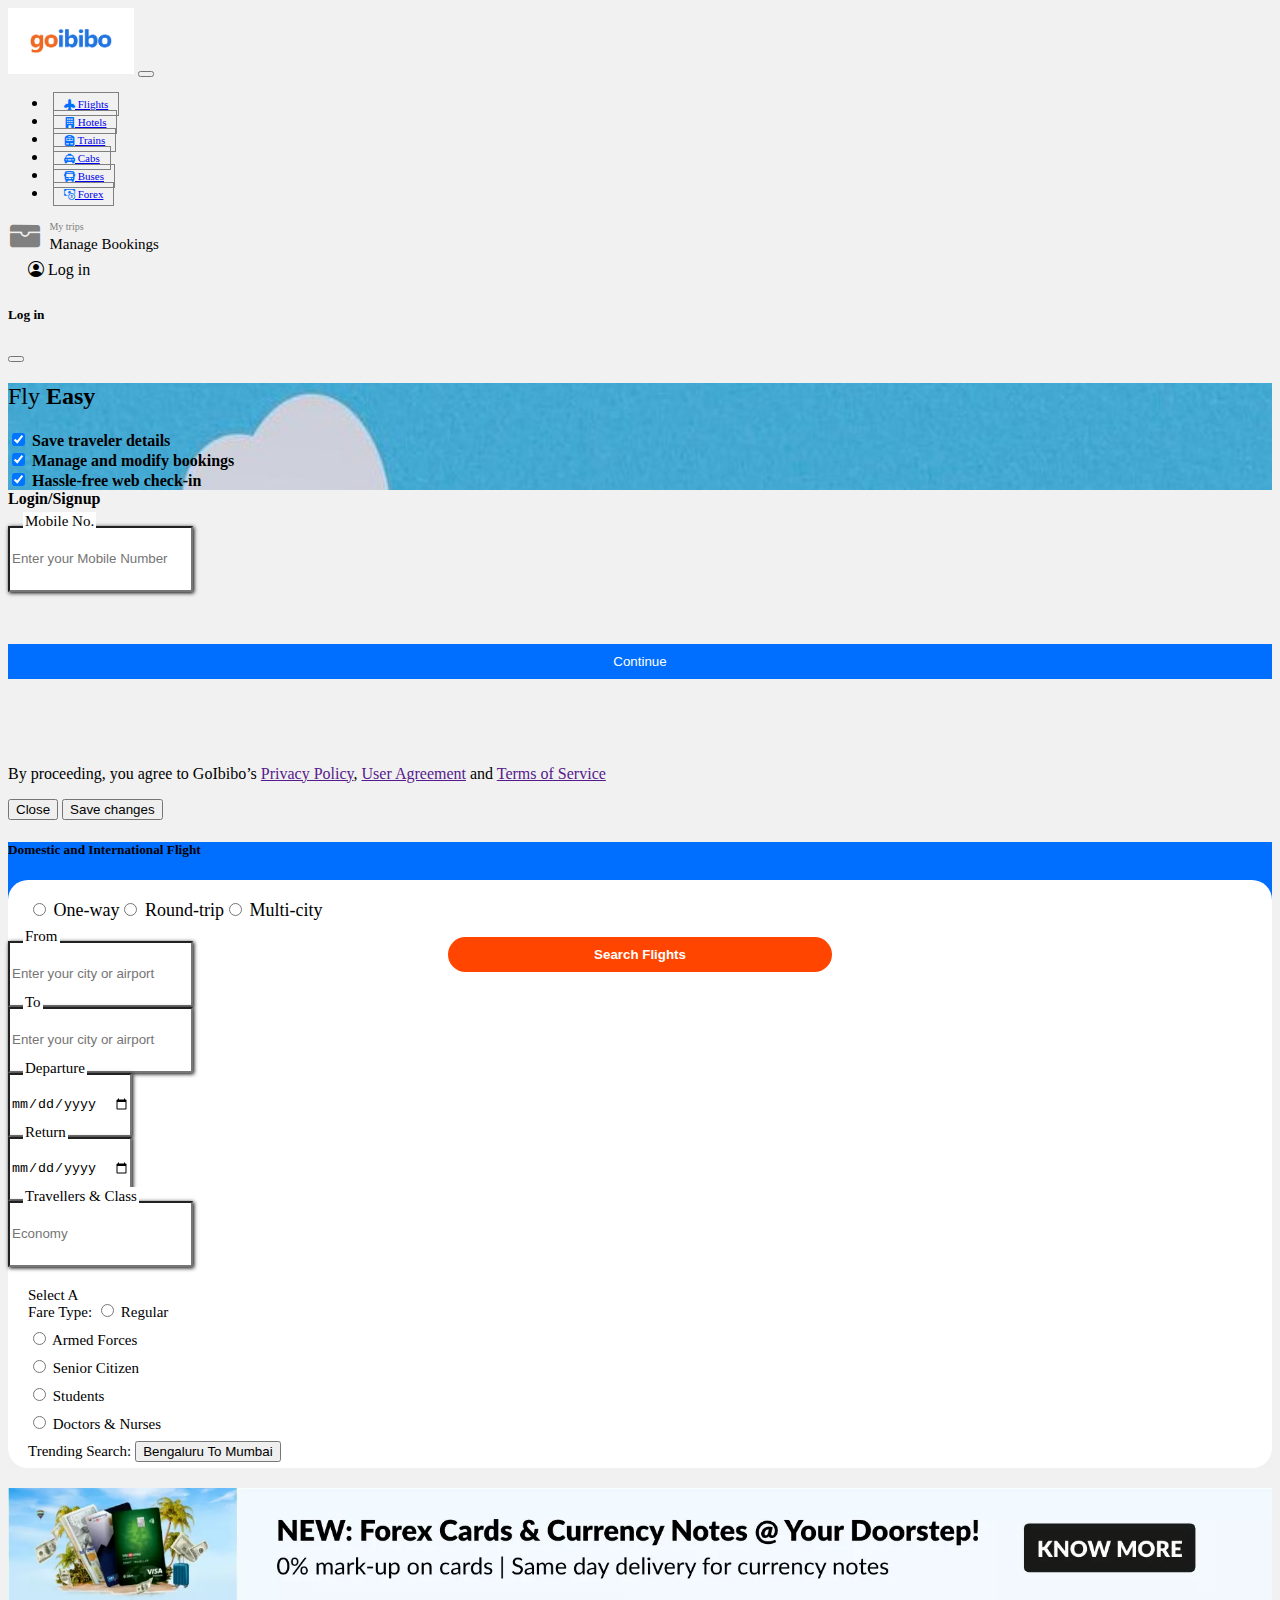
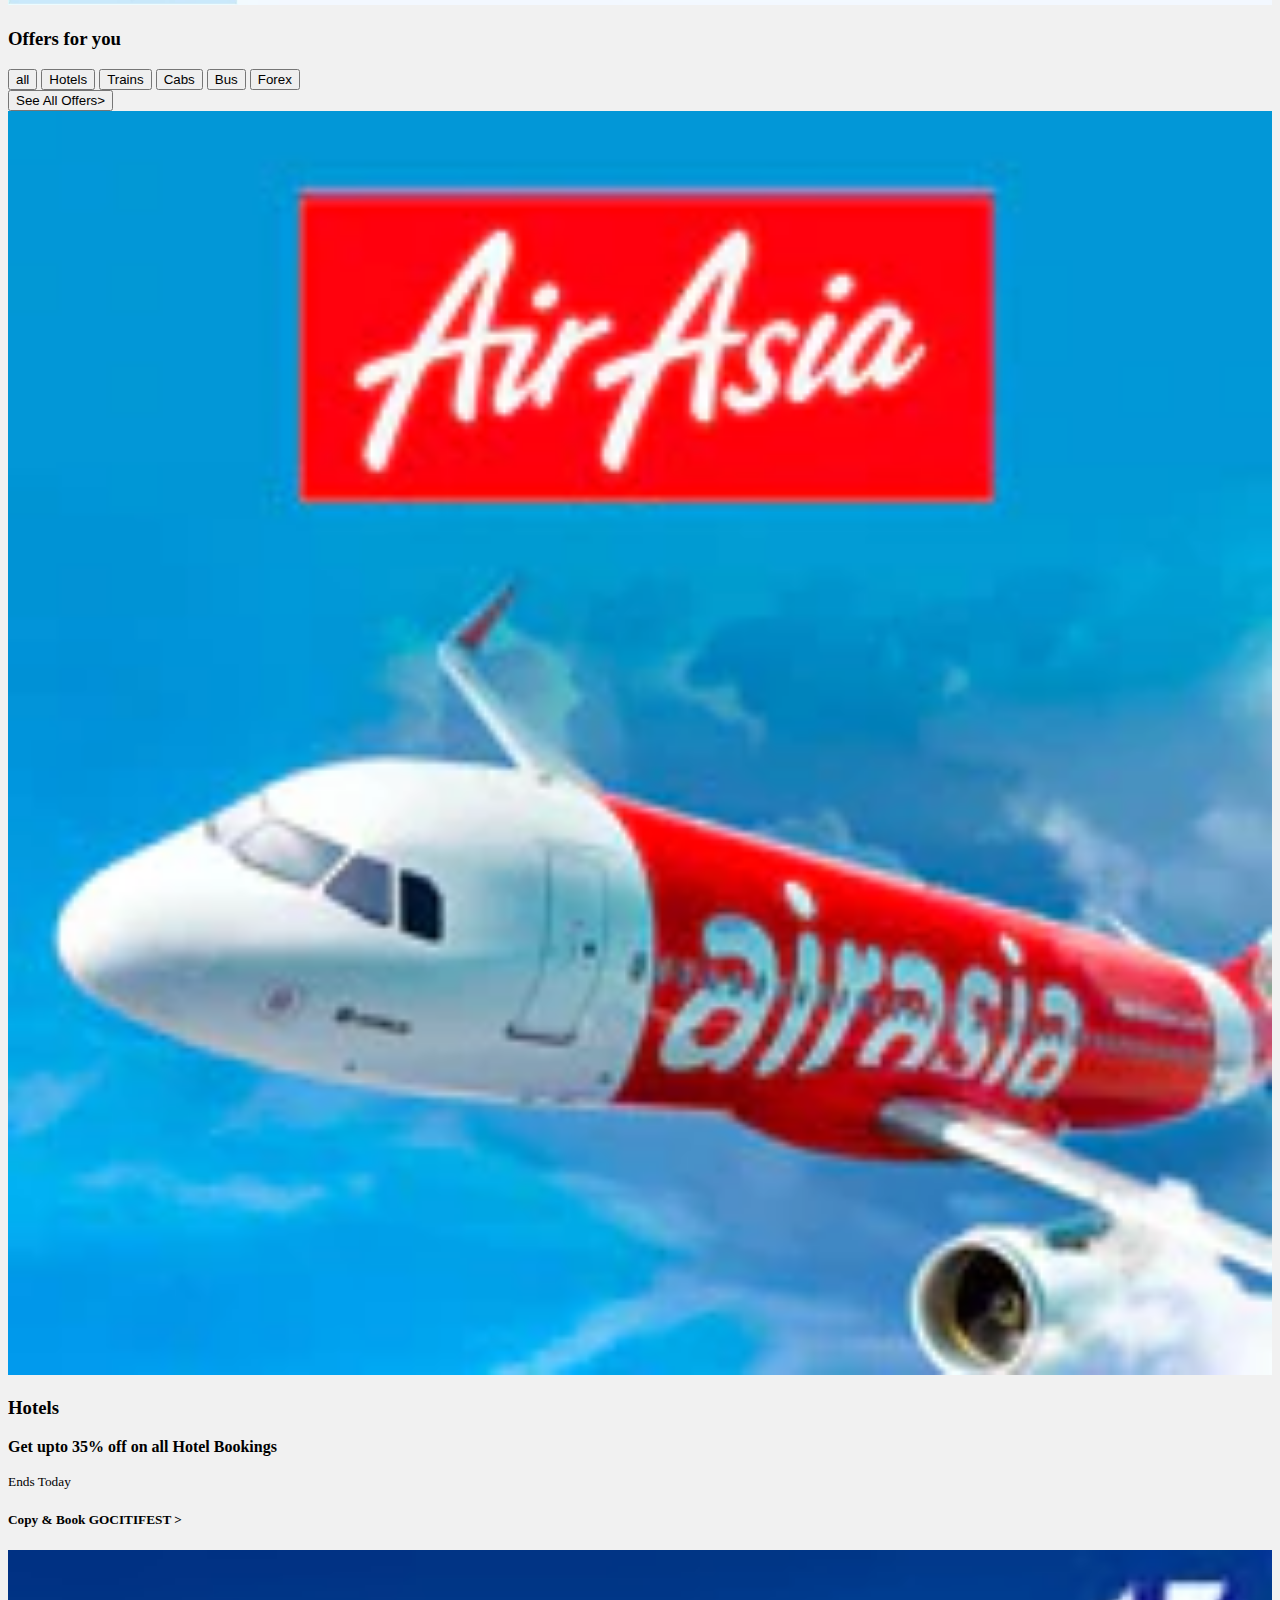
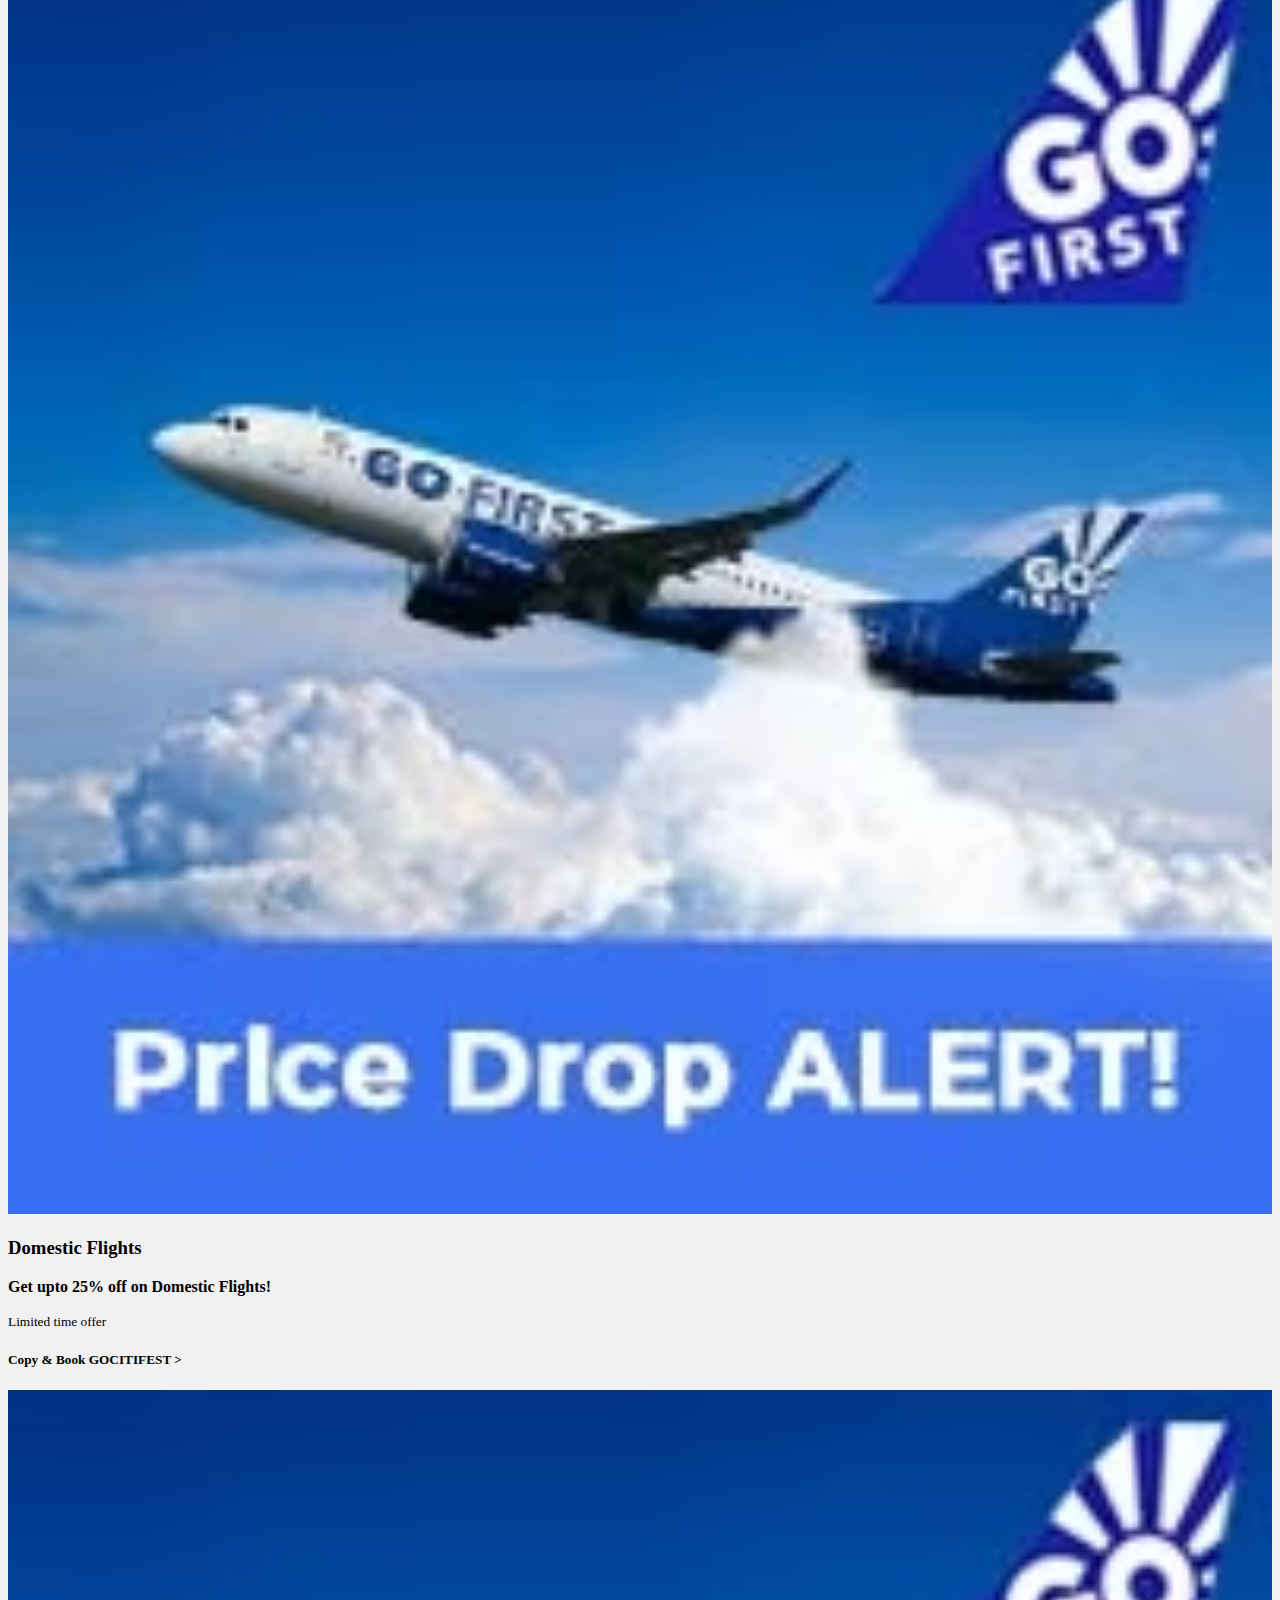
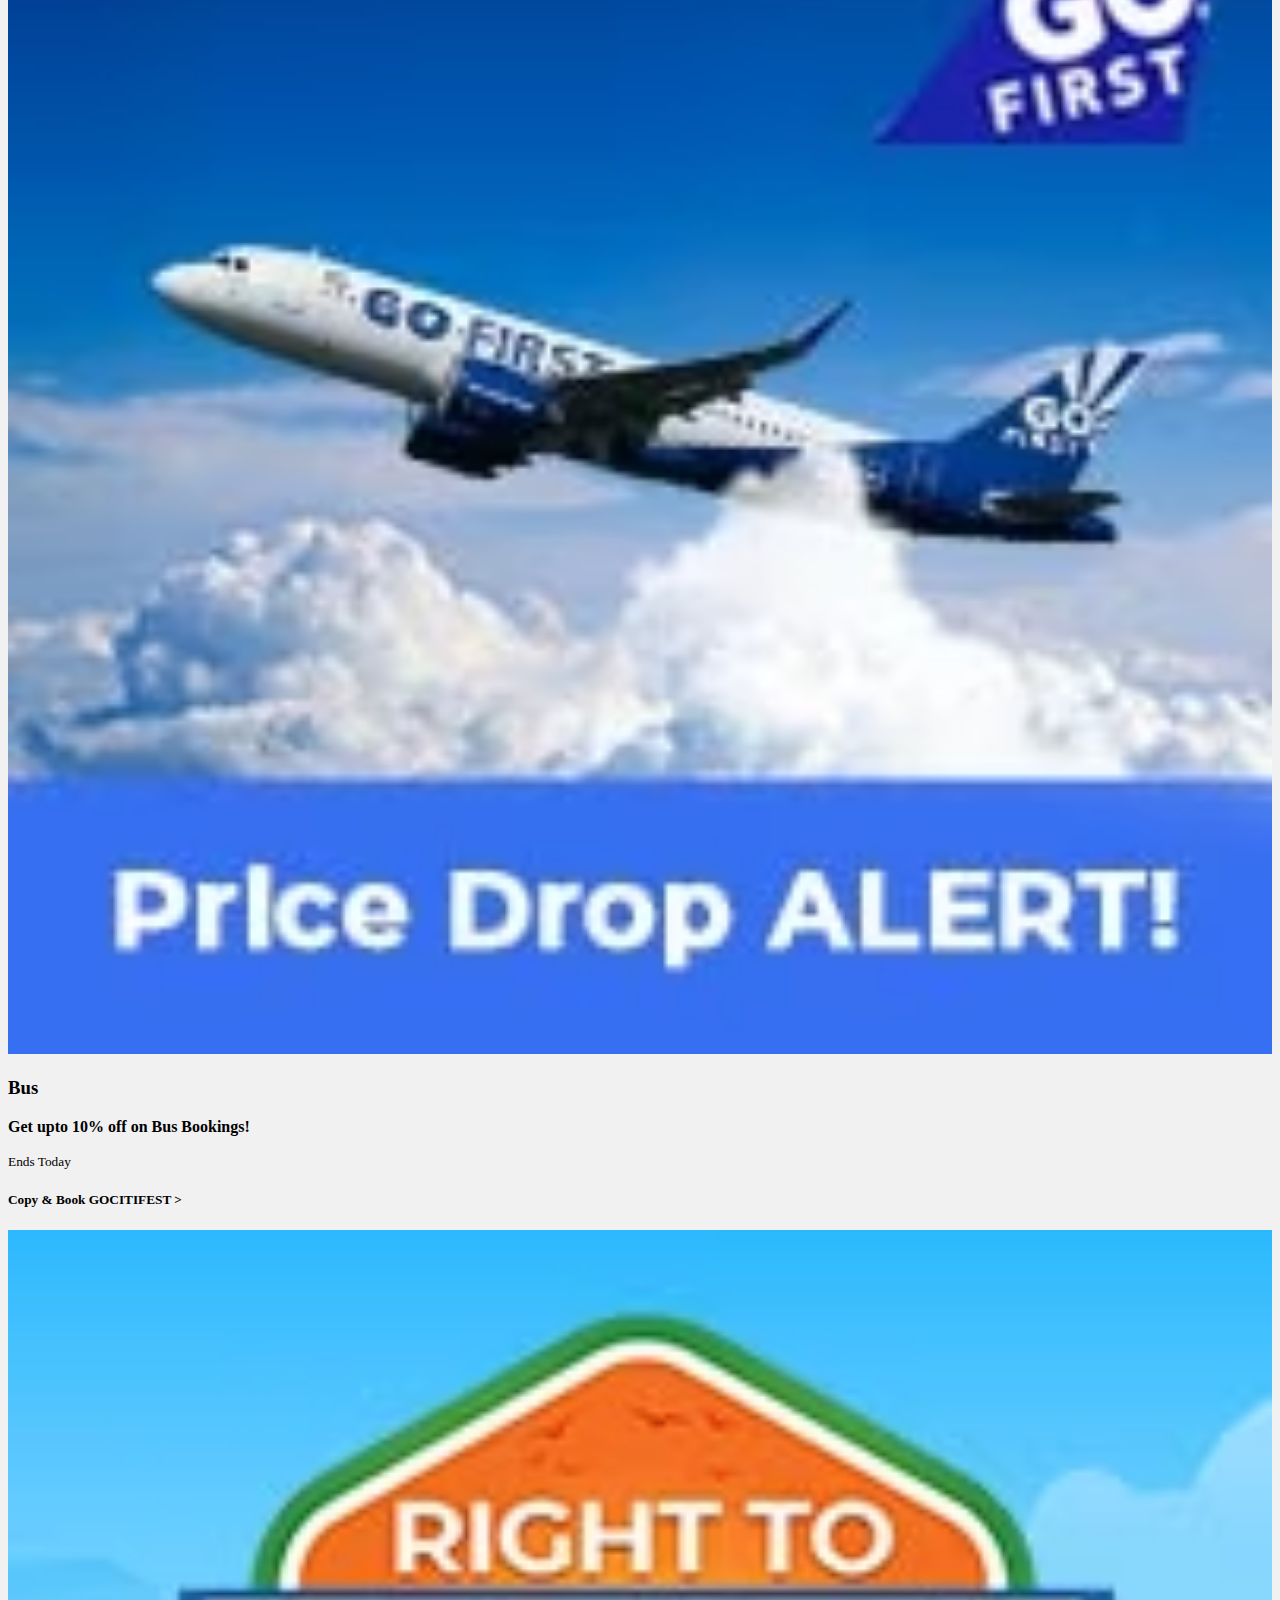
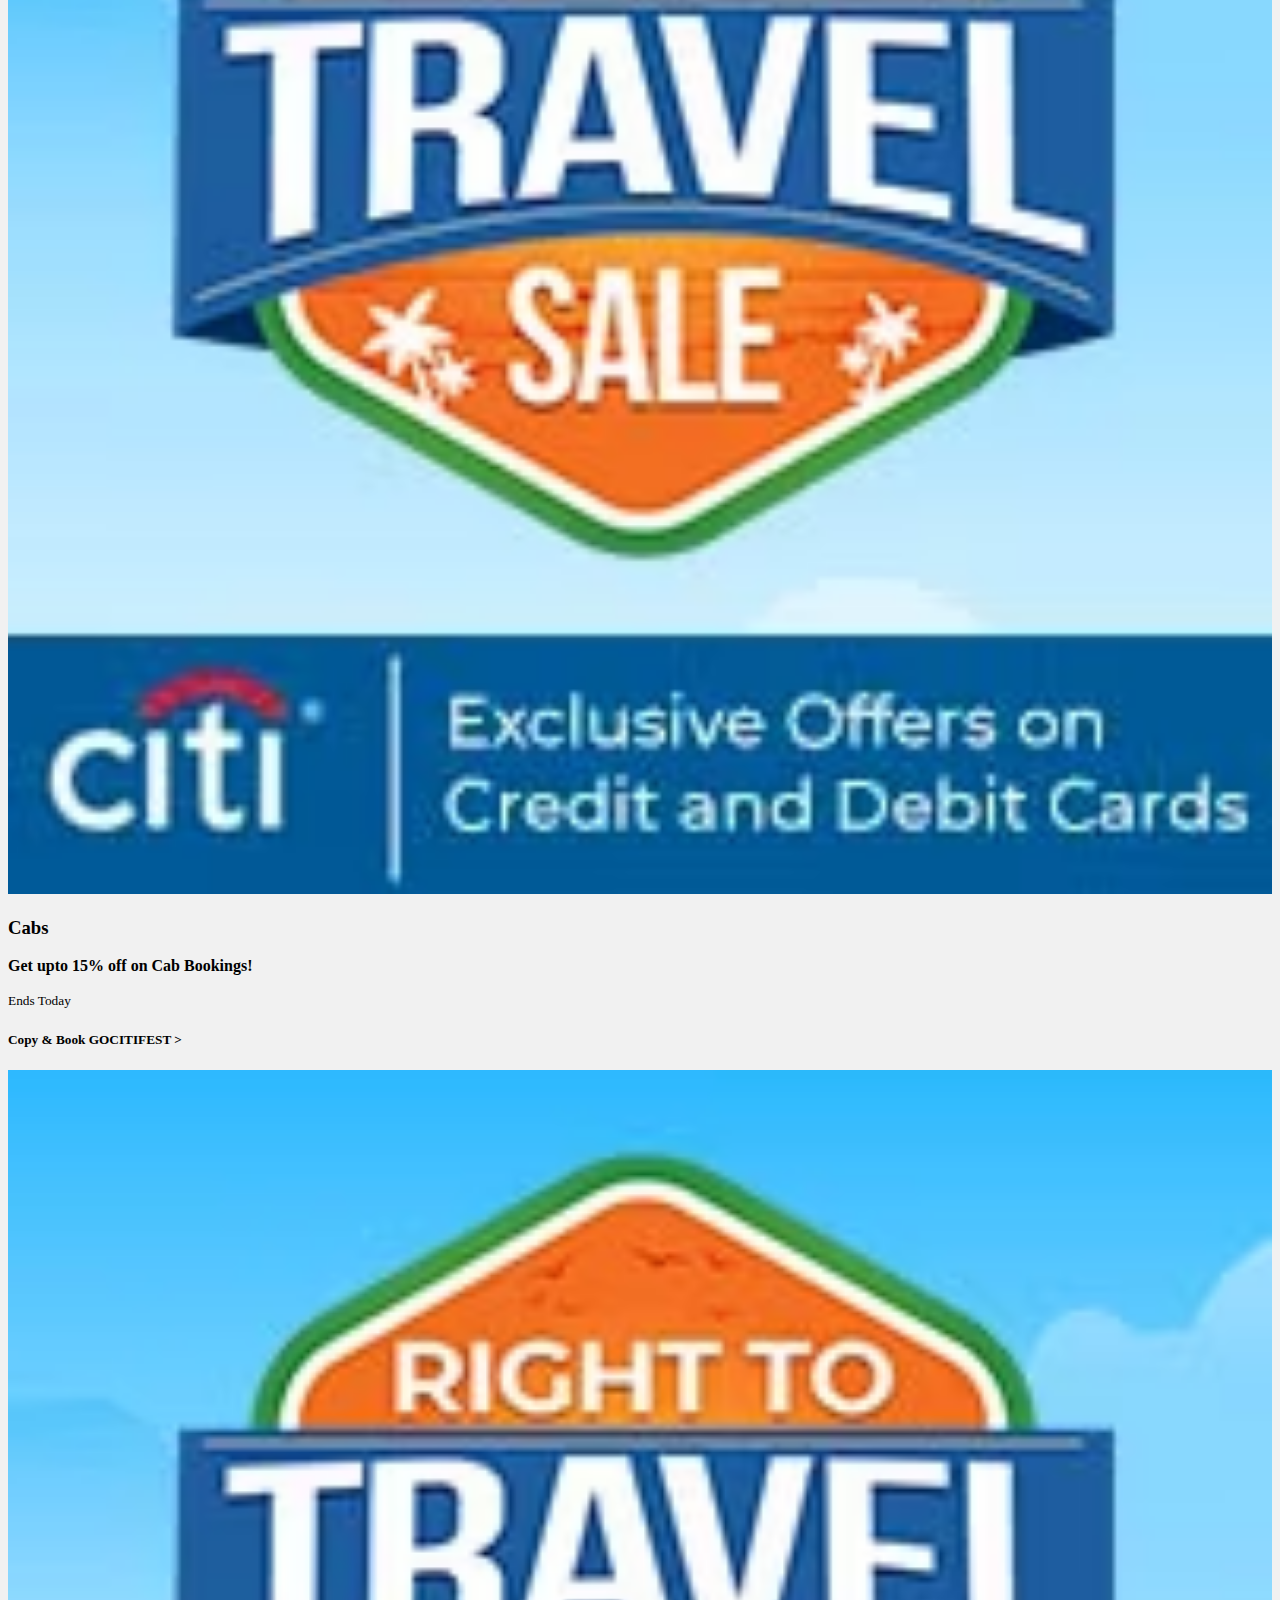
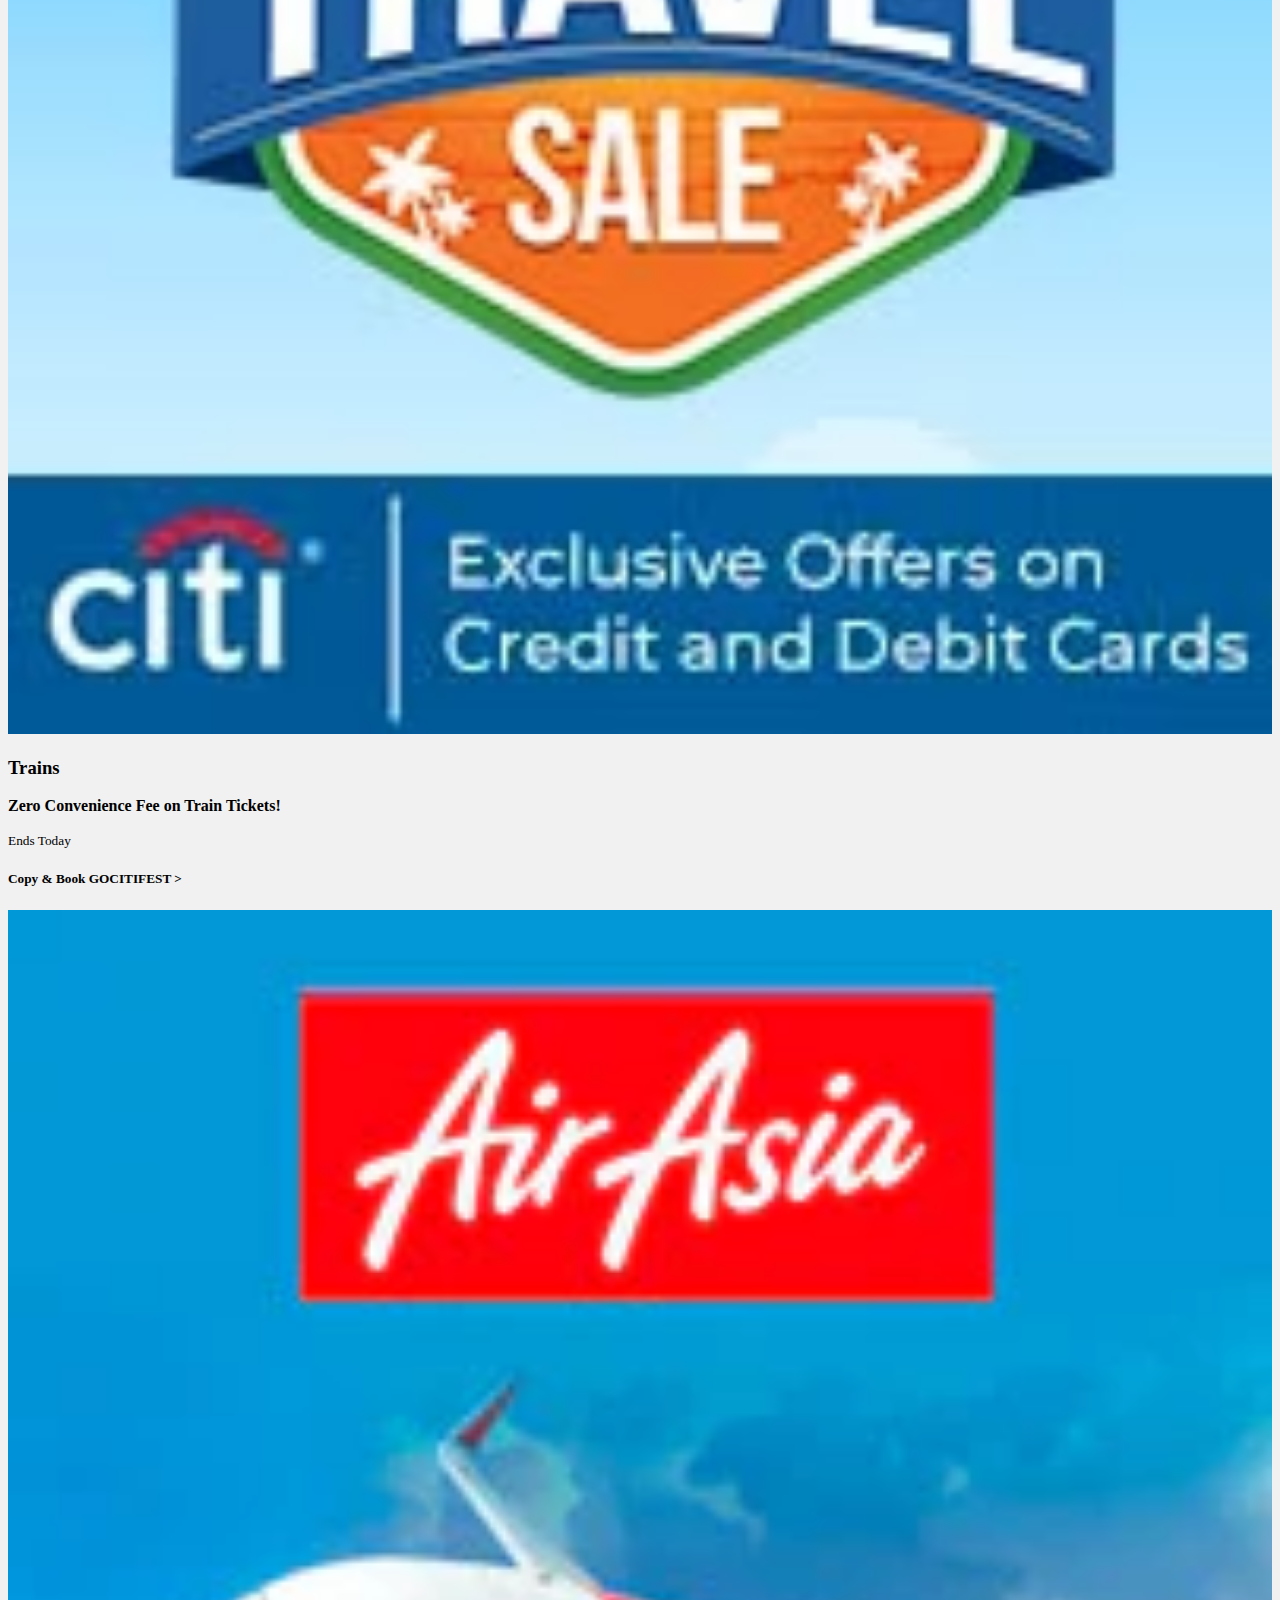
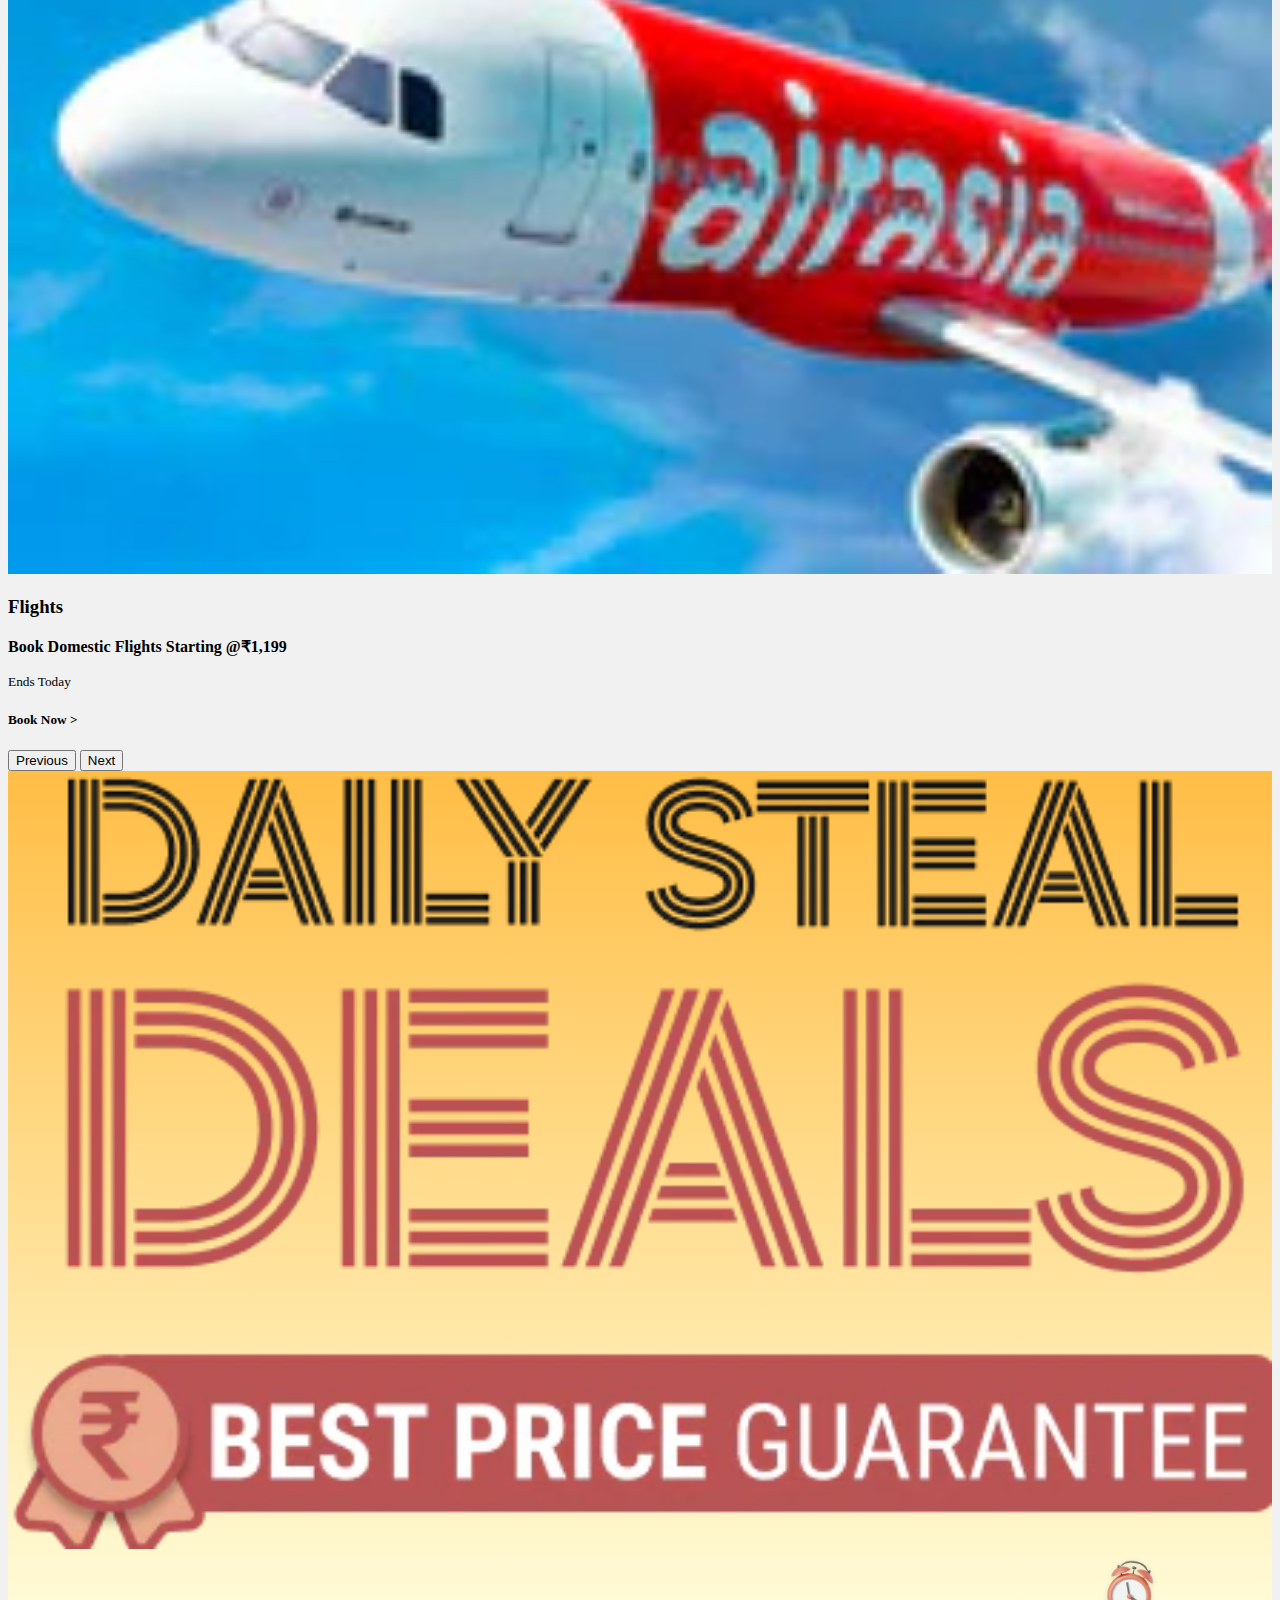
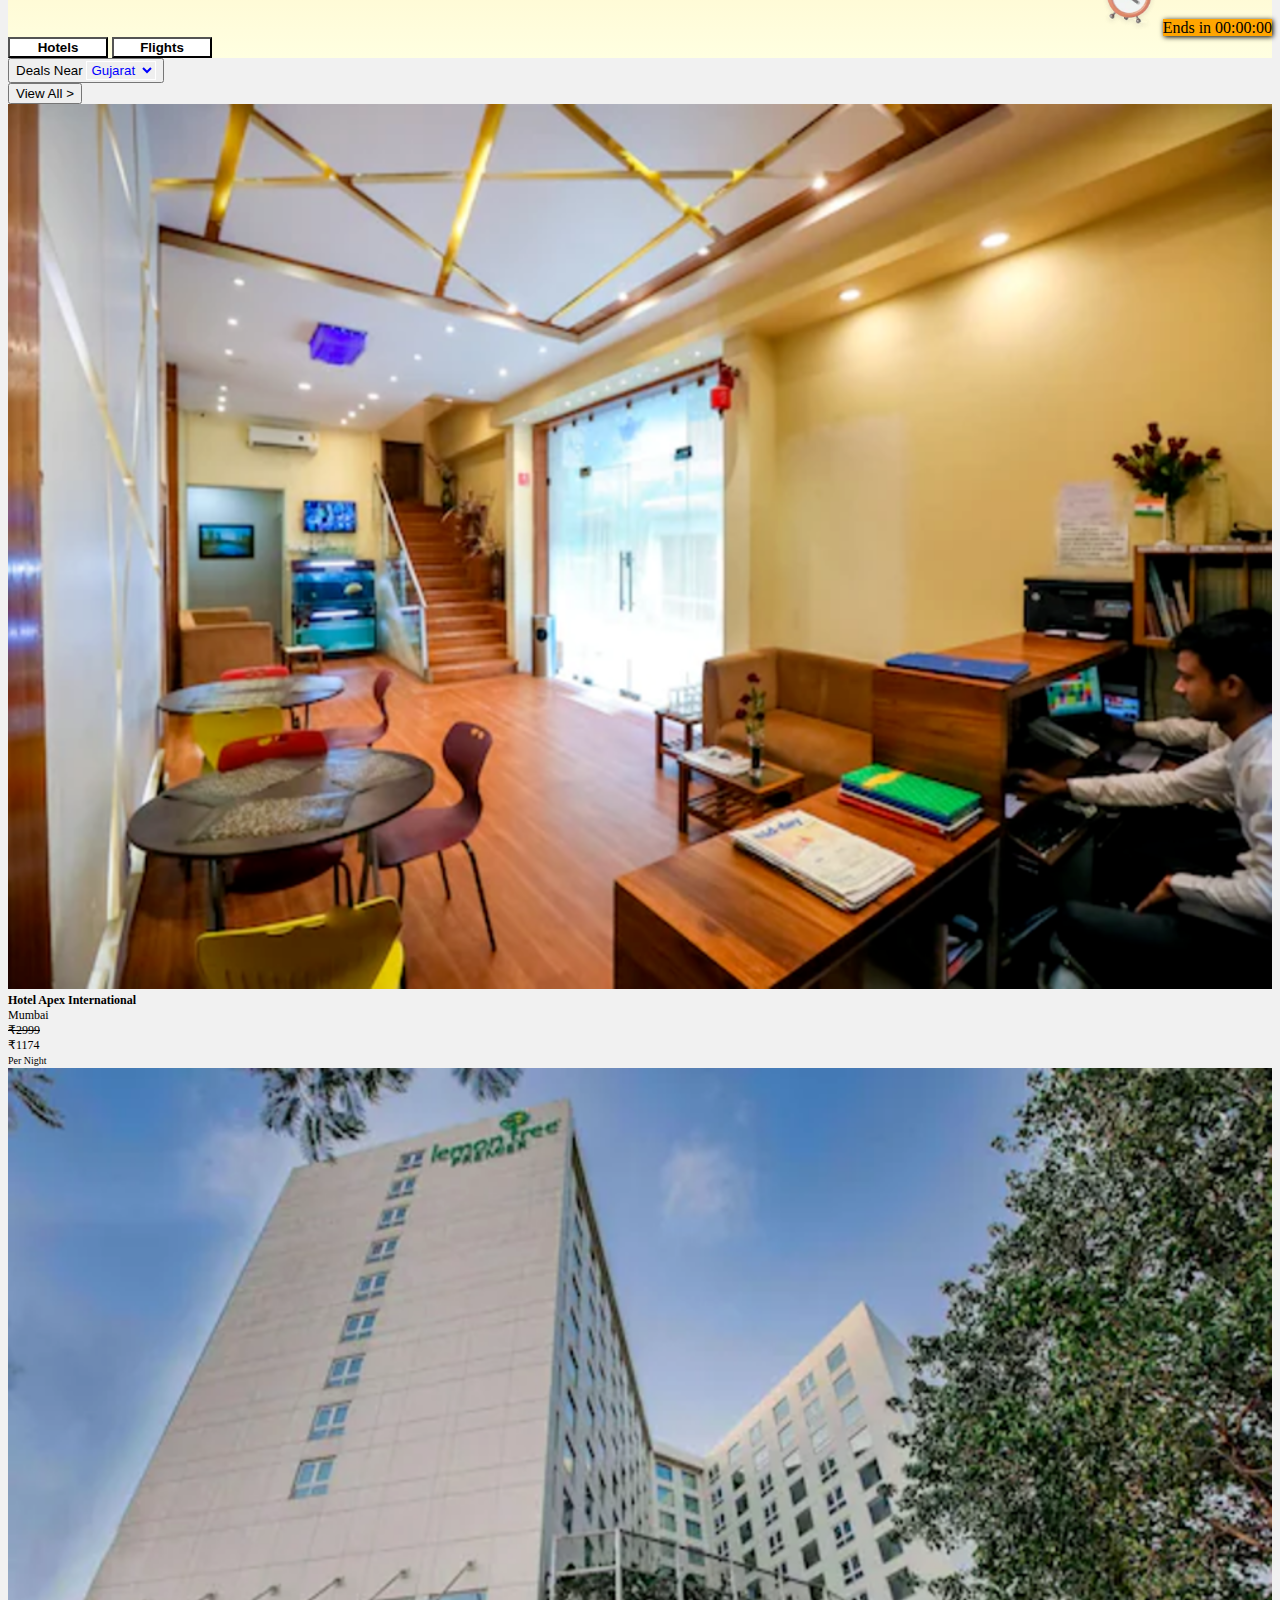
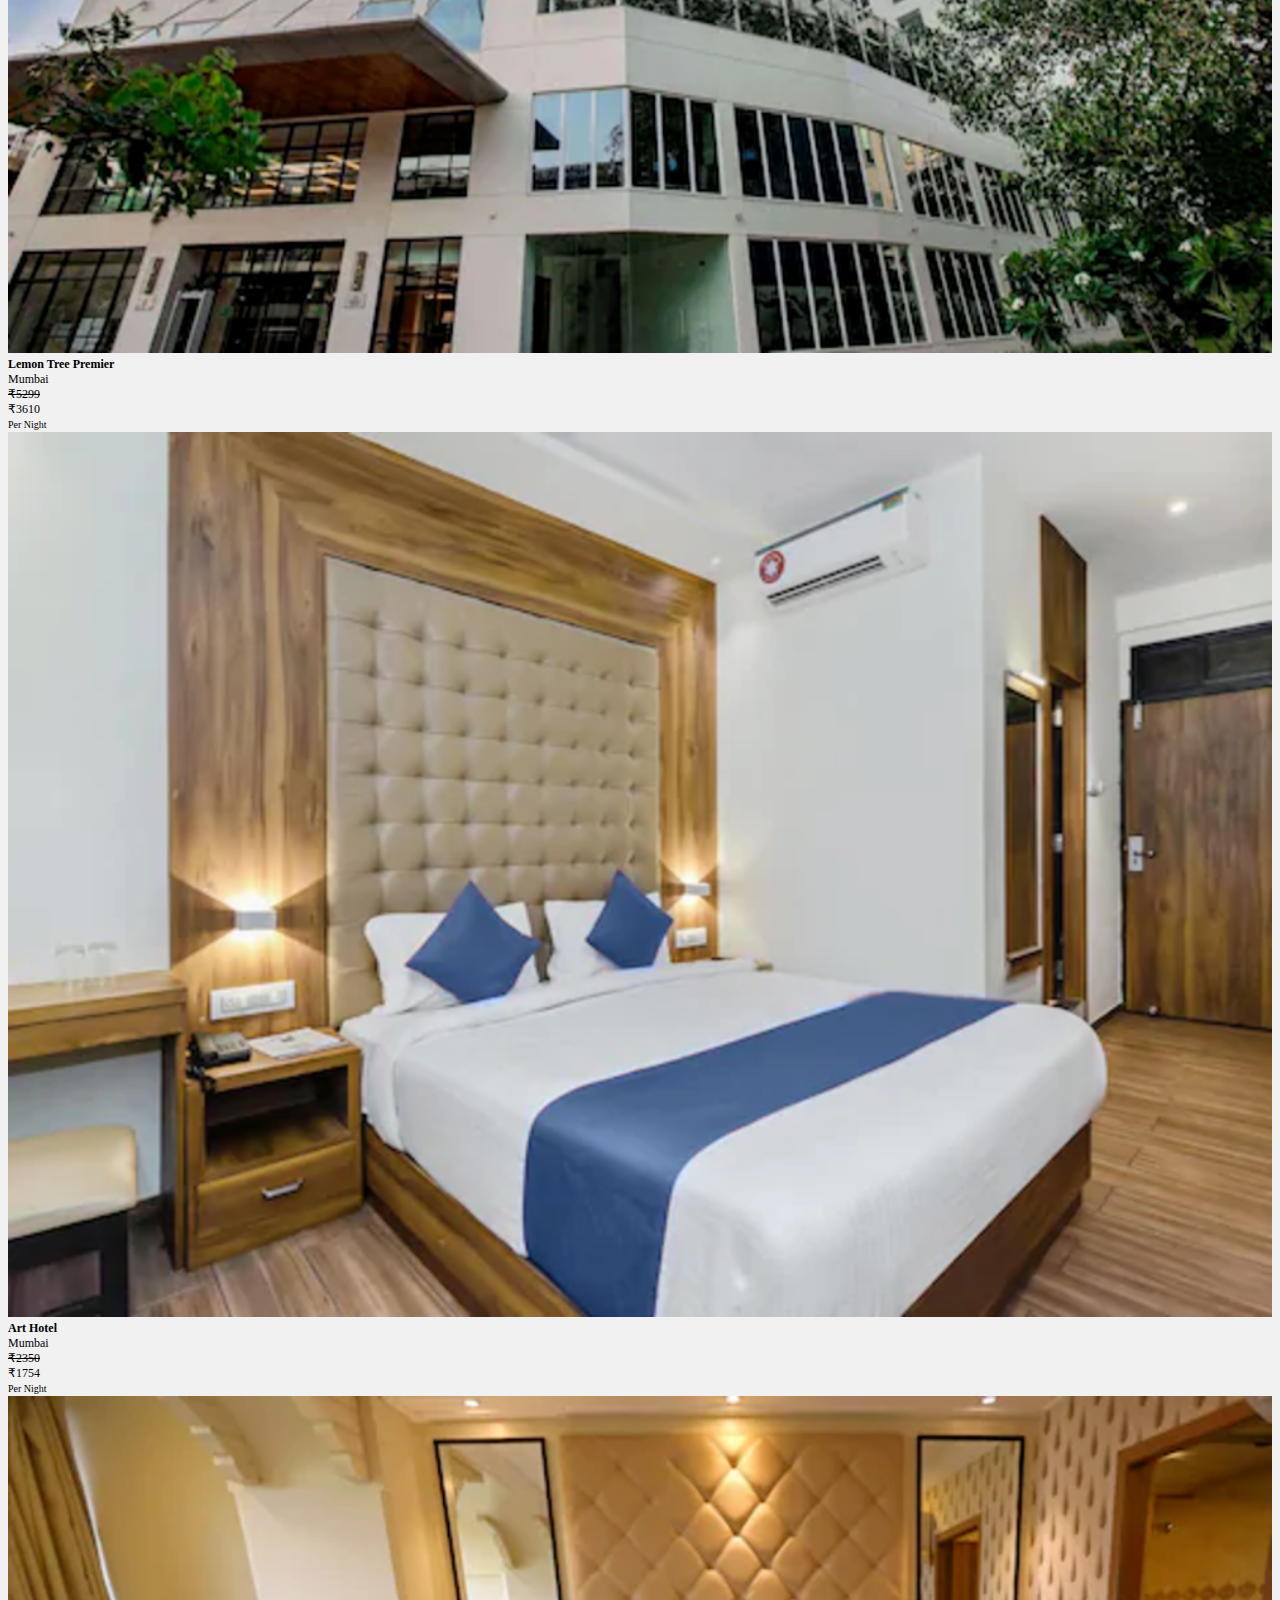
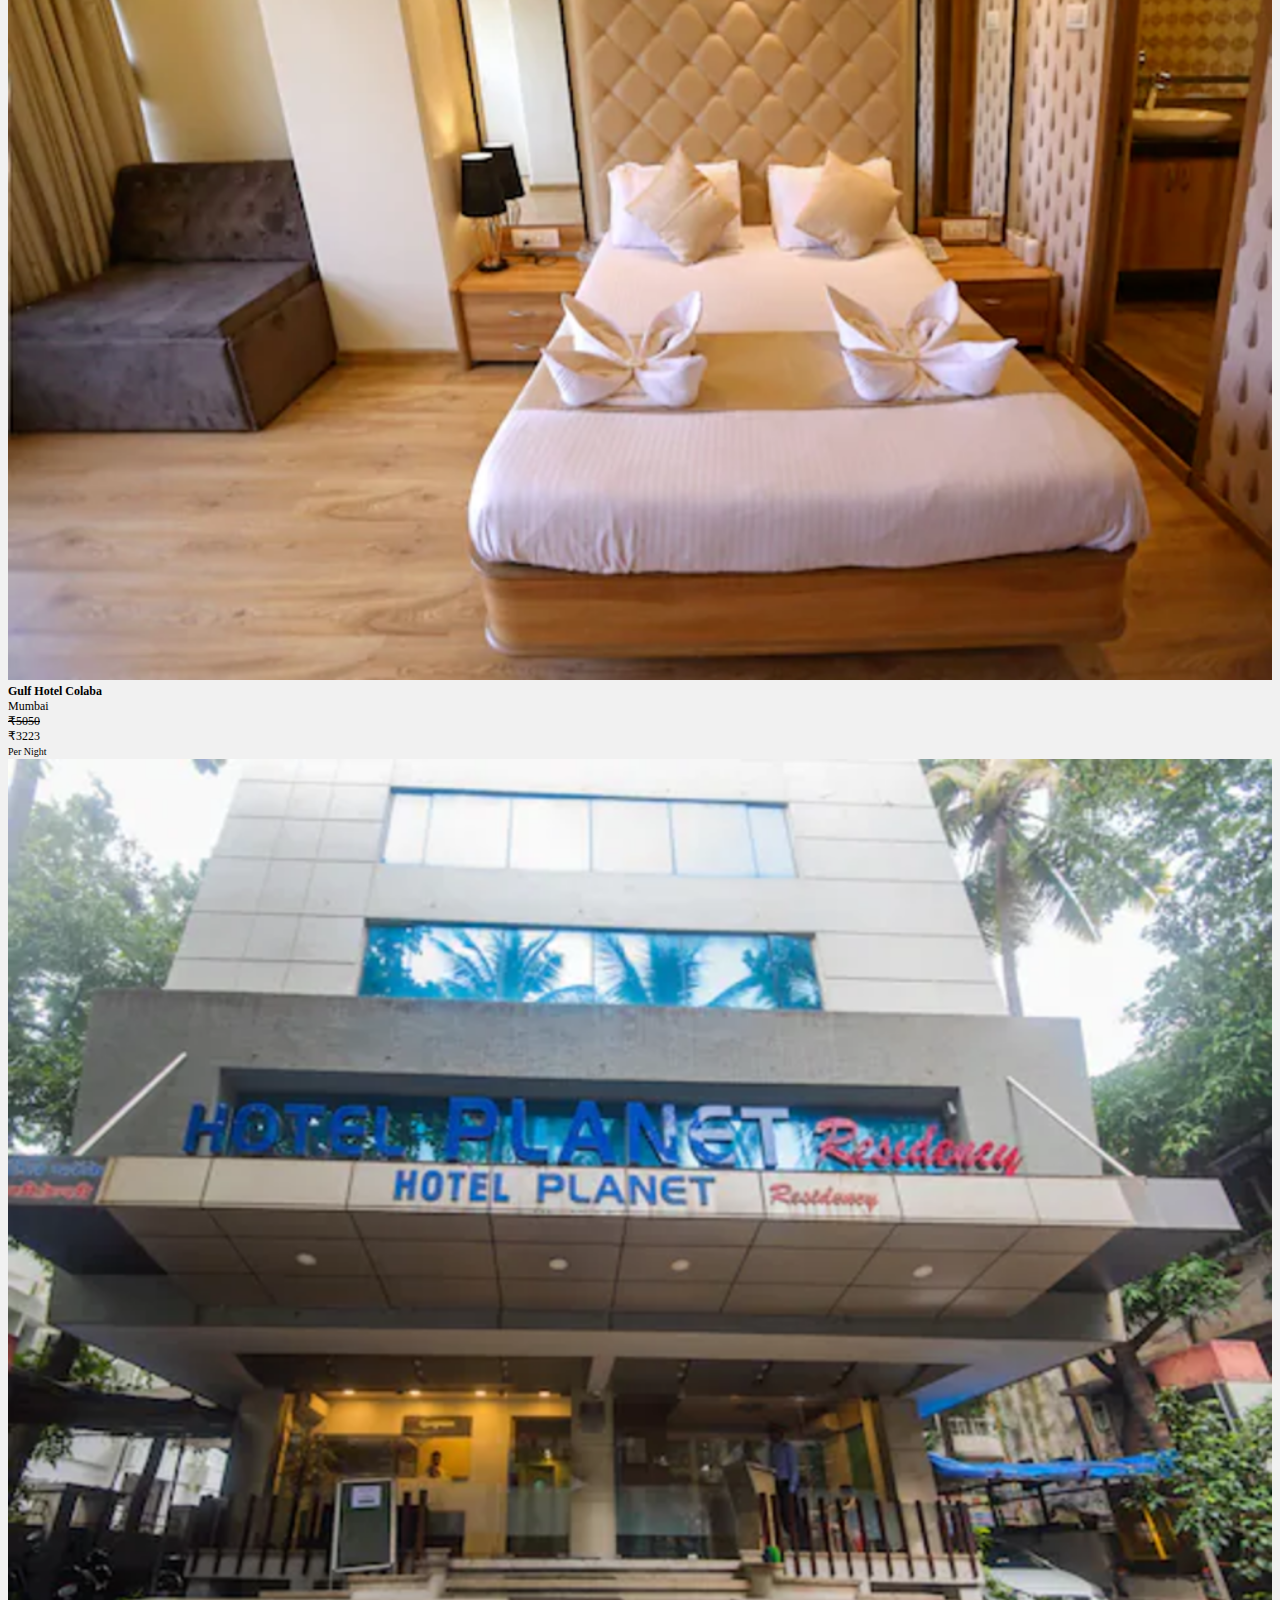
<file: goibibo/index.html>
<!DOCTYPE html>
<html lang="en">

<head>
    <meta charset="UTF-8">
    <meta http-equiv="X-UA-Compatible" content="IE=edge">
    <meta name="viewport" content="width=device-width, initial-scale=1.0">
    <title>goibibo flights</title>
    <!-- Bootstrap css -->
    <link href="https://cdn.jsdelivr.net/npm/bootstrap@5.0.2/dist/css/bootstrap.min.css" rel="stylesheet"
        integrity="sha384-EVSTQN3/azprG1Anm3QDgpJLIm9Nao0Yz1ztcQTwFspd3yD65VohhpuuCOmLASjC" crossorigin="anonymous">
    <!-- Bootstrap js -->
    <script src="https://cdn.jsdelivr.net/npm/bootstrap@5.0.2/dist/js/bootstrap.bundle.min.js"
        integrity="sha384-MrcW6ZMFYlzcLA8Nl+NtUVF0sA7MsXsP1UyJoMp4YLEuNSfAP+JcXn/tWtIaxVXM"
        crossorigin="anonymous"></script>
    <!-- Bootstrap Icon -->
    <link rel="stylesheet" href="https://cdn.jsdelivr.net/npm/bootstrap-icons@1.10.3/font/bootstrap-icons.css">
    <!-- Font Awesome -->
    <link rel="stylesheet" href="https://cdnjs.cloudflare.com/ajax/libs/font-awesome/4.7.0/css/font-awesome.min.css">
    <!-- Normal css -->
    <link rel="stylesheet" href="indexstyle.css">
    <link rel="Icon" href="assets/goibibologo2.png">

</head>

<body>
    <nav class="navbar navbar-expand-lg navbar-light bg-white">
        <div class="container-fluid">
            <img src="assets/logo1.png" alt="" height="auto" width="10%">
            <button class="navbar-toggler" type="button" data-bs-toggle="collapse"
                data-bs-target="#navbarSupportedContent" aria-controls="navbarSupportedContent" aria-expanded="false"
                aria-label="Toggle navigation">
                <span class="navbar-toggler-icon"></span>
            </button>
            <div class="menu collapse navbar-collapse" id="navbarSupportedContent">
                <ul class="navbar-nav me-auto mb-2 mb-lg-0">
                    <li class="nav-item "><a class="nav-link active rounded-pill" aria-current="page" href="index.html"><i class="bi bi-airplane-engines-fill"></i> Flights</a></li>
                    <li class="nav-item"><a class="nav-link active rounded-pill" aria-current="page" href="hotels.html"><i class="bi bi-building-fill"></i> Hotels</a></li>
                    <li class="nav-item"><a class="nav-link active rounded-pill" aria-current="page" href="trains.html"><i class="bi bi-train-front-fill"></i> Trains</a></li>
                    <li class="nav-item"><a class="nav-link active rounded-pill" aria-current="page" href="cabs.html"><i class="bi bi-taxi-front-fill"></i> Cabs</a></li>
                    <li class="nav-item"><a class="nav-link active rounded-pill" aria-current="page" href="bus.html"><i class="bi bi-bus-front-fill"></i> Buses</a></li>
                    <li class="nav-item"><a class="nav-link active rounded-pill" aria-current="page" href="forex.html" target="_blank"><i class="bi bi-cash-coin"></i> Forex</a></li>
                </ul>
                <table class="table">
                    <tr>
                        <td rowspan="2"><i class="bi bi-wallet-fill"></i></td>
                        <td>My trips</td>
                    </tr>
                    <tr>
                        <td><a href="">Manage Bookings</a></td>
                    </tr>
                </table>
                <div class="btn">
                    <div class="container border" role="button" data-bs-toggle="modal" data-bs-target="#login"><i class="bi bi-person-circle text-primary"></i> Log in</div>

                    <div class="modal" tabindex="-1" id="login">
                        <div class="modal-dialog modal-lg">
                          <div class="modal-content">
                            <div class="modal-header">
                              <h5 class="modal-title">Log in</h5>
                              <button type="button" class="btn-close" data-bs-dismiss="modal" aria-label="Close"></button>
                            </div>
                            <div class="modal-body">
                                <div class="container-fluid">
                                    <div class="row text-start">
                                        <div class="col-6 half1">
                                            <h2 class="text-danger"><span style="font-weight: 100;">Fly</span> Easy</h2>
                                            <input class="checkbox" type="checkbox" checked><b> Save traveler details</b> <br>
                                            <input class="checkbox" type="checkbox" checked><b> Manage and modify bookings</b> <br>
                                            <input class="checkbox" type="checkbox" checked><b> Hassle-free web check-in</b> <br>
                                        </div>
                                        <div class="col-6 half2">
                                            <b>Login/Signup</b> <br><br>
                                            <div class="textOnInput">
                                                <label for="inputText">Mobile No.</label>
                                                <input class="form-control b1" type="text" placeholder="Enter your Mobile Number">
                                            </div> <br><br>
                                            <p><input type="submit" value="Continue" style="width: 100%; background-color: rgb(0, 110, 255);color: white; border: none; padding: 10px;"></p> <br><br><br>
                                            <p>By proceeding, you agree to GoIbibo’s <a href="">Privacy Policy</a>, <a href="">User Agreement</a> and <a href="">Terms of Service</a></p>
                                        </div>
                                    </div>
                                </div>
                            </div>
                            <div class="modal-footer">
                              <button type="button" class="btn btn-secondary" data-bs-dismiss="modal">Close</button>
                              <button type="button" class="btn btn-primary">Save changes</button>
                            </div>
                          </div>
                        </div>
                      </div>
                </div>
            </div>
        </div>
    </nav>
    <!-- Main contant -->
    <div class="container-fluid main-content pb-5">
        <div class="row">
            <div class="col-md-12 text-center">
                <p>
                <h5 class="text-white">Domestic and International Flight
                </h5>
                </p>
                <div class="container main-box position-relative pb-5 shadow-lg">
                    <div class="row">
                        <div class="col-md-12 m-3 ms-3 p-2 text-start box-2 " id="way">
                            <div class="check p-3"> <input type="radio" name="Opt" value="One-way"> One-way</div>
                            <div class="check p-3"> <input type="radio" name="Opt" value="Round-trip"> Round-trip</div>
                            <div class="check p-3"> <input type="radio" name="Opt" value="Multi-City"> Multi-city</div>
                        </div>
                    </div>
                    <div class="row">
                        <div class="col-md-3 p-2">
                            <div class="textOnInput">
                                <label for="inputText">From</label>
                                <input class="form-control b1" type="text" placeholder="Enter your city or airport">
                            </div>
                        </div>
                        <div class="col-md-3 p-2">
                            <div class="textOnInput">
                                <label for="inputText">To</label>
                                <input class="form-control b1" type="text" placeholder="Enter your city or airport">
                            </div>
                        </div>

                        <div class="col-md-2 p-2">
                            <div class="textOnInput">
                                <label for="inputText">Departure</label>
                                <input class="form-control b1" type="date">
                            </div>
                        </div>
                        <div class="col-md-2 p-2">
                            <div class="textOnInput">
                                <label for="inputText">Return</label>
                                <input class="form-control b1" type="date">
                            </div>
                        </div>
                        <div class="col-md-2 p-2">
                            <div class="textOnInput">
                                <label for="inputText">Travellers & Class</label>
                                <input class="form-control b1" type="text" placeholder="Economy">
                            </div>
                        </div>
                    </div>
                    <form action="">
                        <div class="form-check-inline my-3">
                            <label class="form-check-label">Select A <br> Fare Type:</label>
                            <label class="form-check-label  ">
                                <input type="radio" class="form-check-input" value="" name="radio"> Regular
                            </label>
                        </div>
                        <div class="form-check-inline mb-3">
                            <label class="form-check-label">
                                <input type="radio" class="form-check-input" value="" name="radio"> Armed Forces
                            </label>
                        </div>
                        <div class="form-check-inline mb-3">
                            <label class="form-check-label">
                                <input type="radio" class="form-check-input" value="" name="radio"> Senior Citizen
                            </label>
                        </div>
                        <div class="form-check-inline mb-3">
                            <label class="form-check-label">
                                <input type="radio" class="form-check-input" value="" name="radio"> Students
                            </label>
                        </div>
                        <div class="form-check-inline mb-3">
                            <label class="form-check-label">
                                <input type="radio" class="form-check-input" value="" name="radio"> Doctors & Nurses
                            </label>
                        </div>
                        <div class="form-check-inline mb-3">
                            <label>Trending Search:</label>
                            <button class="btn btn-outline-primary form-check-inline">Bengaluru To Mumbai</button>
                        </div>
                        <div class="text-center">
                            <button class="btn btn1 fs-3">Search Flights</button>
                        </div>
                    </form>
                </div>
            </div>
        </div>
    </div>
    </div>
    <div class="container mb-5 mt-5">
        <img src="assets/download.png" width="100%" alt="" class=" shadow-lg">
    </div>

    <!-- Slider 1 -->
    <div class="container bg-white rounded-3 mt-5 pb-4  shadow">
        <div class="row">
            <div class="col-12 text-center mt-2 mb-2"><h3>Offers for you</h3></div>
        </div>
        <div class="row mt-2 mb-4">
            <div class="col-sm-9">
                <button class="btn  btn-outline-primary rounded-pill pt-1" type="button">all</button>
                <button class="btn  btn-outline-primary rounded-pill pt-1" type="button">Hotels</button>
                <button class="btn  btn-outline-primary rounded-pill pt-1" type="button">Trains</button>
                <button class="btn  btn-outline-primary rounded-pill pt-1" type="button">Cabs</button>
                <button class="btn  btn-outline-primary rounded-pill pt-1" type="button">Bus</button>
                <button class="btn  btn-outline-primary rounded-pill pt-1" type="button">Forex</button>
            </div>
            <div class="col-sm-3">
                <button class="btn btn-outline-primary rounded-pill pt-1" type="button">See All Offers></button>
            </div>
        </div>

        <div id="carouselExampleControls" class="carousel carousel-dark slide" data-bs-ride="carousel">
            <div class="carousel-inner">
                <div class="carousel-item active">
                    <div class="row justify-content-evenly">
                        <div class="col-sm-5 border">
                            <div class="row">
                                <div class="col-4  p-0">
                                    <img class="img rounded" src="assets/thumb2.webp" alt="" width="100%">
                                </div>
                                <div class="col-8 ">
                                    <h3 class="text-muted">Hotels</h3>
                                    <p><b>Get upto 35% off on all Hotel Bookings</b></p>
                                    <p><small> Ends Today</small></p>
                                </div>
                                <div class="col-12 border">
                                    <h5 class="text-center text-primary">Copy & Book GOCITIFEST ></h5>
                                </div>
                            </div>
                        </div>
                        <div class="col-sm-5 border">
                            <div class="row">
                                <div class="col-4  p-0">
                                    <img class="img rounded" src="assets/thum1.avif" alt="" width="100%">
                                </div>
                                <div class="col-8 ">
                                    <h3 class="text-muted">Domestic Flights</h3>
                                    <p><b>Get upto 25% off on Domestic Flights!</b></p>
                                    <p><small>Limited time offer</small></p>
                                </div>
                                <div class="col-12 border">
                                    <h5 class="text-center text-primary">Copy & Book GOCITIFEST ></h5>
                                </div>
                            </div>
                        </div>
                    </div>
                </div>
                <div class="carousel-item">
                    <div class="row justify-content-evenly ">
                        <div class="col-sm-5 border">
                            <div class="row">
                                <div class="col-4 p-0">
                                    <img class="img rounded" src="assets/thum1.avif" alt="" width="100%">
                                </div>
                                <div class="col-8 ">
                                    <h3 class="text-muted">Bus</h3>
                                    <p><b>Get upto 10% off on Bus Bookings!</b></p>
                                    <p><small> Ends Today</small></p>
                                </div>
                                <div class="col-12 border">
                                    <h5 class="text-center text-primary">Copy & Book GOCITIFEST ></h5>
                                </div>
                            </div>
                        </div>
                        <div class="col-sm-5 border">
                            <div class="row">
                                <div class="col-4  p-0">
                                    <img class="img rounded" src="assets/thumb3.avif" alt="" width="100%">
                                </div>
                                <div class="col-8 ">
                                    <h3 class="text-muted">Cabs</h3>
                                    <p><b>Get upto 15% off on Cab Bookings!</b></p>
                                    <p><small> Ends Today</small></p>
                                </div>
                                <div class="col-12 border">
                                    <h5 class="text-center text-primary">Copy & Book GOCITIFEST ></h5>
                                </div>
                            </div>
                        </div>
                    </div>
                </div>
                <div class="carousel-item">
                    <div class="row justify-content-evenly ">
                        <div class="col-sm-5 border">
                            <div class="row">
                                <div class="col-4  p-0">
                                    <img class="img rounded" src="assets/thumb3.avif" alt="" width="100%">
                                </div>
                                <div class="col-8 ">
                                    <h3 class="text-muted">Trains</h3>
                                    <p><b>Zero Convenience Fee on Train Tickets!</b></p>
                                    <p><small> Ends Today</small></p>
                                </div>
                                <div class="col-12 border">
                                    <h5 class="text-center text-primary">Copy & Book GOCITIFEST ></h5>
                                </div>
                            </div>
                        </div>
                        <div class="col-sm-5 border">
                            <div class="row">
                                <div class="col-4  p-0">
                                    <img class="img rounded" src="assets/thumb2.webp" alt="" width="100%">
                                </div>
                                <div class="col-8 ">
                                    <h3 class="text-muted">Flights</h3>
                                    <p><b>Book Domestic Flights Starting @&#8377;1,199</b></p>
                                    <p><small> Ends Today</small></p>
                                </div>
                                <div class="col-12 border">
                                    <h5 class="text-center text-primary">Book Now ></h5>
                                </div>
                            </div>
                        </div>
                    </div>
                </div>
            </div>
            <button class="carousel-control-prev" type="button" data-bs-target="#carouselExampleControls" data-bs-slide="prev">
              <span class="carousel-control-prev-icon" aria-hidden="true"></span>
              <span class="visually-hidden">Previous</span>
            </button>
            <button class="carousel-control-next" type="button" data-bs-target="#carouselExampleControls" data-bs-slide="next">
              <span class="carousel-control-next-icon" aria-hidden="true"></span>
              <span class="visually-hidden">Next</span>
            </button>
          </div>
    </div>

    <!-- Slider-2 -->
    <div class="container slider2 mt-5 rounded-top shadow">
        <div class="row justify-content-evenly p-3">
            <div class="col-md-2">
                <img src="assets/deal.webp" alt="" width="100%">
            </div>
            <div class="col-md-6"></div>
            <div class="col-md-4 clock-timer p-0">
                <img class="clock" src="assets/Clock_image.webp" alt="" height="80px"><span class="deal-timer ps-3 pe-3 rounded-pill">Ends in 00:00:00</span>
            </div>
        </div>
        <div class="row text-center">
            <div class="col-12">
                <div class="btn-group buttons" role="group" aria-label="Basic example">
                    <button type="button" class="btn border rounded-pill"  style="width: 100px;"><b>Hotels</b></button>
                    <button type="button" class="btn border rounded-pill"  style="width: 100px;"><b>Flights</b></button>
                </div>
            </div>
        </div>
    </div>
    <div class="container bg-white text-center shadow">
        <div class="row ">
            <div class="col-md-4 pt-3 pb-3">
                <button class="btn border bg-white text-dark     btn-outline-primary rounded-pill">Deals Near <select name="" id="city-selector"><option value="">Gujarat</option><option value="">Delhi</option><option value="">Mumbai</option></select></button>
            </div>
            <div class="col-md-5"></div>
            <div class="col-md-3 pt-3 pb-3">
                <button class="btn text-primary">View All ></button>
            </div>
        </div>
    </div>
    <div class="container sliderpart2 p-0 shadow">
        <div id="slider2control" class="carousel carousel-dark slide" data-bs-ride="carousel">
            <div class="carousel-inner">
                <div class="carousel-item active">
                    <div class="row justify-content-evenly bg-white pb-2">
                        <div class="col-lg-3">
                            <div class="row bg-white">
                                <div class="col-12 p-0">
                                    <img src="assets/hotelimg1.png" alt="" width="100%" class="rounded-top">
                                </div>
                                <div class="col-9 border">
                                    <b>Hotel Apex International</b><br>
                                    Mumbai
                                </div>
                                <div class="col-3 border">
                                    <strike>&#8377;2999</strike><br>
                                    &#8377;1174 <br>
                                    <small>Per Night</small>
                                </div>
                            </div>
                        </div>
                        <div class="col-lg-3">
                            <div class="row bg-white">
                                <div class="col-12 p-0">
                                    <img src="assets/hotelimg2.png" alt="" width="100%" class="rounded-top">
                                </div>
                                <div class="col-9 border">
                                    <b>Lemon Tree Premier</b><br>
                                    Mumbai
                                </div>
                                <div class="col-3 border">
                                    <strike>&#8377;5299</strike><br>
                                    &#8377;3610 <br>
                                    <small>Per Night</small>
                                </div>
                            </div>
                        </div>
                        <div class="col-lg-3">
                            <div class="row bg-white">
                                <div class="col-12 p-0">
                                    <img src="assets/hotelimg3.png" alt="" width="100%" class="rounded-top">
                                </div>
                                <div class="col-9 border">
                                    <b>Art Hotel</b><br>
                                    Mumbai
                                </div>
                                <div class="col-3 border">
                                    <strike>&#8377;2350</strike><br>
                                    &#8377;1754 <br>
                                    <small>Per Night</small>
                                </div>
                            </div>
                        </div>
                    </div>
                </div>
                <div class="carousel-item">
                    <div class="row justify-content-evenly bg-white pb-2">
                        <div class="col-lg-3">
                            <div class="row bg-white">
                                <div class="col-12 p-0">
                                    <img src="assets/hotelimg4.png" alt="" width="100%" class="rounded-top">
                                </div>
                                <div class="col-9 border">
                                    <b>Gulf Hotel Colaba</b><br>
                                    Mumbai
                                </div>
                                <div class="col-3 border">
                                    <strike>&#8377;5050</strike><br>
                                    &#8377;3223 <br>
                                    <small>Per Night</small>
                                </div>
                            </div>
                        </div>
                        <div class="col-lg-3">
                            <div class="row bg-white">
                                <div class="col-12 p-0">
                                    <img src="assets/hotelimg5.png" alt="" width="100%" class="rounded-top">
                                </div>
                                <div class="col-9 border">
                                    <b>Htel Planet Residency</b><br>
                                    Mumbai
                                </div>
                                <div class="col-3 border">
                                    <strike>&#8377;5999</strike><br>
                                    &#8377;3247 <br>
                                    <small>Per Night</small>
                                </div>
                            </div>
                        </div>
                        <div class="col-lg-3">
                            <div class="row bg-white">
                                <div class="col-12 p-0">
                                    <img src="assets/hotelimg6.png" alt="" width="100%" class="rounded-top">
                                </div>
                                <div class="col-9 border">
                                    <b>Hotel Golden Swan</b><br>
                                    Mumbai
                                </div>
                                <div class="col-3 border">
                                    <strike>&#8377;3000</strike><br>
                                    &#8377;1805 <br>
                                    <small>Per Night</small>
                                </div>
                            </div>
                        </div>
                    </div>
                </div>
            </div>
            <button class="carousel-control-prev" type="button" data-bs-target="#slider2control" data-bs-slide="prev">
              <span class="carousel-control-prev-icon" aria-hidden="true"></span>
              <span class="visually-hidden">Previous</span>
            </button>
            <button class="carousel-control-next" type="button" data-bs-target="#slider2control" data-bs-slide="next">
              <span class="carousel-control-next-icon" aria-hidden="true"></span>
              <span class="visually-hidden">Next</span>
            </button>
        </div>
     </div>

     <!-- Go safe banner -->
    <div class="container banner mt-5 mb-5 p-3 shadow">
        <img src="assets/safe1.svg" alt=""> Read the latest domestic & international travel guidelines here before you
        travel. Stay safe, travel safe. <a href="#">Read More.</a>
    </div>

    <!-- Footer -->
    <div class="container-fluid mt-4 main-box">
        <div class="container">
            <div class="row p-3">
                <div class="col-md-3 col-sm-6 pb-3">
                    <strong>OUR PRODUCTS</strong>
                    <br><br>
                    Domestic Hotels
                    <br>
                    International Hotels
                    <br>
                    Domestic Flights
                    <br>
                    International Flights
                    <br>
                    Multi-City Flights
                    <br>
                    Couple Friendly Hotels
                    <br>
                    Nearby Getaways
                    <br>
                    Bus Booking
                    <br>
                    Cab Booking
                    <br>
                    Airport Cabs Booking
                    <br>
                    Outstation Cabs Booking
                    <br>
                    Train Booking
                    <br>
                    Go Stays
                    <br>
                    Trip Money
                    <br>
                    Goibibo Advertising Solutions
                </div>
                <div class="col-md-3 col-sm-6 pb-3">
                    <strong>ABOUT US</strong>
                    <br><br>
                    About Us
                    <br>
                    Investor Relations
                    <br>
                    Management
                    <br>
                    Terms of Services
                    <br>
                    User Agreement
                    <br>
                    Privacy
                    <br>
                    Careers
                    <br>
                    YouTube Channel
                    <br>
                    Technology@Goibibo
                    <br>
                    Customer Support
                    <br>
                    Facebook page
                    <br>
                    Twitter Handle
                </div>
                <div class="col-md-3 col-sm-6 pb-3">
                    <strong>TRAVEL ESSENTIALS</strong>
                    <br><br>
                    PNR Status
                    <br>
                    Offers
                    <br>
                    Airline Routes
                    <br>
                    Train Running Status
                </div>
                <div class="col-md-3 col-sm-6 pb-3">
                    <strong>MORE LINKS</strong>
                    <br><br>
                    Cheap Flights
                    <br>
                    Hotels Near Me
                    <br>
                    My Bookings
                    <br>
                    Cancellations
                    <br>
                    My Account
                    <br>
                    Wallet
                    <br>
                    Advertising with Us
                </div>
                <hr>
            </div>
        </div>
        <div class="container">
            <div class="row">
                <div class="col-md-12">
                    <p class="text-muted">
                        <b>Popular Flight Sectors</b> &nbsp;
                        Kolkata to Delhi Flight |
                        Hyderabad to Delhi Flight |
                        Chennai to Hyderabad Flight |
                        Delhi to Guwahati Flight |
                        Lucknow to Delhi Flight |
                        Nagpur to Mumbai Flight |
                        Ranchi to Delhi Flight |
                        Ahmedabad to Goa Flight |
                        Mumbai to Chandigarh Flight |
                        Pune to Kolkata Flight |
                        Bangalore to Bhubaneshwar Flight |
                        Bangalore to Guwahati Flight |
                        Chennai to Goa Flight |
                        Chennai to Kolkata Flight |
                        Delhi to Jaipur Flight |
                        Delhi to Leh Flight |
                        Hyderabad to Goa Flight |
                        Bangalore to Ranchi Flight |
                        Delhi to Bagdogra Flight |
                        Srinagar to Delhi Flight
                    </p>
                </div>
            </div>
            <div class="row">
                <div class="col-md-12">
                    <p class="text-muted"><b>Top Routes</b> &nbsp; Chandigarh to Delhi Flight |
                        Delhi to Bhopal Flight |
                        Delhi to Dehradun Flight |
                        Delhi to Udaipur Flight |
                        Hyderabad to Tirupati Flight |
                        Kolkata to Chennai Flight |
                        Kolkata to Guwahati Flight |
                        Mumbai to Amritsar Flight |
                        Mumbai to Dehradun Flight |
                        Indore to Goa Flight |
                        Jaipur to Delhi Flight |
                        Kolkata to Bagdogra Flight |
                        Patna to Bangalore Flight |
                        Varanasi to Delhi Flight |
                        Ahmedabad to Kolkata Flight |
                        Delhi to Gorakhpur Flight |
                        Guwahati to Kolkata Flight |
                        Indore to Bangalore Flight |
                        Jaipur to Pune Flight |
                        Mumbai to Raipur Flight
                    </p>
                </div>
            </div>
            <div class="row">
                <p class="text-muted"><b>Popular Domestic Routes</b>&nbsp;
                    Patna to Kolkata Flight |
                    Ranchi to Bangalore Flight |
                    Patna to Delhi Flight |
                    Bangalore to Goa Flight |
                    Delhi to Ranchi Flight |
                    Pune to Nagpur Flight |
                    Chennai to Coimbatore Flight |
                    Delhi to Srinagar Flight |
                    Goa to Mumbai Flight |
                    Hyderabad to Bangalore Flight |
                    Indore to Delhi Flight |
                    Kolkata to Mumbai Flight |
                    Mumbai to Nagpur Flight |
                    Mumbai to Varanasi Flight |
                    Pune to Goa Flight |
                    Bangalore to Chennai Flight |
                    Bangalore to Jaipur Flight |
                    Chennai to Bangalore Flight |
                    Chennai to Madurai Flight |
                    Delhi to Indore Flight</p>
            </div>
            <div class="row">
                <p class="text-muted"><b>Top Sectors</b> &nbsp;
                    Delhi to Jammu Flight |
                    Delhi to Varanasi Flight |
                    Hyderabad to Chennai Flight |
                    Hyderabad to Mumbai Flight |
                    Jaipur to Mumbai Flight |
                    Bangalore to Srinagar Flight |
                    Bhopal to Chennai Flight |
                    Chandigarh to Mumbai Flight |
                    Coimbatore to Ahmedabad Flight |
                    Coimbatore to Bangalore Flight |
                    Coimbatore to Mumbai Flight |
                    Delhi to Chandigarh Flight |
                    Delhi to Coimbatore Flight |
                    Delhi to Raipur Flight |
                    Hyderabad to Kolkata Flight |
                    Hyderabad to Vijaywada Flight |
                    Lucknow to Ahmedabad Flight |
                    Madurai to Chennai Flight</p>
            </div>
            <div class="row">
                <p class="text-muted"><b>Important Routes</b> &nbsp;
                    Madurai to Hyderabad Flight |
                    Mumbai to Srinagar Flight |
                    Pune to Ranchi Flight |
                    Raipur to Hyderabad Flight |
                    Raipur to Mumbai Flight |
                    Bhopal to Hyderabad Flight |
                    Bhubaneshwar to Chennai Flight |
                    Chennai to Nagpur Flight |
                    Chennai to Port Blair Flight |
                    Cochin to Chennai Flight |
                    Delhi to Mangalore Flight |
                    Hyderabad to Nagpur Flight |
                    Jammu to Delhi Flight |
                    Kolkata to Aizawl Flight |
                    Lucknow to Hyderabad Flight |
                    Udaipur to Delhi Flight |
                    Agartala to Delhi Flight |
                    Bangalore to Imphal Flight |
                    Imphal to Guwahati Flight |
                    Imphal to Kolkata Flight |
                    Indore to Raipur Flight |
                    Kozhikode to Chennai Flight |
                    Mumbai to Imphal Flight</p>
            </div>
            <div class="row">
                <p class="text-muted"><b>Trending Domestic Routes</b> &nbsp;
                    Ahmedabad to Mumbai Flight |
                    Bagdogra to Kolkata Flight |
                    Bangalore to Udaipur Flight |
                    Bhopal to Bangalore Flight |
                    Bhubaneshwar to Mumbai Flight |
                    Chandigarh to Chennai Flight |
                    Chennai to Jaipur Flight |
                    Delhi to Vadodara Flight |
                    Goa to Pune Flight |
                    Hyderabad to Coimbatore Flight |
                    Hyderabad to Patna Flight |
                    Jaipur to Bangalore Flight |
                    Lucknow to Kolkata Flight |
                    Mangalore to Bangalore Flight |
                    Mumbai to Coimbatore Flight |
                    Mumbai to Indore Flight |
                    Mumbai to Rajkot Flight |
                    Mumbai to Surat Flight |
                    Mumbai to Vijaywada Flight |
                    Pune to Chennai Flight |
                    Bhubaneshwar to Kolkata Flight |
                    Delhi to Kozhikode Flight |
                    Mumbai to Jodhpur Flight |
                    Ranchi to Mumbai Flight |
                    Vadodara to Chennai Flight</p>
            </div>
            <div class="row">
                <p class="text-muted"><b>New Udaan Sectors</b> &nbsp;
                    Guwahati to Rupsi Flight |
                    Rupsi to Kolkata Flight |
                    Guwahati to Agartala Flight |
                    Agartala to Dibrugarh Flight |
                    Dibrugarh to Agartala Flight |
                    Agartala to Guwahati Flight |
                    Guwahati to Pasighat Flight |
                    Pasighat to Shillong Flight |
                    Shillong to Pasighat Flight |
                    Pasighat to Guwahati Flight</p>
            </div>
            <div class="row">
                <p class="text-muted"><b>Trending Hotel Cities</b> &nbsp;
                    Hotels in Goa |
                    Hotels in Delhi |
                    Hotels in Mumbai |
                    Hotels in Bangalore |
                    Hotels in Shimla |
                    Hotels in Jaipur |
                    Hotels in Manali |
                    Hotels in Puri |
                    Hotels in Mussoorie |
                    Hotels in Hyderabad |
                    Hotels in Udaipur |
                    Hotels in Kolkata |
                    Hotels in Mahabaleshwar |
                    Hotels in Pune |
                    Hotels in Mount Abu |
                    Hotels in Chennai |
                    Hotels in Lonavala |
                    Hotels in Tirupati |
                    Hotels in Ooty |
                    Hotels in Alibag |
                    Hotels in Digha |
                    Hotels in Shirdi |
                    Hotels in Lucknow |
                    Hotels in Pondicherry |
                    Hotels in Nainital</p>
            </div>
            <div class="row">
                <p class="text-muted"><b>Trending Resort Cities</b> &nbsp;
                    Resorts in Bangalore |
                    Resorts in Goa |
                    Resorts in Lonavala |
                    Resorts in Hyderabad |
                    Resorts in Chennai |
                    Resorts in Mumbai |
                    Resorts in Wayanad |
                    Resorts in Alibag |
                    Resorts in Coorg |
                    Resorts in Munnar</p>
            </div>
            <div class="row">
                <p class="text-muted"><b>Book Alternative Accommodation</b> &nbsp;
                    Houseboats in Alleppey |
                    Villas in Lonavala |
                    Villas in Goa |
                    Villas in Alibag |
                    Hostels in Goa |
                    Service Apartments In Goa |
                    Tents in Rishikesh |
                    Villas in Mumbai |
                    Cottages in Alibag |
                    Homestays in Chikmagalur |
                    Houseboats in Srinagar |
                    Villas in Igatpuri |
                    Beach Huts In Goa |
                    Guest Houses In Varanasi |
                    Homestays in Coorg |
                    Cottages in Goa |
                    Tents in Jaisalmer |
                    Hostels in Delhi |
                    Guest Houses In Delhi |
                    Hostels in Hyderabad</p>
            </div>
            <div class="row">
                <p class="text-muted"><b>Trending International Hotel Cities</b> &nbsp;
                    Hotels in Dubai |
                    Hotels in Maldives |
                    Hotels in Singapore |
                    Hotels in Bali |
                    Hotels in bangkok |
                    Hotels in pattaya |
                    Hotels in Phuket |
                    Hotels in Kathmandu |
                    Hotels in London |
                    Hotels in Paris</p>
            </div>
            <div class="row">
                <p class="text-muted"><b>Popular Bus Routes</b> &nbsp;
                    delhi to manali bus |
                    jaipur to delhi bus |
                    chandigarh to delhi bus |
                    bangalore to goa bus |
                    mumbai to goa bus |
                    delhi to dehradun bus |
                    delhi to chandigarh bus |
                    bangalore to chennai bus |
                    hyderabad to bangalore bus |
                    bangalore to hyderabad bus |
                    delhi to jaipur bus |
                    chennai to bangalore bus |
                    indore to bhopal bus |
                    delhi to shimla bus |
                    kolkata to siliguri bus</p>
            </div>
            <div class="row">
                <p class="text-muted"><b>Popular Cab Routes</b> &nbsp;
                    mumbai to vadodara cab |
                    mumbai to pune cab |
                    mumbai to nashik cab |
                    nashik to mumbai cab |
                    pune to mumbai cab |
                    delhi to manali cab |
                    delhi to chandigarh cab |
                    pune to shirdi cab |
                    delhi to jaipur cab |
                    mumbai to surat cab |
                    vadodara to mumbai cab |
                    pune to nashik cab |
                    chandigarh to manali cab |
                    delhi to shimla cab |
                    pune to lonavala cab</p>
            </div>
            <div class="row">
                <p class="text-muted"><b>Popular Train Routes</b> &nbsp;
                    delhi to goa train |
                    chennai to bangalore train |
                    mumbai to goa train |
                    mumbai to delhi train |
                    delhi to mumbai train |
                    bangalore to chennai train |
                    bangalore to goa train |
                    delhi to jaipur train |
                    patna to gaya train |
                    delhi to chandigarh train |
                    jaipur to delhi train |
                    mysore to bangalore train |
                    delhi to agra train |
                    delhi to lucknow train |
                    mumbai to pune train</p>
            </div>
            <hr>
        </div>

        <!-- Main Footer -->
        <div class="container footer">
            <div class="row">
                <div class="col-md-3 p-2">
                    <b>FOLLOW US</b><br>
                    <i class="bi bi-facebook"></i> &nbsp;
                    <i class="bi bi-twitter"></i>&nbsp;
                    <i class="bi bi-youtube"></i>
                </div>
                <div class="col-md-5 p-2">
                    <b>Book Tickets faster. Download our mobile Apps</b><br>
                    <img src="assets/playstore.png" width="31%"> &nbsp;
                    <img src="assets/appstore.png" width="31%">
                </div>
                <div class="col-md-4 p-2 mt-2">
                    <img src="assets/VeriSign.png" width="10%"> &nbsp;
                    <img src="assets/american-express.png" width="10%"> &nbsp;
                    <img src="assets/mastercard.jpg" width="10%"> &nbsp;
                    <img src="assets/visa.jpg" width="10%"> &nbsp;
                    <img src="assets/rupay.png" width="10%"> &nbsp;
                    <img src="assets/iata.png" width="10%">
                    <br><br>
                </div>
                <hr>
            </div>
            <div class="container">
                <div class="row">
                    <div class="col-md-7 foot">
                        <img src="assets/makemytrip.png" width="15%"> &nbsp;
                        <img src="assets/redbus.png" width="15%">
                    </div>
                    <div class="col-md-5 text-muted text-end">
                        <small>&copy;2021 ibibogroup All Rights Reserved</small>
                    </div>
                </div>
            </div>
        </div>
    </div>
</body>

</html>
</file>
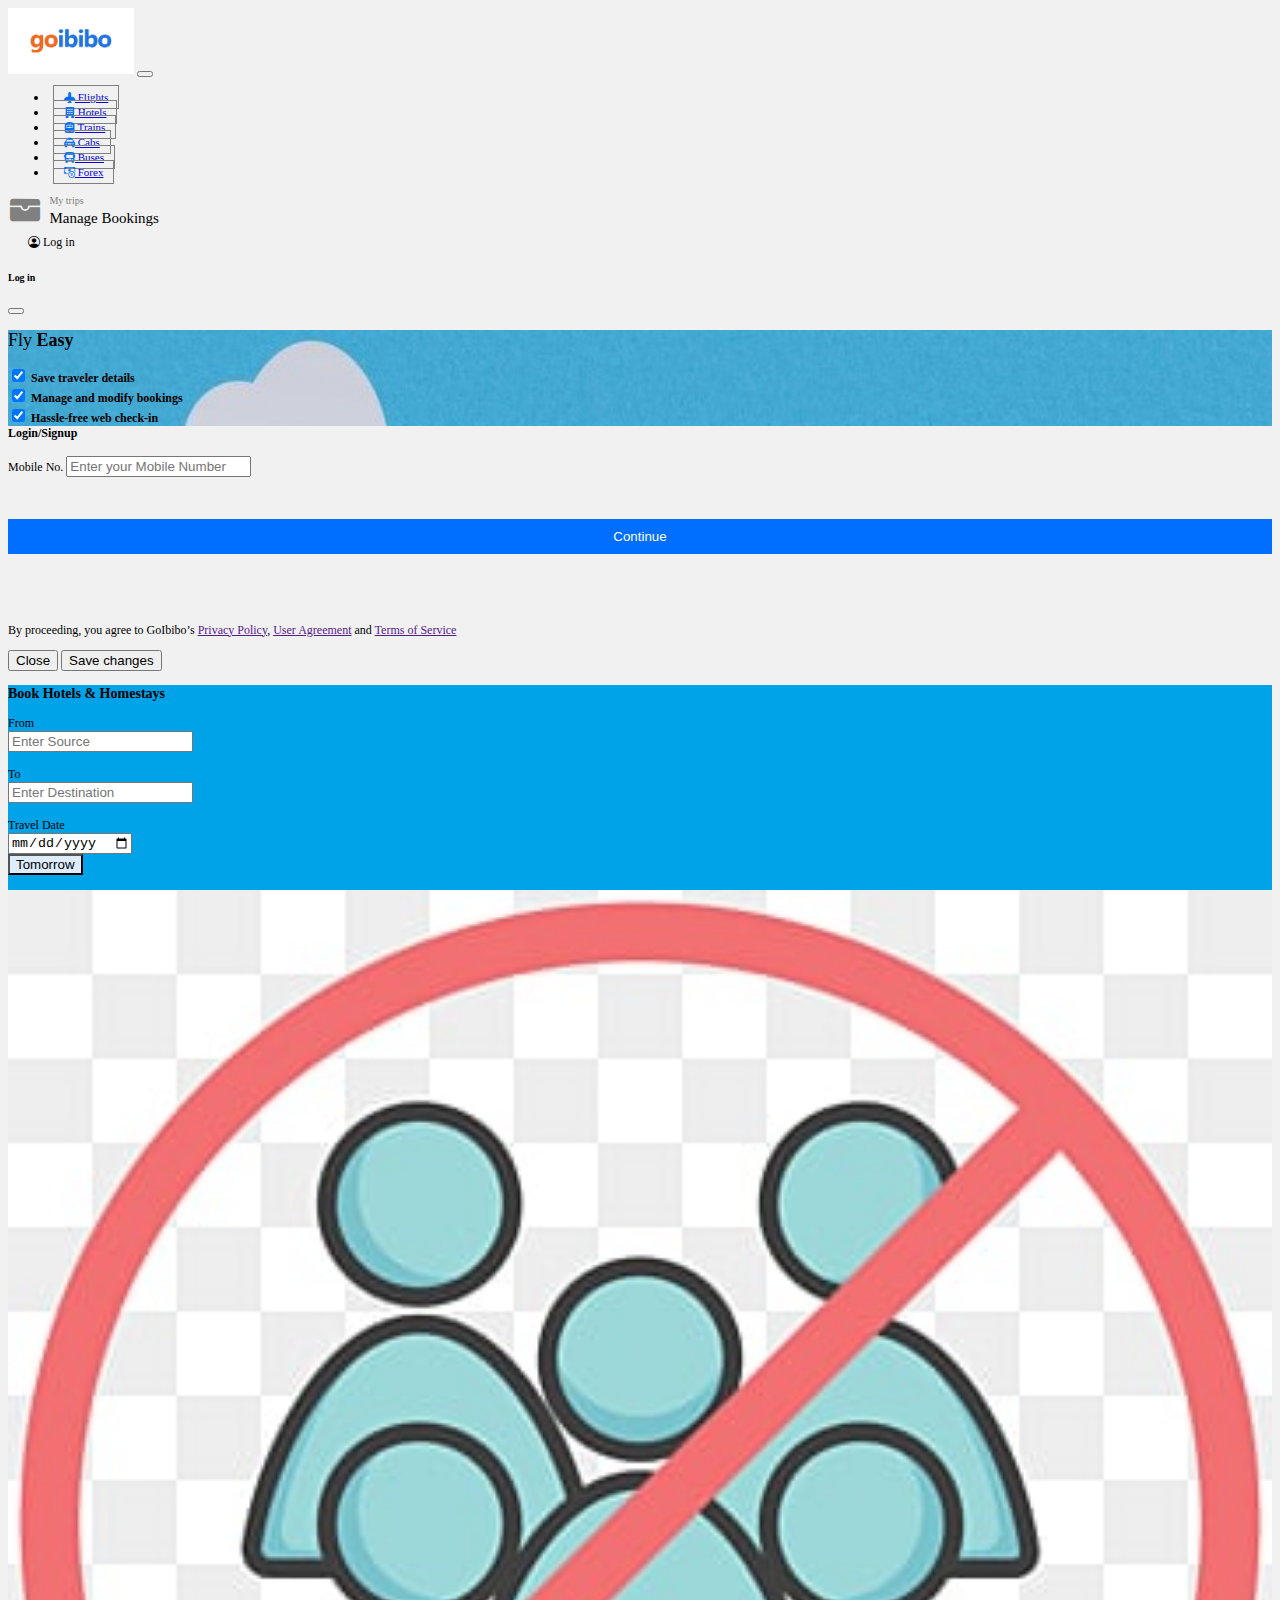
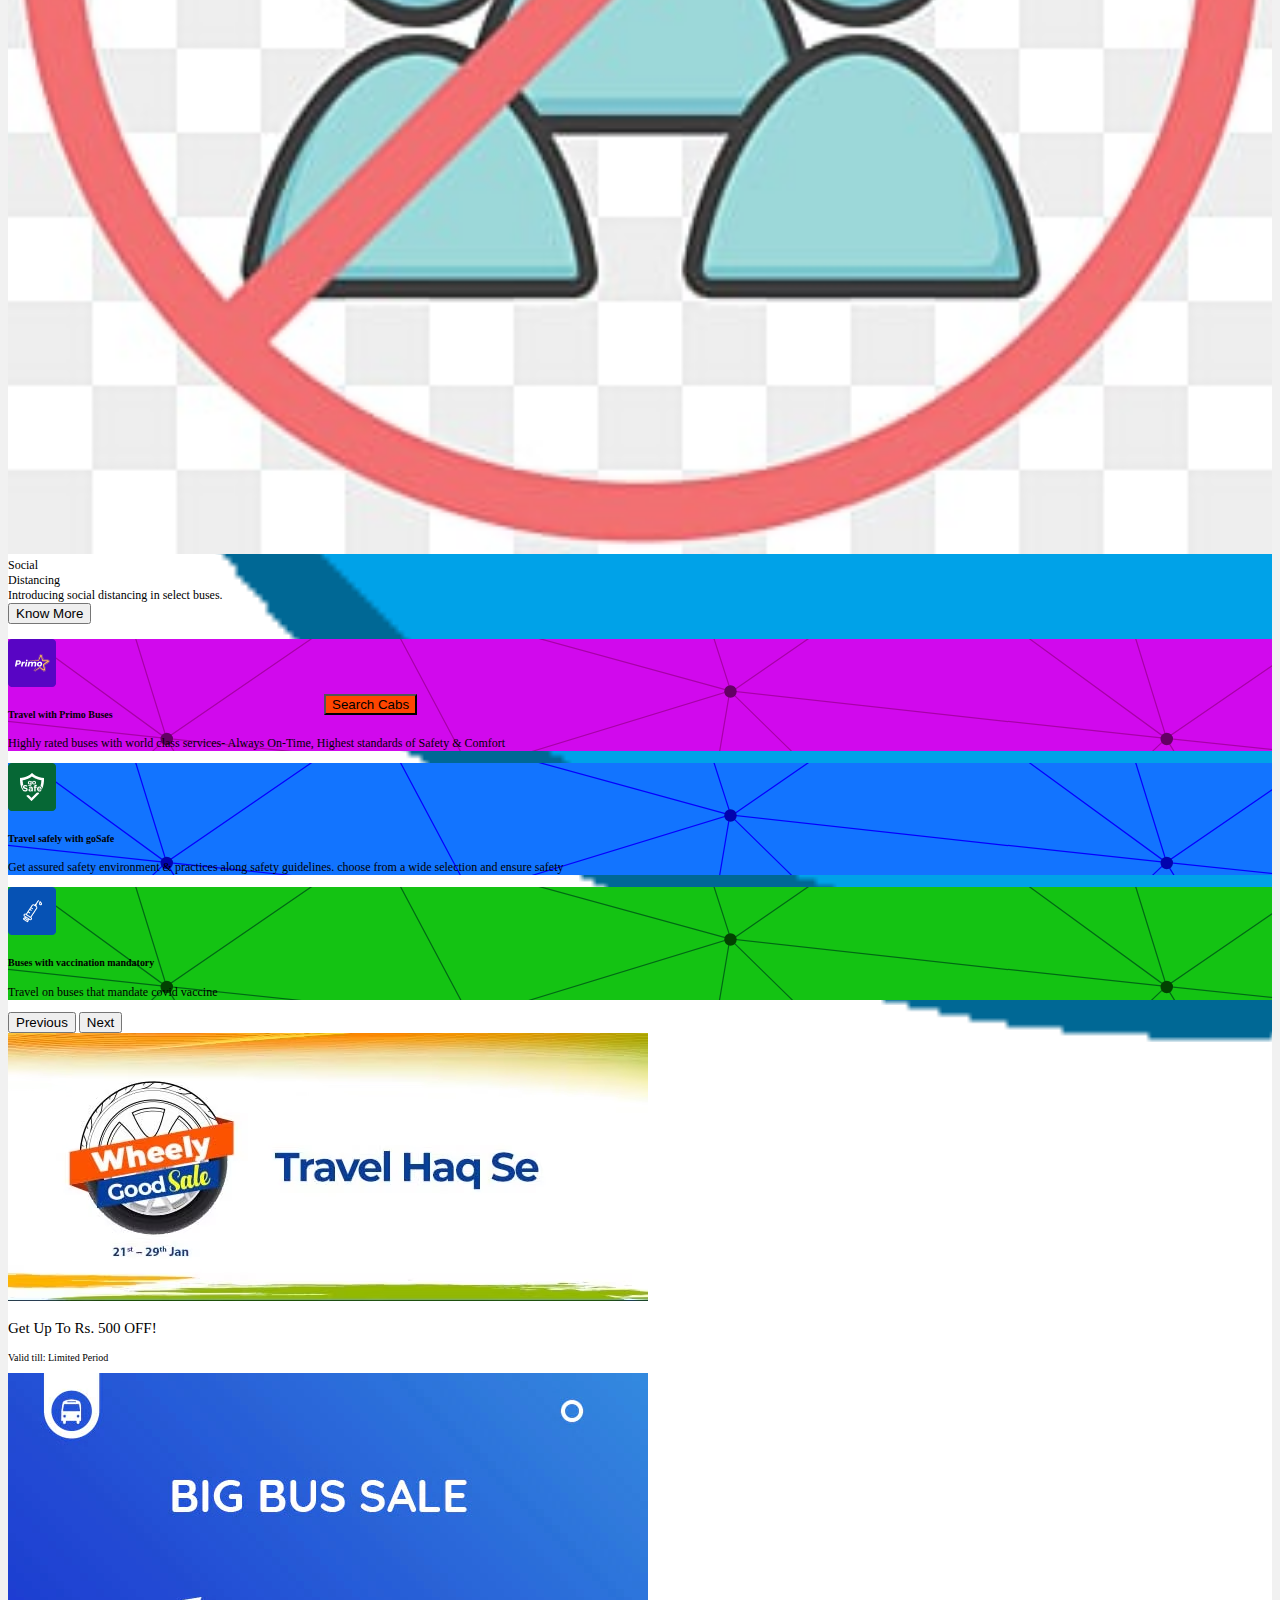
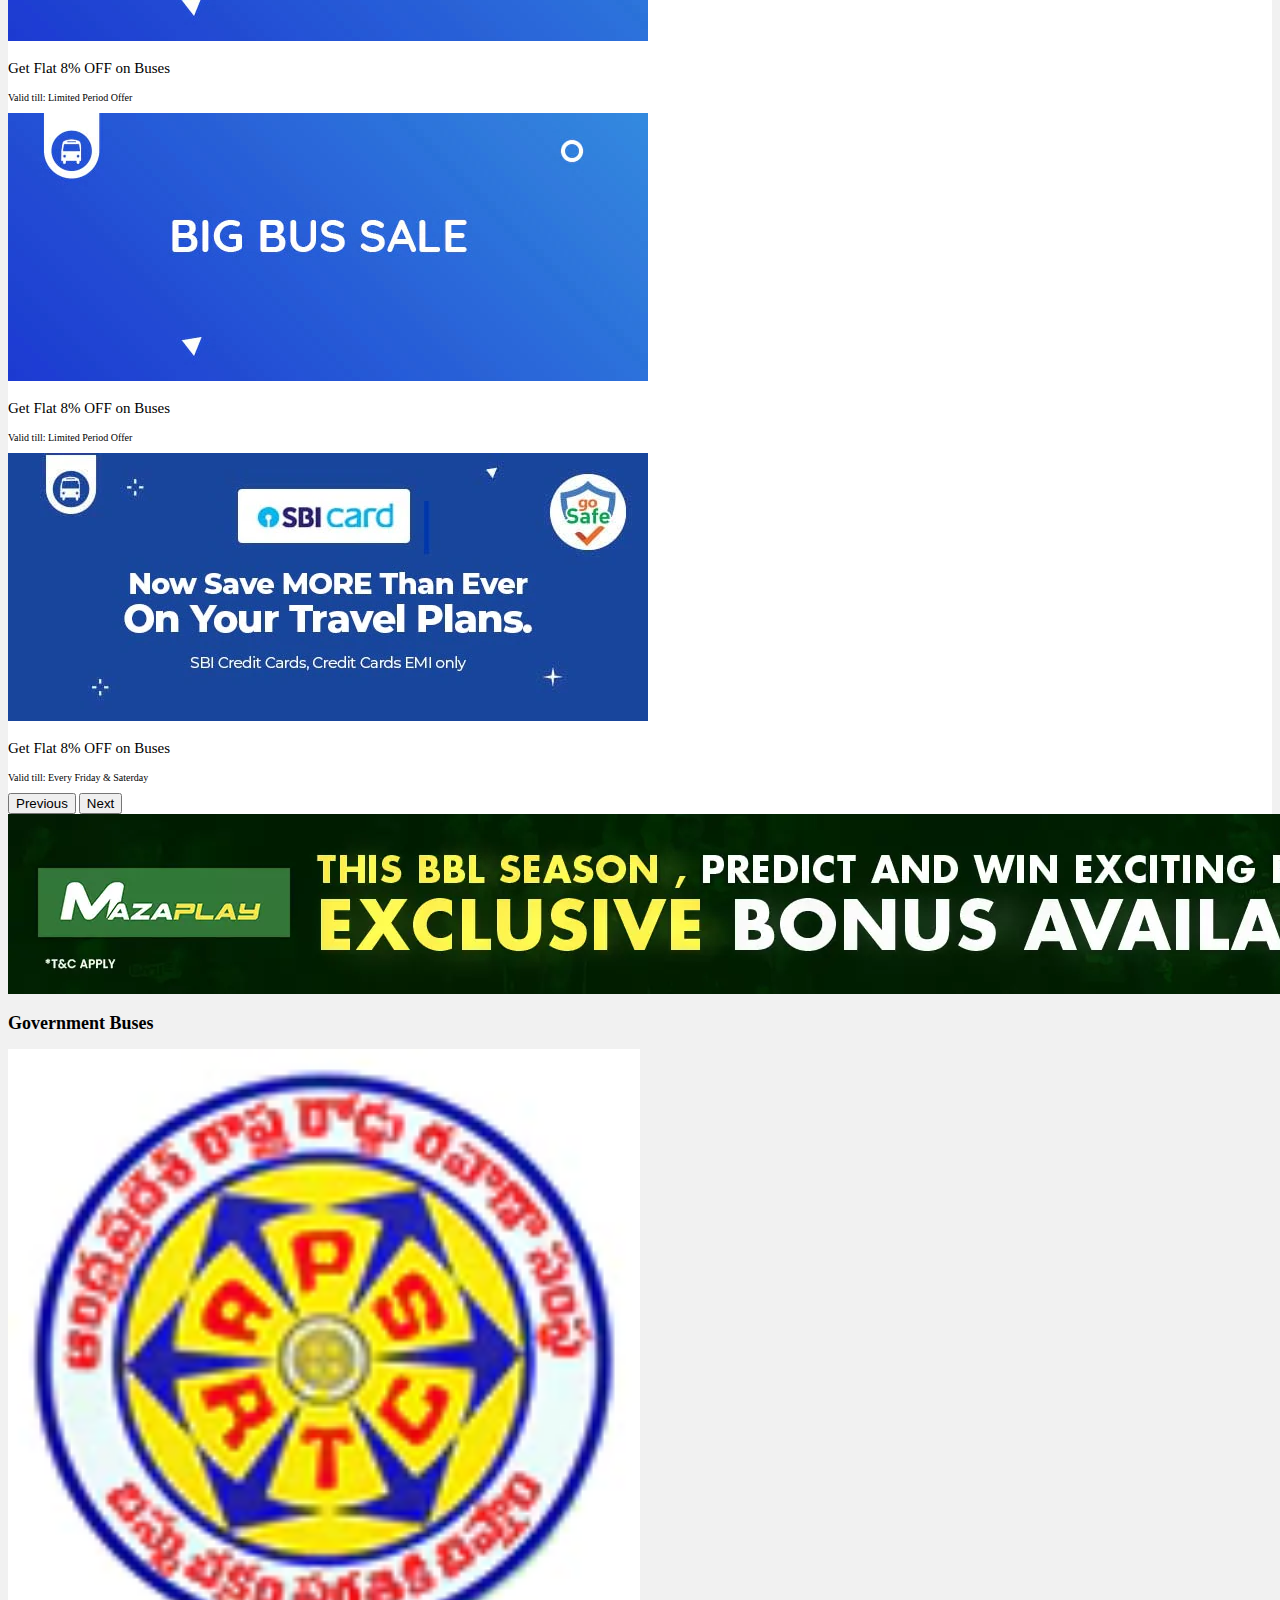
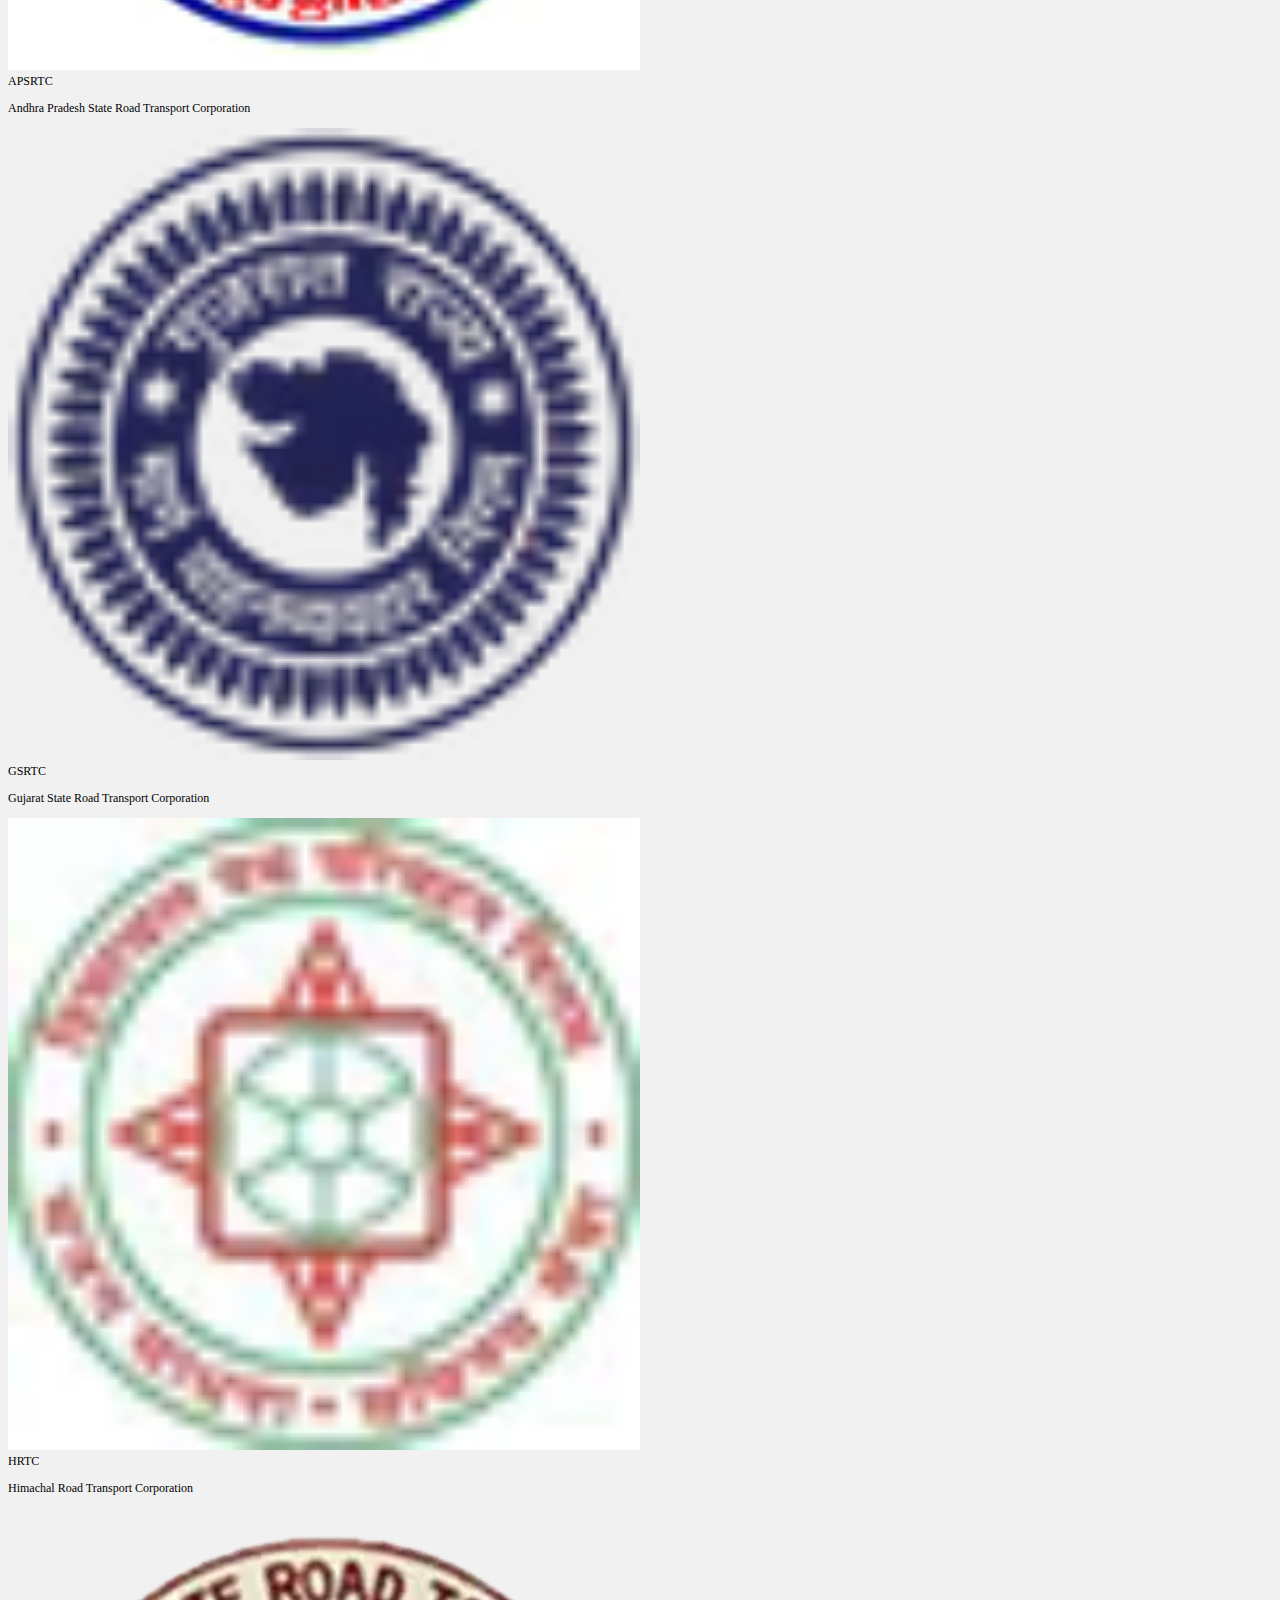
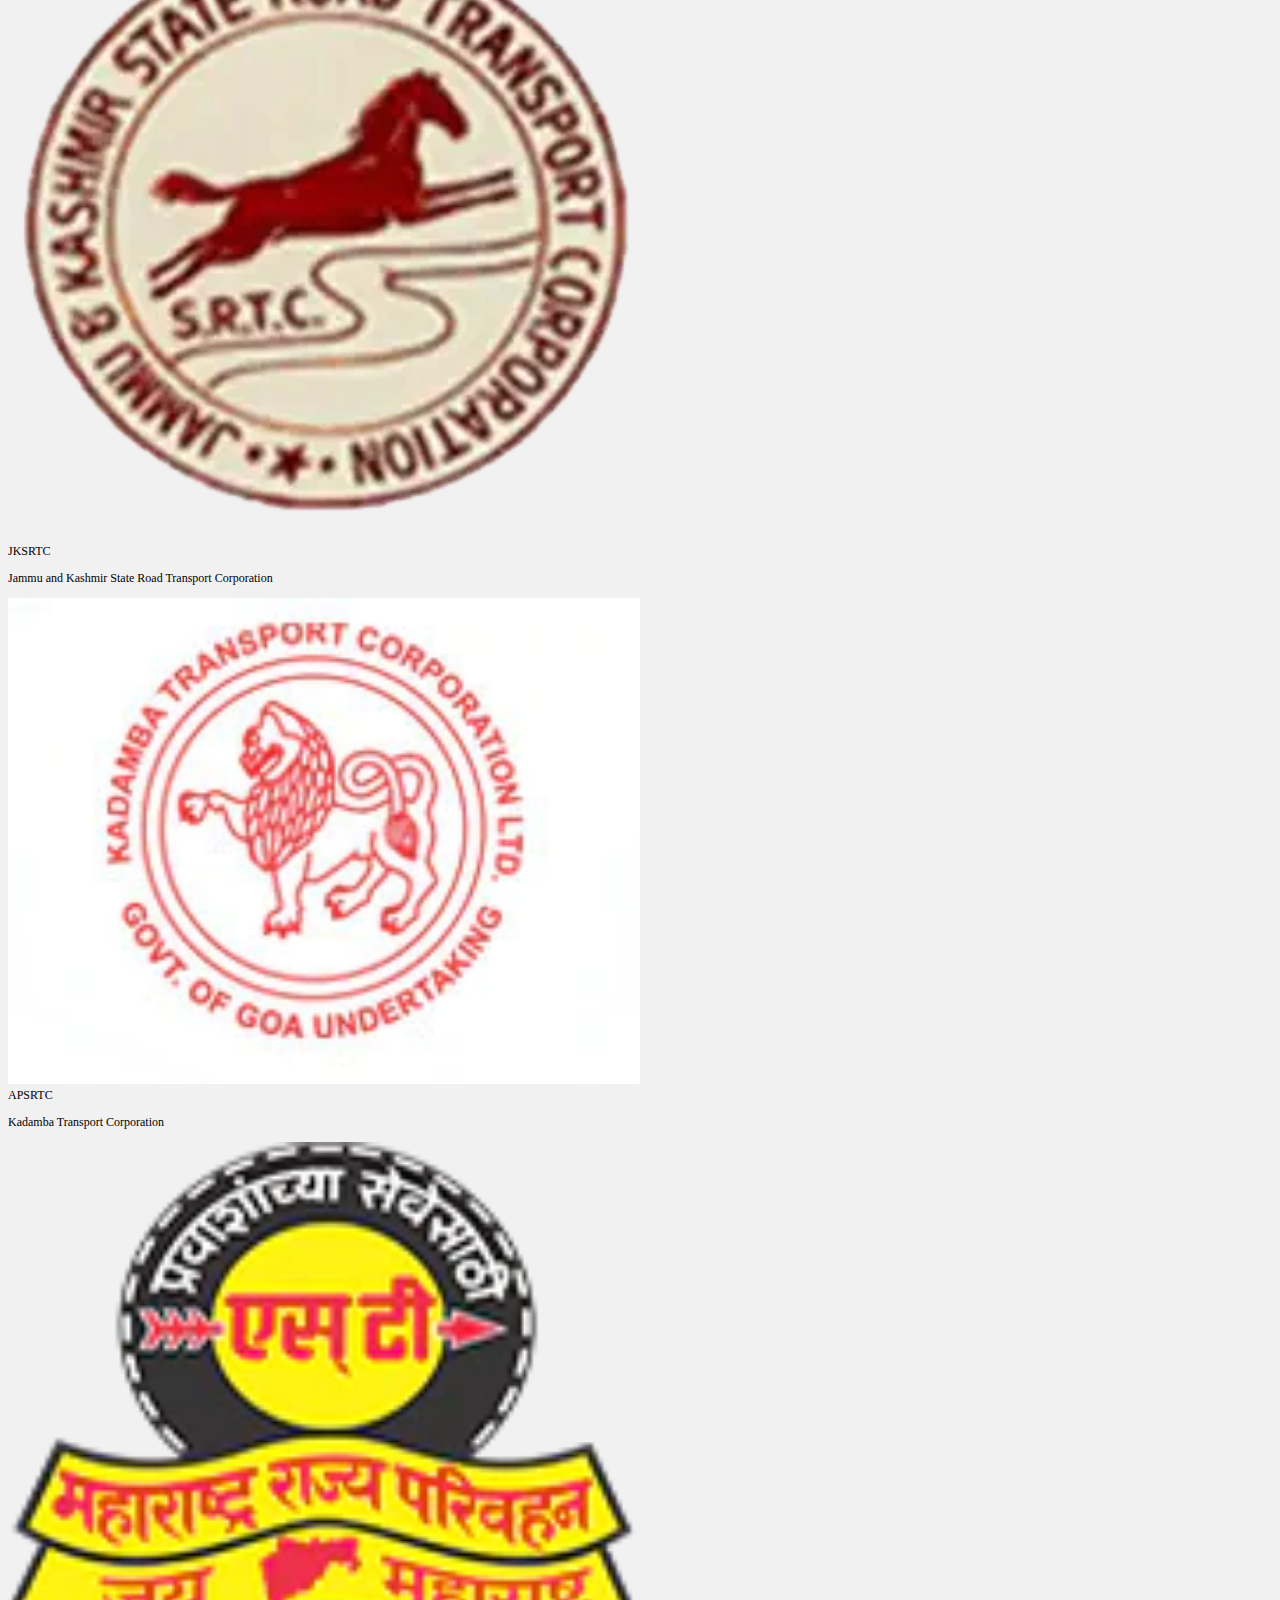
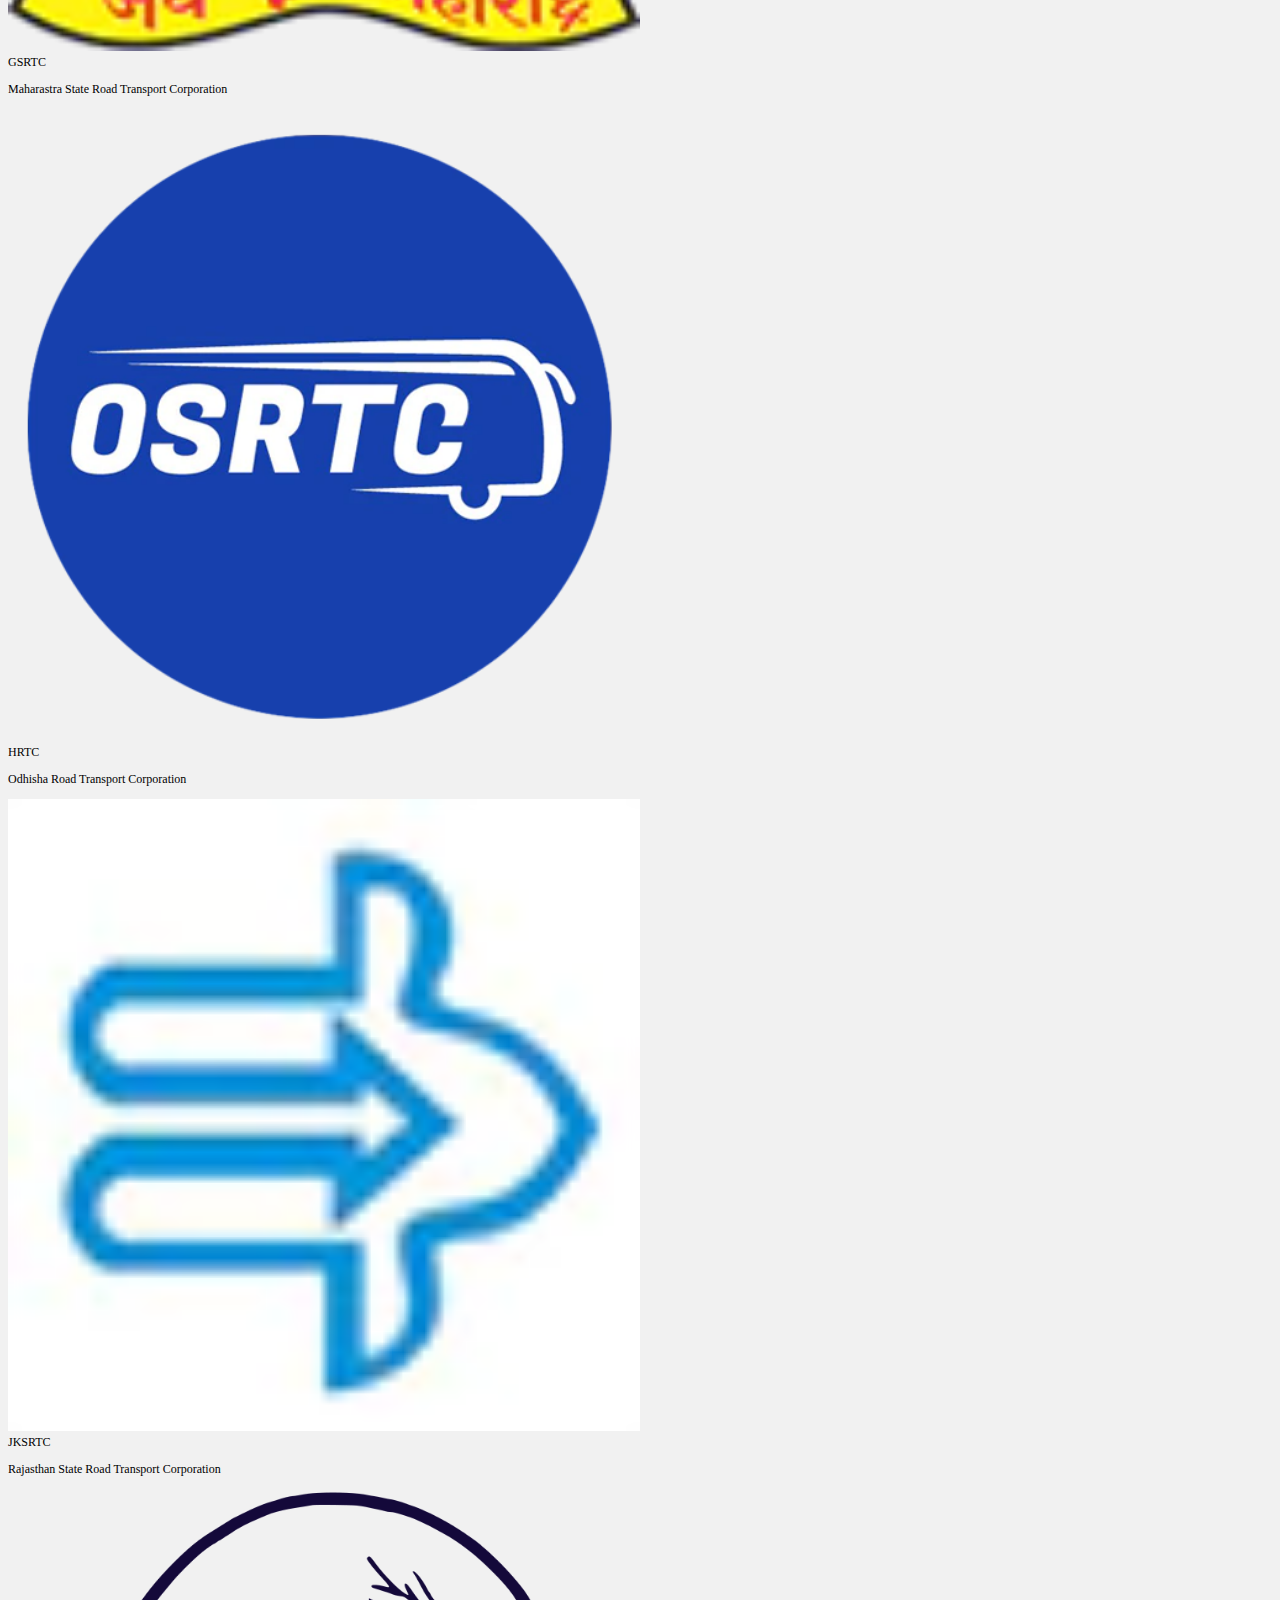
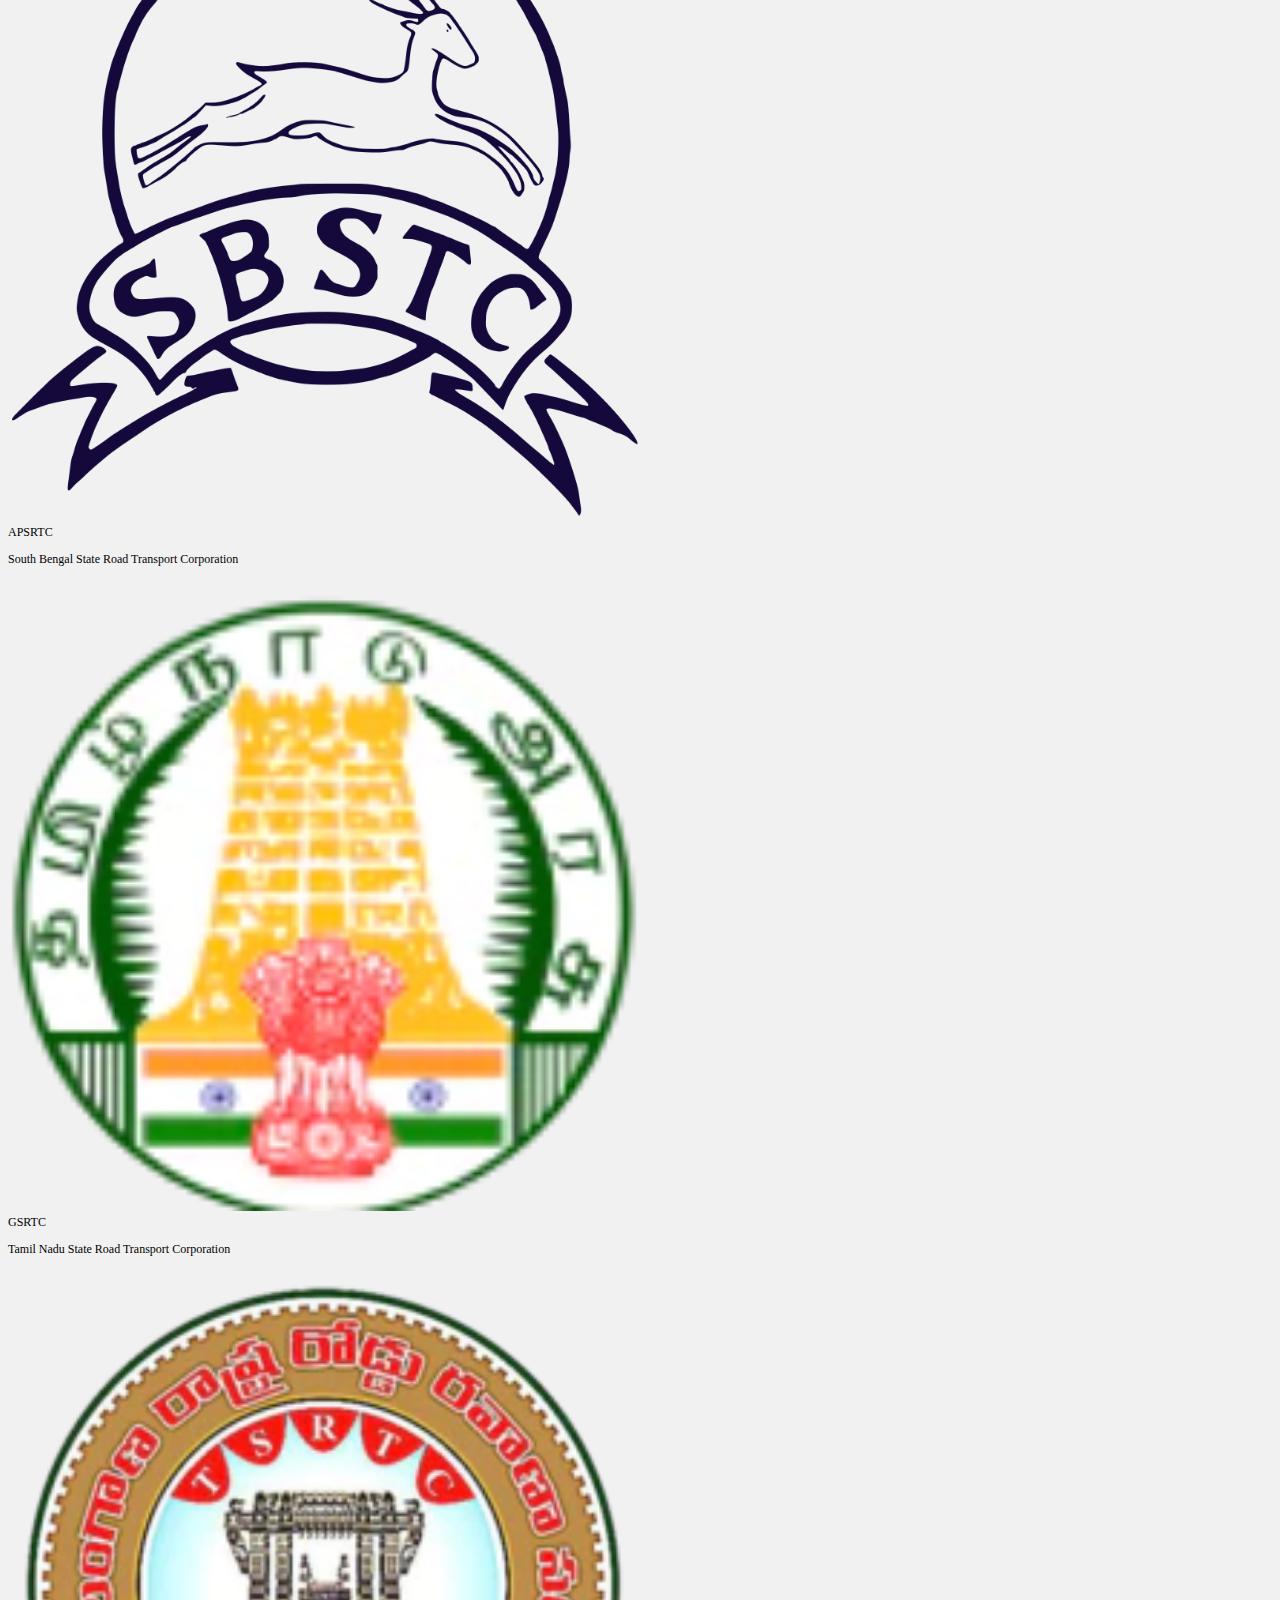
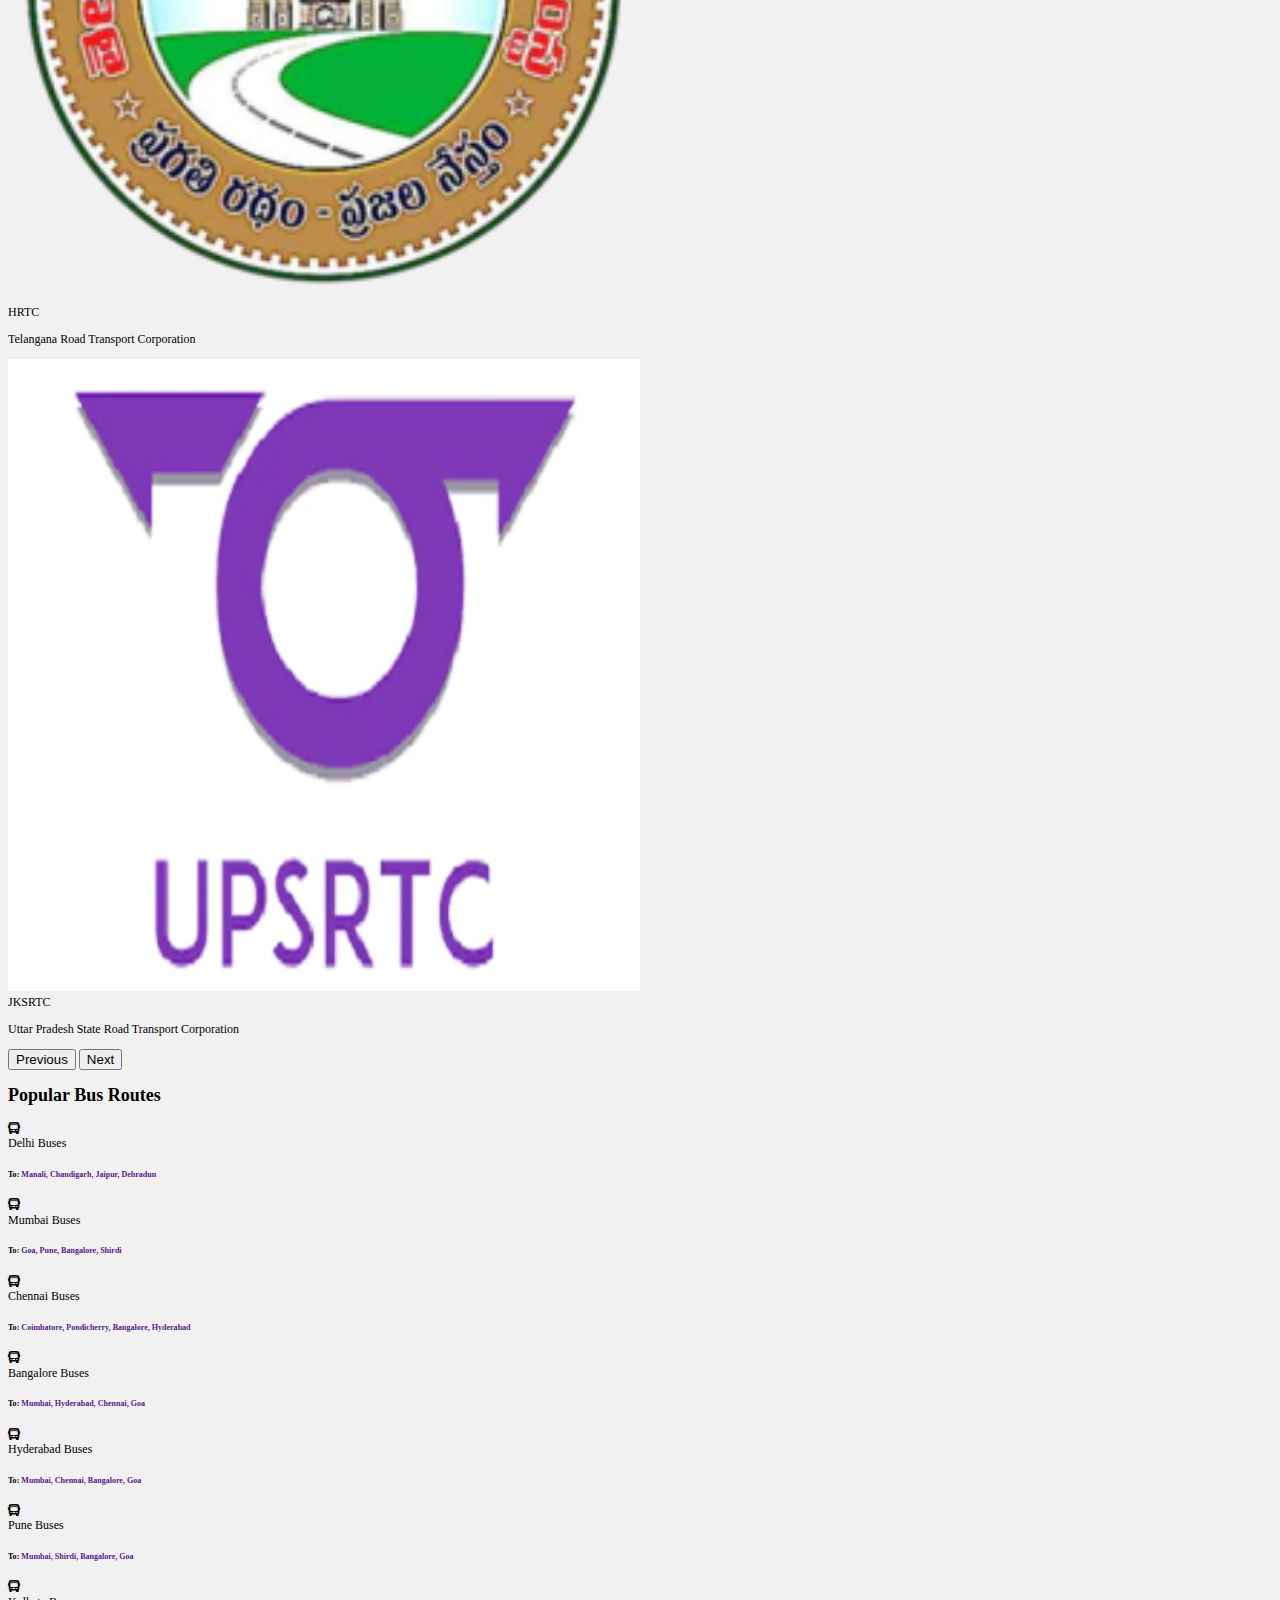
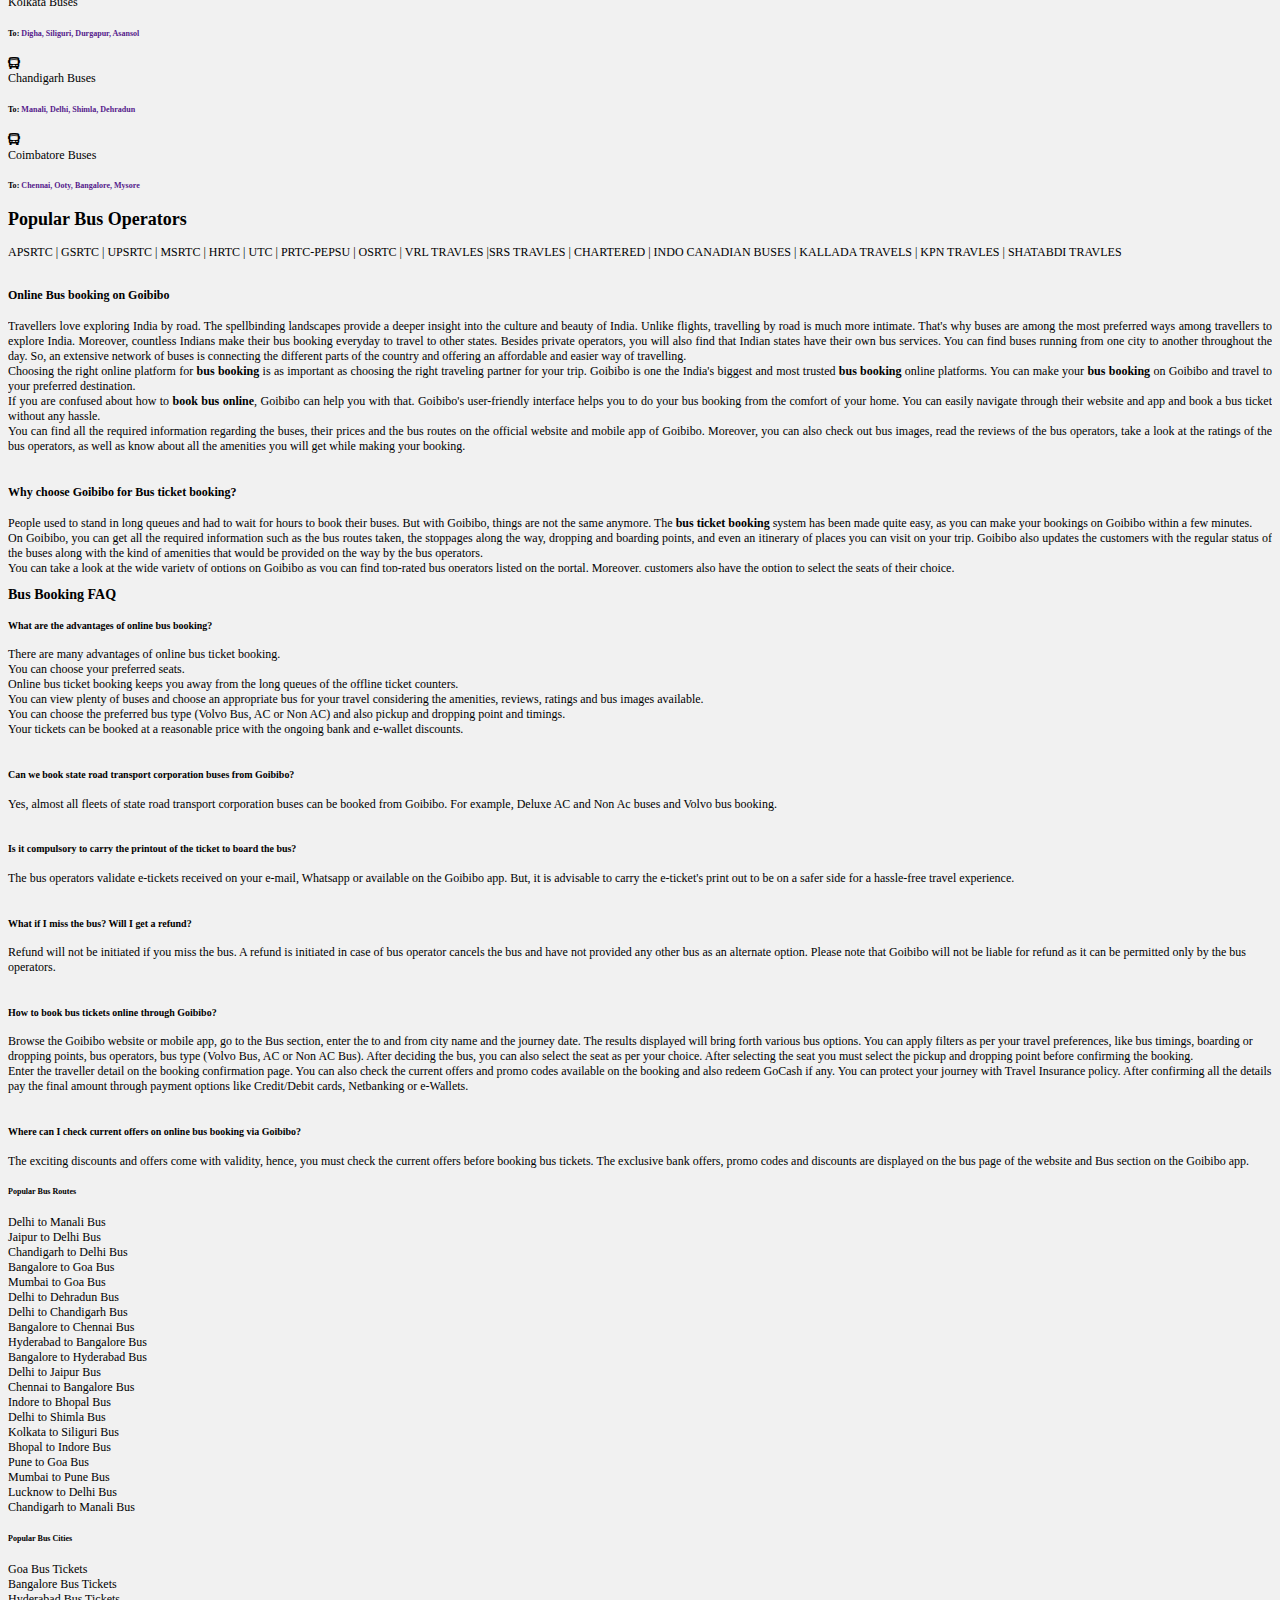
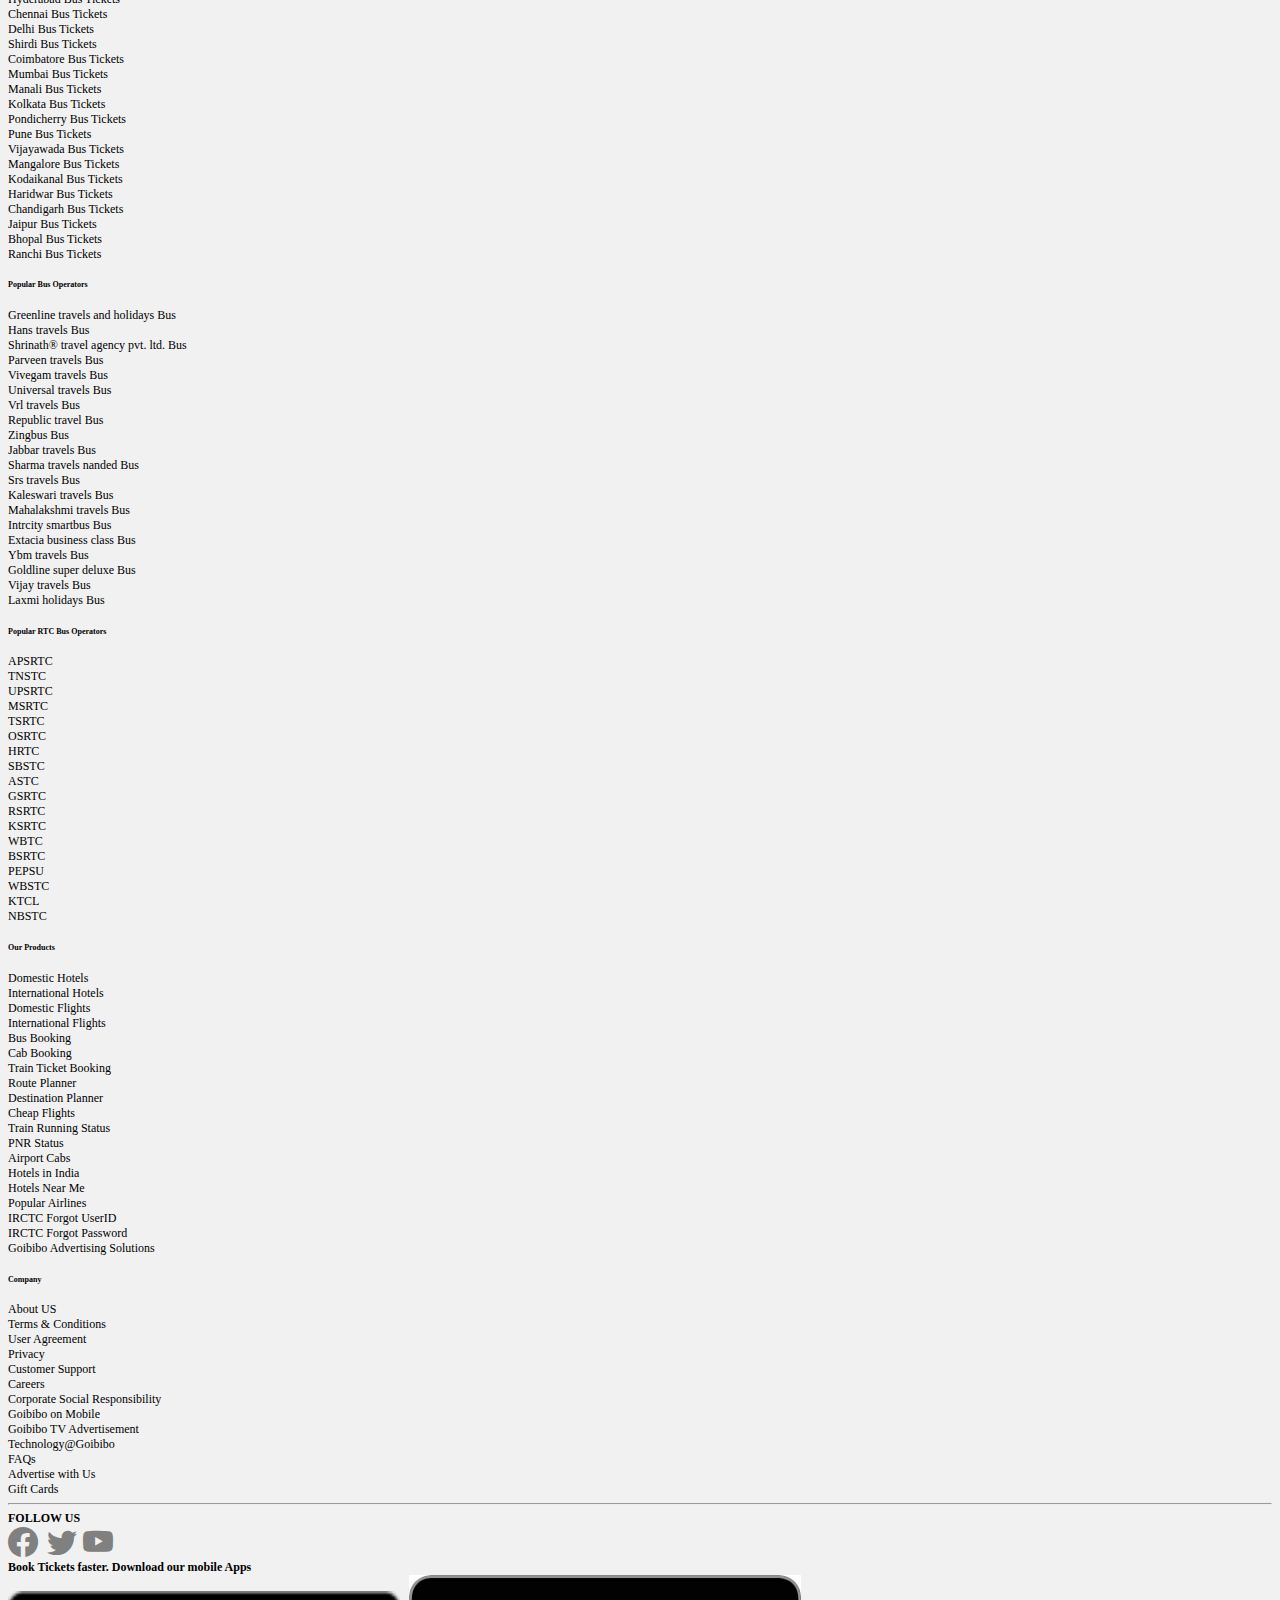
<file: goibibo/bus.html>
<!DOCTYPE html>
<html lang="en">

<head>
    <meta charset="UTF-8">
    <meta http-equiv="X-UA-Compatible" content="IE=edge">
    <meta name="viewport" content="width=device-width, initial-scale=1.0">
    <title>goibibo buses</title>
    <!-- Bootstrap css -->
    <link href="https://cdn.jsdelivr.net/npm/bootstrap@5.0.2/dist/css/bootstrap.min.css" rel="stylesheet"
        integrity="sha384-EVSTQN3/azprG1Anm3QDgpJLIm9Nao0Yz1ztcQTwFspd3yD65VohhpuuCOmLASjC" crossorigin="anonymous">
    <!-- Bootstrap js -->
    <script src="https://cdn.jsdelivr.net/npm/bootstrap@5.0.2/dist/js/bootstrap.bundle.min.js"
        integrity="sha384-MrcW6ZMFYlzcLA8Nl+NtUVF0sA7MsXsP1UyJoMp4YLEuNSfAP+JcXn/tWtIaxVXM"
        crossorigin="anonymous"></script>
    <!-- Bootstrap Icon -->
    <link rel="stylesheet" href="https://cdn.jsdelivr.net/npm/bootstrap-icons@1.10.3/font/bootstrap-icons.css">
    <!-- Font Awesome -->
    <link rel="stylesheet" href="https://cdnjs.cloudflare.com/ajax/libs/font-awesome/4.7.0/css/font-awesome.min.css">
    <!-- Normal Css -->
    <link rel="stylesheet" href="busstyle.css">
    <link rel="icon" href="assets/goibibologo2.png">
</head>

<body>
    <nav class="navbar navbar-expand-lg navbar-light bg-white">
        <div class="container-fluid">
            <img src="assets/logo1.png" alt="" height="auto" width="10%">
            <button class="navbar-toggler" type="button" data-bs-toggle="collapse"
                data-bs-target="#navbarSupportedContent" aria-controls="navbarSupportedContent" aria-expanded="false"
                aria-label="Toggle navigation">
                <span class="navbar-toggler-icon"></span>
            </button>
            <div class="menu collapse navbar-collapse" id="navbarSupportedContent">
                <ul class="navbar-nav me-auto mb-2 mb-lg-0">
                    <li class="nav-item "><a class="nav-link active rounded-pill" aria-current="page"
                            href="index.html"><i class="bi bi-airplane-engines-fill"></i> Flights</a></li>
                    <li class="nav-item"><a class="nav-link active rounded-pill" aria-current="page"
                            href="hotels.html"><i class="bi bi-building-fill"></i> Hotels</a></li>
                    <li class="nav-item"><a class="nav-link active rounded-pill" aria-current="page"
                            href="trains.html"><i class="bi bi-train-front-fill"></i> Trains</a></li>
                    <li class="nav-item"><a class="nav-link active rounded-pill" aria-current="page" href="cabs.html"><i
                                class="bi bi-taxi-front-fill"></i> Cabs</a></li>
                    <li class="nav-item"><a class="nav-link active rounded-pill" aria-current="page" href="bus.html"><i
                                class="bi bi-bus-front-fill"></i> Buses</a></li>
                    <li class="nav-item"><a class="nav-link active rounded-pill" aria-current="page" href="forex.html"
                            target="_blank"><i class="bi bi-cash-coin"></i> Forex</a></li>
                </ul>
                <table class="table">
                    <tr>
                        <td rowspan="2"><i class="bi bi-wallet-fill"></i></i></td>
                        <td>My trips</td>
                    </tr>
                    <tr>
                        <td><a href="">Manage Bookings</a></td>
                    </tr>
                </table>
                <div class="btn">
                    <div class="container border" role="button" data-bs-toggle="modal" data-bs-target="#login"><i
                            class="bi bi-person-circle text-primary"></i> Log in
                    </div>

                    <div class="modal" tabindex="-1" id="login">
                        <div class="modal-dialog modal-lg">
                            <div class="modal-content">
                                <div class="modal-header">
                                    <h5 class="modal-title">Log in</h5>
                                    <button type="button" class="btn-close" data-bs-dismiss="modal"
                                        aria-label="Close"></button>
                                </div>
                                <div class="modal-body">
                                    <div class="container-fluid">
                                        <div class="row text-start">
                                            <div class="col-6 half1">
                                                <h2 class="text-danger"><span style="font-weight: 100;">Fly</span> Easy
                                                </h2>
                                                <input class="checkbox" type="checkbox" checked><b> Save traveler
                                                    details</b> <br>
                                                <input class="checkbox" type="checkbox" checked><b> Manage and modify
                                                    bookings</b> <br>
                                                <input class="checkbox" type="checkbox" checked><b> Hassle-free web
                                                    check-in</b> <br>
                                            </div>
                                            <div class="col-6 half2">
                                                <b>Login/Signup</b> <br><br>
                                                <div class="textOnInput">
                                                    <label for="inputText">Mobile No.</label>
                                                    <input class="form-control b1" type="text"
                                                        placeholder="Enter your Mobile Number">
                                                </div> <br><br>
                                                <p><input type="submit" value="Continue"
                                                        style="width: 100%; background-color: rgb(0, 110, 255);color: white; border: none; padding: 10px;">
                                                </p> <br><br><br>
                                                <p>By proceeding, you agree to GoIbibo’s <a href="">Privacy Policy</a>,
                                                    <a href="">User Agreement</a> and <a href="">Terms of Service</a>
                                                </p>
                                            </div>
                                        </div>
                                    </div>
                                </div>
                                <div class="modal-footer">
                                    <button type="button" class="btn btn-secondary"
                                        data-bs-dismiss="modal">Close</button>
                                    <button type="button" class="btn btn-primary">Save changes</button>
                                </div>
                            </div>
                        </div>
                    </div>
                </div>
            </div>
        </div>
    </nav>

    <div class="container-fluid mainpart p-3">
        <h3 class="text-center  pb-3">Book Hotels & Homestays</h3>
        <div class="container main position-relative">
            <div class="row justify-content-evenly">
                <div class="col-md-5 column1 p-5 pb-5 rounded-3 bg-white mt-3 shadow-lg">
                    <div class="row">
                        <div class="col-12 pb-3 lh-lg">
                            <div>From</div>
                            <input type="text" class="w-100 border-0" placeholder="Enter Source"><br><br>
                            <div>To</div>
                            <input type="text" class="w-100 border-0" placeholder="Enter Destination"><br><br>
                            <div class="row">
                                <div class="col-md-6">
                                    <div>Travel Date</div>
                                    <input type="date" class="w-100 border-0">
                                </div>
                                <div class="col-md-6 m-auto">
                                    <div><button class="border-0 text-primary"
                                            style="background-color: rgb(221, 236, 255);">Tomorrow</button></div>
                                </div>
                            </div> <br>
                            <div class="row text-start justify-content-evenly">
                                <div class="col-1 col-sm-1 col-md-1 p-0 m-auto"><img src="assets/bussocial.png" alt=""
                                        width="100%"></div>
                                <div class="col-10 col-sm-10 col-md-3 p-0 m-auto lh-sm fw-bold">Social <br> Distancing
                                </div>
                                <div class="col-12 col-sm-8 col-md-5 p-2 p-sm-0 m-auto lh-sm">Introducing social
                                    distancing in select buses.</div>
                                <div class="col-12 text-center col-sm-3 col-md-3"><button
                                        class="border-0 text-primary">Know More</button></div>
                            </div>
                            <br>
                            <button class="btn btn1 w-50 text-white fs-5 rounded-pill">Search Cabs</button>
                        </div>
                    </div>
                </div>
                <div class="col-md-6">
                    <div class="row">
                        <div class="col-12 mb-3 p-4 ">
                            <div id="carouselExampleFade" class="carousel slide carousel-fade" data-bs-ride="carousel">
                                <div class="carousel-inner">
                                    <div class="carousel-item active">
                                        <div class="row p-5 rows1">
                                            <div class="col-sm-2 m-auto">
                                                <img src="assets/busad1.png" alt="">
                                            </div>
                                            <div class="col-sm-10 text-white ps-sm-4 ps-lg-1 m-auto">
                                                <h5>Travel with Primo Buses</h5>
                                                <p>Highly rated buses with world class services- Always On-Time, Highest
                                                    standards of Safety & Comfort</p>
                                            </div>
                                        </div>
                                    </div>
                                    <div class="carousel-item">
                                        <div class="row p-5 rows2">
                                            <div class="col-sm-2 m-auto">
                                                <img src="assets/busad2.png" alt="">
                                            </div>
                                            <div class="col-sm-10 text-white ps-sm-4 ps-lg-1 m-auto">
                                                <h5>Travel safely with goSafe</h5>
                                                <p>Get assured safety environment & practices along safety guidelines.
                                                    choose from a wide selection and ensure safety</p>
                                            </div>
                                        </div>
                                    </div>
                                    <div class="carousel-item">
                                        <div class="row p-5 rows3">
                                            <div class="col-sm-2 m-auto">
                                                <img src="assets/busad3.png" alt="">
                                            </div>
                                            <div class="col-sm-10 text-white ps-sm-4 ps-lg-1 m-auto">
                                                <h5>Buses with vaccination mandatory</h5>
                                                <p>Travel on buses that mandate covid vaccine</p>
                                            </div>
                                        </div>
                                    </div>
                                </div>
                                <button class="carousel-control-prev" type="button"
                                    data-bs-target="#carouselExampleFade" data-bs-slide="prev">
                                    <span class="carousel-control-prev-icon" aria-hidden="true"></span>
                                    <span class="visually-hidden">Previous</span>
                                </button>
                                <button class="carousel-control-next" type="button"
                                    data-bs-target="#carouselExampleFade" data-bs-slide="next">
                                    <span class="carousel-control-next-icon" aria-hidden="true"></span>
                                    <span class="visually-hidden">Next</span>
                                </button>
                            </div>
                        </div>
                        <div class="col-12 p-0">
                            <div id="carousel1" class="carousel carousel-dark slide" data-bs-ride="carousel">
                                <div class="carousel-inner">
                                    <div class="carousel-item active">
                                        <div class="row justify-content-evenly">
                                            <div class="col-sm-5 p-0 rounded-3 bg-white shadow">
                                                <img src="assets/busad4.avif" alt="" class="rounded-top w-100">
                                                <p class="main-ad2 ps-sm-1 ps-3">Get Up To Rs. 500 OFF!</p>
                                                <p class="main-ad ps-sm-1 ps-3 text-muted">Valid till: Limited Period
                                                </p>
                                            </div>
                                            <div class="col-sm-5  p-0 rounded-3 bg-white shadow">
                                                <img src="assets/busad5.webp" alt="" class="rounded-top w-100">
                                                <p class="main-ad2 ps-sm-1 ps-3">Get Flat 8% OFF on Buses</p>
                                                <p class="main-ad ps-sm-1 ps-3 text-muted">Valid till: Limited Period
                                                    Offer</p>
                                            </div>
                                        </div>
                                    </div>
                                    <div class="carousel-item">
                                        <div class="row justify-content-evenly">
                                            <div class="col-sm-5  p-0 rounded-3 bg-white shadow">
                                                <img src="assets/busad5.webp" alt="" class="rounded-top w-100">
                                                <p class="main-ad2 ps-sm-1 ps-3">Get Flat 8% OFF on Buses</p>
                                                <p class="main-ad ps-sm-1 ps-3 text-muted">Valid till: Limited Period
                                                    Offer</p>
                                            </div>
                                            <div class="col-sm-5  p-0 rounded-3 bg-white shadow">
                                                <img src="assets/busad6.webp" alt="" class="rounded-top w-100">
                                                <p class="main-ad2 ps-sm-1 ps-3">Get Flat 8% OFF on Buses</p>
                                                <p class="main-ad ps-sm-1 ps-3 text-muted">Valid till: Every Friday &
                                                    Saterday
                                                </p>
                                            </div>
                                        </div>
                                    </div>
                                </div>
                                <button class="carousel-control-prev" type="button" data-bs-target="#carousel1"
                                    data-bs-slide="prev">
                                    <span class="carousel-control-prev-icon" aria-hidden="true"></span>
                                    <span class="visually-hidden">Previous</span>
                                </button>
                                <button class="carousel-control-next" type="button" data-bs-target="#carousel1"
                                    data-bs-slide="next">
                                    <span class="carousel-control-next-icon" aria-hidden="true"></span>
                                    <span class="visually-hidden">Next</span>
                                </button>
                            </div>
                        </div>
                    </div>
                </div>
            </div>
        </div>
    </div>

    <div class="container mt-5 mb-5">
        <div class="row justify-content-evenly">
            <div class="col-10">
                <img src="assets/busad1.webp" alt="" class="w-100 shadow-lg">
            </div>
        </div>
    </div>

    <div class="container mb-5">
        <h2 class="pb-4">Government Buses</h2>
        <div id="carousel2" class="carousel carousel-dark slide shadow" data-bs-ride="carousel">
            <div class="carousel-inner">
                <div class="carousel-item active">
                    <div class="row text-center justify-content-evenly bg-white p-5">
                        <div class="col-sm-5 col-md-2">
                            <img src="assets/bus1.webp" alt="" class="rounded-pill shadow" width="50%"><br>
                            <span class="bg-white fw-bold p-1 shadow">APSRTC</span> <br>
                            <p class="pt-4">Andhra Pradesh State Road Transport Corporation</p>
                        </div>
                        <div class="col-sm-5 col-md-2">
                            <img src="assets/bus2.webp" alt="" class="rounded-pill shadow" width="50%"><br>
                            <span class="bg-white fw-bold p-1 shadow">GSRTC</span> <br>
                            <p class="pt-4">Gujarat State Road Transport Corporation</p>
                        </div>
                        <div class="col-sm-5 col-md-2">
                            <img src="assets/bus3.webp" alt="" class="rounded-pill shadow" width="50%"><br>
                            <span class="bg-white fw-bold p-1 shadow">HRTC</span> <br>
                            <p class="pt-4">Himachal Road Transport Corporation</p>
                        </div>
                        <div class="col-sm-5 col-md-2">
                            <img src="assets/bus4.webp" alt="" class="rounded-pill shadow" width="50%"><br>
                            <span class="bg-white fw-bold p-1 shadow">JKSRTC</span> <br>
                            <p class="pt-4">Jammu and Kashmir State Road Transport Corporation</p>
                        </div>
                    </div>
                </div>
                <div class="carousel-item">
                    <div class="row text-center justify-content-evenly bg-white p-5">
                        <div class="col-sm-5 col-md-2">
                            <img src="assets/bus5.webp" alt="" class="rounded-pill shadow" width="50%"><br>
                            <span class="bg-white fw-bold p-1 shadow">APSRTC</span> <br>
                            <p class="pt-4">Kadamba Transport Corporation</p>
                        </div>
                        <div class="col-sm-5 col-md-2">
                            <img src="assets/bus6.webp" alt="" class="rounded-pill shadow" width="50%"><br>
                            <span class="bg-white fw-bold p-1 shadow">GSRTC</span> <br>
                            <p class="pt-4">Maharastra State Road Transport Corporation</p>
                        </div>
                        <div class="col-sm-5 col-md-2">
                            <img src="assets/bus7.webp" alt="" class="rounded-pill shadow" width="50%"><br>
                            <span class="bg-white fw-bold p-1 shadow">HRTC</span> <br>
                            <p class="pt-4">Odhisha Road Transport Corporation</p>
                        </div>
                        <div class="col-sm-5 col-md-2">
                            <img src="assets/bus8.webp" alt="" class="rounded-pill shadow" width="50%"><br>
                            <span class="bg-white fw-bold p-1 shadow">JKSRTC</span> <br>
                            <p class="pt-4">Rajasthan State Road Transport Corporation</p>
                        </div>
                    </div>
                </div>
                <div class="carousel-item">
                    <div class="row text-center justify-content-evenly bg-white p-5">
                        <div class="col-sm-5 col-md-2">
                            <img src="assets/bus9.png" alt="" class="rounded-pill shadow" width="50%"><br>
                            <span class="bg-white fw-bold p-1 shadow">APSRTC</span> <br>
                            <p class="pt-4">South Bengal State Road Transport Corporation</p>
                        </div>
                        <div class="col-sm-5 col-md-2">
                            <img src="assets/bus10.webp" alt="" class="rounded-pill shadow" width="50%"><br>
                            <span class="bg-white fw-bold p-1 shadow">GSRTC</span> <br>
                            <p class="pt-4">Tamil Nadu State Road Transport Corporation</p>
                        </div>
                        <div class="col-sm-5 col-md-2">
                            <img src="assets/bus11.webp" alt="" class="rounded-pill shadow" width="50%"><br>
                            <span class="bg-white fw-bold p-1 shadow">HRTC</span> <br>
                            <p class="pt-4">Telangana Road Transport Corporation</p>
                        </div>
                        <div class="col-sm-5 col-md-2">
                            <img src="assets/bus12.webp" alt="" class="rounded-pill shadow" width="50%"><br>
                            <span class="bg-white fw-bold p-1 shadow">JKSRTC</span> <br>
                            <p class="pt-4">Uttar Pradesh State Road Transport Corporation</p>
                        </div>
                    </div>
                </div>
            </div>
            <button class="carousel-control-prev" type="button" data-bs-target="#carousel2" data-bs-slide="prev">
                <span class="carousel-control-prev-icon" aria-hidden="true"></span>
                <span class="visually-hidden">Previous</span>
            </button>
            <button class="carousel-control-next" type="button" data-bs-target="#carousel2" data-bs-slide="next">
                <span class="carousel-control-next-icon" aria-hidden="true"></span>
                <span class="visually-hidden">Next</span>
            </button>
        </div>
    </div>

    <div class="container mb-5 pt-5">
        <div class="row mb-4">
            <div class="col-md-12">
                <h2>Popular Bus Routes </h2>
            </div>
        </div>
        <div class="row p-5 shadow bg-white rounded">
            <div class="col-md-6 col-lg-4">
                <div class="row mt-1">
                    <div class="col-1 ">
                        <i class="bi bi-bus-front-fill fs-5 text-muted"></i>
                    </div>
                    <div class="col-11">
                        Delhi Buses
                        <h6> To: <a href="" style="text-decoration: none;">Manali, Chandigarh, Jaipur, Dehradun </a>
                        </h6>
                    </div>
                </div>
            </div>
            <div class="col-md-6 col-lg-4">
                <div class="row mt-1">
                    <div class="col-1">
                        <i class="bi bi-bus-front-fill fs-5 text-muted"></i>
                    </div>
                    <div class="col-11">
                        Mumbai Buses
                        <h6> To: <a href="" style="text-decoration: none;">Goa, Pune, Bangalore, Shirdi</a></h6>
                    </div>
                </div>
            </div>
            <div class="col-md-6 col-lg-4">
                <div class="row mt-1">
                    <div class="col-1 ">
                        <i class="bi bi-bus-front-fill fs-5 text-muted"></i>
                    </div>
                    <div class="col-11">
                        Chennai Buses
                        <h6> To: <a href="" style="text-decoration: none;">Coimbatore, Pondicherry, Bangalore,
                                Hyderabad</a></h6>
                    </div>
                </div>
            </div>
            <div class="col-md-6 col-lg-4">
                <div class="row mt-1">
                    <div class="col-1 ">
                        <i class="bi bi-bus-front-fill fs-5 text-muted"></i>
                    </div>
                    <div class="col-11">
                        Bangalore Buses
                        <h6> To: <a href="" style="text-decoration: none;">Mumbai, Hyderabad, Chennai, Goa</a></h6>
                    </div>
                </div>
            </div>
            <div class="col-md-6 col-lg-4">
                <div class="row mt-1">
                    <div class="col-1 ">
                        <i class="bi bi-bus-front-fill fs-5 text-muted"></i>
                    </div>
                    <div class="col-11">
                        Hyderabad Buses
                        <h6> To: <a href="" style="text-decoration: none;">Mumbai, Chennai, Bangalore, Goa</a></h6>
                    </div>
                </div>
            </div>
            <div class="col-md-6 col-lg-4">
                <div class="row mt-1">
                    <div class="col-1 ">
                        <i class="bi bi-bus-front-fill fs-5 text-muted"></i>
                    </div>
                    <div class="col-11">
                        Pune Buses
                        <h6> To: <a href="" style="text-decoration: none;">Mumbai, Shirdi, Bangalore, Goa</a></h6>
                    </div>
                </div>
            </div>
            <div class="col-md-6 col-lg-4">
                <div class="row mt-1">
                    <div class="col-1 ">
                        <i class="bi bi-bus-front-fill fs-5 text-muted"></i>
                    </div>
                    <div class="col-11">
                        Kolkata Buses
                        <h6> To: <a href="" style="text-decoration: none;">Digha, Siliguri, Durgapur, Asansol</a></h6>
                    </div>
                </div>
            </div>
            <div class="col-md-6 col-lg-4">
                <div class="row mt-1">
                    <div class="col-1 ">
                        <i class="bi bi-bus-front-fill fs-5 text-muted"></i>
                    </div>
                    <div class="col-11">
                        Chandigarh Buses
                        <h6> To: <a href="" style="text-decoration: none;">Manali, Delhi, Shimla, Dehradun</a></h6>
                    </div>
                </div>
            </div>
            <div class="col-md-6 col-lg-4">
                <div class="row mt-1">
                    <div class="col-1 ">
                        <i class="bi bi-bus-front-fill fs-5 text-muted"></i>
                    </div>
                    <div class="col-11">
                        Coimbatore Buses
                        <h6> To: <a href="" style="text-decoration: none;">Chennai, Ooty, Bangalore, Mysore</a></h6>
                    </div>
                </div>
            </div>
        </div>
    </div>

    <div class="container mb-5">
        <h2 class="pb-4">Popular Bus Operators</h2>
        <div class="row bg-white rounded shadow">
            <div class="col-12 p-4 pb-3 fw-bold text-primary">
                <p>APSRTC | GSRTC | UPSRTC | MSRTC | HRTC | UTC | PRTC-PEPSU | OSRTC | VRL TRAVLES |SRS TRAVLES |
                    CHARTERED | INDO CANADIAN BUSES | KALLADA TRAVELS | KPN TRAVLES | SHATABDI TRAVLES</p>
            </div>
        </div>
    </div>

    <div class="container mainpart7 bg-white mt-5 mb-5 p-3 shadow">
        <div class="row">
            <div class="col-12 text-justify">
                <p>
                <h4>Online Bus booking on Goibibo</h4>
                Travellers love exploring India by road. The spellbinding landscapes provide a deeper insight into the
                culture and beauty of India. Unlike flights, travelling by road is much more intimate. That's why buses
                are among the most preferred ways among travellers to explore India. Moreover, countless Indians make
                their <b></b>bus booking everyday to travel to other states. Besides private operators, you will also
                find that Indian states have their own bus services. You can find buses running from one city to another
                throughout the day. So, an extensive network of buses is connecting the different parts of the country
                and offering an affordable and easier way of travelling.<br>

                Choosing the right online platform for <b>bus booking</b> is as important as choosing the right
                traveling partner for your trip. Goibibo is one the India's biggest and most trusted <b>bus booking</b>
                online platforms. You can make your <b>bus booking</b> on Goibibo and travel to your preferred
                destination.<br>

                If you are confused about how to <b>book bus online</b>, Goibibo can help you with that. Goibibo's
                user-friendly interface helps you to do your bus booking from the comfort of your home. You can easily
                navigate through their website and app and book a bus ticket without any hassle.<br>

                You can find all the required information regarding the buses, their prices and the bus routes on the
                official website and mobile app of Goibibo. Moreover, you can also check out bus images, read the
                reviews of the bus operators, take a look at the ratings of the bus operators, as well as know about all
                the amenities you will get while making your booking.<br><br>


                <h4>Why choose Goibibo for Bus ticket booking?</h4>
                People used to stand in long queues and had to wait for hours to book their buses. But with Goibibo,
                things are not the same anymore. The <b>bus ticket booking</b> system has been made quite easy, as you
                can make your bookings on Goibibo within a few minutes.<br>

                On Goibibo, you can get all the required information such as the bus routes taken, the stoppages along
                the way, dropping and boarding points, and even an itinerary of places you can visit on your trip.
                Goibibo also updates the customers with the regular status of the buses along with the kind of amenities
                that would be provided on the way by the bus operators.<br>

                You can take a look at the wide variety of options on Goibibo as you can find top-rated bus operators
                listed on the portal. Moreover, customers also have the option to select the seats of their
                choice.<br><br>



                <h4>Online Bus booking services by Goibibo</h4>
                Goibibo is a one-stop destination for <b>online booking bus</b>. Bus booking can be done from anywhere
                and Goibibo ensures that your bus journey is a smooth one.<br>

                While making an online bus reservation, you might come up with a lot of questions. Keeping that in mind,
                we are providing some important information here that will help you in making your bus ticket booking
                more effectively.<br>

                <b>E-Tickets</b>: Goibibo provides e-tickets to passengers. When you make an online booking, an e-ticket
                is generated which is sent to your registered email ID and phone number. All you have to do is show that
                e-ticket in order to board your bus. Although, to have a stress-free journey, it is always advisable to
                carry the print of your e-tickets.<br>
                <b>Refunds</b>: If you book bus online on Goibibo and for some reason, either you have to cancel your
                trip or the bus trip was cancelled by the bus provider, then the refund process is initiated. Though,
                please note that if you are cancelling your trip at the last moment, then you will not be eligible for a
                refund.<br>
                <b>Partial Cancellation</b>: Not only <b></b>booking bus ticket, but doing partial cancellation is also
                extremely easy on Goibibo. Please note that only selected operators offer partial cancellation.<br>
                <b>Cancel Booked Tickets</b>: Steps to cancel your booked ticket are easy to follow. All you have to do
                is to go to the cancel tab on Goibibo's home page and put in the necessary details such as your booking
                ID and ticket number. After selecting the ticket, simply click on the cancel button.<br><br>


                <h4>Book at cheapest online fares</h4>
                On Goibibo, you can book your bus tickets at affordable rates. Though you must keep in mind that the bus
                fares depend on various factors such as the bus operator selected, the route taken by the bus, the
                distance between the city of origin and the destination, amenities provided by the bus operator as well
                as the date and time of the journey. A wide range of buses are available for customers to choose from.
                Below, we are mentioning the different types of buses listed on Goibibo:<br>

                Volvo AC buses<br>
                AC buses<br>
                Non AC buses<br>
                Mercedes buses<br>
                Non-Mercedes buses<br>
                Seater buses<br>
                Sleeper buses<br>
                Luxury<br><br>


                <h4>Boarding and Dropping points</h4>
                In order to make your journey as smooth and hassle-free as possible, Goibibo clearly mentions the
                boarding and dropping points for the route you select. Goibibo consistently offers all the updated
                information regarding the boarding and dropping points so that you can reach your point on time.<br>

                Passengers who <b>book bus ticket</b> with Goibibo also get the location of the boarding point along
                with their e-ticket in order to avoid any confusion during the time of departure. It is suggested that
                you should reach the boarding point at least 30 minutes before the departure of the bus. Moreover, a
                passenger has to pay no extra charges other than their bus ticket fare.<br>

                Goibibo also informs the passengers about all stoppages that would come along the way so that you can
                choose a route which is apt for you. While making your <b>online bus booking</b>, you will be required
                to fill the city of origin and destination so that all the boarding and dropping points related to those
                locations can be generated for you.<br><br>



                <h4>How to book Bus ticket on Goibibo?</h4>
                It is really easy to book bus tickets on the Goibibo portal, all thanks to their easy-to-use user
                interface. It is quite easy to find all the services on one click on the official website and mobile app
                of Goibibo. There are some simple steps that you have to follow for making your <b>bus booking</b>:<br>

                <b>Step 1</b>: Visit the mobile app or Goibibo website and go to the bus section in order to make your
                bus booking.<br>

                <b>Step 2</b>: Fill in important details such as your city of origin, your destination and set the
                journey date of your preference.<br>

                <b>Step 3</b>: You will be taken to the next page where you can take a look at all the bus operators
                available on the Goibibo portal.<br>

                <b>Step 4</b>: Now, you can filter the search by boarding and dropping points, type of bus, timings of
                the bus, bus operators, and much more.<br>

                <b>Step 5</b>: After bus selection, it's time to select a seat of your choice.<br>

                <b>Step 6</b>: You have to enter your personal details such as your name, email ID and phone number in
                order to complete the online bus reservation on the confirmation page. Please note that it is mandatory
                to share your phone number as you will receive the confirmation message as well as your e-ticket on the
                registered mobile number. Instead of carrying your printouts, you can simply show your e-ticket and
                board the bus.<br>

                <b>Step 7</b>: After the confirmation of details, it's time to pay the final amount and get your
                e-ticket. Do not forget to check out the promo codes and offers available and redeem GoCash.<br>

                Considering the number of bus operators listed on Goibibo, you can get the services from anywhere in
                India. Whether you wish to travel to popular cities such as Delhi, Mumbai, Chennai and Kolkata or
                explore the offbeat locations of the country such as Spiti, Puducherry, Chamba and Itanagar, you can
                board a bus and reach your destination. In fact, the bus service offered on Goibibo is among the
                cheapest ways of travelling across India.<br><br>



                <h4>Payments modes for Online Bus booking</h4>
                After you have filled in all the details, you have to choose your preferred payment method. Goibibo has
                made the process of payment quite easy for its users. Below, you can find some of the payment options
                available on Goibibo:<br>

                Credit cards<br>
                Visa<br>
                Master card<br>
                Debit cards<br>
                Netbanking<br>
                E-wallets<br>
                Maestro card<br>
                EMI<br>
                You can also get exciting discounts on Goibibo. On the website, you can take a look at all the ongoing
                offers as well as coupons available. The exclusive offers from banks, promo codes, and different
                discounts can be applied in order to reduce the cost of travel. If you are eligible, you can also apply
                for concessions. Some bus operators on Goibibo provide concessions to children, differently-abled
                individuals, school children, senior citizens, and government servants.<br>

                Goibibo's offers make sure that your travel cost is less while you'd still get top-rated bus operators
                for your journey. Moreover, there are zero hidden charges from the beginning to the end of the
                journey.<br><br>



                <h4>Find best Bus operators on Goibibo</h4>
                Goibibo constantly updates its popular bus operators section for the ease of customers. On opening the
                popular bus operators section, you can check the details of each bus on your own. You can check the
                routes on which it operates, how much time it takes to reach from one spot to another along with the
                buses photos. And of course, you can also take a look at the duration of halts throughout the
                journey.<br>

                The popular bus operators section also gives an advantage to the customers as they can get to know about
                the amenities provided beforehand. Since you can read all the reviews and find the top-rated operators,
                you don't have to stress about a bad experience. The ratings help you to select an operator that will
                suit your requirements and make your journey more comfortable. Below, we are mentioning some of the
                basic amenities provided by the bus operators:<br>

                Clean buses<br>
                Movies and songs for entertainment<br>
                Water bottles<br>
                Snacks<br>
                Hands sanitizer<br>
                Wet napkins<br>
                Disposable seat covers<br>
                These amenities are available in almost all the buses listed on Goibibo. But a comparison can also be
                made between different bus operators before booking bus tickets.<br>

                Non-AC buses are cheaper than Volvo or AC buses. So, the amenities offered in buses differ depending on
                their type. For example, you will get a charging point in Volvo but no such facility is offered in
                ordinary buses. You will also get personal fans and reading lights in Volvo. Although toilet facilities
                are not available inside most of the buses, there will be plenty of stoppages at different restaurants
                where you can freshen up. So, depending on your budget, you can choose a bus that meets your
                requirements. Especially if you are on a longer journey, a comfortable mode of transport is extremely
                important.<br><br>



                <h4>Goibibo ensures a safe journey</h4>
                You can be assured that you can enjoy a safe journey if you book your bus tickets on Goibibo. Due to the
                current Covid-19 situation, all the hygiene measures are being followed thoroughly. The temperature of
                the passengers and drivers are checked before the journey. Moreover, regular bus sanitization, seat
                sanitization, and floor sanitization are happening to ensure maximum safety of the passengers. It is
                also mandatory for drivers and passengers to wear their masks. The staff also wears their hand gloves
                while providing refreshments to the passengers. Bus operators are not providing blankets during this
                period due to safety reasons.<br>

                Goibibo is working with only those bus operators who are concentrating on maintaining a well-sanitized
                environment inside the bus. Moreover, Goibibo has also provided a gosafe icon to those bus operators who
                are following the safety protocols and guidelines.<br>

                For Goibibo, the safety of passengers is the topmost priority. That's why, all the necessary actions are
                being taken for each bus ride. Moreover, if you face any issues while making your booking, you can
                easily connect with the 24/7 customer support service of Goibibo and resolve all your queries.</p>
            </div>
        </div>
    </div>

    <div class="container mainpart8">
        <h3 class="pb-4">Bus Booking FAQ</h3>
        <div class="row bg-white mb-5 p-3 shadow rounded">
            <div class="col-12">
                <p>
                <h5>What are the advantages of online bus booking?</h5>

                There are many advantages of online bus ticket booking. <br>

                You can choose your preferred seats.<br>
                Online bus ticket booking keeps you away from the long queues of the offline ticket counters.<br>
                You can view plenty of buses and choose an appropriate bus for your travel considering the amenities,
                reviews, ratings and bus images available.<br>
                You can choose the preferred bus type (Volvo Bus, AC or Non AC) and also pickup and dropping point and
                timings.<br>
                Your tickets can be booked at a reasonable price with the ongoing bank and e-wallet discounts.<br><br>
                <h5>Can we book state road transport corporation buses from Goibibo?</h5>

                Yes, almost all fleets of state road transport corporation buses can be booked from Goibibo. For
                example, Deluxe AC and Non Ac buses and Volvo bus booking.<br><br>

                <h5>Is it compulsory to carry the printout of the ticket to board the bus?</h5>

                The bus operators validate e-tickets received on your e-mail, Whatsapp or available on the Goibibo app.
                But, it is advisable to carry the e-ticket's print out to be on a safer side for a hassle-free travel
                experience.<br><br>

                <h5>What if I miss the bus? Will I get a refund?</h5>

                Refund will not be initiated if you miss the bus. A refund is initiated in case of bus operator cancels
                the bus and have not provided any other bus as an alternate option. Please note that Goibibo will not be
                liable for refund as it can be permitted only by the bus operators.<br><br>

                <h5>How to book bus tickets online through Goibibo?</h5>

                Browse the Goibibo website or mobile app, go to the Bus section, enter the to and from city name and the
                journey date. The results displayed will bring forth various bus options. You can apply filters as per
                your travel preferences, like bus timings, boarding or dropping points, bus operators, bus type (Volvo
                Bus, AC or Non AC Bus). After deciding the bus, you can also select the seat as per your choice. After
                selecting the seat you must select the pickup and dropping point before confirming the booking. <br>

                Enter the traveller detail on the booking confirmation page. You can also check the current offers and
                promo codes available on the booking and also redeem GoCash if any. You can protect your journey with
                Travel Insurance policy. After confirming all the details pay the final amount through payment options
                like Credit/Debit cards, Netbanking or e-Wallets.<br><br>

                <h5>Where can I check current offers on online bus booking via Goibibo?</h5>

                The exciting discounts and offers come with validity, hence, you must check the current offers before
                booking bus tickets. The exclusive bank offers, promo codes and discounts are displayed on the bus page
                of the website and Bus section on the Goibibo app. </p>
            </div>
        </div>
    </div>

    <div class="container-fluid bg-white p-3">
        <div class="row text-primary">
            <div class="col-sm-6 col-md-4 col-lg-2 pb-3">
                <h6 class="text-dark"> Popular Bus Routes</h6>
                Delhi to Manali Bus<br>
                Jaipur to Delhi Bus<br>
                Chandigarh to Delhi Bus<br>
                Bangalore to Goa Bus<br>
                Mumbai to Goa Bus<br>
                Delhi to Dehradun Bus<br>
                Delhi to Chandigarh Bus<br>
                Bangalore to Chennai Bus<br>
                Hyderabad to Bangalore Bus<br>
                Bangalore to Hyderabad Bus<br>
                Delhi to Jaipur Bus<br>
                Chennai to Bangalore Bus<br>
                Indore to Bhopal Bus<br>
                Delhi to Shimla Bus<br>
                Kolkata to Siliguri Bus<br>
                Bhopal to Indore Bus<br>
                Pune to Goa Bus<br>
                Mumbai to Pune Bus<br>
                Lucknow to Delhi Bus<br>
                Chandigarh to Manali Bus<br>
            </div>
            <div class="col-sm-6 col-md-4 col-lg-2 pb-3">
                <h6 class="text-dark">Popular Bus Cities</h6>
                Goa Bus Tickets<br>
                Bangalore Bus Tickets<br>
                Hyderabad Bus Tickets<br>
                Chennai Bus Tickets<br>
                Delhi Bus Tickets<br>
                Shirdi Bus Tickets<br>
                Coimbatore Bus Tickets<br>
                Mumbai Bus Tickets<br>
                Manali Bus Tickets<br>
                Kolkata Bus Tickets<br>
                Pondicherry Bus Tickets<br>
                Pune Bus Tickets<br>
                Vijayawada Bus Tickets<br>
                Mangalore Bus Tickets<br>
                Kodaikanal Bus Tickets<br>
                Haridwar Bus Tickets<br>
                Chandigarh Bus Tickets<br>
                Jaipur Bus Tickets<br>
                Bhopal Bus Tickets<br>
                Ranchi Bus Tickets<br>
            </div>
            <div class="col-sm-6 col-md-4 col-lg-2 pb-3">
                <h6 class="text-dark">Popular Bus Operators</h6>
                Greenline travels and holidays Bus<br>
                Hans travels Bus<br>
                Shrinath® travel agency pvt. ltd. Bus<br>
                Parveen travels Bus<br>
                Vivegam travels Bus<br>
                Universal travels Bus<br>
                Vrl travels Bus<br>
                Republic travel Bus<br>
                Zingbus Bus<br>
                Jabbar travels Bus<br>
                Sharma travels nanded Bus<br>
                Srs travels Bus<br>
                Kaleswari travels Bus<br>
                Mahalakshmi travels Bus<br>
                Intrcity smartbus Bus<br>
                Extacia business class Bus<br>
                Ybm travels Bus<br>
                Goldline super deluxe Bus<br>
                Vijay travels Bus<br>
                Laxmi holidays Bus<br>
            </div>
            <div class="col-sm-6 col-md-4 col-lg-2 pb-3">
                <h6 class="text-dark">Popular RTC Bus Operators</h6>
                APSRTC<br>
                TNSTC<br>
                UPSRTC<br>
                MSRTC<br>
                TSRTC<br>
                OSRTC<br>
                HRTC<br>
                SBSTC<br>
                ASTC<br>
                GSRTC<br>
                RSRTC<br>
                KSRTC<br>
                WBTC<br>
                BSRTC<br>
                PEPSU<br>
                WBSTC<br>
                KTCL<br>
                NBSTC<br>
            </div>
            <div class="col-sm-6 col-md-4 col-lg-2 pb-3">
                <h6 class="text-dark">Our Products</h6>
                Domestic Hotels<br>
                International Hotels<br>
                Domestic Flights<br>
                International Flights<br>
                Bus Booking<br>
                Cab Booking<br>
                Train Ticket Booking<br>
                Route Planner<br>
                Destination Planner<br>
                Cheap Flights<br>
                Train Running Status<br>
                PNR Status<br>
                Airport Cabs<br>
                Hotels in India<br>
                Hotels Near Me<br>
                Popular Airlines<br>
                IRCTC Forgot UserID<br>
                IRCTC Forgot Password<br>
                Goibibo Advertising Solutions<br>
            </div>
            <div class="col-sm-6 col-md-4 col-lg-2 pb-3">
                <h6 class="text-dark">Company</h6>
                About US<br>
                Terms & Conditions<br>
                User Agreement<br>
                Privacy<br>
                Customer Support<br>
                Careers<br>
                Corporate Social Responsibility<br>
                Goibibo on Mobile<br>
                Goibibo TV Advertisement<br>
                Technology@Goibibo<br>
                FAQs<br>
                Advertise with Us<br>
                Gift Cards<br>
            </div>
            <hr>
        </div>

        <div class="container footer">
            <div class="row">
                <div class="col-md-3 p-2">
                    <b>FOLLOW US</b><br>
                    <i class="bi bi-facebook"></i> &nbsp;
                    <i class="bi bi-twitter"></i>&nbsp;
                    <i class="bi bi-youtube"></i>
                </div>
                <div class="col-md-5 p-2">
                    <b>Book Tickets faster. Download our mobile Apps</b><br>
                    <img src="assets/playstore.png" width="31%"> &nbsp;
                    <img src="assets/appstore.png" width="31%">
                </div>
                <div class="col-md-4 p-2 mt-2 text-md-end">
                    <img src="assets/VeriSign.png" width="10%"> &nbsp;
                    <img src="assets/american-express.png" width="10%"> &nbsp;
                    <img src="assets/mastercard.jpg" width="10%"> &nbsp;
                    <img src="assets/visa.jpg" width="10%"> &nbsp;
                    <img src="assets/rupay.png" width="10%"> &nbsp;
                    <img src="assets/iata.png" width="10%">
                    <br><br>
                </div>
                <hr>
            </div>
            <div class="container">
                <div class="row">
                    <div class="col-md-7 foot">
                        <img src="assets/makemytrip.png" width="15%"> &nbsp;
                        <img src="assets/redbus.png" width="15%">
                    </div>
                    <div class="col-md-5 text-muted text-sm-end">
                        <small>&copy;2021 ibibogroup All Rights Reserved</small>
                    </div>
                </div>
            </div>
        </div>
    </div>
</body>

</html>
</file>
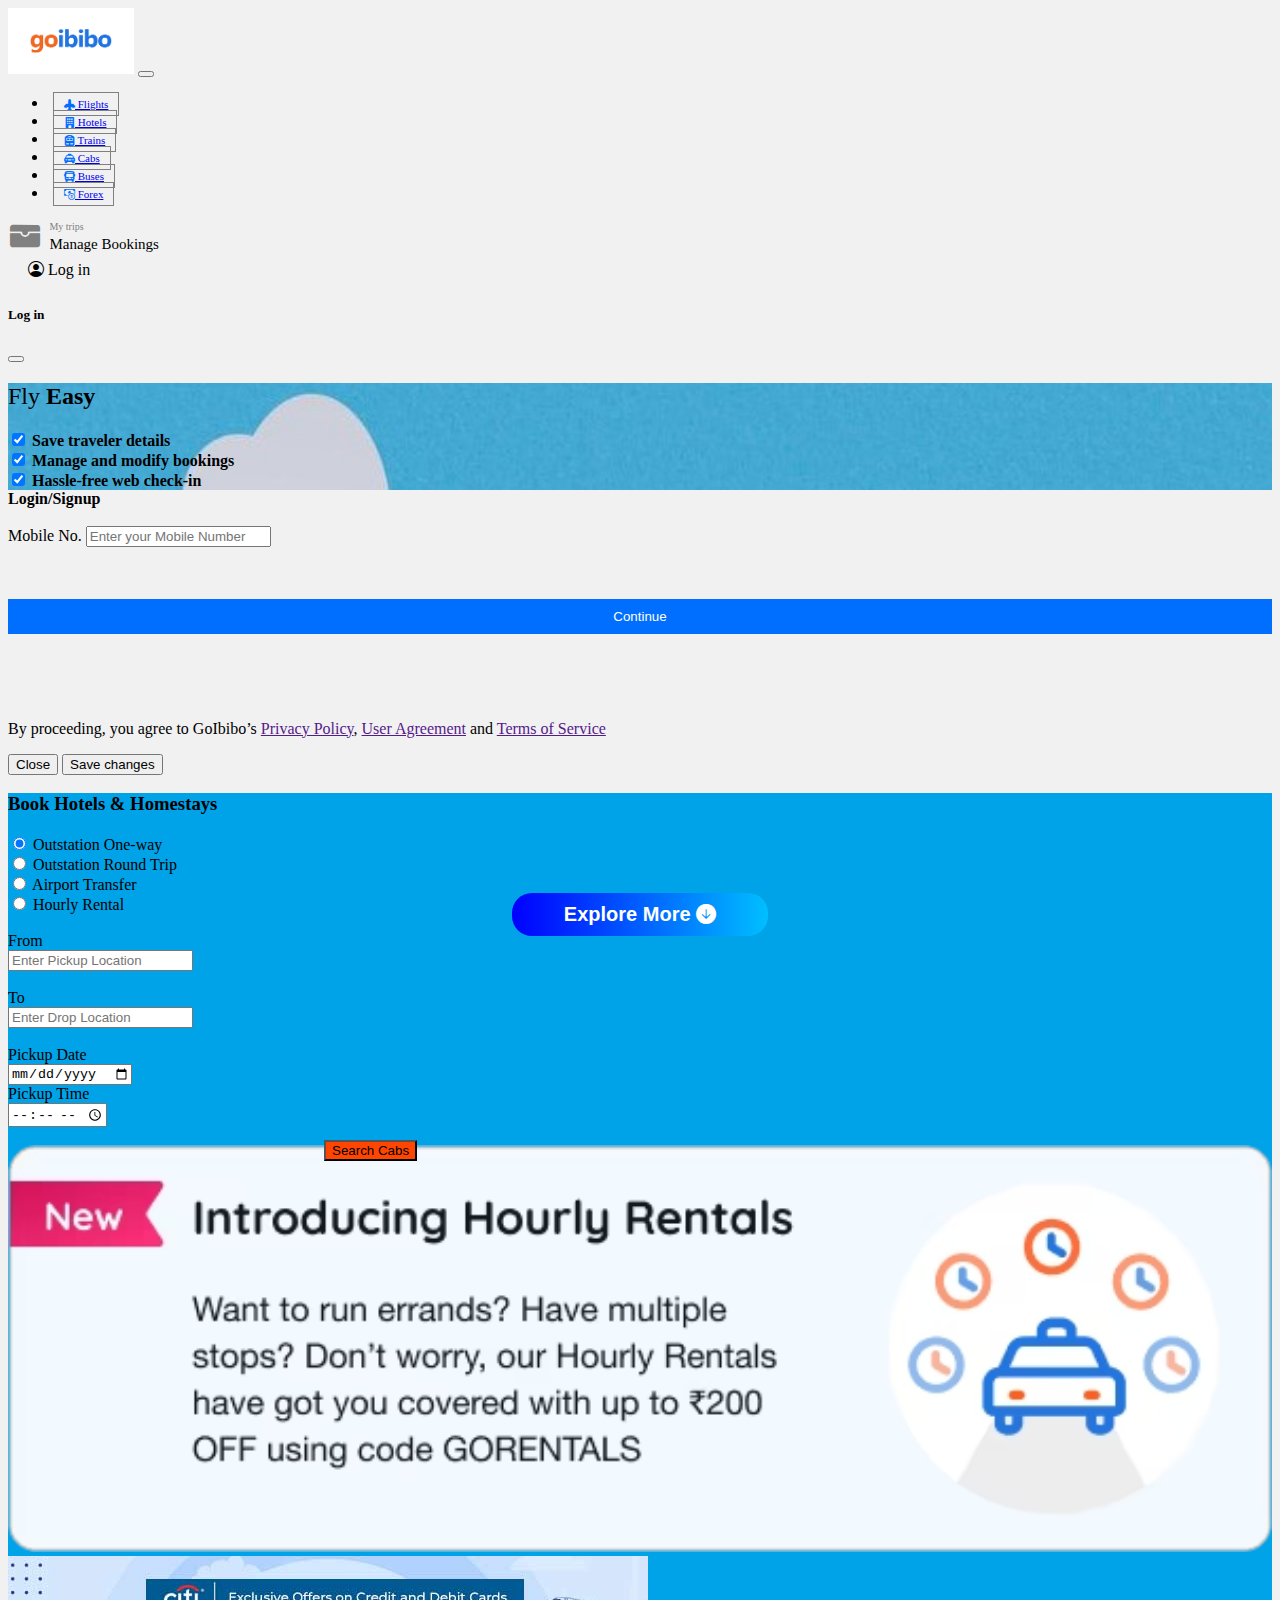
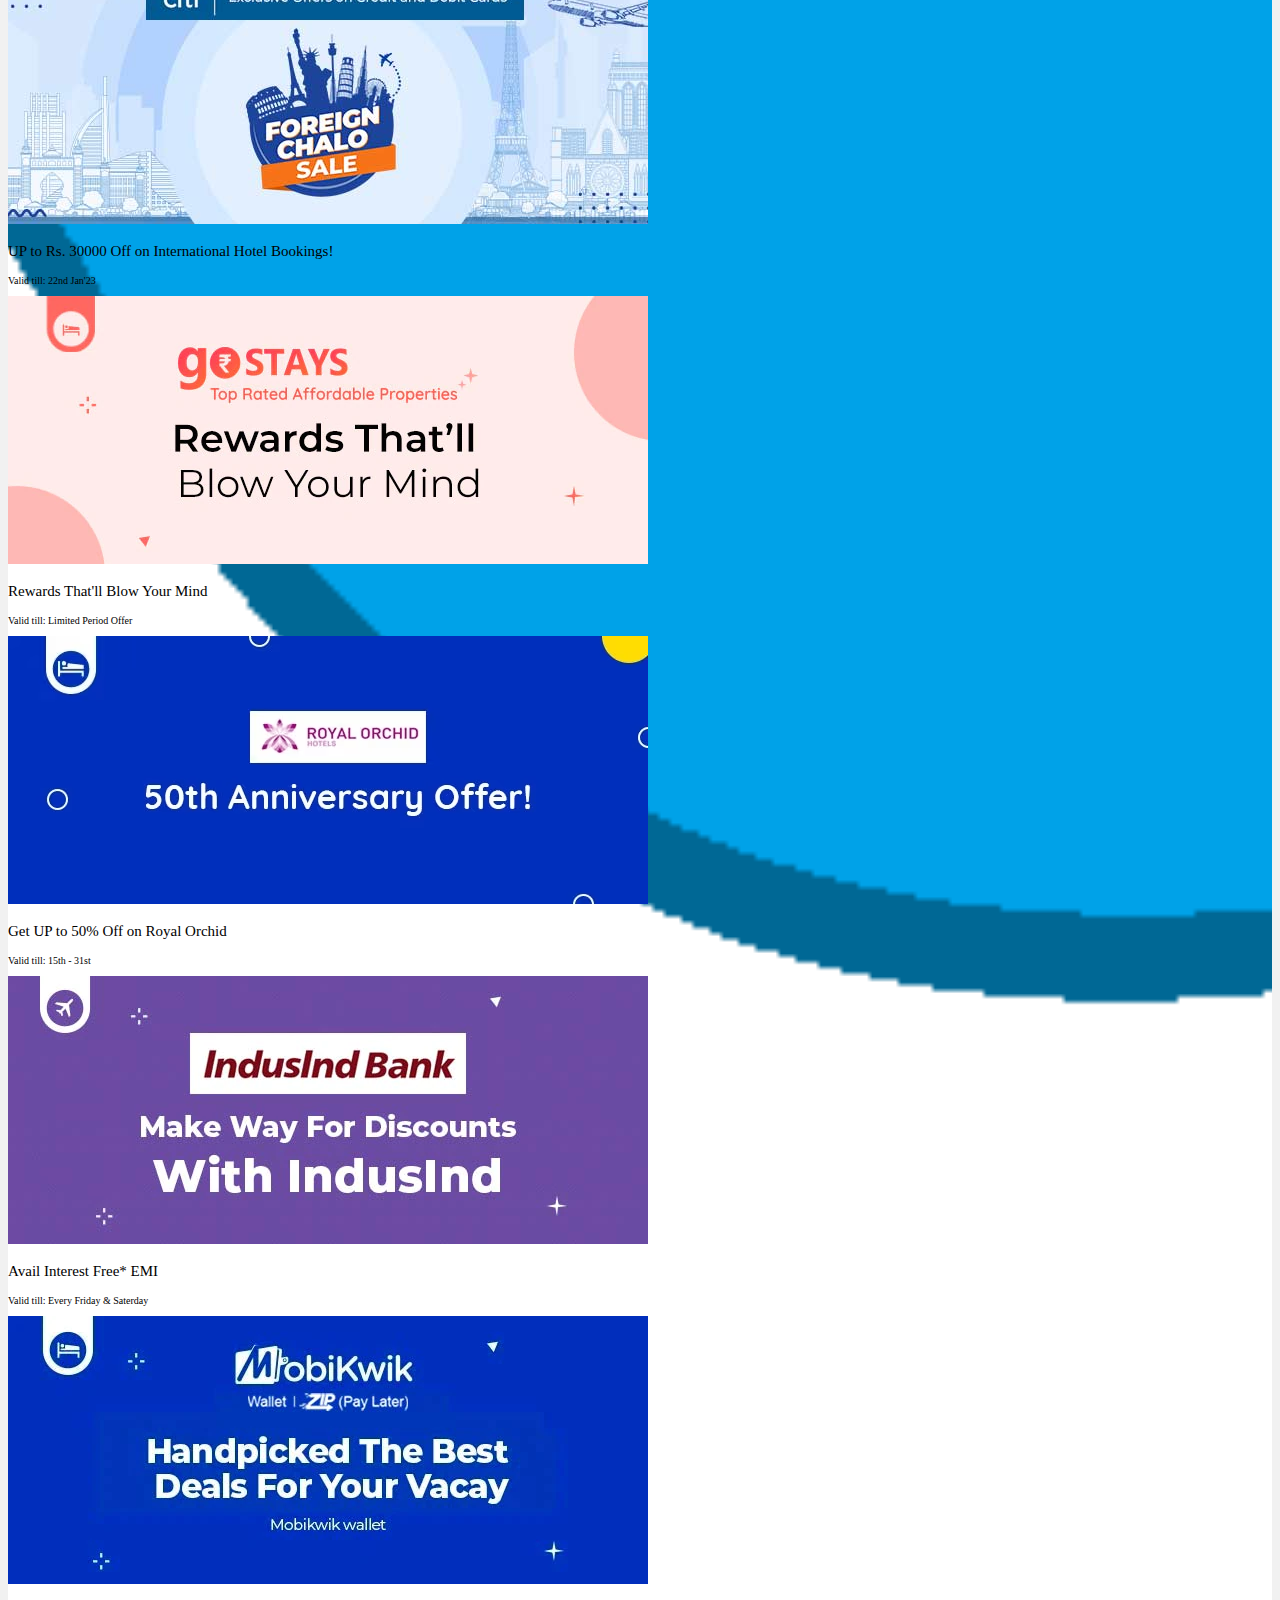
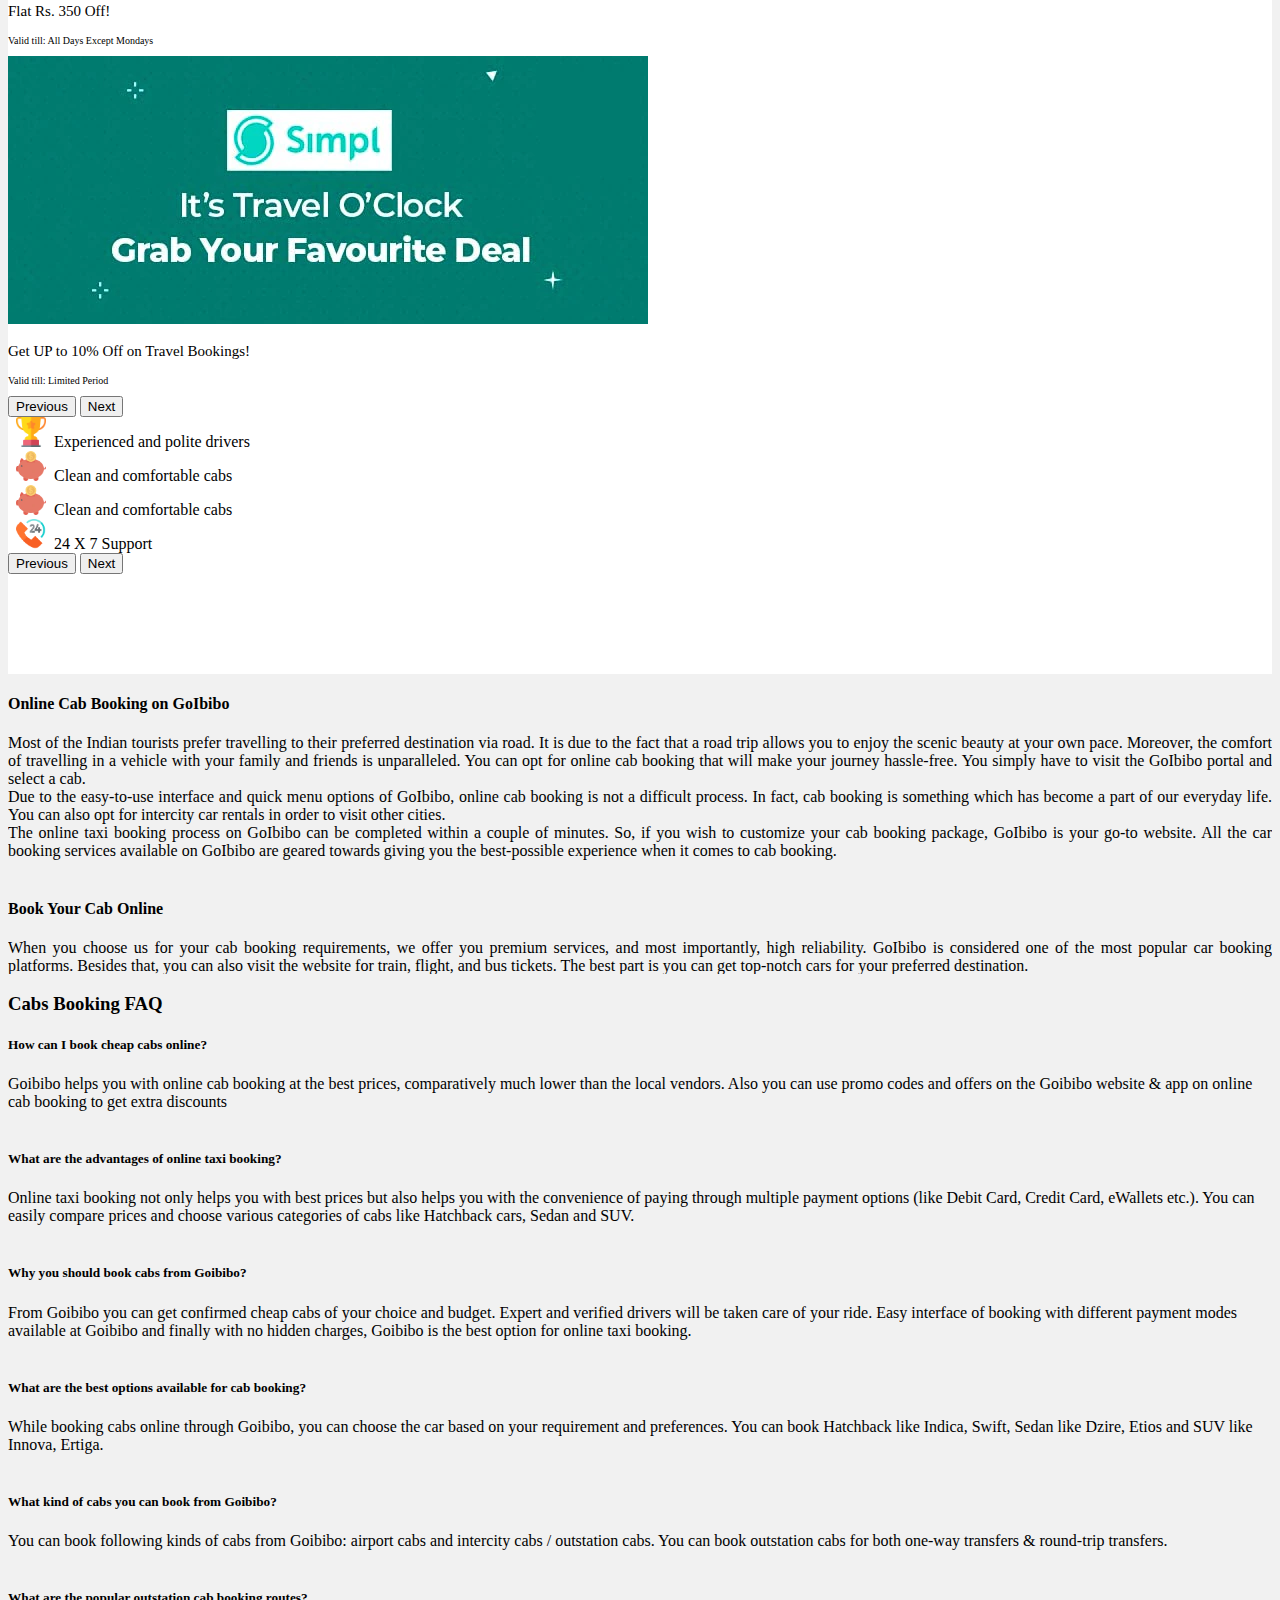
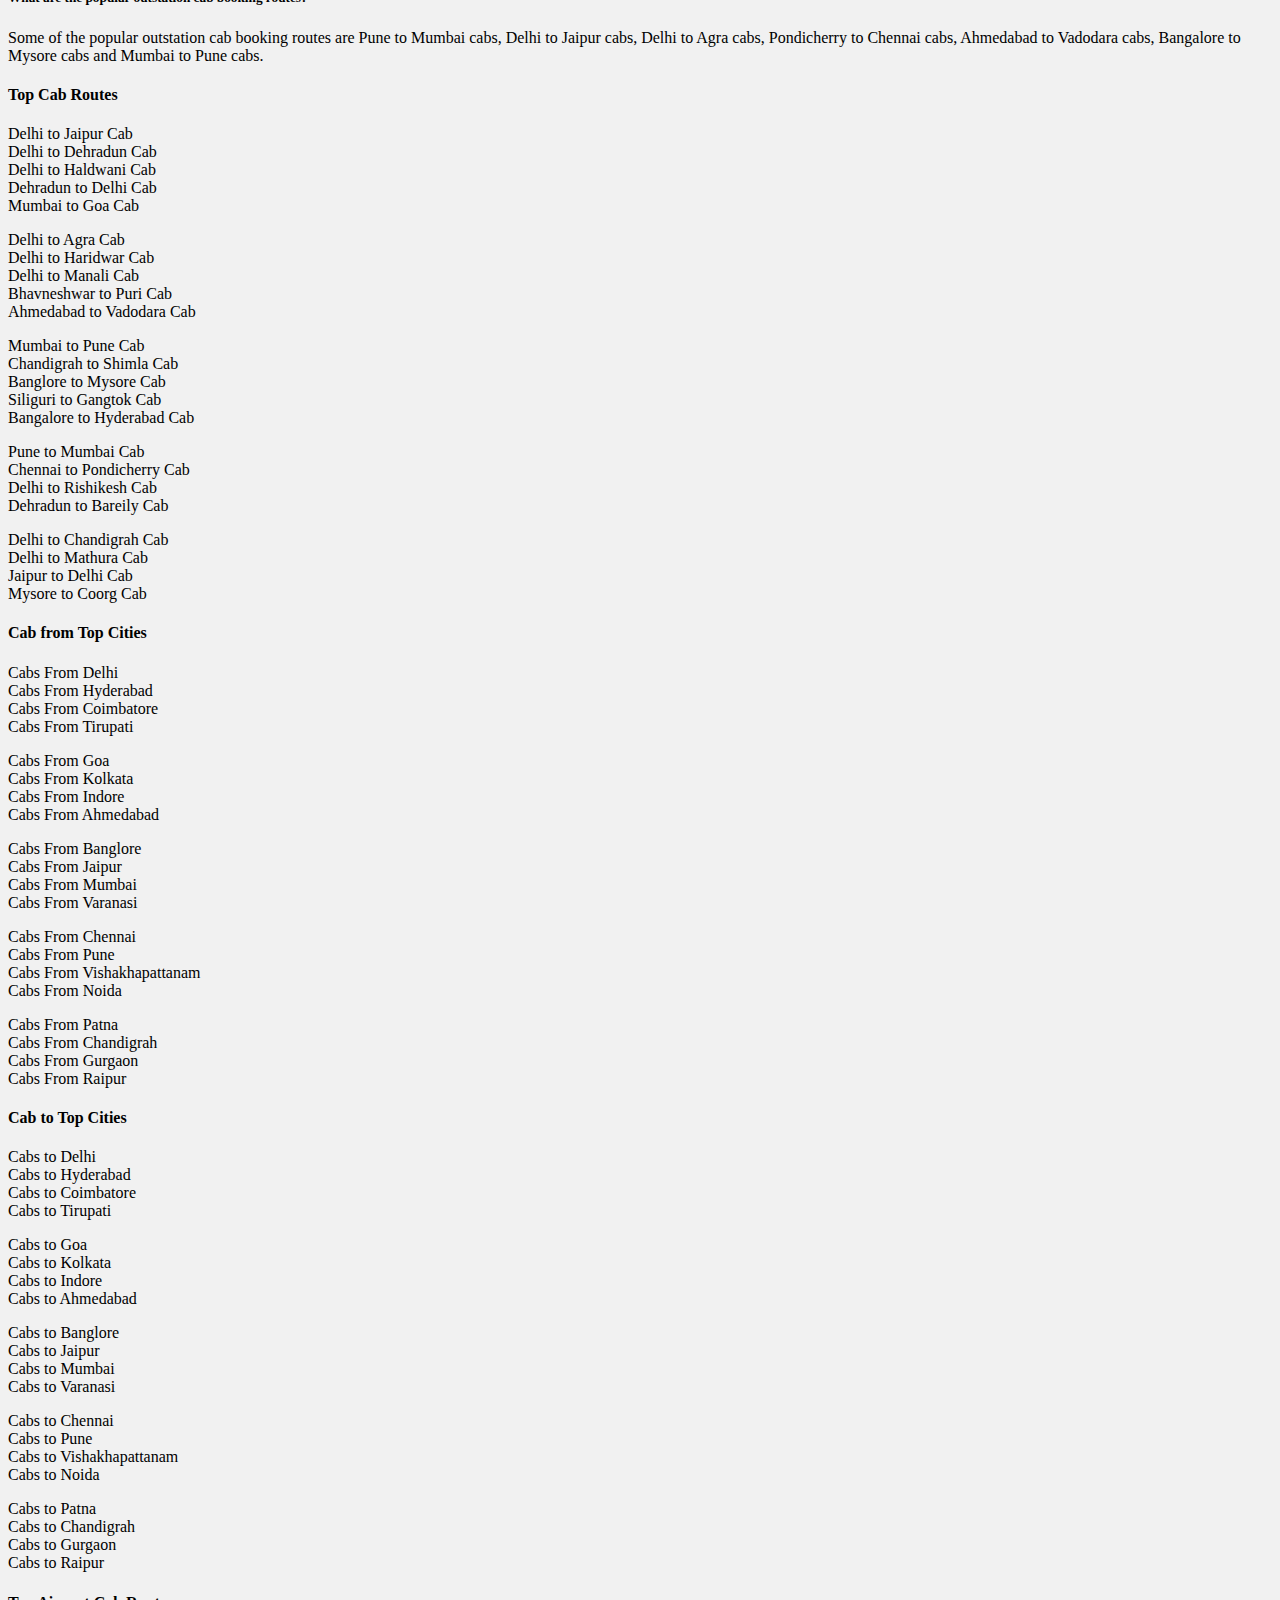
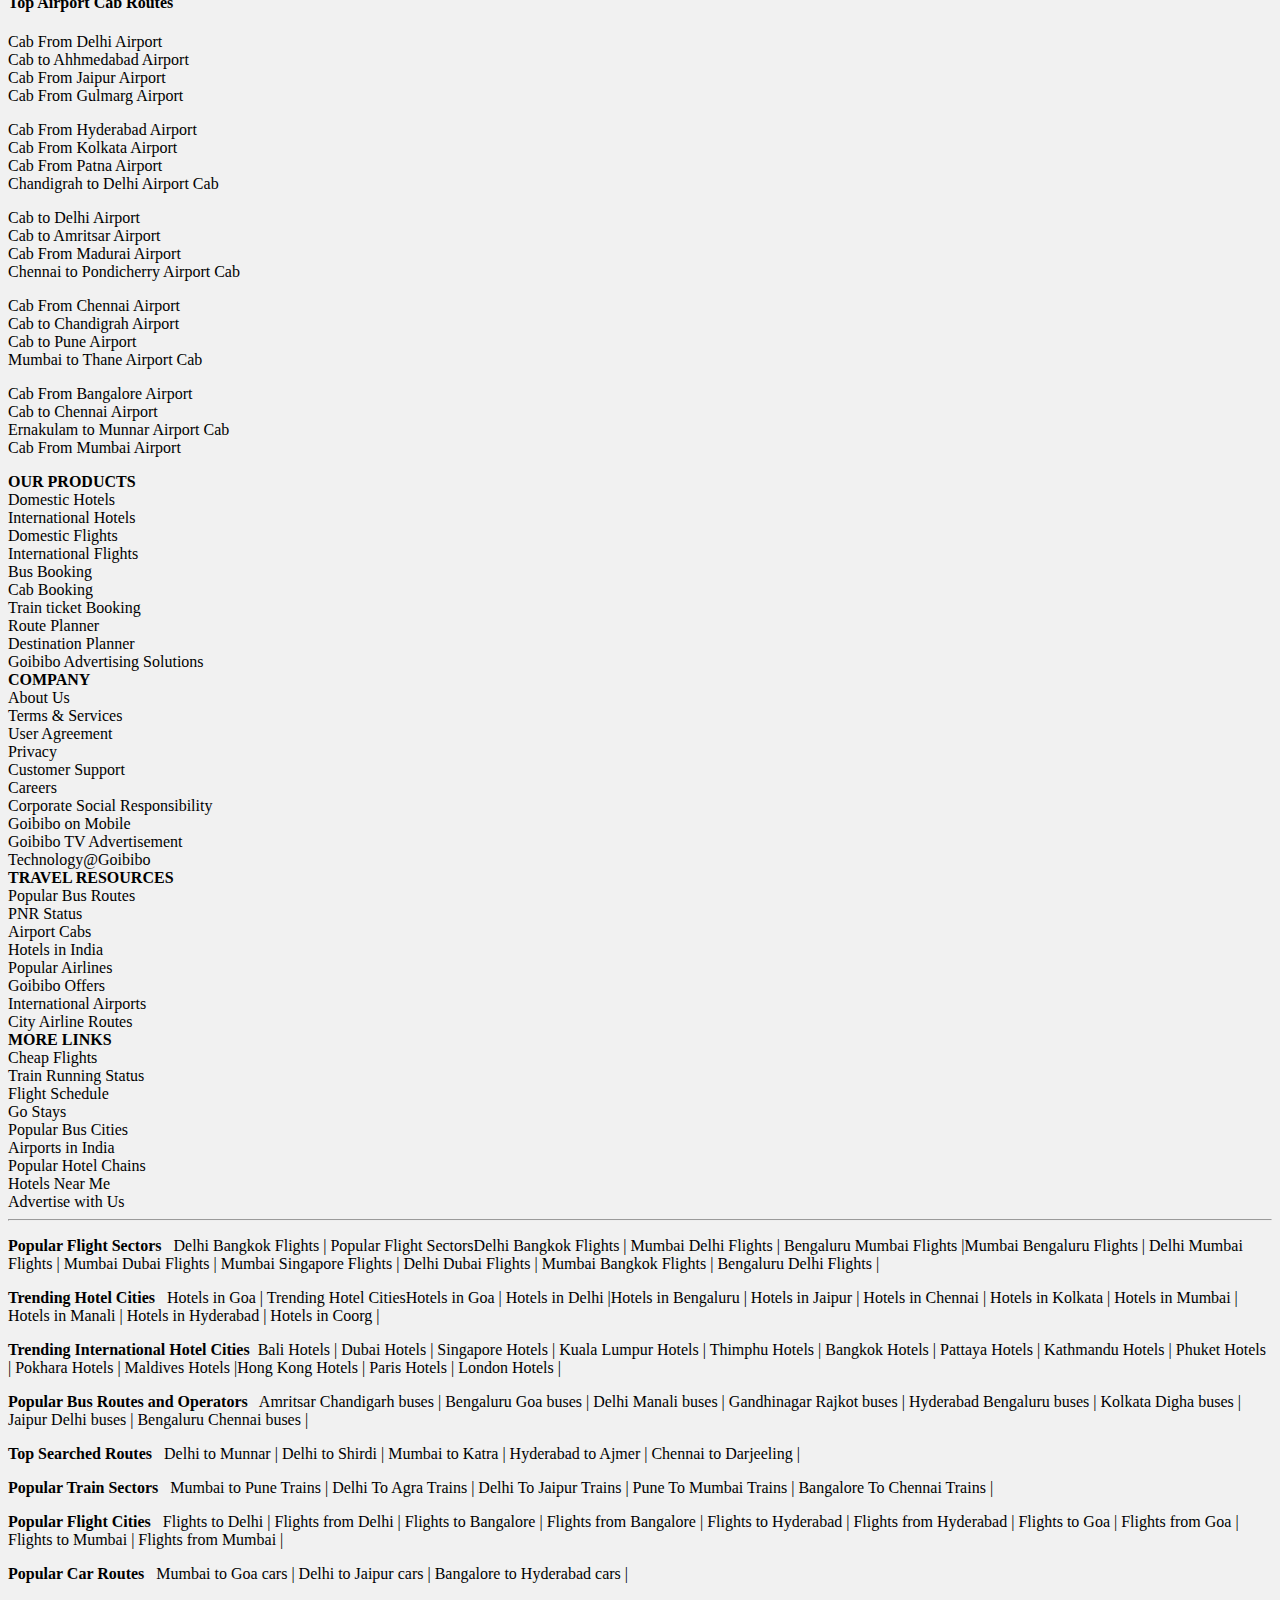
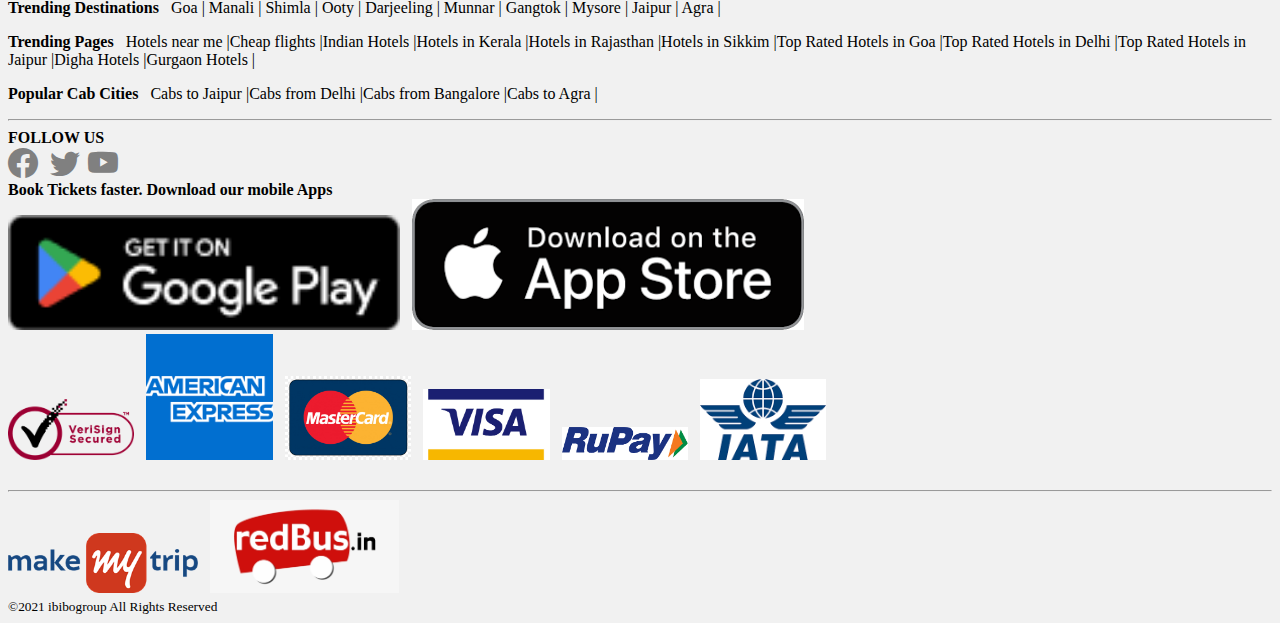
<file: goibibo/cabs.html>
<!DOCTYPE html>
<html lang="en">

<head>
    <meta charset="UTF-8">
    <meta http-equiv="X-UA-Compatible" content="IE=edge">
    <meta name="viewport" content="width=device-width, initial-scale=1.0">
    <title>goibibo cabs</title>
    <!-- Bootstrap css -->
    <link href="https://cdn.jsdelivr.net/npm/bootstrap@5.0.2/dist/css/bootstrap.min.css" rel="stylesheet"
        integrity="sha384-EVSTQN3/azprG1Anm3QDgpJLIm9Nao0Yz1ztcQTwFspd3yD65VohhpuuCOmLASjC" crossorigin="anonymous">
    <!-- Bootstrap js -->
    <script src="https://cdn.jsdelivr.net/npm/bootstrap@5.0.2/dist/js/bootstrap.bundle.min.js"
        integrity="sha384-MrcW6ZMFYlzcLA8Nl+NtUVF0sA7MsXsP1UyJoMp4YLEuNSfAP+JcXn/tWtIaxVXM"
        crossorigin="anonymous"></script>
    <!-- Bootstrap Icon -->
    <link rel="stylesheet" href="https://cdn.jsdelivr.net/npm/bootstrap-icons@1.10.3/font/bootstrap-icons.css">
    <!-- Font Awesome -->
    <link rel="stylesheet" href="https://cdnjs.cloudflare.com/ajax/libs/font-awesome/4.7.0/css/font-awesome.min.css">
    <!-- Normal Css -->
    <link rel="stylesheet" href="cabsstyle.css">
    <link rel="Icon" href="assets/goibibologo2.png">
</head>

<body>
    <nav class="navbar navbar-expand-lg navbar-light bg-white">
        <div class="container-fluid">
            <img src="assets/logo1.png" alt="" height="auto" width="10%">
            <button class="navbar-toggler" type="button" data-bs-toggle="collapse"
                data-bs-target="#navbarSupportedContent" aria-controls="navbarSupportedContent" aria-expanded="false"
                aria-label="Toggle navigation">
                <span class="navbar-toggler-icon"></span>
            </button>
            <div class="menu collapse navbar-collapse" id="navbarSupportedContent">
                <ul class="navbar-nav me-auto mb-2 mb-lg-0">
                    <li class="nav-item "><a class="nav-link active rounded-pill" aria-current="page"
                            href="index.html"><i class="bi bi-airplane-engines-fill"></i> Flights</a></li>
                    <li class="nav-item"><a class="nav-link active rounded-pill" aria-current="page"
                            href="hotels.html"><i class="bi bi-building-fill"></i> Hotels</a></li>
                    <li class="nav-item"><a class="nav-link active rounded-pill" aria-current="page"
                            href="trains.html"><i class="bi bi-train-front-fill"></i> Trains</a></li>
                    <li class="nav-item"><a class="nav-link active rounded-pill" aria-current="page" href="cabs.html"><i
                                class="bi bi-taxi-front-fill"></i> Cabs</a></li>
                    <li class="nav-item"><a class="nav-link active rounded-pill" aria-current="page" href="bus.html"><i
                                class="bi bi-bus-front-fill"></i> Buses</a></li>
                    <li class="nav-item"><a class="nav-link active rounded-pill" aria-current="page" href="forex.html"
                            target="_blank"><i class="bi bi-cash-coin"></i> Forex</a></li>
                </ul>
                <table class="table">
                    <tr>
                        <td rowspan="2"><i class="bi bi-wallet-fill"></i></i></td>
                        <td>My trips</td>
                    </tr>
                    <tr>
                        <td><a href="">Manage Bookings</a></td>
                    </tr>
                </table>
                <div class="btn">
                    <div class="container border" role="button" data-bs-toggle="modal" data-bs-target="#login"><i
                            class="bi bi-person-circle text-primary"></i> Log in
                    </div>

                    <div class="modal" tabindex="-1" id="login">
                        <div class="modal-dialog modal-lg">
                            <div class="modal-content">
                                <div class="modal-header">
                                    <h5 class="modal-title">Log in</h5>
                                    <button type="button" class="btn-close" data-bs-dismiss="modal"
                                        aria-label="Close"></button>
                                </div>
                                <div class="modal-body">
                                    <div class="container-fluid">
                                        <div class="row text-start">
                                            <div class="col-6 half1">
                                                <h2 class="text-danger"><span style="font-weight: 100;">Fly</span> Easy
                                                </h2>
                                                <input class="checkbox" type="checkbox" checked><b> Save traveler
                                                    details</b> <br>
                                                <input class="checkbox" type="checkbox" checked><b> Manage and modify
                                                    bookings</b> <br>
                                                <input class="checkbox" type="checkbox" checked><b> Hassle-free web
                                                    check-in</b> <br>
                                            </div>
                                            <div class="col-6 half2">
                                                <b>Login/Signup</b> <br><br>
                                                <div class="textOnInput">
                                                    <label for="inputText">Mobile No.</label>
                                                    <input class="form-control b1" type="text"
                                                        placeholder="Enter your Mobile Number">
                                                </div> <br><br>
                                                <p><input type="submit" value="Continue"
                                                        style="width: 100%; background-color: rgb(0, 110, 255);color: white; border: none; padding: 10px;">
                                                </p> <br><br><br>
                                                <p>By proceeding, you agree to GoIbibo’s <a href="">Privacy Policy</a>,
                                                    <a href="">User Agreement</a> and <a href="">Terms of Service</a>
                                                </p>
                                            </div>
                                        </div>
                                    </div>
                                </div>
                                <div class="modal-footer">
                                    <button type="button" class="btn btn-secondary"
                                        data-bs-dismiss="modal">Close</button>
                                    <button type="button" class="btn btn-primary">Save changes</button>
                                </div>
                            </div>
                        </div>
                    </div>
                </div>
            </div>
        </div>
    </nav>

    <!--Main part1-->
    <div class="container-fluid mainpart p-3">
        <h3 class="text-center  pb-3">Book Hotels & Homestays</h3>
        <div class="container main position-relative">
            <div class="row justify-content-evenly">
                <div class="col-md-5 column1 p-4 pb-5 rounded-3 bg-white mb-5 shadow-lg">
                    <div class="row">
                        <div class="col-12 pb-3 lh-lg">
                            <div class="row">
                                <div class="col-md-6 col-lg-3 "><input type="radio" name="ways" id="way" checked>
                                    Outstation One-way &nbsp;</div>
                                <div class="col-md-6 col-lg-3"><input type="radio" name="ways" id="way"> Outstation
                                    Round
                                    Trip &nbsp;</div>
                                <div class="col-md-6 col-lg-3"><input type="radio" name="ways" id="way"> Airport
                                    Transfer
                                    &nbsp;</div>
                                <div class="col-md-6 col-lg-3"><input type="radio" name="ways" id="way"> Hourly Rental
                                </div>
                            </div>
                            <br>
                            <div>From</div>
                            <input type="text" class="w-100 border-0" placeholder="Enter Pickup Location"><br><br>
                            <div>To</div>
                            <input type="text" class="w-100 border-0" placeholder="Enter Drop Location"><br><br>
                            <div class="row">
                                <div class="col-md-6">
                                    <div>Pickup Date</div>
                                    <input type="date" class="w-100 border-0">
                                </div>
                                <div class="col-md-6">
                                    <div>Pickup Time</div>
                                    <input type="time" class="w-100 border-0">
                                </div>
                            </div>
                            <br>
                            <button class="btn btn1 w-50 text-white fs-5 rounded-pill">Search Cabs</button>
                        </div>
                    </div>
                </div>
                <div class="col-md-6">
                    <div class="row">
                        <div class="col-12 mb-3 p-4 ">
                            <img src="assets/cabsposter1.avif" alt="" width="100%">
                        </div>
                        <div class="col-12 p-0">
                            <div id="carousel1" class="carousel carousel-dark slide" data-bs-ride="carousel">
                                <div class="carousel-inner">
                                    <div class="carousel-item active">
                                        <div class="row justify-content-evenly">
                                            <div class="col-sm-5 p-0 rounded-3 bg-white shadow">
                                                <img src="assets/main1.jpg" alt="" class="rounded-top w-100">
                                                <p class="main-ad2 ps-sm-1 ps-3">UP to Rs. 30000 Off on International
                                                    Hotel
                                                    Bookings!</p>
                                                <p class="main-ad ps-sm-1 ps-3 text-muted">Valid till: 22nd Jan'23</p>
                                            </div>
                                            <div class="col-sm-5  p-0 rounded-3 bg-white shadow">
                                                <img src="assets/main2.webp" alt="" class="rounded-top w-100">
                                                <p class="main-ad2 ps-sm-1 ps-3">Rewards That'll Blow Your Mind</p>
                                                <p class="main-ad ps-sm-1 ps-3 text-muted">Valid till: Limited Period
                                                    Offer</p>
                                            </div>
                                        </div>
                                    </div>
                                    <div class="carousel-item">
                                        <div class="row justify-content-evenly">
                                            <div class="col-sm-5 p-0 rounded-3 bg-white shadow">
                                                <img src="assets/main3.avif" alt="" class="rounded-top w-100">
                                                <p class="main-ad2 ps-sm-1 ps-3">Get UP to 50% Off on Royal Orchid</p>
                                                <p class="main-ad ps-sm-1 ps-3 text-muted">Valid till: 15th - 31st</p>
                                            </div>
                                            <div class="col-sm-5  p-0 rounded-3 bg-white shadow">
                                                <img src="assets/main4.webp" alt="" class="rounded-top w-100">
                                                <p class="main-ad2 ps-sm-1 ps-3">Avail Interest Free* EMI</p>
                                                <p class="main-ad ps-sm-1 ps-3 text-muted">Valid till: Every Friday &
                                                    Saterday
                                                </p>
                                            </div>
                                        </div>
                                    </div>
                                    <div class="carousel-item">
                                        <div class="row justify-content-evenly">
                                            <div class="col-sm-5 p-0 rounded-3 bg-white shadow">
                                                <img src="assets/main5.webp" alt="" class="rounded-top w-100">
                                                <p class="main-ad2 ps-sm-1 ps-3">Flat Rs. 350 Off!</p>
                                                <p class="main-ad ps-sm-1 ps-3 text-muted">Valid till: All Days Except
                                                    Mondays
                                                </p>
                                            </div>
                                            <div class="col-sm-5  p-0 rounded-3 bg-white shadow">
                                                <img src="assets/main6.webp" alt="" class="rounded-top w-100">
                                                <p class="main-ad2 ps-sm-1 ps-3">Get UP to 10% Off on Travel Bookings!
                                                </p>
                                                <p class="main-ad ps-sm-1 ps-3 text-muted">Valid till: Limited Period
                                                </p>
                                            </div>
                                        </div>
                                    </div>
                                </div>
                                <button class="carousel-control-prev" type="button" data-bs-target="#carousel1"
                                    data-bs-slide="prev">
                                    <span class="carousel-control-prev-icon" aria-hidden="true"></span>
                                    <span class="visually-hidden">Previous</span>
                                </button>
                                <button class="carousel-control-next" type="button" data-bs-target="#carousel1"
                                    data-bs-slide="next">
                                    <span class="carousel-control-next-icon" aria-hidden="true"></span>
                                    <span class="visually-hidden">Next</span>
                                </button>
                            </div>
                        </div>
                        <div class="col-12 mt-2 ">
                            <div id="carousel2" class="carousel slide" data-bs-ride="carousel">
                                <div class="carousel-inner">
                                    <div class="carousel-item active">
                                        <div class="row justify-content-evenly">
                                            <div class="col-sm-5 bg-white p-2 rounded shadow">
                                                &nbsp; <img src="assets/cabsposter8.png" alt="" height="30px">&nbsp;
                                                Experienced and polite drivers
                                            </div>
                                            <div class="col-sm-5 bg-white p-2 rounded shadow">
                                                &nbsp; <img src="assets/cabsposter9.png" alt="" height="30px">&nbsp;
                                                Clean and comfortable cabs
                                            </div>
                                        </div>
                                    </div>
                                    <div class="carousel-item">
                                        <div class="row justify-content-evenly">
                                            <div class="col-sm-5 bg-white p-2 rounded shadow">
                                                &nbsp; <img src="assets/cabsposter9.png" alt="" height="30px">&nbsp;
                                                Clean and comfortable cabs
                                            </div>
                                            <div class="col-sm-5 bg-white p-2 rounded shadow">
                                                &nbsp; <img src="assets/cabsposter10.png" alt="" height="30px">&nbsp; 24
                                                X 7 Support
                                            </div>
                                        </div>
                                    </div>
                                </div>
                                <button class="carousel-control-prev" type="button" data-bs-target="#carousel2"
                                    data-bs-slide="prev">
                                    <span class="carousel-control-prev-icon" aria-hidden="true"></span>
                                    <span class="visually-hidden">Previous</span>
                                </button>
                                <button class="carousel-control-next" type="button" data-bs-target="#carousel2"
                                    data-bs-slide="next">
                                    <span class="carousel-control-next-icon" aria-hidden="true"></span>
                                    <span class="visually-hidden">Next</span>
                                </button>
                            </div>
                        </div>
                    </div>

                </div>
            </div>
            <button class="btn btn2 shadow-lg">Explore More <i class="bi bi-arrow-down-circle-fill"></i></button>
        </div>
    </div>

    <div class="container bg-white mt-5 mb-5 p-3 shadow-lg">
        <div class="row mainpart2">
            <div class="col-12 text-justify">
                <p>
                <h4>Online Cab Booking on GoIbibo</h4>
                Most of the Indian tourists prefer travelling to their preferred destination via road. It is due to the
                fact that a road trip allows you to enjoy the scenic beauty at your own pace. Moreover, the comfort of
                travelling in a vehicle with your family and friends is unparalleled. You can opt for online cab booking
                that will make your journey hassle-free. You simply have to visit the GoIbibo portal and select a cab.
                <br>

                Due to the easy-to-use interface and quick menu options of GoIbibo, online cab booking is not a
                difficult process. In fact, cab booking is something which has become a part of our everyday life. You
                can also opt for intercity car rentals in order to visit other cities.<br>

                The online taxi booking process on GoIbibo can be completed within a couple of minutes. So, if you wish
                to customize your cab booking package, GoIbibo is your go-to website. All the car booking services
                available on GoIbibo are geared towards giving you the best-possible experience when it comes to cab
                booking.<br><br>

                <h4>Book Your Cab Online</h4>
                When you choose us for your cab booking requirements, we offer you premium services, and most
                importantly, high reliability. GoIbibo is considered one of the most popular car booking platforms.
                Besides that, you can also visit the website for train, flight, and bus tickets. The best part is you
                can get top-notch cars for your preferred destination.<br>

                Road trips are one of the most exciting ways to travel all across the country. There is so much to
                experience and explore. GoIbibo ensures that your road trip is an enjoyable experience.<br>

                The process of booking a cab on GoIbibo is pretty simple. You just need to log in to GoIbibo's official
                website and provide all the required details. In order to book your cab, you have to fill in the city of
                your origin, the destination, your departure date and timings. Once all the details are filled, simply
                click on the ‘Search’ option.<br>

                On the portal, you will get a wide range of cab options available at different prices. The prices depend
                on a lot of factors such as the type of cab you are choosing, the in-car facilities provided, the route
                you are taking to travel as well as your date of journey. You can select a cab which meets your travel
                requirements.<br><br>

                <h4>Book a Cab for an Exciting Road Trip</h4>
                Tourists enjoy the scenic beauty of nature, the smooth highway roads, studying the diverse cultures and
                tasting the lip-smacking local food once when you are on holiday. There is a lot you can explore on a
                road trip, and GoIbibo is there to be your travel companion.<br>

                You can book outstation cab to visit popular tourist destinations such as Delhi, Manali, Mumbai and
                Naintal or the unexplored gems such as Khajuraho, Alleppey, Alibag and Tranquebar simply by booking an
                online cab booking. Planning a trip can be quite a hassle, but choose to make your online cab booking on
                GoIbibo for an easier process. You can choose from a wide range of cabs such as hatchbacks, sedans,
                SUVs, MPVs, and more. You can also book an outstation cab for a one-way trip as well as a round
                trip.<br>

                In case you have any booking-related queries, you can reach out to the 24/7 customer service of GoIbibo
                and talk to the experts regarding your travel. While booking your outstation cab with us, you can also
                get assistance in discussing the itinerary and planning your trip. Moreover, the option of using the
                mobile app will further reduce the hassle of booking a cab. All the services offered by GoIbibo are
                available on a single click. Moreover, you can also get exciting discounts and offers if you make your
                bookings via GoIbibo.<br><br>

                <h4>Choose GoIbibo for Online Cab Booking</h4>
                GoIbibo can make the process of online cab booking hassle-free. Below, we are mentioning some of the
                reasons why people choose us over and over again:<br><br>

                <h4>Clean cars</h4>
                Hygiene is the top-most priority for GoIbibo. That’s why, they ensure that the cab you book is
                absolutely clean. Considering the Covid-19 situation, we ensure that every car is sanitized before the
                journey and all the safety protocols are followed thoroughly. The temperature of drivers is checked
                before every trip, and wearing masks is mandatory for the passengers as well as drivers.<br><br>

                <h4>Transparent billing</h4>
                Be assured, when you choose GoIbibo for your cab booking requirements, the services offered are at the
                most reasonable rates. Besides that, GoIbibo also maintains 100% billing transparency. So, there are
                zero hidden charges involved from the beginning to end of your journey. You can choose from your
                preferred payment methods. Some of the payment options available on GoIbibo include debit card, credit
                card, net banking and UPI.<br><br>

                <h4>Reliable services</h4>
                Every person is looking for a reliable experience that prioritizes their needs and concerns. That’s why,
                GoIbibo offers an unparalleled experience to users when they are making cab booking online. You can
                connect with the 24/7 customer support service of GoIbibo and resolve all your booking-related queries.
                From providing the best services to ensuring a safe trip, GoIbibo makes sure that your trip is
                enjoyable.<br><br>

                <h4>Courteous chauffeurs</h4>
                Dealing with impolite people is difficult. An encounter with a rude person can ruin our entire trip.
                That’s why, GoIbibo makes sure that the chauffeur you get is polite and cooperative. You can find the
                top-rated drivers on GoIbibo who will make your journey smooth and your trip memorable.<br><br>

                <h4>Road trip experts</h4>
                GoIbibo turns you into an expert in planning road trips. The easy access to all the travel services can
                help you plan your travel accurately. You can reach out to the customer centre of GoIbibo. Our team
                comprises experts who offer the best solutions for your queries. Therefore, cab booking with GoIbibo is
                always a hassle-free experience. Whether it is for outstation trips or an airport taxi, GoIbibo can meet
                all your travel requirements so that you can reach your desired destination safely. GoIbibo believes in
                assuring safety, reliability, and affordability to travelers.</p>
            </div>
        </div>
    </div>

    <div class="container mainpart3 p-4 mb-5 ">
        <h3>Cabs Booking FAQ</h3>
        <div class="row mt-4 bg-white rounded shadow-lg">
            <div class="col-12">
                <p>
                <h5 class="text-muted">How can I book cheap cabs online?</h5>
                Goibibo helps you with online cab booking at the best prices, comparatively much lower than the local
                vendors. Also you can use promo codes and offers on the Goibibo website & app on online cab booking to
                get extra discounts <br><br>

                <h5 class="text-muted">What are the advantages of online taxi booking?</h5>
                Online taxi booking not only helps you with best prices but also helps you with the convenience of
                paying through multiple payment options (like Debit Card, Credit Card, eWallets etc.). You can easily
                compare prices and choose various categories of cabs like Hatchback cars, Sedan and SUV.<br><br>

                <h5 class="text-muted">Why you should book cabs from Goibibo?</h5>
                From Goibibo you can get confirmed cheap cabs of your choice and budget. Expert and verified drivers
                will be taken care of your ride. Easy interface of booking with different payment modes available at
                Goibibo and finally with no hidden charges, Goibibo is the best option for online taxi booking.<br><br>

                <h5 class="text-muted">What are the best options available for cab booking?</h5>
                While booking cabs online through Goibibo, you can choose the car based on your requirement and
                preferences. You can book Hatchback like Indica, Swift, Sedan like Dzire, Etios and SUV like Innova,
                Ertiga.<br><br>

                <h5 class="text-muted">What kind of cabs you can book from Goibibo?</h5>
                You can book following kinds of cabs from Goibibo: airport cabs and intercity cabs / outstation cabs.
                You can book outstation cabs for both one-way transfers & round-trip transfers.<br><br>

                <h5 class="text-muted">What are the popular outstation cab booking routes?</h5>
                Some of the popular outstation cab booking routes are Pune to Mumbai cabs, Delhi to Jaipur cabs, Delhi
                to Agra cabs, Pondicherry to Chennai cabs, Ahmedabad to Vadodara cabs, Bangalore to Mysore cabs and
                Mumbai to Pune cabs.</p>
            </div>
        </div>
    </div>

    <div class="container mainpart4 bg-white p-4 shadow-lg rounded">
        <div class="row justify-content-evenly">
            <div class="col-12 p-4">
                <h4>Top Cab Routes</h4>
            </div>
            <div class="col-12 col-sm-6 col-lg-2">
                <p class="text-primary">Delhi to Jaipur Cab <br>
                    Delhi to Dehradun Cab<br>
                    Delhi to Haldwani Cab<br>
                    Dehradun to Delhi Cab<br>
                    Mumbai to Goa Cab </p>
            </div>
            <div class="col-12 col-sm-6 col-lg-2">
                <p class="text-primary">Delhi to Agra Cab <br>
                    Delhi to Haridwar Cab<br>
                    Delhi to Manali Cab<br>
                    Bhavneshwar to Puri Cab<br>
                    Ahmedabad to Vadodara Cab </p>
            </div>
            <div class="col-12 col-sm-6 col-lg-2">
                <p class="text-primary">Mumbai to Pune Cab <br>
                    Chandigrah to Shimla Cab<br>
                    Banglore to Mysore Cab<br>
                    Siliguri to Gangtok Cab<br>
                    Bangalore to Hyderabad Cab </p>
            </div>
            <div class="col-12 col-sm-6 col-lg-2">
                <p class="text-primary">Pune to Mumbai Cab <br>
                    Chennai to Pondicherry Cab<br>
                    Delhi to Rishikesh Cab<br>
                    Dehradun to Bareily Cab</p>
            </div>
            <div class="col-lg-2">
                <p class="text-primary">Delhi to Chandigrah Cab <br>
                    Delhi to Mathura Cab<br>
                    Jaipur to Delhi Cab<br>
                    Mysore to Coorg Cab</p>
            </div>
        </div>

        <div class="row justify-content-evenly">
            <div class="col-12 p-4">
                <h4>Cab from Top Cities</h4>
            </div>
            <div class="col-12 col-sm-6 col-lg-2">
                <p class="text-primary">Cabs From Delhi <br>
                    Cabs From Hyderabad <br>
                    Cabs From Coimbatore <br>
                    Cabs From Tirupati </p>
            </div>
            <div class="col-12 col-sm-6 col-lg-2">
                <p class="text-primary">Cabs From Goa <br>
                    Cabs From Kolkata <br>
                    Cabs From Indore <br>
                    Cabs From Ahmedabad </p>
            </div>
            <div class="col-12 col-sm-6 col-lg-2">
                <p class="text-primary">Cabs From Banglore <br>
                    Cabs From Jaipur<br>
                    Cabs From Mumbai <br>
                    Cabs From Varanasi</p>
            </div>
            <div class="col-12 col-sm-6 col-lg-2">
                <p class="text-primary">Cabs From Chennai <br>
                    Cabs From Pune<br>
                    Cabs From Vishakhapattanam <br>
                    Cabs From Noida</p>
            </div>
            <div class="col-lg-2">
                <p class="text-primary">Cabs From Patna <br>
                    Cabs From Chandigrah <br>
                    Cabs From Gurgaon<br>
                    Cabs From Raipur </p>
            </div>
        </div>

        <div class="row justify-content-evenly">
            <div class="col-12 p-4">
                <h4>Cab to Top Cities</h4>
            </div>
            <div class="col-12 col-sm-6 col-lg-2">
                <p class="text-primary">Cabs to Delhi <br>
                    Cabs to Hyderabad <br>
                    Cabs to Coimbatore <br>
                    Cabs to Tirupati </p>
            </div>
            <div class="col-12 col-sm-6 col-lg-2">
                <p class="text-primary">Cabs to Goa <br>
                    Cabs to Kolkata <br>
                    Cabs to Indore <br>
                    Cabs to Ahmedabad </p>
            </div>
            <div class="col-12 col-sm-6 col-lg-2">
                <p class="text-primary">Cabs to Banglore <br>
                    Cabs to Jaipur<br>
                    Cabs to Mumbai <br>
                    Cabs to Varanasi</p>
            </div>
            <div class="col-12 col-sm-6 col-lg-2">
                <p class="text-primary">Cabs to Chennai <br>
                    Cabs to Pune<br>
                    Cabs to Vishakhapattanam <br>
                    Cabs to Noida</p>
            </div>
            <div class="col-lg-2">
                <p class="text-primary">Cabs to Patna <br>
                    Cabs to Chandigrah <br>
                    Cabs to Gurgaon<br>
                    Cabs to Raipur </p>
            </div>
        </div>

        <div class="row justify-content-evenly">
            <div class="col-12 p-4">
                <h4>Top Airport Cab Routes</h4>
            </div>
            <div class="col-12 col-sm-6 col-lg-2">
                <p class="text-primary">Cab From Delhi Airport <br>
                    Cab to Ahhmedabad Airport <br>
                    Cab From Jaipur Airport <br>
                    Cab From Gulmarg Airport </p>
            </div>
            <div class="col-12 col-sm-6 col-lg-2">
                <p class="text-primary">Cab From Hyderabad Airport <br>
                    Cab From Kolkata Airport <br>
                    Cab From Patna Airport <br>
                    Chandigrah to Delhi Airport Cab </p>
            </div>
            <div class="col-12 col-sm-6 col-lg-2">
                <p class="text-primary">Cab to Delhi Airport <br>
                    Cab to Amritsar Airport <br>
                    Cab From Madurai Airport <br>
                    Chennai to Pondicherry Airport Cab </p>
            </div>
            <div class="col-12 col-sm-6 col-lg-2">
                <p class="text-primary">Cab From Chennai Airport <br>
                    Cab to Chandigrah Airport <br>
                    Cab to Pune Airport <br>
                    Mumbai to Thane Airport Cab </p>
            </div>
            <div class="col-lg-2">
                <p class="text-primary">Cab From Bangalore Airport <br>
                    Cab to Chennai Airport <br>
                    Ernakulam to Munnar Airport Cab <br>
                    Cab From Mumbai Airport </p>
            </div>
        </div>
    </div>

    <div class="container-fluid mainpart5 bg-white mt-5 shadow-lg">
        <div class="container">
            <div class="row justify-content-evenly">
                <div class="col-sm-6 col-lg-3 mt-4">
                    <strong>OUR PRODUCTS</strong>
                    <br>
                    Domestic Hotels
                    <br>
                    International Hotels
                    <br>
                    Domestic Flights
                    <br>
                    International Flights
                    <br>
                    Bus Booking
                    <br>
                    Cab Booking
                    <br>
                    Train ticket Booking
                    <br>
                    Route Planner
                    <br>
                    Destination Planner
                    <br>
                    Goibibo Advertising Solutions
                </div>
                <div class="col-sm-6 col-lg-3 mt-4">
                    <strong>COMPANY</strong>
                    <br>
                    About Us
                    <br>
                    Terms & Services
                    <br>
                    User Agreement
                    <br>
                    Privacy
                    <br>
                    Customer Support
                    <br>
                    Careers
                    <br>
                    Corporate Social Responsibility
                    <br>
                    Goibibo on Mobile
                    <br>
                    Goibibo TV Advertisement
                    <br>
                    Technology@Goibibo
                </div>
                <div class="col-sm-6 col-lg-3 mt-4">
                    <strong>TRAVEL RESOURCES</strong>
                    <br>
                    Popular Bus Routes
                    <br>
                    PNR Status
                    <br>
                    Airport Cabs
                    <br>
                    Hotels in India
                    <br>
                    Popular Airlines
                    <br>
                    Goibibo Offers
                    <br>
                    International Airports
                    <br>
                    City Airline Routes
                </div>
                <div class="col-sm-6 col-lg-3 mt-4">
                    <strong>MORE LINKS</strong>
                    <br>
                    Cheap Flights
                    <br>
                    Train Running Status
                    <br>
                    Flight Schedule
                    <br>
                    Go Stays
                    <br>
                    Popular Bus Cities
                    <br>
                    Airports in India
                    <br>
                    Popular Hotel Chains
                    <br>
                    Hotels Near Me
                    <br>
                    Advertise with Us
                </div>

            </div>
            <hr>
        </div>
        <div class="container">
            <div class="row">
                <div class="col-md-12">
                    <p class="text-muted">
                        <b>Popular Flight Sectors</b> &nbsp;
                        Delhi Bangkok Flights |
                        Popular Flight SectorsDelhi Bangkok Flights | Mumbai Delhi Flights | Bengaluru Mumbai Flights
                        |Mumbai Bengaluru Flights | Delhi Mumbai Flights | Mumbai Dubai Flights | Mumbai Singapore
                        Flights | Delhi Dubai Flights | Mumbai Bangkok Flights | Bengaluru Delhi Flights |
                    </p>
                </div>
            </div>
            <div class="row">
                <div class="col-md-12">
                    <p class="text-muted"><b>Trending Hotel Cities</b> &nbsp; Hotels in Goa |
                        Trending Hotel CitiesHotels in Goa | Hotels in Delhi |Hotels in Bengaluru | Hotels in Jaipur |
                        Hotels in Chennai | Hotels in Kolkata | Hotels in Mumbai | Hotels in Manali | Hotels in
                        Hyderabad | Hotels in Coorg |
                    </p>
                </div>
            </div>
            <div class="row">
                <p class="text-muted"><b>Trending International Hotel Cities</b>&nbsp;
                    Bali Hotels | Dubai Hotels | Singapore Hotels | Kuala Lumpur Hotels | Thimphu Hotels | Bangkok
                    Hotels | Pattaya Hotels | Kathmandu Hotels | Phuket Hotels | Pokhara Hotels | Maldives Hotels |Hong
                    Kong Hotels | Paris Hotels | London Hotels |</p>
            </div>
            <div class="row">
                <p class="text-muted"><b>Popular Bus Routes and Operators</b> &nbsp;
                    Amritsar Chandigarh buses | Bengaluru Goa buses | Delhi Manali buses | Gandhinagar Rajkot buses |
                    Hyderabad Bengaluru buses | Kolkata Digha buses | Jaipur Delhi buses | Bengaluru Chennai buses |
                </p>
            </div>
            <div class="row">
                <p class="text-muted"><b>Top Searched Routes</b> &nbsp;
                    Delhi to Munnar | Delhi to Shirdi | Mumbai to Katra | Hyderabad to Ajmer | Chennai to Darjeeling |
                </p>
            </div>
            <div class="row">
                <p class="text-muted"><b>Popular Train Sectors</b> &nbsp;
                    Mumbai to Pune Trains | Delhi To Agra Trains | Delhi To Jaipur Trains | Pune To Mumbai Trains |
                    Bangalore To Chennai Trains |</p>
            </div>
            <div class="row">
                <p class="text-muted"><b>Popular Flight Cities</b> &nbsp;
                    Flights to Delhi | Flights from Delhi | Flights to Bangalore | Flights from Bangalore | Flights to
                    Hyderabad | Flights from Hyderabad | Flights to Goa | Flights from Goa | Flights to Mumbai | Flights
                    from Mumbai |</p>
            </div>
            <div class="row">
                <p class="text-muted"><b>Popular Car Routes</b> &nbsp;
                    Mumbai to Goa cars | Delhi to Jaipur cars | Bangalore to Hyderabad cars |</p>
            </div>
            <div class="row">
                <p class="text-muted"><b>Trending Destinations</b> &nbsp;
                    Goa | Manali | Shimla | Ooty | Darjeeling | Munnar | Gangtok | Mysore | Jaipur | Agra |</p>
            </div>
            <div class="row">
                <p class="text-muted"><b>Trending Pages</b> &nbsp;
                    Hotels near me |Cheap flights |Indian Hotels |Hotels in Kerala |Hotels in Rajasthan |Hotels in
                    Sikkim |Top Rated Hotels in Goa |Top Rated Hotels in Delhi |Top Rated Hotels in Jaipur |Digha Hotels
                    |Gurgaon Hotels |</p>
            </div>
            <div class="row">
                <p class="text-muted"><b>Popular Cab Cities</b> &nbsp;
                    Cabs to Jaipur |Cabs from Delhi |Cabs from Bangalore |Cabs to Agra |</p>
            </div>
        </div>
        <hr>
        <!-- Footer -->
        <div class="container footer">
            <div class="row">
                <div class="col-md-3 p-2">
                    <b>FOLLOW US</b><br>
                    <i class="bi bi-facebook"></i> &nbsp;
                    <i class="bi bi-twitter"></i>&nbsp;
                    <i class="bi bi-youtube"></i>
                </div>
                <div class="col-md-5 p-2">
                    <b>Book Tickets faster. Download our mobile Apps</b><br>
                    <img src="assets/playstore.png" width="31%"> &nbsp;
                    <img src="assets/appstore.png" width="31%">
                </div>
                <div class="col-md-4 p-2 mt-2">
                    <img src="assets/VeriSign.png" width="10%"> &nbsp;
                    <img src="assets/american-express.png" width="10%"> &nbsp;
                    <img src="assets/mastercard.jpg" width="10%"> &nbsp;
                    <img src="assets/visa.jpg" width="10%"> &nbsp;
                    <img src="assets/rupay.png" width="10%"> &nbsp;
                    <img src="assets/iata.png" width="10%">
                    <br><br>
                </div>
                <hr>
            </div>
            <div class="container">
                <div class="row">
                    <div class="col-md-7 foot">
                        <img src="assets/makemytrip.png" width="15%"> &nbsp;
                        <img src="assets/redbus.png" width="15%">
                    </div>
                    <div class="col-md-5 text-muted text-end">
                        <small>&copy;2021 ibibogroup All Rights Reserved</small>
                    </div>
                </div>
            </div>
        </div>
    </div>
</body>

</html>
</file>
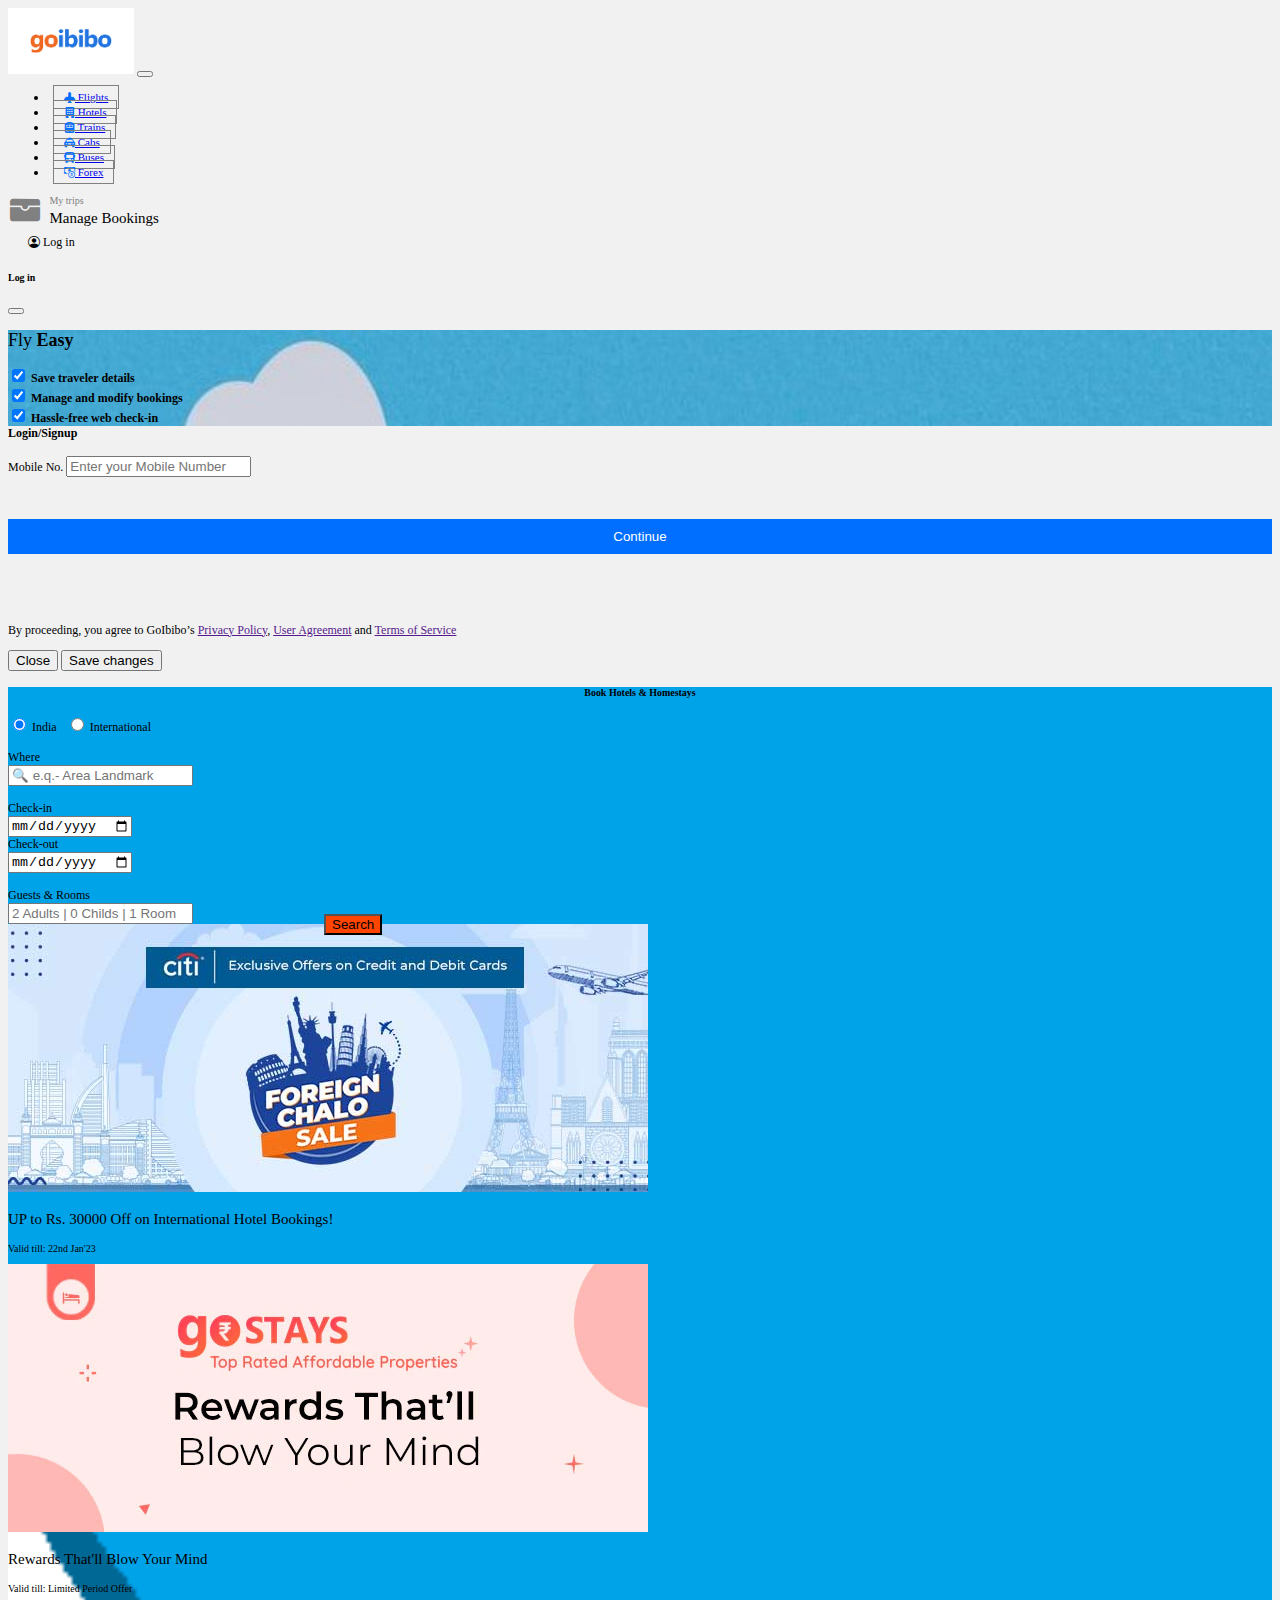
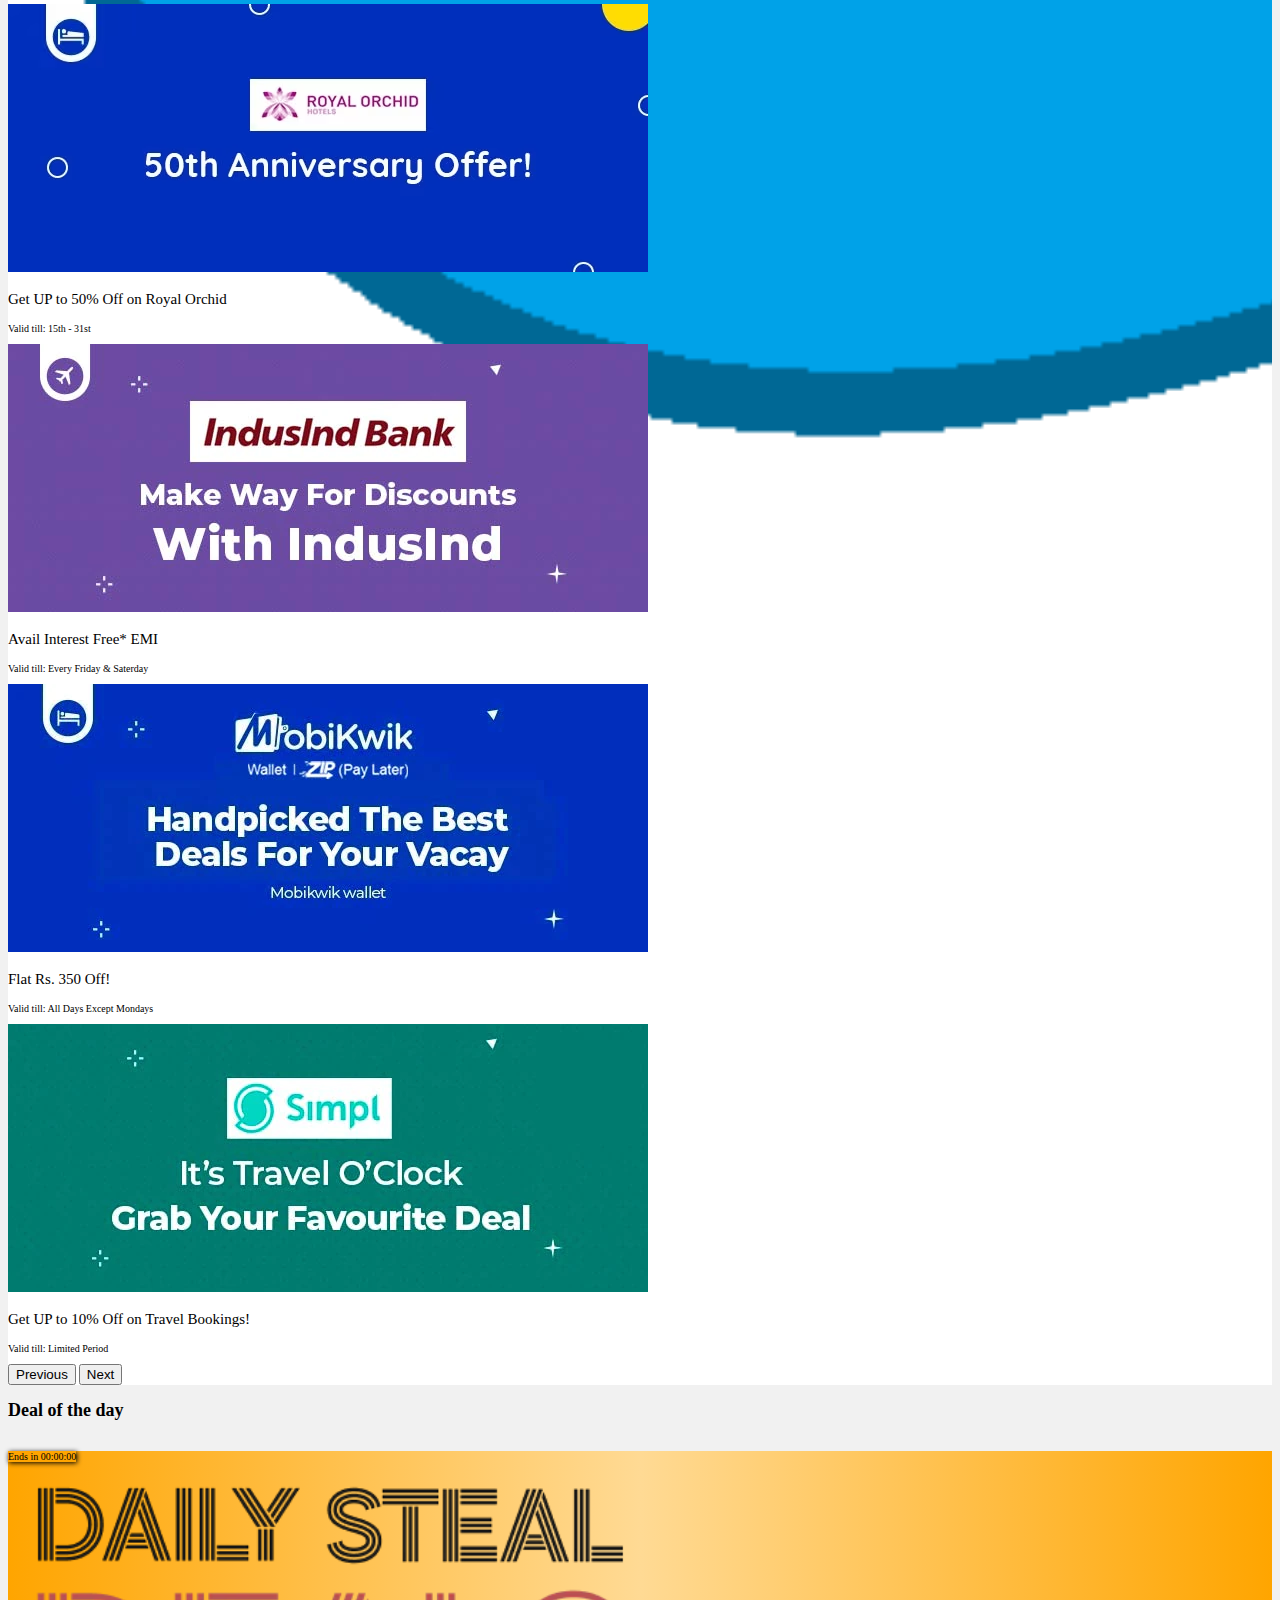
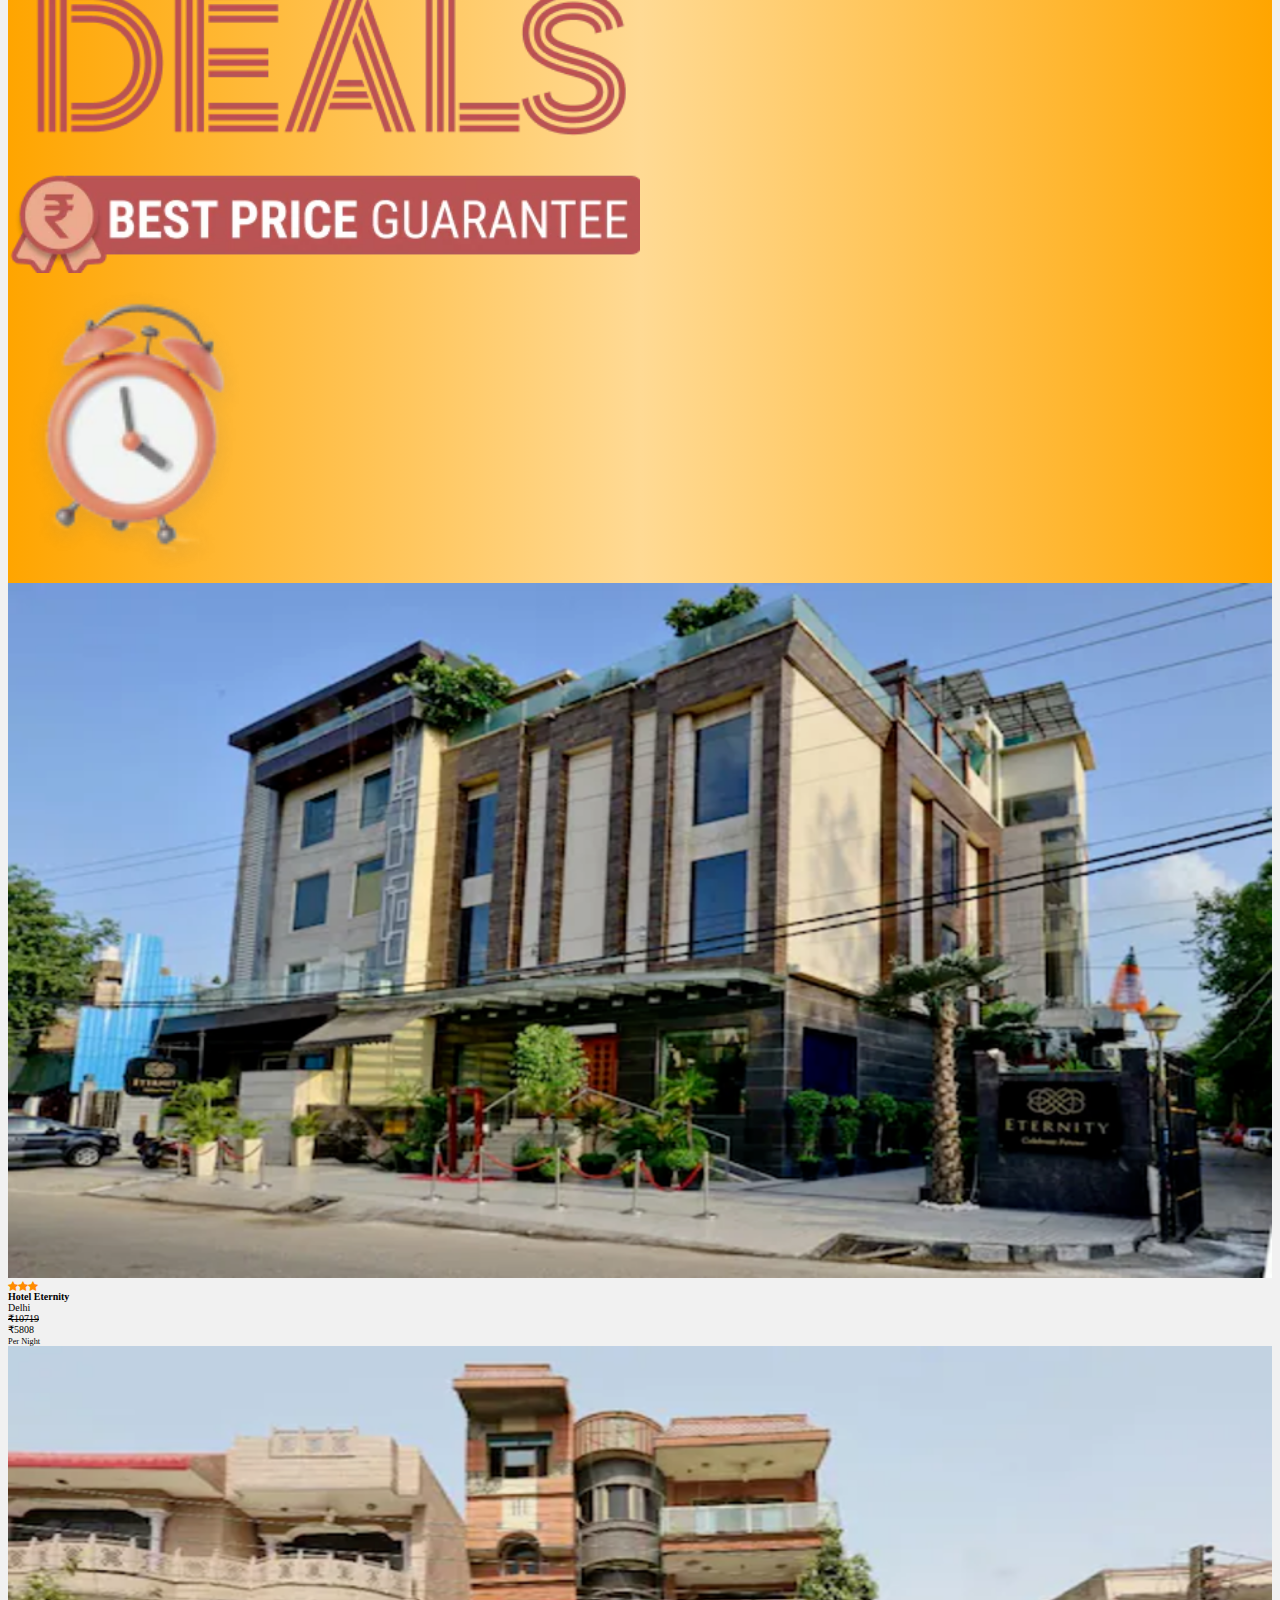
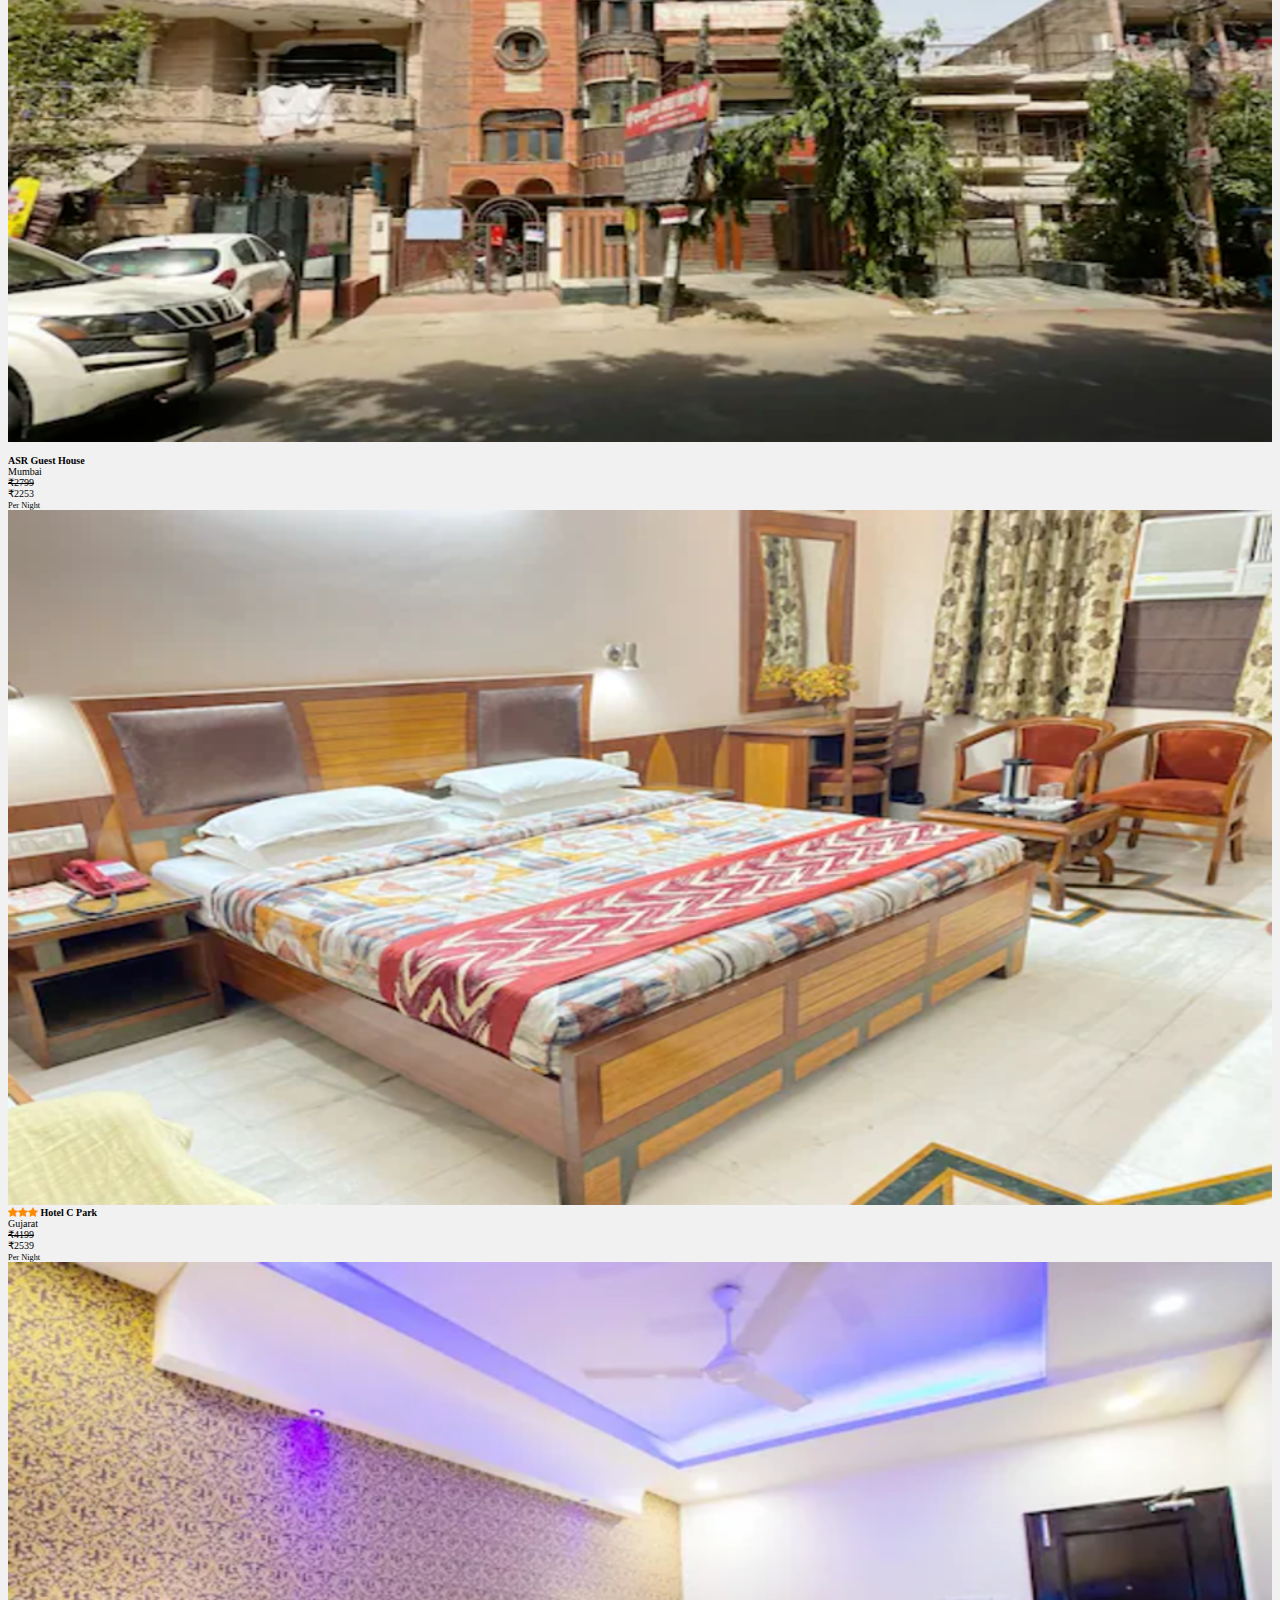
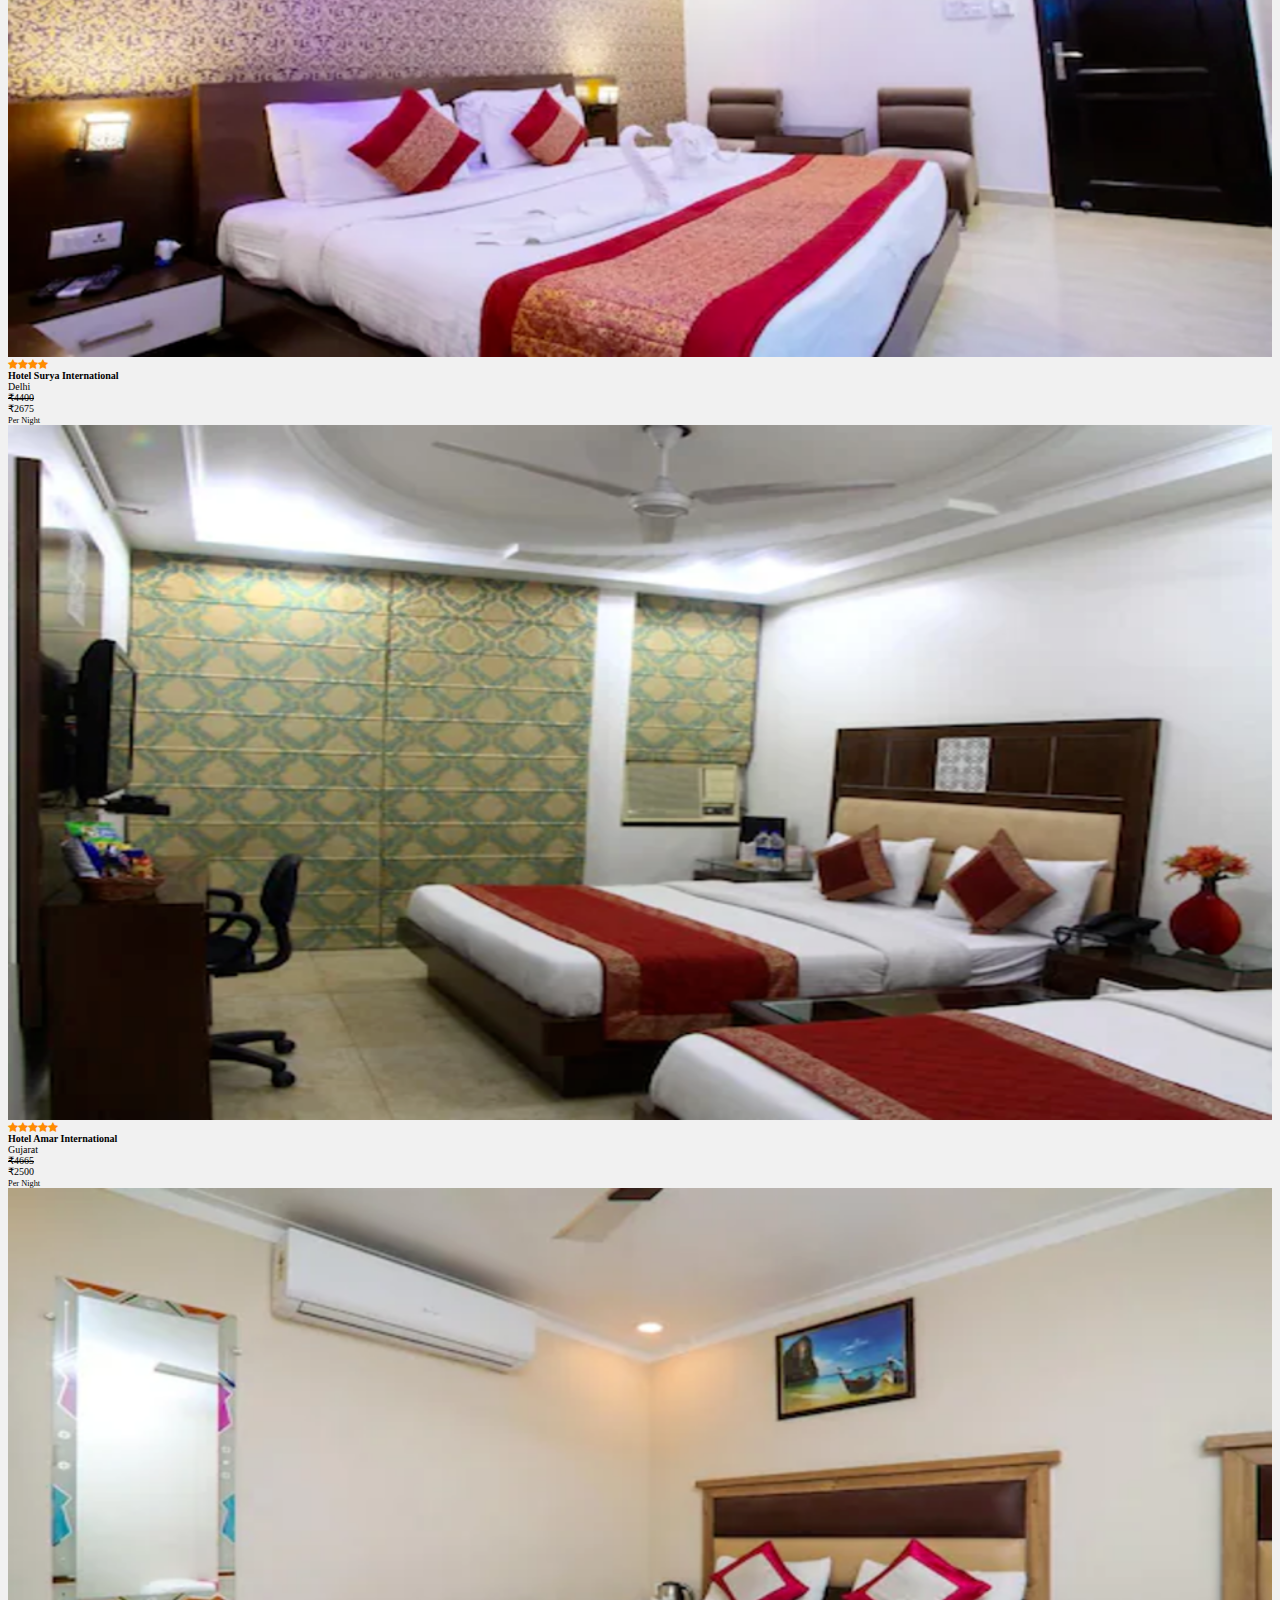
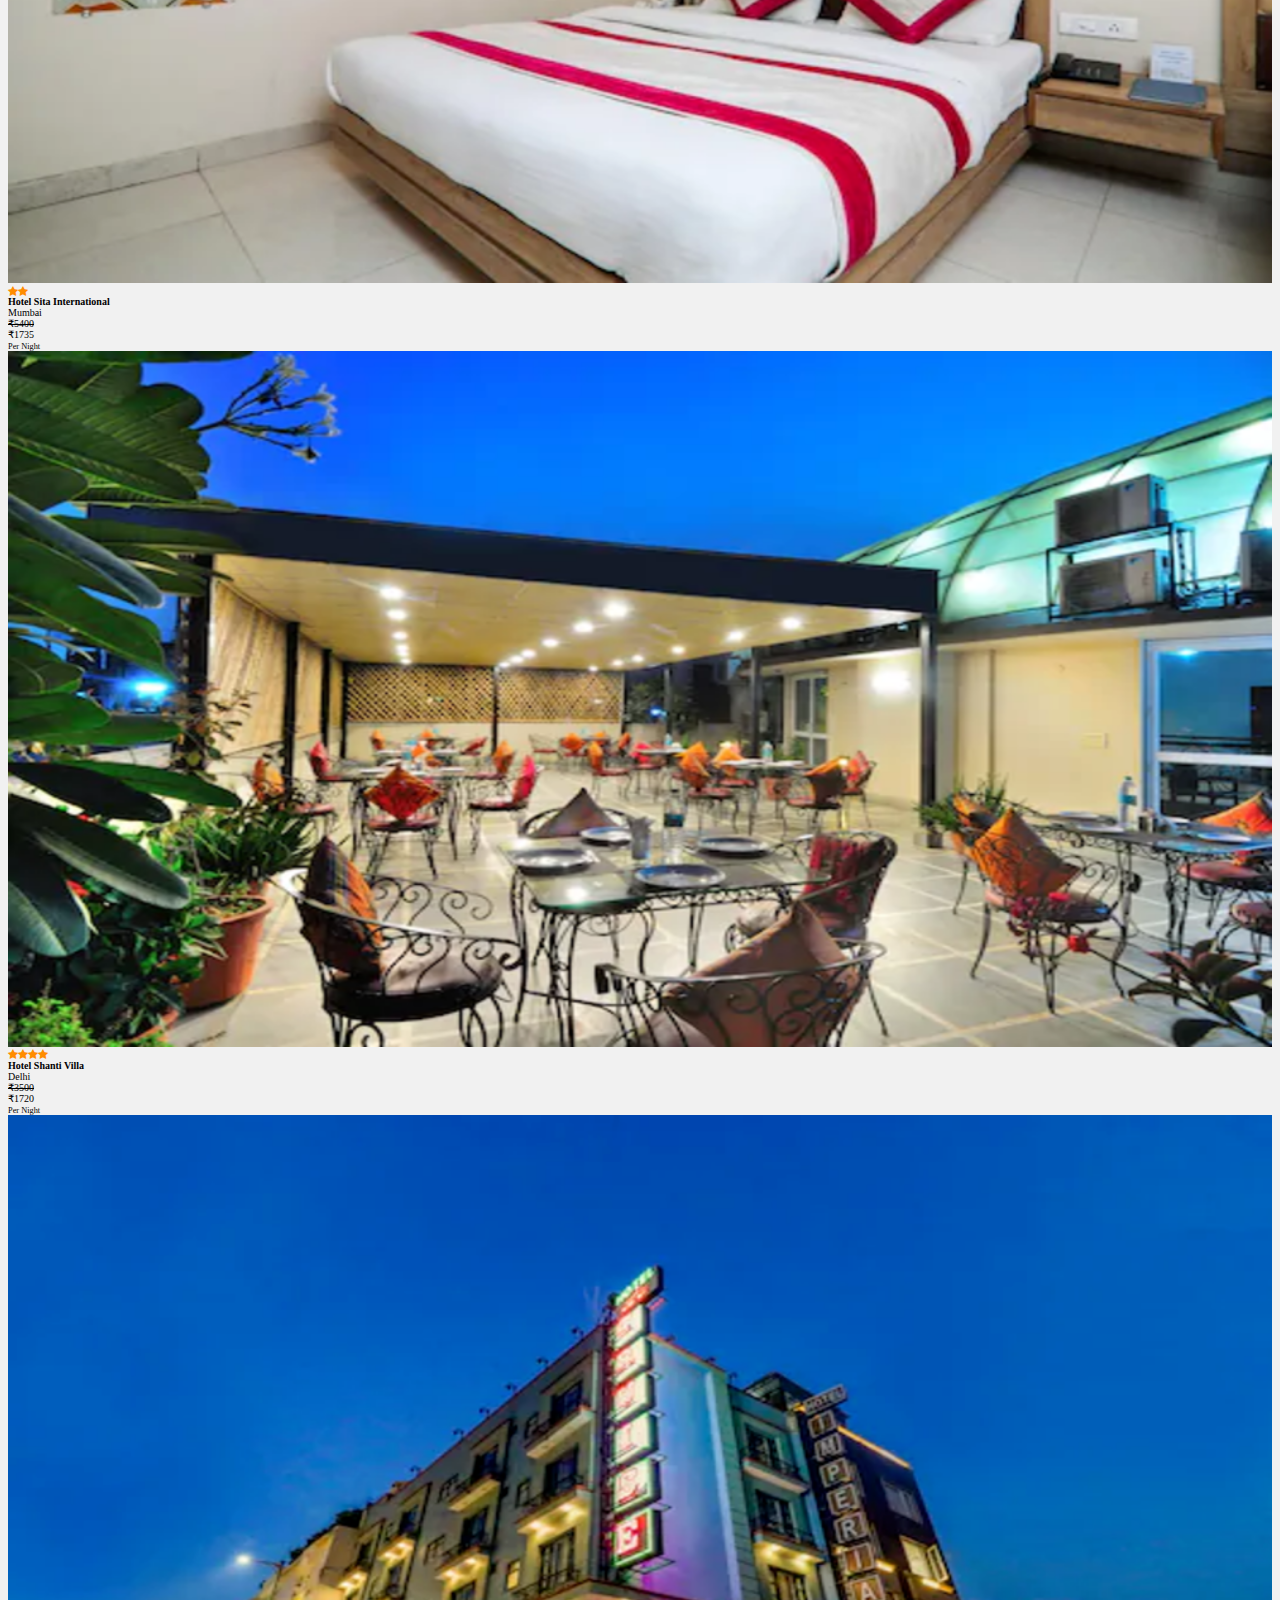
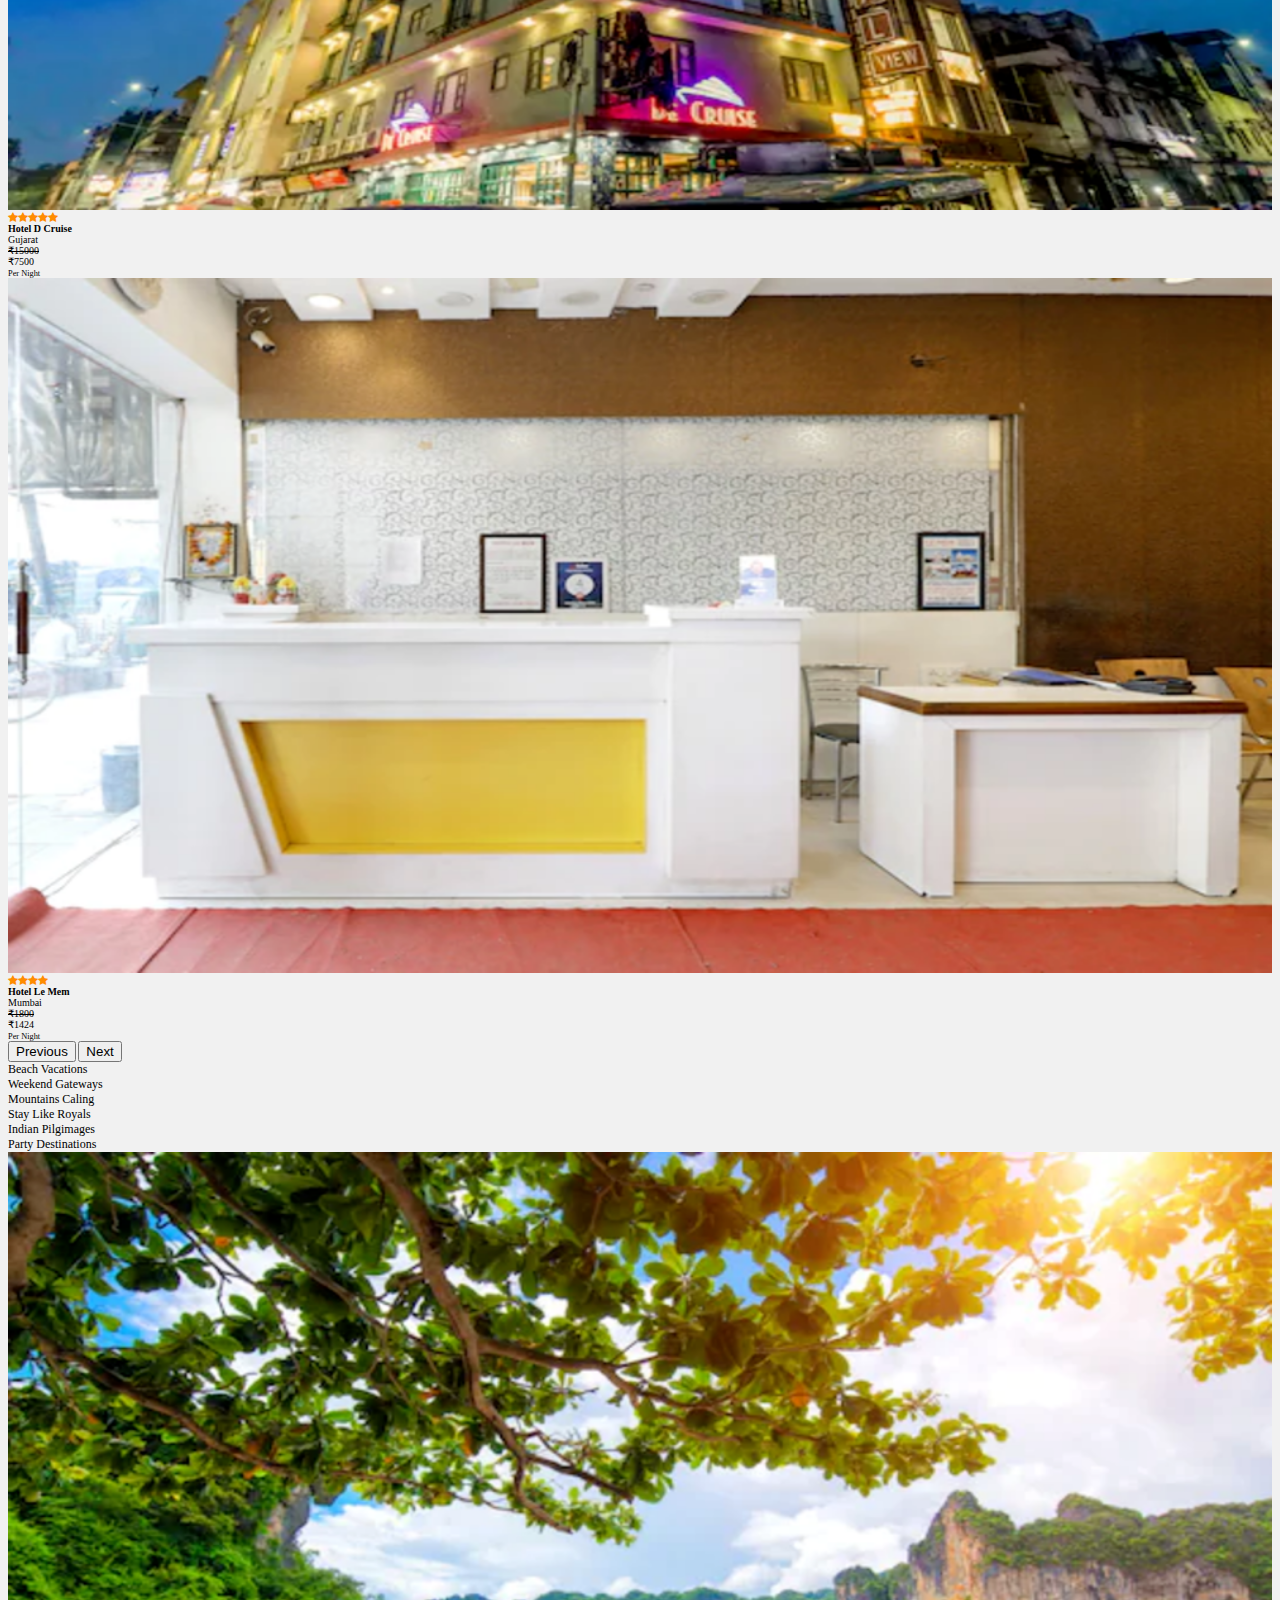
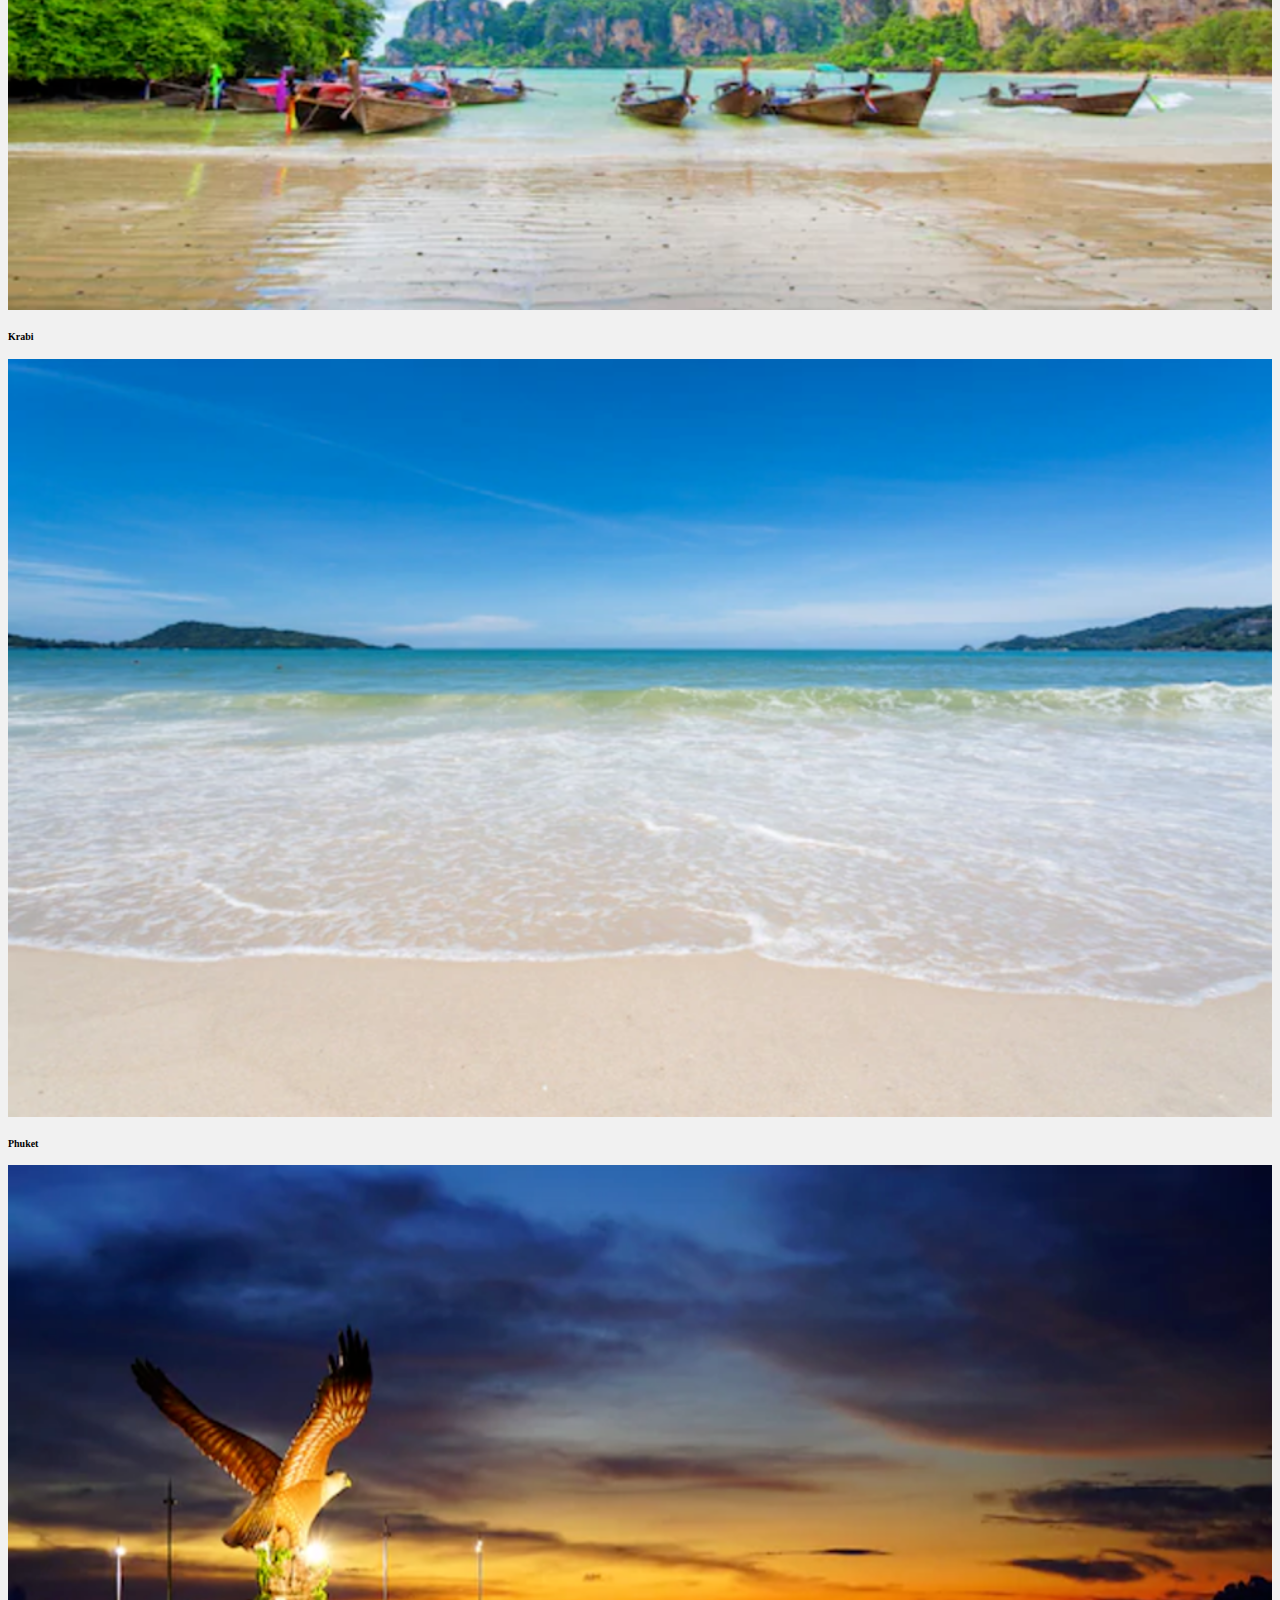
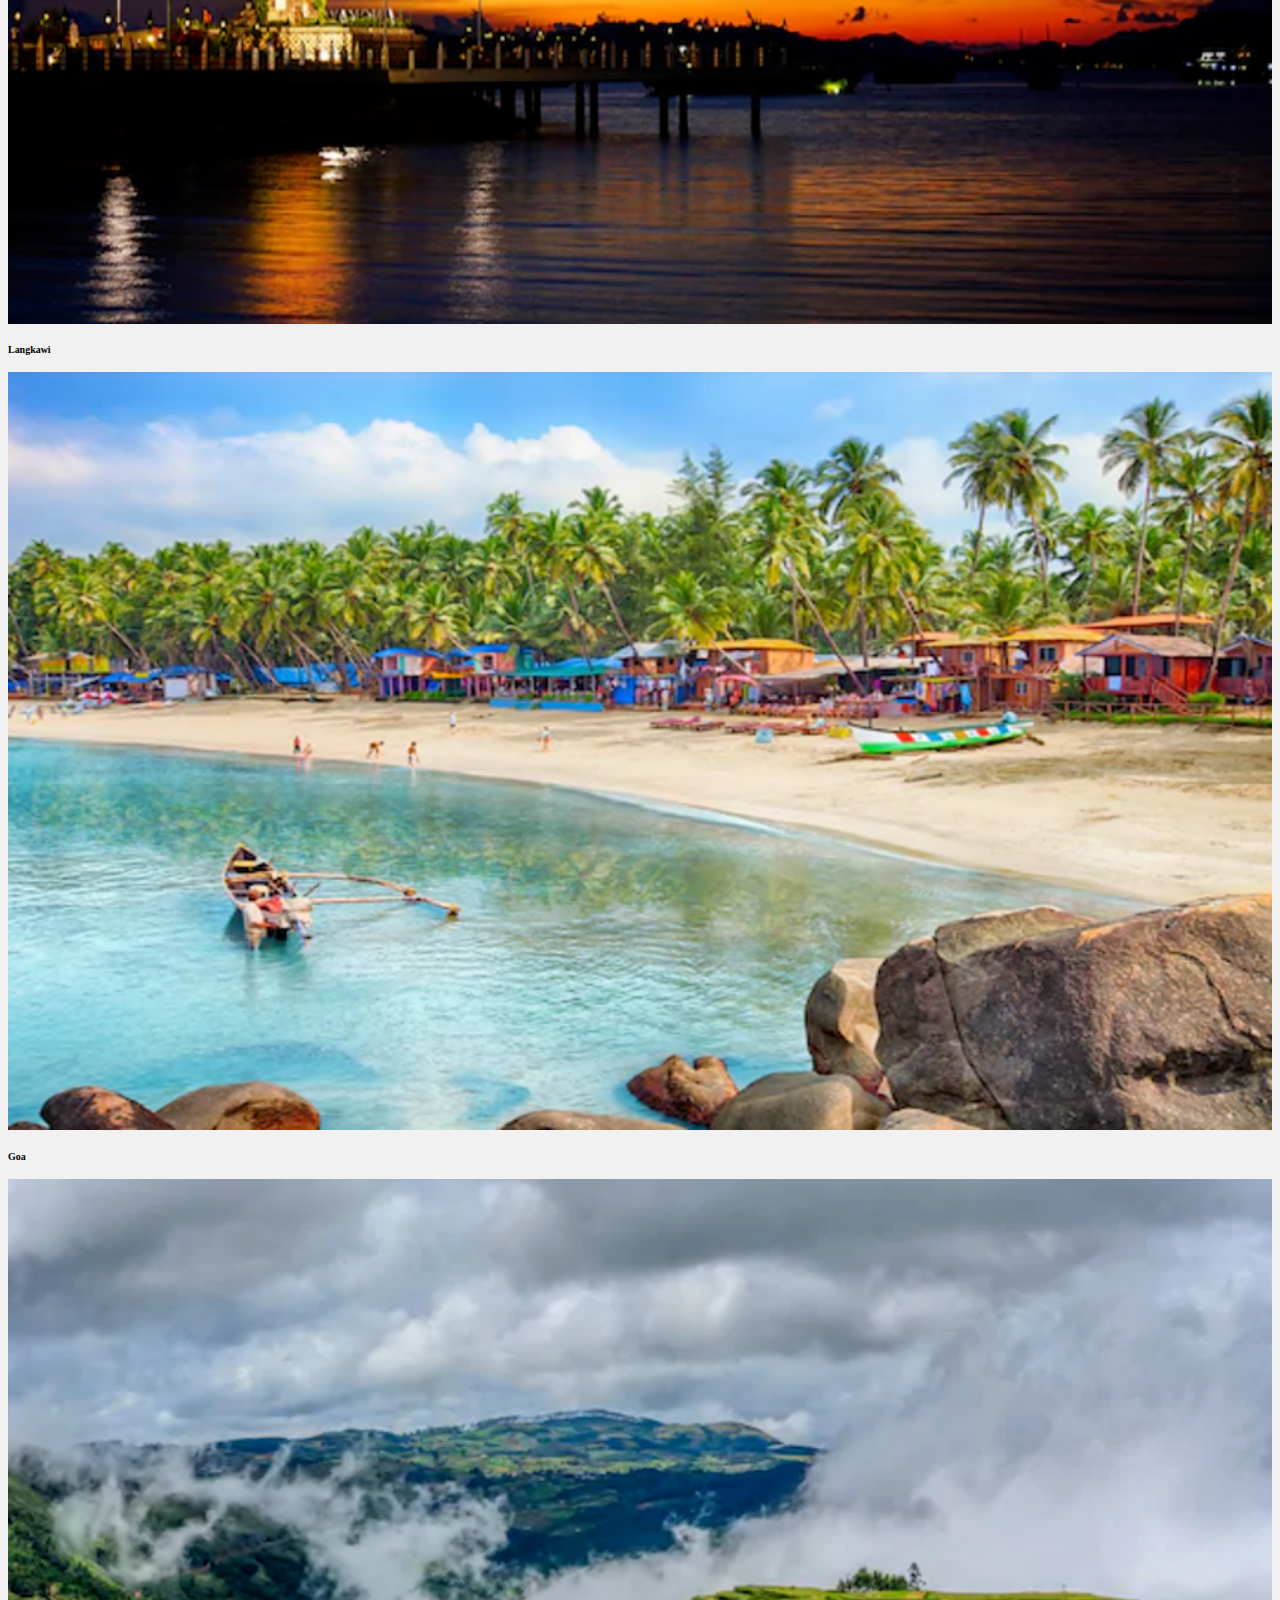
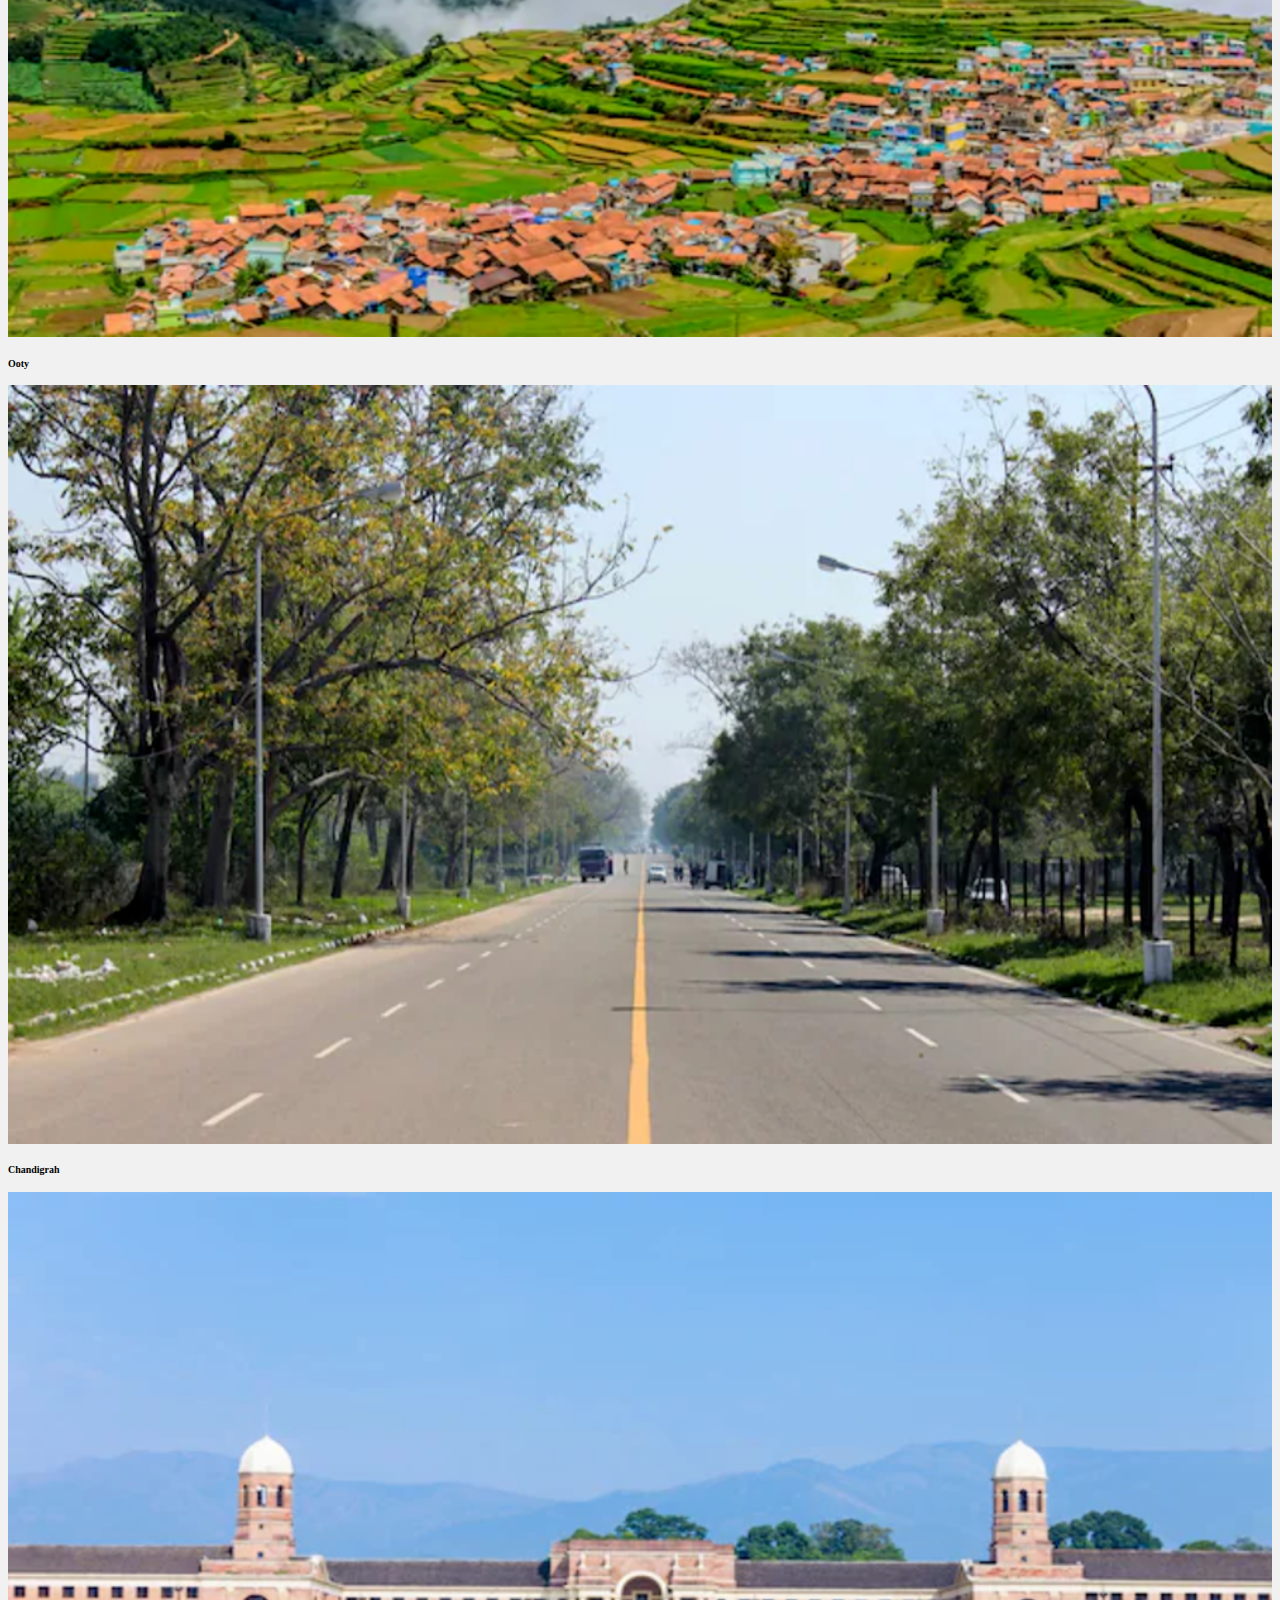
<file: goibibo/hotels.html>
<!DOCTYPE html>
<html lang="en">

<head>
    <meta charset="UTF-8">
    <meta http-equiv="X-UA-Compatible" content="IE=edge">
    <meta name="viewport" content="width=device-width, initial-scale=1.0">
    <title>goibibo hotels</title>
    <!-- Bootstrap css -->
    <link href="https://cdn.jsdelivr.net/npm/bootstrap@5.0.2/dist/css/bootstrap.min.css" rel="stylesheet"
        integrity="sha384-EVSTQN3/azprG1Anm3QDgpJLIm9Nao0Yz1ztcQTwFspd3yD65VohhpuuCOmLASjC" crossorigin="anonymous">
    <!-- Bootstrap js -->
    <script src="https://cdn.jsdelivr.net/npm/bootstrap@5.0.2/dist/js/bootstrap.bundle.min.js"
        integrity="sha384-MrcW6ZMFYlzcLA8Nl+NtUVF0sA7MsXsP1UyJoMp4YLEuNSfAP+JcXn/tWtIaxVXM"
        crossorigin="anonymous"></script>
    <!-- Bootstrap Icon -->
    <link rel="stylesheet" href="https://cdn.jsdelivr.net/npm/bootstrap-icons@1.10.3/font/bootstrap-icons.css">
    <!-- Font Awesome -->
    <link rel="stylesheet" href="https://cdnjs.cloudflare.com/ajax/libs/font-awesome/4.7.0/css/font-awesome.min.css">
    <!-- Normal Css -->
    <link rel="stylesheet" href="hotelstyle.css">
    <link rel="Icon" href="assets/goibibologo2.png">
</head>

<body>
    <nav class="navbar navbar-expand-lg navbar-light bg-white">
        <div class="container-fluid">
            <img src="assets/logo1.png" alt="" height="auto" width="10%">
            <button class="navbar-toggler" type="button" data-bs-toggle="collapse"
                data-bs-target="#navbarSupportedContent" aria-controls="navbarSupportedContent" aria-expanded="false"
                aria-label="Toggle navigation">
                <span class="navbar-toggler-icon"></span>
            </button>
            <div class="menu collapse navbar-collapse" id="navbarSupportedContent">
                <ul class="navbar-nav me-auto mb-2 mb-lg-0">
                    <li class="nav-item "><a class="nav-link active rounded-pill" aria-current="page" href="index.html"><i class="bi bi-airplane-engines-fill"></i> Flights</a></li>
                    <li class="nav-item"><a class="nav-link active rounded-pill" aria-current="page" href="hotels.html"><i class="bi bi-building-fill"></i> Hotels</a></li>
                    <li class="nav-item"><a class="nav-link active rounded-pill" aria-current="page" href="trains.html"><i class="bi bi-train-front-fill"></i> Trains</a></li>
                    <li class="nav-item"><a class="nav-link active rounded-pill" aria-current="page" href="cabs.html"><i class="bi bi-taxi-front-fill"></i> Cabs</a></li>
                    <li class="nav-item"><a class="nav-link active rounded-pill" aria-current="page" href="bus.html"><i class="bi bi-bus-front-fill"></i> Buses</a></li>
                    <li class="nav-item"><a class="nav-link active rounded-pill" aria-current="page" href="forex.html" target="_blank"><i class="bi bi-cash-coin"></i> Forex</a></li>
                </ul>
                <table class="table">
                    <tr>
                        <td rowspan="2"><i class="bi bi-wallet-fill"></i></i></td>
                        <td>My trips</td>
                    </tr>
                    <tr>
                        <td><a href="">Manage Bookings</a></td>
                    </tr>
                </table>
                <div class="btn">
                    <div class="container border" role="button" data-bs-toggle="modal" data-bs-target="#login"><i class="bi bi-person-circle text-primary"></i> Log in</div>

                    <div class="modal" tabindex="-1" id="login">
                        <div class="modal-dialog modal-lg">
                          <div class="modal-content">
                            <div class="modal-header">
                              <h5 class="modal-title">Log in</h5>
                              <button type="button" class="btn-close" data-bs-dismiss="modal" aria-label="Close"></button>
                            </div>
                            <div class="modal-body">
                                <div class="container-fluid">
                                    <div class="row text-start">
                                        <div class="col-6 half1">
                                            <h2 class="text-danger"><span style="font-weight: 100;">Fly</span> Easy</h2>
                                            <input class="checkbox" type="checkbox" checked><b> Save traveler details</b> <br>
                                            <input class="checkbox" type="checkbox" checked><b> Manage and modify bookings</b> <br>
                                            <input class="checkbox" type="checkbox" checked><b> Hassle-free web check-in</b> <br>
                                        </div>
                                        <div class="col-6 half2">
                                            <b>Login/Signup</b> <br><br>
                                            <div class="textOnInput">
                                                <label for="inputText">Mobile No.</label>
                                                <input class="form-control b1" type="text" placeholder="Enter your Mobile Number">
                                            </div> <br><br>
                                            <p><input type="submit" value="Continue" style="width: 100%; background-color: rgb(0, 110, 255);color: white; border: none; padding: 10px;"></p> <br><br><br>
                                            <p>By proceeding, you agree to GoIbibo’s <a href="">Privacy Policy</a>, <a href="">User Agreement</a> and <a href="">Terms of Service</a></p>
                                        </div>
                                    </div>
                                </div>
                            </div>
                            <div class="modal-footer">
                              <button type="button" class="btn btn-secondary" data-bs-dismiss="modal">Close</button>
                              <button type="button" class="btn btn-primary">Save changes</button>
                            </div>
                          </div>
                        </div>
                      </div>
                </div>
            </div>
        </div>
    </nav>

    <!--Main part1-->
    <div class="container-fluid mainpart p-3">
        <h5 style="text-align: center;">Book Hotels & Homestays</h5>
        <div class="container main">
            <div class="row justify-content-evenly">
                <div class="col-md-5 column1 p-4 pb-5 rounded-3 bg-white mb-5 shadow-lg">
                    <div class="row">
                        <div class="col-12">
                            <input type="radio" name="ways" id="" checked> India &nbsp;
                            <input type="radio" name="ways" id=""> International
                            <br><br>
                            <div>Where</div>
                            <input type="text" class="w-100 border-0"
                                placeholder="&#128269; e.q.- Area Landmark"><br><br>
                            <div class="row">
                                <div class="col-md-6">
                                    <div>Check-in</div>
                                    <input type="date" class="w-100 border-0">
                                </div>
                                <div class="col-md-6">
                                    <div>Check-out</div>
                                    <input type="date" class="w-100 border-0">
                                </div>
                            </div>
                            <br>
                            <div>Guests & Rooms</div>
                            <input type="text" class="w-100 border-0" placeholder="2 Adults | 0 Childs | 1 Room"><br>
                            <button class="btn w-50 text-white fs-5 rounded-pill">Search</button>
                        </div>
                    </div>
                </div>
                <div class="col-md-6">
                    <div class="row">
                        <div class="col-12">
                            <div id="carouselExampleControls" class="carousel carousel-dark slide"
                                data-bs-ride="carousel">
                                <div class="carousel-inner">
                                    <div class="carousel-item active">
                                        <div class="row justify-content-evenly">
                                            <div class="col-sm-5 p-0 rounded-3 bg-white">
                                                <img src="assets/main1.jpg" alt="" class="rounded-top w-100">
                                                <p class="main-ad2 ps-1">UP to Rs. 30000 Off on International Hotel
                                                    Bookings!</p>
                                                <p class="main-ad ps-1 text-muted">Valid till: 22nd Jan'23</p>
                                            </div>
                                            <div class="col-sm-5  p-0 rounded-3 bg-white">
                                                <img src="assets/main2.webp" alt="" class="rounded-top w-100">
                                                <p class="main-ad2 ps-1">Rewards That'll Blow Your Mind</p>
                                                <p class="main-ad ps-1 text-muted">Valid till: Limited Period Offer</p>
                                            </div>
                                        </div>
                                    </div>
                                    <div class="carousel-item">
                                        <div class="row justify-content-evenly">
                                            <div class="col-sm-5 p-0 rounded-3 bg-white">
                                                <img src="assets/main3.avif" alt="" class="rounded-top w-100">
                                                <p class="main-ad2 ps-1">Get UP to 50% Off on Royal Orchid</p>
                                                <p class="main-ad ps-1 text-muted">Valid till: 15th - 31st</p>
                                            </div>
                                            <div class="col-sm-5  p-0 rounded-3 bg-white">
                                                <img src="assets/main4.webp" alt="" class="rounded-top w-100">
                                                <p class="main-ad2 ps-1">Avail Interest Free* EMI</p>
                                                <p class="main-ad ps-1 text-muted">Valid till: Every Friday & Saterday
                                                </p>
                                            </div>
                                        </div>
                                    </div>
                                    <div class="carousel-item">
                                        <div class="row justify-content-evenly">
                                            <div class="col-sm-5 p-0 rounded-3 bg-white">
                                                <img src="assets/main5.webp" alt="" class="rounded-top w-100">
                                                <p class="main-ad2 ps-1">Flat Rs. 350 Off!</p>
                                                <p class="main-ad ps-1 text-muted">Valid till: All Days Except Mondays
                                                </p>
                                            </div>
                                            <div class="col-sm-5  p-0 rounded-3 bg-white">
                                                <img src="assets/main6.webp" alt="" class="rounded-top w-100">
                                                <p class="main-ad2 ps-1">Get UP to 10% Off on Travel Bookings!</p>
                                                <p class="main-ad ps-1 text-muted">Valid till: Limited Period</p>
                                            </div>
                                        </div>
                                    </div>
                                </div>
                                <button class="carousel-control-prev" type="button"
                                    data-bs-target="#carouselExampleControls" data-bs-slide="prev">
                                    <span class="carousel-control-prev-icon" aria-hidden="true"></span>
                                    <span class="visually-hidden">Previous</span>
                                </button>
                                <button class="carousel-control-next" type="button"
                                    data-bs-target="#carouselExampleControls" data-bs-slide="next">
                                    <span class="carousel-control-next-icon" aria-hidden="true"></span>
                                    <span class="visually-hidden">Next</span>
                                </button>
                            </div>
                        </div>
                    </div>
                </div>
            </div>
        </div>
    </div>

    <!-- main part2 -->
    <div class="container mb-5 mt-5">
        <h2>Deal of the day</h2>
        <br>
        <div class="row deal-row bg-white">
            <div class="col-12 dealofday rounded col-lg-3 pt-2 text-center align-items-end">
                <span
                    class="deal-timer ps-3 pe-3 rounded-pill">Ends in 00:00:00
                </span><br><br><br>
                <img src="assets/deal.webp" alt="" width="50%"><br>
                <img src="assets/Clock_image.webp" alt="" width="20%">
            </div>
            <div class="col-12 col-lg-9 shadow">
                <div id="carousel3" class="carousel carousel-dark slide" data-bs-ride="carousel">
                    <div class="carousel-inner">
                        <div class="carousel-item active">
                            <div class="row bg-white">
                                <div class="col-lg-4">
                                    <div class="row bg-white p-1">
                                        <div class="col-12 p-0">
                                            <img src="assets/hotelpage1.png" alt="" width="100%" class="rounded-top">
                                        </div>
                                        <div class="col-8 border">
                                            <i class="bi bi-star-fill"></i><i class="bi bi-star-fill"></i><i class="bi bi-star-fill"></i><br>
                                            <b>Hotel Eternity</b><br>
                                            Delhi
                                        </div>
                                        <div class="col-4 border">
                                            <strike>&#8377;10719</strike><br>
                                            <span class="text-danger">&#8377;5808</span> <br>
                                            <small>Per Night</small>
                                        </div>
                                    </div>
                                </div>
                                <div class="col-lg-4">
                                    <div class="row bg-white p-1">
                                        <div class="col-12 p-0">
                                            <img src="assets/hotelpage2.png" alt="" width="100%" class="rounded-top">
                                        </div>
                                        <div class="col-8 border">
                                            <br>
                                            <b>ASR Guest House</b><br>
                                            Mumbai
                                        </div>
                                        <div class="col-4 border">
                                            <strike>&#8377;2799</strike><br>
                                           <span class="text-danger"> &#8377;2253</span> <br>
                                            <small>Per Night</small>
                                        </div>
                                    </div>
                                </div>
                                <div class="col-lg-4">
                                    <div class="row bg-white p-1">
                                        <div class="col-12 p-0">
                                            <img src="assets/hotelpage3.png" alt="" width="100%" class="rounded-top">
                                        </div>
                                        <div class="col-8 border">
                                            <i class="bi bi-star-fill"></i><i class="bi bi-star-fill"></i><i class="bi bi-star-fill"></i>
                                            <b>Hotel C Park</b><br>
                                            Gujarat
                                        </div>
                                        <div class="col-4 border">
                                            <strike>&#8377;4199</strike><br>
                                            <span class="text-danger">&#8377;2539</span> <br>
                                            <small>Per Night</small>
                                        </div>
                                    </div>
                                </div>
                            </div>
                        </div>
                        <div class="carousel-item">
                            <div class="row bg-white">
                                <div class="col-lg-4">
                                    <div class="row bg-white p-1">
                                        <div class="col-12 p-0">
                                            <img src="assets/hotelpage4.png" alt="" width="100%" class="rounded-top">
                                        </div>
                                        <div class="col-8 border">
                                            <i class="bi bi-star-fill"></i><i class="bi bi-star-fill"></i><i class="bi bi-star-fill"></i><i class="bi bi-star-fill"></i><br>
                                            <b>Hotel Surya International</b><br>
                                            Delhi
                                        </div>
                                        <div class="col-4 border">
                                            <strike>&#8377;4400</strike><br>
                                            <span class="text-danger">&#8377;2675 </span><br>
                                            <small>Per Night</small>
                                        </div>
                                    </div>
                                </div>
                                <div class="col-lg-4">
                                    <div class="row bg-white p-1">
                                        <div class="col-12 p-0">
                                            <img src="assets/hotelpage5.png" alt="" width="100%" class="rounded-top">
                                        </div>
                                        <div class="col-8 border">
                                            <i class="bi bi-star-fill"></i><i class="bi bi-star-fill"></i><i class="bi bi-star-fill"></i><i class="bi bi-star-fill"></i><i class="bi bi-star-fill"></i><br>
                                            <b>Hotel Amar International</b><br>
                                            Gujarat
                                        </div>
                                        <div class="col-4 border">
                                            <strike>&#8377;4665</strike><br>
                                            <span class="text-danger">&#8377;2500</span> <br>
                                            <small>Per Night</small>
                                        </div>
                                    </div>
                                </div>
                                <div class="col-lg-4">
                                    <div class="row bg-white p-1">
                                        <div class="col-12 p-0">
                                            <img src="assets/hotelpage6.png" alt="" width="100%" class="rounded-top">
                                        </div>
                                        <div class="col-8 border">
                                            <i class="bi bi-star-fill"></i><i class="bi bi-star-fill"></i><br>
                                            <b>Hotel Sita International</b><br>
                                            Mumbai
                                        </div>
                                        <div class="col-4 border">
                                            <strike>&#8377;5400</strike><br>
                                            <span class="text-danger">&#8377;1735</span> <br>
                                            <small>Per Night</small>
                                        </div>
                                    </div>
                                </div>
                            </div>
                        </div>
                        <div class="carousel-item">
                            <div class="row bg-white">
                                <div class="col-lg-4">
                                    <div class="row bg-white p-1">
                                        <div class="col-12 p-0">
                                            <img src="assets/hotelpage7.png" alt="" width="100%" class="rounded-top">
                                        </div>
                                        <div class="col-8 border">
                                            <i class="bi bi-star-fill"></i><i class="bi bi-star-fill"></i><i class="bi bi-star-fill"></i><i class="bi bi-star-fill"></i><br>
                                            <b>Hotel Shanti Villa</b><br>
                                            Delhi
                                        </div>
                                        <div class="col-4 border">
                                            <strike>&#8377;3500</strike><br>
                                            <span class="text-danger">&#8377;1720</span> <br>
                                            <small>Per Night</small>
                                        </div>
                                    </div>
                                </div>
                                <div class="col-lg-4">
                                    <div class="row bg-white p-1">
                                        <div class="col-12 p-0">
                                            <img src="assets/hotelpage8.png" alt="" width="100%" class="rounded-top">
                                        </div>
                                        <div class="col-8 border">
                                            <i class="bi bi-star-fill"></i><i class="bi bi-star-fill"></i><i class="bi bi-star-fill"></i><i class="bi bi-star-fill"></i><i class="bi bi-star-fill"></i><br>
                                            <b>Hotel D Cruise</b><br>
                                            Gujarat
                                        </div>
                                        <div class="col-4 border">
                                            <strike>&#8377;15000</strike><br>
                                            <span class="text-danger">&#8377;7500</span> <br>
                                            <small>Per Night</small>
                                        </div>
                                    </div>
                                </div>
                                <div class="col-lg-4">
                                    <div class="row bg-white p-1">
                                        <div class="col-12 p-0">
                                            <img src="assets/hotelpage9.png" alt="" width="100%" class="rounded-top">
                                        </div>
                                        <div class="col-8 border">
                                            <i class="bi bi-star-fill"></i><i class="bi bi-star-fill"></i><i class="bi bi-star-fill"></i><i class="bi bi-star-fill"></i><br>
                                            <b>Hotel Le Mem</b><br>
                                            Mumbai
                                        </div>
                                        <div class="col-4 border">
                                            <strike>&#8377;1800</strike><br>
                                            <span class="text-danger">&#8377;1424 </span><br>
                                            <small>Per Night</small>
                                        </div>
                                    </div>
                                </div>
                            </div>
                        </div>
                    </div>
                    <button class="carousel-control-prev" type="button" data-bs-target="#carousel3" data-bs-slide="prev">
                      <span class="carousel-control-prev-icon" aria-hidden="true"></span>
                      <span class="visually-hidden">Previous</span>
                    </button>
                    <button class="carousel-control-next" type="button" data-bs-target="#carousel3" data-bs-slide="next">
                      <span class="carousel-control-next-icon" aria-hidden="true"></span>
                      <span class="visually-hidden">Next</span>
                    </button>
                  </div>
            </div>
        </div>
    </div>

    <!-- main part3 -->
    <div class="container bg-white shadow">
        <div class="row text-center mt-2 rounded-top">
            <div class="col-md-2 mainpart3 p-3">Beach Vacations</div>
            <div class="col-md-2 mainpart3 p-3">Weekend Gateways</div>
            <div class="col-md-2 mainpart3 p-3">Mountains Caling</div>
            <div class="col-md-2 mainpart3 p-3">Stay Like Royals</div>
            <div class="col-md-2 mainpart3 p-3">Indian Pilgimages</div>
            <div class="col-md-2 mainpart3 p-3">Party Destinations</div>
        </div>
        <div id="carousel4" class="carousel carousel-dark slide mt-2 " data-bs-ride="carousel">
            <div class="carousel-inner">
                <div class="carousel-item active">
                    <div class="row">
                        <div class="col-md-6 col-lg-3">
                            <img src="assets/beach1.png" alt="" width="100%">
                            <h5>Krabi</h5>
                        </div>
                        <div class="col-md-6 col-lg-3">
                            <img src="assets/beach2.png" alt="" width="100%">
                            <h5>Phuket</h5>
                        </div>
                        <div class="col-md-6 col-lg-3">
                            <img src="assets/beach3.png" alt="" width="100%">
                            <h5>Langkawi</h5>
                        </div>
                        <div class="col-md-6 col-lg-3">
                            <img src="assets/beach4.png" alt="" width="100%">
                            <h5>Goa</h5>
                        </div>
                    </div>
                </div>
                <div class="carousel-item">
                    <div class="row">
                        <div class="col-md-6 col-lg-3">
                            <img src="assets/weekend1.png" alt="" width="100%">
                            <h5>Ooty</h5>
                        </div>
                        <div class="col-md-6 col-lg-3">
                            <img src="assets/weekend2.png" alt="" width="100%">
                            <h5>Chandigrah</h5>
                        </div>
                        <div class="col-md-6 col-lg-3">
                            <img src="assets/weekend3.png" alt="" width="100%">
                            <h5>Dehradun</h5>
                        </div>
                        <div class="col-md-6 col-lg-3">
                            <img src="assets/weekend4.png" alt="" width="100%">
                            <h5>Mannur</h5>
                        </div>
                    </div>
                </div>
                <div class="carousel-item">
                    <div class="row">
                        <div class="col-md-6 col-lg-3">
                            <img src="assets/mountin1.png" alt="" width="100%">
                            <h5>Ooty</h5>
                        </div>
                        <div class="col-md-6 col-lg-3">
                            <img src="assets/mountain2.png" alt="" width="100%">
                            <h5>Shimla</h5>
                        </div>
                        <div class="col-md-6 col-lg-3">
                            <img src="assets/mountain3.png" alt="" width="100%">
                            <h5>Mannur</h5>
                        </div>
                        <div class="col-md-6 col-lg-3">
                            <img src="assets/mountain4.png" alt="" width="100%">
                            <h5>Manali</h5>
                        </div>
                    </div>
                </div>
                <div class="carousel-item">
                    <div class="row">
                        <div class="col-md-6 col-lg-3">
                            <img src="assets/royal1.png" alt="" width="100%">
                            <h5>Jodhpur</h5>
                        </div>
                        <div class="col-md-6 col-lg-3">
                            <img src="assets/royal2.png" alt="" width="100%">
                            <h5>Udaipur</h5>
                        </div>
                        <div class="col-md-6 col-lg-3">
                            <img src="assets/royal3.png" alt="" width="100%">
                            <h5>Abu Dabi</h5>
                        </div>
                        <div class="col-md-6 col-lg-3">
                            <img src="assets/royal4.png" alt="" width="100%">
                            <h5>Dubai</h5>
                        </div>
                    </div>
                </div>
                <div class="carousel-item">
                    <div class="row">
                        <div class="col-md-6 col-lg-3">
                            <img src="assets/indian1.png" alt="" width="100%">
                            <h5>Tirupati</h5>
                        </div>
                        <div class="col-md-6 col-lg-3">
                            <img src="assets/indian2.png" alt="" width="100%">
                            <h5>Varanasi</h5>
                        </div>
                        <div class="col-md-6 col-lg-3">
                            <img src="assets/indian3.png" alt="" width="100%">
                            <h5>Puri</h5>
                        </div>
                        <div class="col-md-6 col-lg-3">
                            <img src="assets/indian4.png" alt="" width="100%">
                            <h5>Bhubneshwar</h5>
                        </div>
                    </div>
                </div>
                <div class="carousel-item">
                    <div class="row">
                        <div class="col-md-6 col-lg-3">
                            <img src="assets/party1.png" alt="" width="100%">
                            <h5>Amsterdam</h5>
                        </div>
                        <div class="col-md-6 col-lg-3">
                            <img src="assets/party2.png" alt="" width="100%">
                            <h5>Hond Kong</h5>
                        </div>
                        <div class="col-md-6 col-lg-3">
                            <img src="assets/party3.png" alt="" width="100%">
                            <h5>Mumbai</h5>
                        </div>
                        <div class="col-md-6 col-lg-3">
                            <img src="assets/party4.png" alt="" width="100%">
                            <h5>Pattaya</h5>
                        </div>
                    </div>
                </div>
            </div>
            <button class="carousel-control-prev" type="button" data-bs-target="#carousel4" data-bs-slide="prev">
              <span class="carousel-control-prev-icon" aria-hidden="true"></span>
              <span class="visually-hidden">Previous</span>
            </button>
            <button class="carousel-control-next" type="button" data-bs-target="#carousel4" data-bs-slide="next">
              <span class="carousel-control-next-icon" aria-hidden="true"></span>
              <span class="visually-hidden">Next</span>
            </button>
          </div>  
    </div>

    <!-- main part4 -->
    <div class="container mt-5 mb-5 ">
        <div class="row justify-content-evenly">
            <div class="col-10 "><img src="assets/download.png" alt="" width="100%" class="shadow-lg"></div>
        </div>
    </div>

    <!-- imagegallery part5 -->
    <div class="container">
        <div class="row">
            <div class="col-lg-4 main-imggallery p-1">
                <img class="imggallery" src="assets/imggallery1.png" alt="" width="100%">
                <p class="notes">
                    Maldives <br>
                    <span>An Ultimed luxurious nd romantic holiday destination </span>
                </p>
            </div>
            <div class="col-lg-4">
                <div class="row p-1">
                    <div class="main-imggallery col-md-6 col-lg-12 p-1">
                        <img class="imggallery" src="assets/imggallery2.png" alt="" width="100%">
                        <p class="notes">
                            Krabi <br>
                            <span>A quaint destination featuring endless natural beauty </span>
                        </p>
                    </div>
                    <div class="main-imggallery col-md-6 col-lg-12 p-1 ">
                        <img class="imggallery" src="assets/imggallery3.png" alt="" width="100%">
                        <p class="notes">
                            Goa <br>
                            <span>An idylic combination of the sun, sand and sea </span>
                        </p>
                    </div>
                </div>
            </div>
            <div class="col-lg-4">
                <div class="row p-1">
                    <div class="main-imggallery col-md-6 col-lg-12 p-1">
                        <img class="imggallery" src="assets/imggallery5.png" alt="" width="100%">
                        <p class="notes">
                            Bengaluru <br>
                            <span>Technologu hub of India </span>
                        </p>
                    </div>
                    <div class="main-imggallery col-md-6 col-lg-12 p-1">
                        <img class="imggallery" src="assets/imggallery6.png" alt="" width="100%">
                        <p class="notes">
                            Pattaya <br>
                            <span>A lively and vibrant coastal city. </span>
                        </p>
                    </div>
                </div>
            </div>
        </div>
        <div class="row">
            <div class="col-lg-4">
                <div class="row p-1">
                    <div class="main-imggallery col-md-6 col-lg-12 p-1">
                        <img class="imggallery" src="assets/imggallery6.png" alt="" width="100%">
                        <p class="notes">
                            Mysore <br>
                            <span>A Royal city with grand palaces and heritage sites </span>
                        </p>
                    </div>
                    <div class="main-imggallery col-md-6 col-lg-12 p-1 ">
                        <img class="imggallery" src="assets/imggallery7.png" alt="" width="100%">
                        <p class="notes">
                            Mumbai <br>
                            <span>Cosmopolitan and financial capital of india</span>
                        </p>
                    </div>
                </div>
            </div>
            <div class="col-lg-4">
                <div class="row p-1">
                    <div class="main-imggallery col-md-6 col-lg-12 p-1">
                        <img class="imggallery" src="assets/imggallery8.png" alt="" width="100%">
                        <p class="notes">
                            Manali <br>
                            <span>Panoramic views of snow-laden mountains and dense deodar trees</span>
                        </p>
                    </div>
                    <div class="main-imggallery col-md-6 col-lg-12 p-1">
                        <img class="imggallery" src="assets/imggallery9.png" alt="" width="100%">
                        <p class="notes">
                            Shimla <br>
                            <span>Endearing combination of snow-covered peaks and blue sky </span>
                        </p>
                    </div>
                </div>
            </div>
            <div class="col-lg-4 main-imggallery p-1">
                <img class="imggallery" src="assets/imggallery10.png" alt="" width="100%">
                <p class="notes">
                    Phuket <br>
                    <span>A tropical paradise boasting of stunning beaches </span>
                </p>
            </div>
        </div>
    </div>

    <!-- Q&A part6 -->
    <div class="container bg-white p-3 mt-5 shadow">
        <h3 class="p-3">Hotel Booking FAQs</h3>
        <hr>
        <table>
            <tr>
                <td>1.</td>
                <td>What are the advantages of online hotel booking?</td>
            </tr>
            <tr>
                <td style="vertical-align: baseline;">→</td>
                <td><p class="answers">Online hotel booking comes with great advantages for travellers. <br>

                    1.You can book hotels in India or even International hotels sitting at home in few simple clicks
                    <br>
                    2.You can quickly check reviews, images, ratings and amenities of all the hotels at one place and
                    compare hotels to suit your preferences for hotel booking <br>
                    3.You can avail great discounts and offers on hotel booking through Goibibo <br>
                    4.Avoiding the last-minute hotel search in an unknown city with high prices, you can book a suitable
                    stay for yourself at reasonable prices online <br>
                    5.You can avail attractive deals and cashback offers on digital payment options like credit cards,
                    debit cards and e-wallets <br>
                    6.You can customize your hotel to stay with plenty of room plans available <br>
                    7.You can read the hotel policies online and experience a hassle-free stay</p></td>
            </tr>
        </table>
        <hr>
        <table>
            <tr>
                <td>2.</td>
                <td>In current situation of Corona pandemic (Covid 19), where can we find safe and well sanitized
                    hotels?</td>
            </tr>
            <tr>
                <td style="vertical-align: baseline;">→</td>
                <td><p class="answers">Goibibo in collaboration with various hotels have introduced goSafe Hotels, a collection of well sanitized hotels with trained staff who follow safe Practices at all times. These hotels have a Safe and Hygienic environment with daily disinfection of rooms, fresh room linens, regular sanitization of common areas, safe kitchen practices, maintenance of social distancing, guest and staff temperature check. The staff is trained on safe Practices and equipped with masks and gloves at all times. Some of the popular cities where you can find these safe and hygienic hotels are Goa, Mumbai, Delhi, Bangalore and many more. You can choose from wide variety of these well sanitised and clean hotels on Goibibo at best prices.</p></td>
            </tr>
        </table>
        <hr>
        <table>
            <tr>
                <td>3.</td>
                <td>What are the popular Indian cities which are frequently visited by people?</td>
            </tr>
            <tr>
                <td style="vertical-align: baseline;">→</td>
                <td><p class="answers">India has been popular among visitors as it offers wide spectrum of experiences and landscapes.
                    People travel in India for 3 main purposes: Business, Leisure & Religious. <br>

                    Some of the popular Indian cities which visitors travel for Business purpose are Mumbai, Delhi, Bangalore, Ahmedabad, Kolkata, Pune and Hyderabad. These cities are pillars of India for all economic activities. These cities have plethora of Hotels which are suitable for all kind of business travellers looking for Hotel Booking. You can easily book Hotels in Delhi, Hotels in Mumbai, Hotels in Bangalore, Hotels in Pune, Hotels in Hyderabad and in many other cities from Goibibo. <br>

                    Similarly, there are various Indian cities which are famous for Leisure travel. Popular ones are Goa, Jaipur, Manali, Pondicherry, Ooty and Nainital. These cities also have wide variety of Hotel and alternate accommodation options for Couples and families. Goibibo is best platform to book Hotels in Goa, Hotels in Jaipur, Hotels in Manali, Hotels in Pondicherry, Hotels in Nainital and many such leisure cities. <br>

                    India being a country of diversified culture and religions, has many popular religious places. Some of these popular cities where visitors travel for religious purpose are Katra, Shirdi, Amritsar, Tirupati and Puri. These cities have also huge options in accommodation, right from budget category hotels to Luxury Hotels. Goibibo makes online hotel booking convenient for booking Hotels in Katra, Hotels in Shirdi, Hotels in Amritsar, Hotels in Tirupati, Hotels in Puri and many other such cities in India.</p></td>
            </tr>
        </table>
        <hr>
        <table>
            <tr>
                <td>4.</td>
                <td>Which Indian Hotels are popular among travellers for Online Hotel Booking?</td>
            </tr>
            <tr>
                <td style="vertical-align: baseline;">→</td>
                <td><p class="answers">India being a traveller paradise attracts visitors from all over the world and also has plethora of hotels which are suitable for all kind of tourists. One can find these wide variety of hotels on Goibibo platform, as it has the largest number of Indian hotels available for Online Hotel Booking.
                    <br>
                Some of the popular Indian hotels in business cities like Mumbai, Delhi, Hyderabad and Chennai are The Taj Mahal Hotel Mumbai, Grand Hyatt Mumbai, The Lalit Mumbai, Trident Mumbai, Le Meridien Delhi, Hotel Taj Palace Delhi, The Lalit Delhi, Novotel Hyderabad, Park Hyatt Hyderabad, Hyatt Regency Chennai and The Hilton Chennai. These hotels are preferred by not just business travellers but by all kind of visitors who prefer luxury stay. <br>

                Many visitors travel to India for leisure purpose hence they prefer Indian cities like Goa, Jaipur, Udaipur, Coorg and many other such cities. Some of the popular hotels in these leisure cities are Grand Hyatt Goa, W Goa, The Leela Goa, Taj Exotica Goa, Fairmont Jaipur, Marriott Jaipur, Radisson Blu Jaipur, The Leela Palace Udaipur, Taj Lake Palace Udaipur, The Oberoi Udaivilas, The Tamara Coorg and Heritage Resort Coorg. One can book all these hotels online at best prices on Goibibo with the convenience of paying through multiple pay modes including Pay at Hotel option.</p></td>
            </tr>
        </table>
        <hr>
        <table>
            <tr>
                <td>5.</td>
                <td>What are the popular International Cities for Online Hotel Booking?</td>
            </tr>
            <tr>
                <td style="vertical-align: baseline;">→</td>
                <td><p class="answers">There are various cities in the World which are famous among travellers. Some of these popular International cities which see a lot of demand in Online Hotel Booking business are Dubai, Singapore, Phuket, Maldives, Paris, London and Bali. Goibibo has huge number of hotels on its platform available for booking Hotels in Dubai, Hotels in Singapore, Hotels in Phuket, Hotels in Maldives, Hotels in Paris, Hotels in Bali and even many more International cities. Customers can easily book these hotels on Goibibo with the convenience of multiple payment options. <br>

                Goibibo being a leading travel website in India has the largest number of hotels on its platform. Not just great prices and great offers, but Goibibo also has the largest collection of hotel reviews, which is very useful in terms of choosing a right hotel for your stay. Goibibo makes online hotel booking even more convenient by offering Free Cancellation, Instant Refund and 24 hour customer support.</p></td>
            </tr>
        </table>
        <hr>
        <table>
            <tr>
                <td>6.</td>
                <td>How can I do a hotel booking at the lowest price through Goibibo?</td>
            </tr>
            <tr>
                <td style="vertical-align: baseline;">→</td>
                <td><p class="answers">Goibibo offers a smooth and hassle-free hotels booking process at the lowest prices. Visit the Goibibo website or app and enter the city name, check-in and check-out date and room requirements under the hotel section. A range of hotels from luxury to budget ones will be displayed. You can customize your search basis the price range, star category, location and other relevant filters and book the best-suited hotel as per your preference. <br>

                Goibibo presents offers exciting offers and discounts on hotel booking The discount codes are updated regularly under various deals. Besides this, you can also utilise your GoCash to book hotels online at the lowest prices on Goibibo. The user-friendly Goibibo site and application also has a loyalty programme which says 'The more goCash you earn, the more rewards you get by reaching different levels.' The levels range from Bronze to Titanium. The different levels are; Bronze-Silver-Gold-Platinum-Titanium. Each level has its benefits and you can utilise them for availing maximum discount while hotels booking.</p></td>
            </tr>
        </table>
        <hr>
        <table>
            <tr>
                <td>7.</td>
                <td>How can I earn and use GoCash on hotel booking on Goibibo?</td>
            </tr>
            <tr>
                <td style="vertical-align: baseline;">→</td>
                <td><p class="answers">You can earn goCash by inviting your friends, referring them and syncing your contacts each time you book a hotel online. You can also earn goCash by helping others on the Goibibo platform with their booking related queries. It is important to note that there is eligibility on utilising goCash whilst hotel booking. Your gocash+Rewards level is calculated based on eligible goCash + whatever you've earned in the ongoing month + last 12 months. While booking hotel online through Goibibo, the available goCash in your wallet gets auto-applied.</p></td>
            </tr>
        </table>
        <hr>
        <table>
            <tr>
                <td>8.</td>
                <td>Is online hotel booking safe and reliable?</td>
            </tr>
            <tr>
                <td style="vertical-align: baseline;">→</td>
                <td><p class="answers">Being an easy and time-effective process, online hotel booking is widely preferred. Booking Hotels online is safe and reliable, provided that you rely on a reputed travel website for your online hotel bookings. Goibibo is a trustworthy online hotel booking platform which has numerous filters to help you choose the best and most suitable hotel as per your budget and preference. You can go through the star ratings, reviews and travellers' images of a particular hotel to make the best decision. Goibibo also offers 'Gostays accommodations' that come with a money-back guarantee. Gostays accommodations include free wifi, AC, breakfast, TV and good hygiene. Thus, you can always choose 'Gostays accommodations' at your convenience.</p></td>
            </tr>
        </table>
        <hr>
    </div>

    <!-- Footer part7 -->
    <div class="container-fluid mt-4 main-box bg-white">
        <div class="container">
            <div class="row p-3">
                <div class="col-md-3 col-sm-6 pb-3">
                    <strong>OUR PRODUCTS</strong>
                    <br><br>
                    Domestic Hotels
                    <br>
                    International Hotels
                    <br>
                    Domestic Flights
                    <br>
                    International Flights
                    <br>
                    Multi-City Flights
                    <br>
                    Couple Friendly Hotels
                    <br>
                    Nearby Getaways
                    <br>
                    Bus Booking
                    <br>
                    Cab Booking
                    <br>
                    Airport Cabs Booking
                    <br>
                    Outstation Cabs Booking
                    <br>
                    Train Booking
                    <br>
                    Go Stays
                    <br>
                    Trip Money
                    <br>
                    Goibibo Advertising Solutions
                </div>
                <div class="col-md-3 col-sm-6 pb-3">
                    <strong>ABOUT US</strong>
                    <br><br>
                    About Us
                    <br>
                    Investor Relations
                    <br>
                    Management
                    <br>
                    Terms of Services
                    <br>
                    User Agreement
                    <br>
                    Privacy
                    <br>
                    Careers
                    <br>
                    YouTube Channel
                    <br>
                    Technology@Goibibo
                    <br>
                    Customer Support
                    <br>
                    Facebook page
                    <br>
                    Twitter Handle
                </div>
                <div class="col-md-3 col-sm-6 pb-3">
                    <strong>TRAVEL ESSENTIALS</strong>
                    <br><br>
                    PNR Status
                    <br>
                    Offers
                    <br>
                    Airline Routes
                    <br>
                    Train Running Status
                </div>
                <div class="col-md-3 col-sm-6 pb-3">
                    <strong>MORE LINKS</strong>
                    <br><br>
                    Cheap Flights
                    <br>
                    Hotels Near Me
                    <br>
                    My Bookings
                    <br>
                    Cancellations
                    <br>
                    My Account
                    <br>
                    Wallet
                    <br>
                    Advertising with Us
                </div>        
            </div>
            <hr>
        </div>
        <div class="container footer">
            <div class="row">
                <div class="col-md-3 p-2">
                    <b>FOLLOW US</b><br>
                    <i class="bi bi-facebook"></i> &nbsp;
                    <i class="bi bi-twitter"></i>&nbsp;
                    <i class="bi bi-youtube"></i>
                </div>
                <div class="col-md-5 p-2">
                    <b>Book Tickets faster. Download our mobile Apps</b><br>
                    <img src="assets/playstore.png" width="31%"> &nbsp;
                    <img src="assets/appstore.png" width="31%">
                </div>
                <div class="col-md-4 p-2 mt-2">
                    <img src="assets/VeriSign.png" width="10%"> &nbsp;
                    <img src="assets/american-express.png" width="10%"> &nbsp;
                    <img src="assets/mastercard.jpg" width="10%"> &nbsp;
                    <img src="assets/visa.jpg" width="10%"> &nbsp;
                    <img src="assets/rupay.png" width="10%"> &nbsp;
                    <img src="assets/iata.png" width="10%">
                    <br><br>
                </div>
                <hr>
            </div>
            <div class="container">
                <div class="row">
                    <div class="col-md-7 foot">
                        <img src="assets/makemytrip.png" width="15%"> &nbsp;
                        <img src="assets/redbus.png" width="15%">
                    </div>
                    <div class="col-md-5 text-muted text-end">
                        <small>&copy;2021 ibibogroup All Rights Reserved</small>
                    </div>
                </div>
            </div>
        </div>
    </div>    
</body>

</html>
</file>
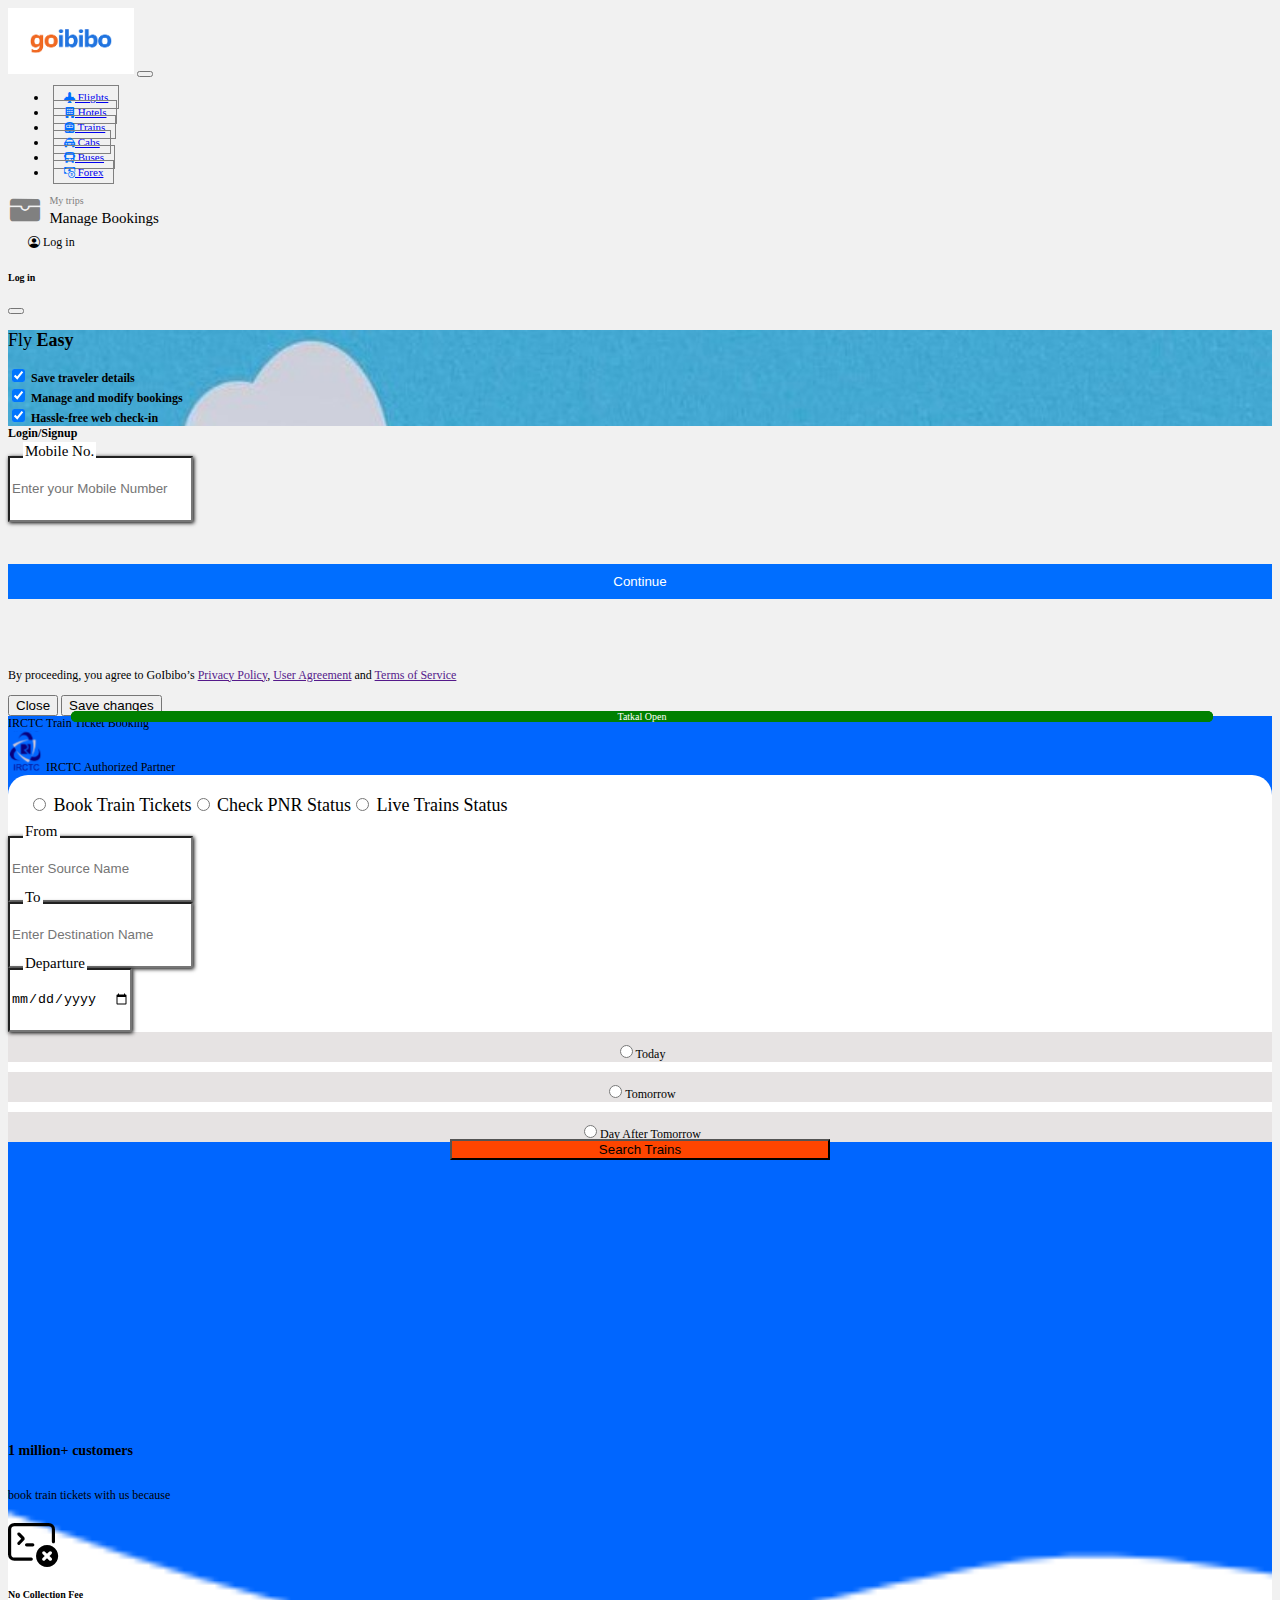
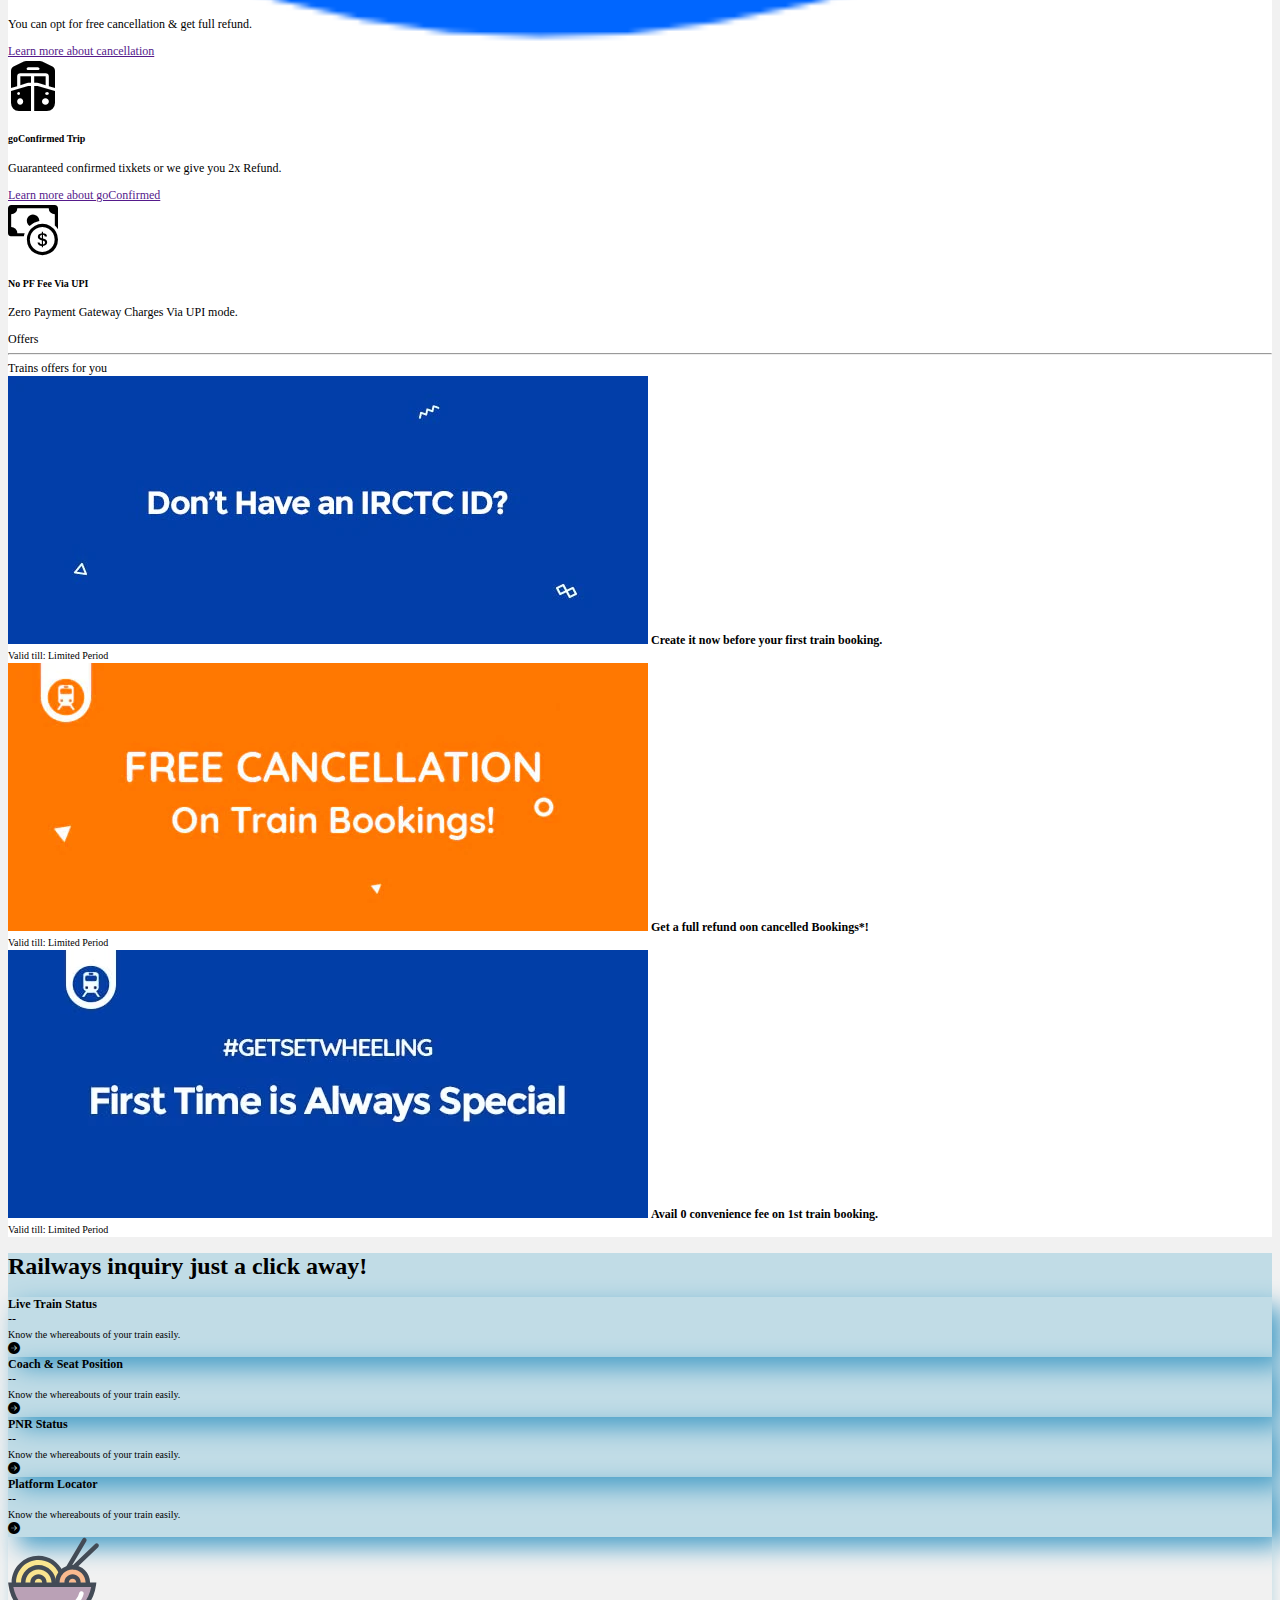
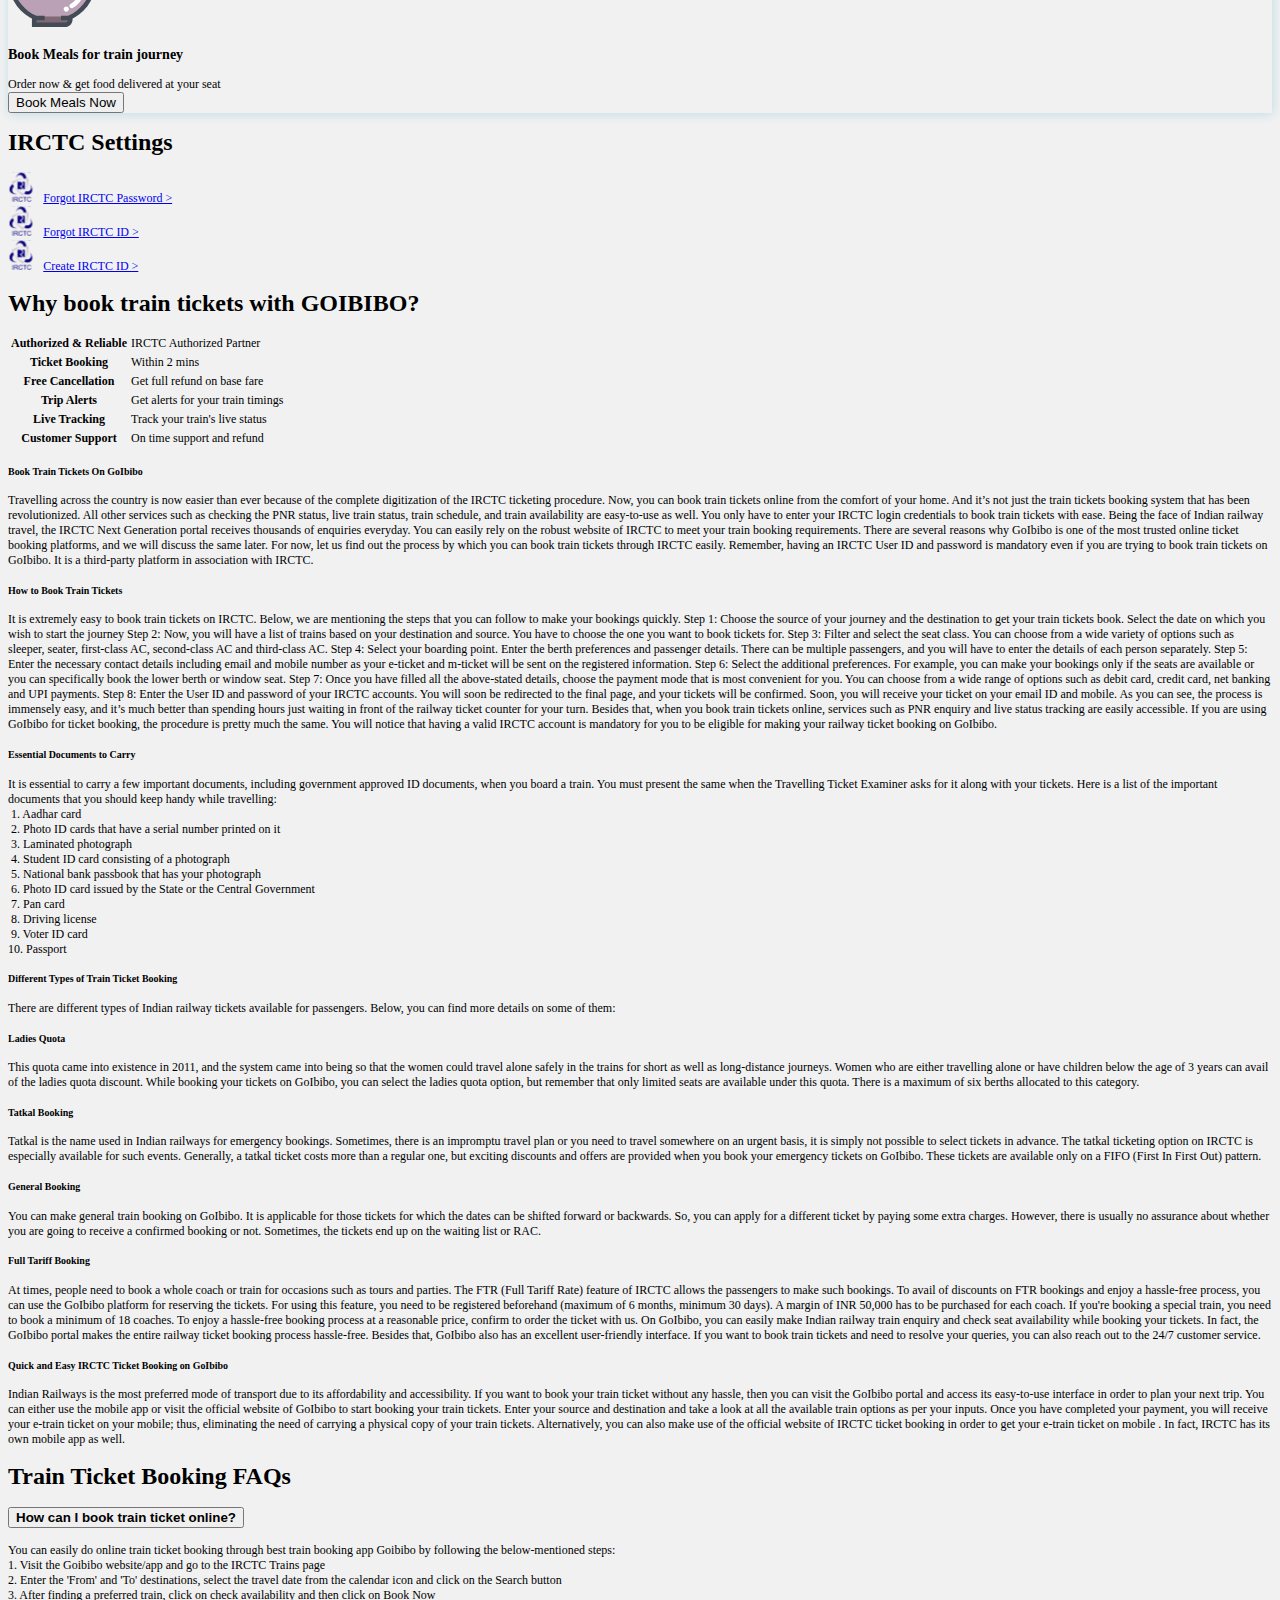
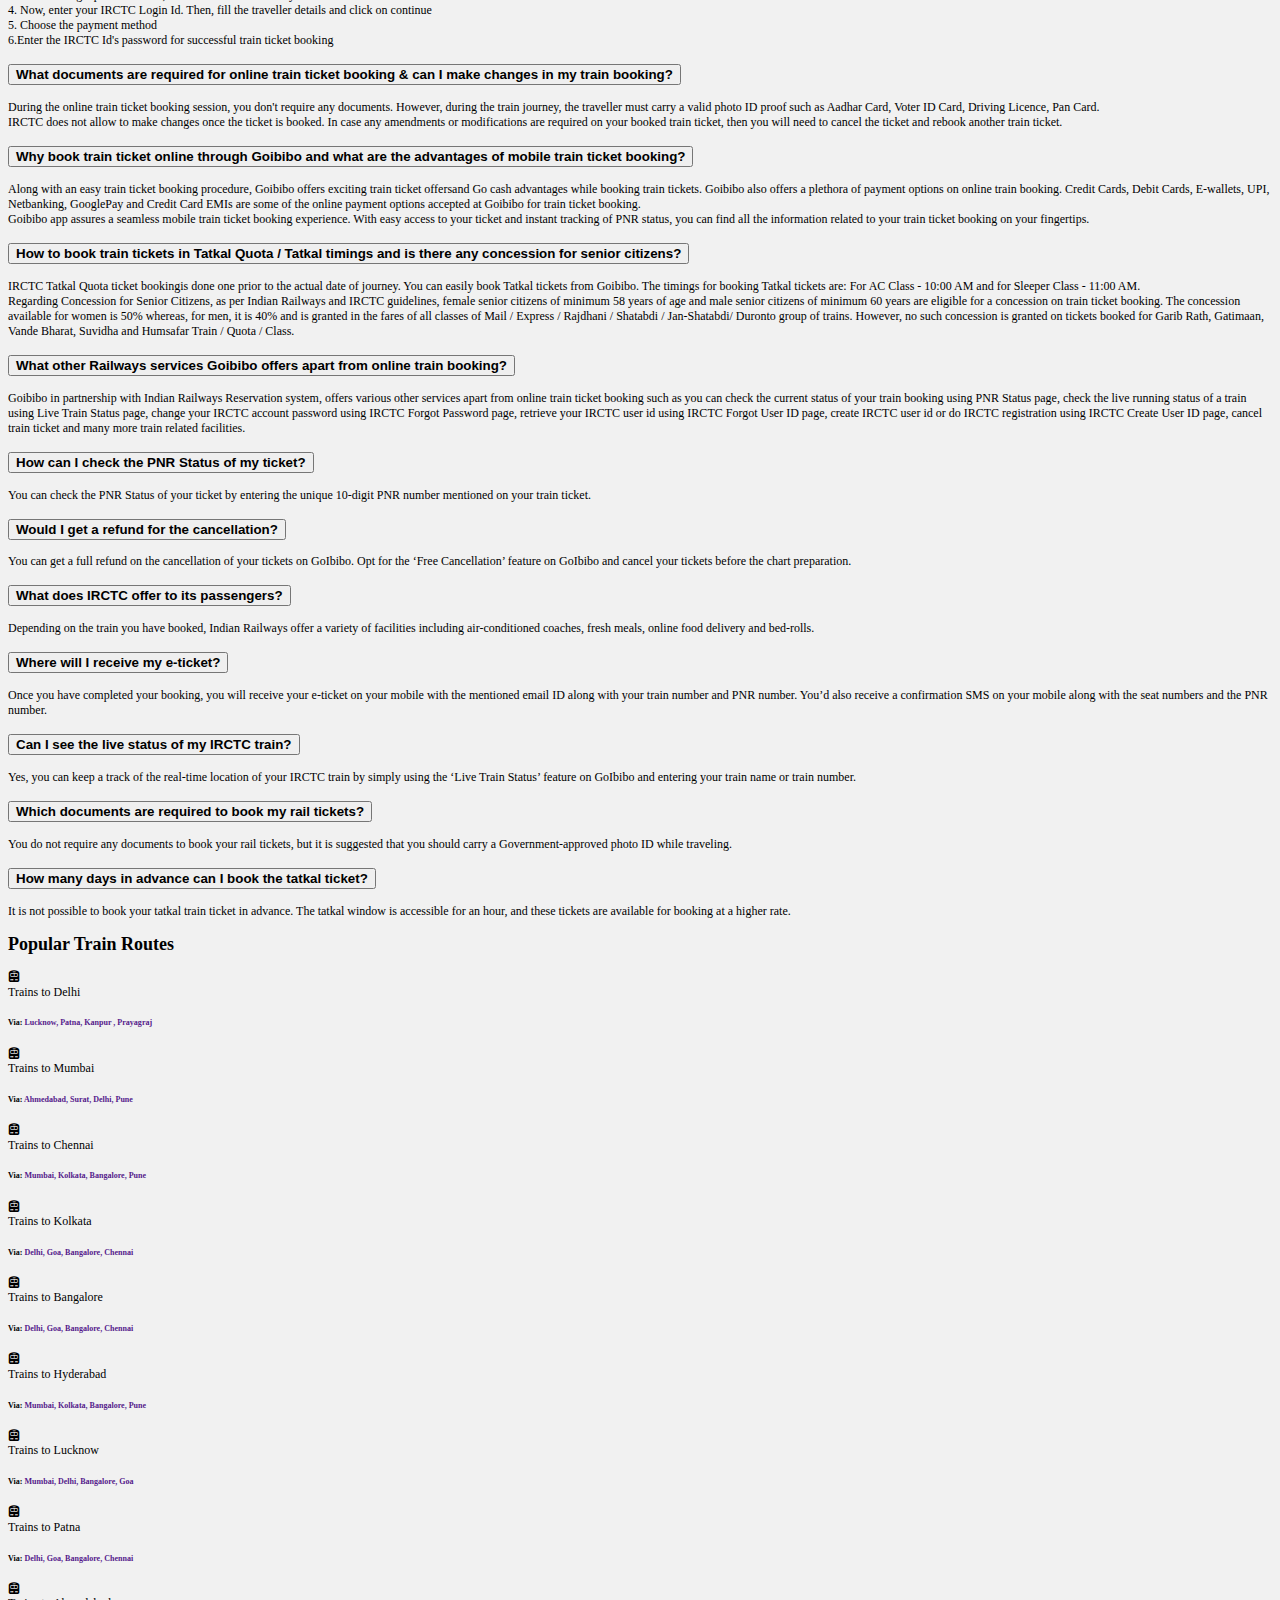
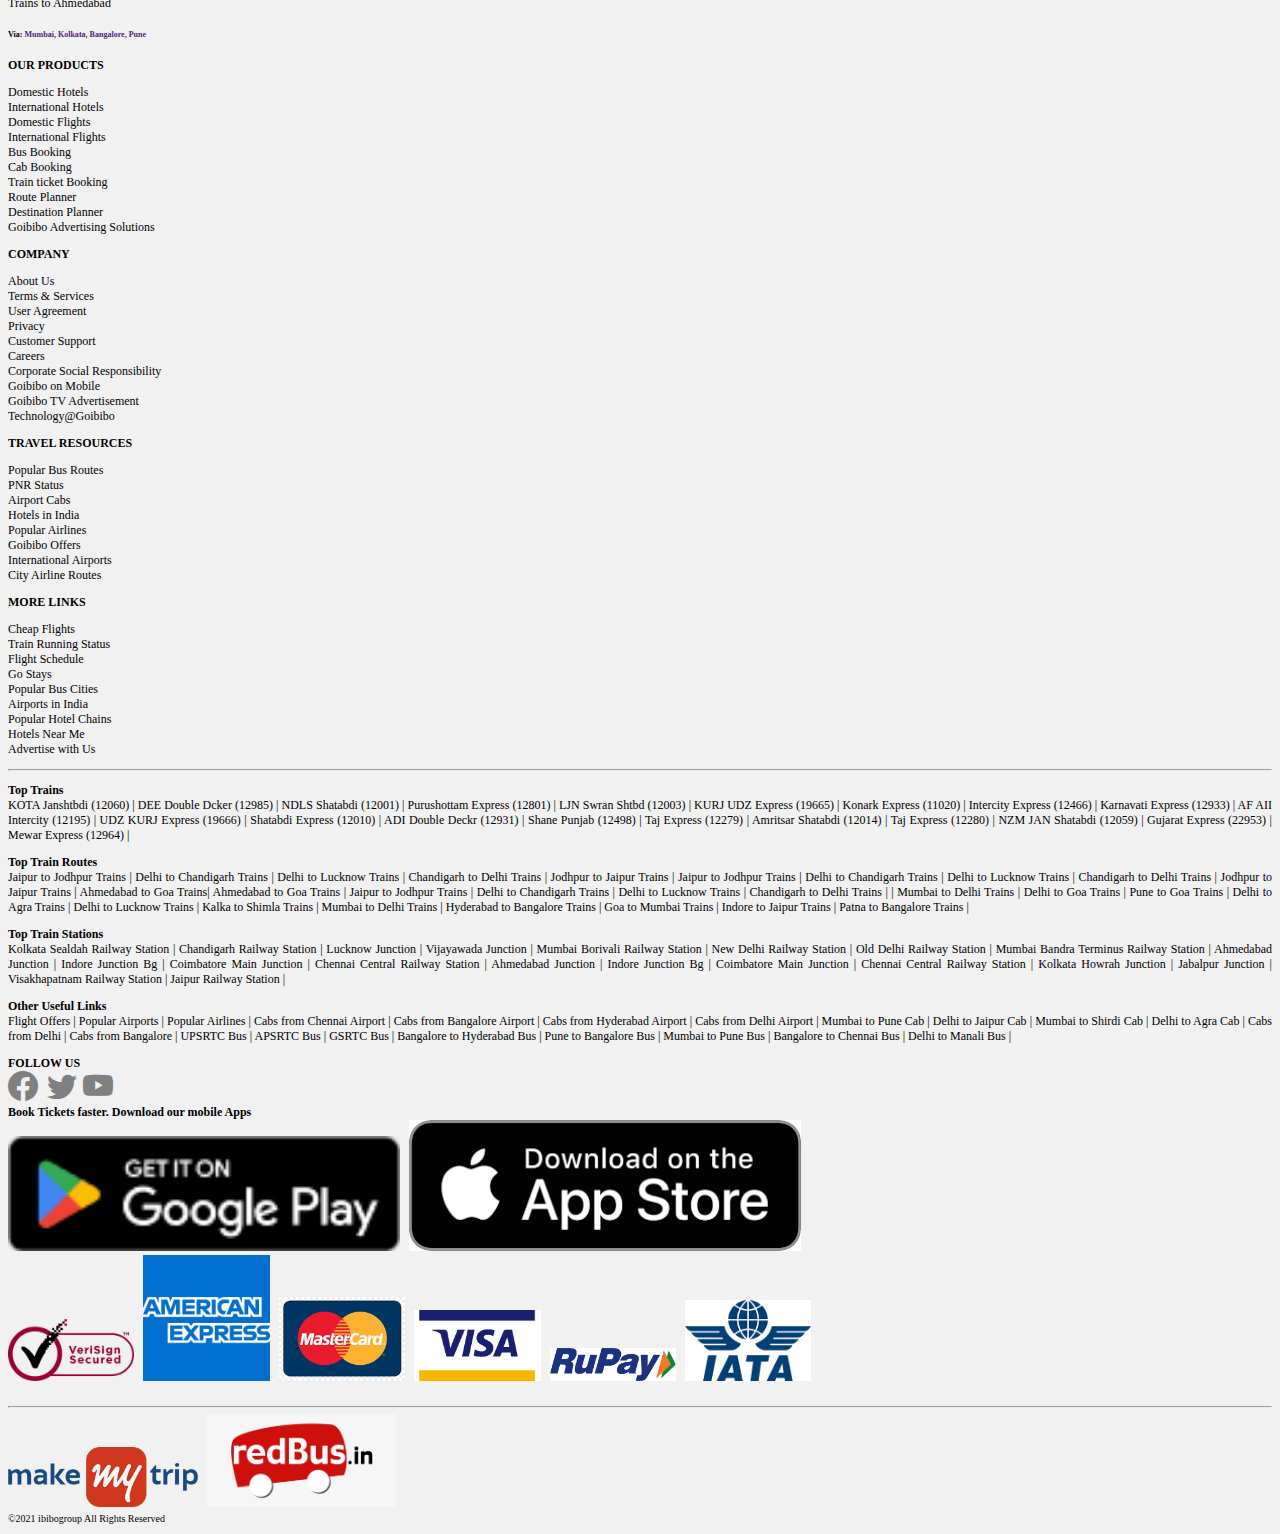
<file: goibibo/trains.html>
<!DOCTYPE html>
<html lang="en">

<head>
    <meta charset="UTF-8">
    <meta http-equiv="X-UA-Compatible" content="IE=edge">
    <meta name="viewport" content="width=device-width, initial-scale=1.0">
    <title>goibibo trains</title>
    <!-- Bootstrap css -->
    <link href="https://cdn.jsdelivr.net/npm/bootstrap@5.0.2/dist/css/bootstrap.min.css" rel="stylesheet"
        integrity="sha384-EVSTQN3/azprG1Anm3QDgpJLIm9Nao0Yz1ztcQTwFspd3yD65VohhpuuCOmLASjC" crossorigin="anonymous">
    <!-- Bootstrap js -->
    <script src="https://cdn.jsdelivr.net/npm/bootstrap@5.0.2/dist/js/bootstrap.bundle.min.js"
        integrity="sha384-MrcW6ZMFYlzcLA8Nl+NtUVF0sA7MsXsP1UyJoMp4YLEuNSfAP+JcXn/tWtIaxVXM"
        crossorigin="anonymous"></script>
    <!-- Bootstrap Icon -->
    <link rel="stylesheet" href="https://cdn.jsdelivr.net/npm/bootstrap-icons@1.10.3/font/bootstrap-icons.css">
    <!-- Font Awesome -->
    <link rel="stylesheet" href="https://cdnjs.cloudflare.com/ajax/libs/font-awesome/4.7.0/css/font-awesome.min.css">
    <link rel="stylesheet" href="trainstyle.css">
    <link rel="icon" href="assets/goibibologo2.png">
</head>

<body>
    <nav class="navbar navbar-expand-lg navbar-light bg-white">
        <div class="container-fluid">
            <img src="assets/logo1.png" alt="" height="auto" width="10%">
            <button class="navbar-toggler" type="button" data-bs-toggle="collapse"
                data-bs-target="#navbarSupportedContent" aria-controls="navbarSupportedContent" aria-expanded="false"
                aria-label="Toggle navigation">
                <span class="navbar-toggler-icon"></span>
            </button>
            <div class="menu collapse navbar-collapse" id="navbarSupportedContent">
                <ul class="navbar-nav me-auto mb-2 mb-lg-0">
                    <li class="nav-item "><a class="nav-link active rounded-pill" aria-current="page" href="index.html"><i class="bi bi-airplane-engines-fill"></i> Flights</a></li>
                    <li class="nav-item"><a class="nav-link active rounded-pill" aria-current="page" href="hotels.html"><i class="bi bi-building-fill"></i> Hotels</a></li>
                    <li class="nav-item"><a class="nav-link active rounded-pill" aria-current="page" href="trains.html"><i class="bi bi-train-front-fill"></i> Trains</a></li>
                    <li class="nav-item"><a class="nav-link active rounded-pill" aria-current="page" href="cabs.html"><i class="bi bi-taxi-front-fill"></i> Cabs</a></li>
                    <li class="nav-item"><a class="nav-link active rounded-pill" aria-current="page" href="bus.html"><i class="bi bi-bus-front-fill"></i> Buses</a></li>
                    <li class="nav-item"><a class="nav-link active rounded-pill" aria-current="page" href="forex.html" target="_blank"><i class="bi bi-cash-coin"></i> Forex</a></li>
                </ul>
                <table class="table">
                    <tr>
                        <td rowspan="2"><i class="bi bi-wallet-fill"></i></td>
                        <td>My trips</td>
                    </tr>
                    <tr>
                        <td><a href="">Manage Bookings</a></td>
                    </tr>
                </table>
                <div class="btn">
                    <div class="container border" role="button" data-bs-toggle="modal" data-bs-target="#login"><i class="bi bi-person-circle text-primary"></i> Log in</div>

                    <div class="modal" tabindex="-1" id="login">
                        <div class="modal-dialog modal-lg">
                          <div class="modal-content">
                            <div class="modal-header">
                              <h5 class="modal-title">Log in</h5>
                              <button type="button" class="btn-close" data-bs-dismiss="modal" aria-label="Close"></button>
                            </div>
                            <div class="modal-body">
                                <div class="container-fluid">
                                    <div class="row text-start">
                                        <div class="col-6 half1">
                                            <h2 class="text-danger"><span style="font-weight: 100;">Fly</span> Easy</h2>
                                            <input class="checkbox" type="checkbox" checked><b> Save traveler details</b> <br>
                                            <input class="checkbox" type="checkbox" checked><b> Manage and modify bookings</b> <br>
                                            <input class="checkbox" type="checkbox" checked><b> Hassle-free web check-in</b> <br>
                                        </div>
                                        <div class="col-6 half2">
                                            <b>Login/Signup</b> <br><br>
                                            <div class="textOnInput">
                                                <label for="inputText">Mobile No.</label>
                                                <input class="form-control b1" type="text" placeholder="Enter your Mobile Number">
                                            </div> <br><br>
                                            <p><input type="submit" value="Continue" style="width: 100%; background-color: rgb(0, 110, 255);color: white; border: none; padding: 10px;"></p> <br><br><br>
                                            <p>By proceeding, you agree to GoIbibo’s <a href="">Privacy Policy</a>, <a href="">User Agreement</a> and <a href="">Terms of Service</a></p>
                                        </div>
                                    </div>
                                </div>
                            </div>
                            <div class="modal-footer">
                              <button type="button" class="btn btn-secondary" data-bs-dismiss="modal">Close</button>
                              <button type="button" class="btn btn-primary">Save changes</button>
                            </div>
                          </div>
                        </div>
                      </div>
                </div>
            </div>
        </div>
    </nav>

    <div class="container-fluid mainpart1 mt-5 ">
        <div class="row text-white">
            <div class="col-sm-6 fs-4 fw-bold text-center text-sm-start">IRCTC Train Ticket Booking</div>
            <div class="col-sm-6 fs-4 fw-bold text-center text-sm-end"><img src="assets/irctc.svg" alt=""> IRCTC Authorized Partner</div>
        </div>
        <div class="container main-box position-relative mt-4 pb-5 shadow-lg">
            <div class="row">
                <div class="col-md-12 m-3 ms-3 p-2 text-start box-2 " id="way">
                    <div class="check p-3"> <input type="radio" name="Opt" value="One-way"> Book Train Tickets</div>
                    <div class="check p-3"> <input type="radio" name="Opt" value="Round-trip"> Check PNR Status</div>
                    <div class="check p-3"> <input type="radio" name="Opt" value="Multi-City"> Live Trains Status</div>
                </div>
            </div>
            <div class="row p-2">
                <div class="col-md-4 col-lg-3 p-2">
                    <div class="textOnInput">
                        <label for="inputText">From</label>
                        <input class="form-control b1" type="text" placeholder="Enter Source Name">
                    </div>
                </div>
                <div class="col-md-4 col-lg-3 p-2">
                    <div class="textOnInput">
                        <label for="inputText">To</label>
                        <input class="form-control b1" type="text" placeholder="Enter Destination Name">
                    </div>
                </div>

                <div class="col-md-4 col-lg-2 p-2">
                    <div class="textOnInput">
                        <label for="inputText">Departure</label>
                        <input class="form-control b1" type="date">
                    </div>
                </div>

                <div class="col-lg-4 p-2">
                    <div class="row justify-content-evenly">
                        <div class="col-md-3 days pb-2 position-relative">
                            <input type="radio">Today
                            <p class="tatkal">Tatkal Open</p>
                        </div>
                        <div class="col-md-4 days pb-2 position-relative">
                            <input type="radio">Tomorrow
                            <p class="tatkal">Tatkal Open</p>
                        </div>
                        <div class="col-md-4 days pb-2 position-relative">
                            <input type="radio">Day After Tomorrow
                            <p class="tatkal">Tatkal Open</p>
                        </div>
                    </div>
                </div>
                <button class="btn text-white fs-5 rounded-pill">Search Trains</button>
            </div>
        </div>

        <div class="row " style="margin-top: 300px;">
            <div class="col-12 text-center">
                <p>
                <h3 class="d-inline">1 million+ customers</h3> <br>
                book train tickets with us because</p>
            </div>
        </div>
        <div class="row justify-content-evenly">
            <div class="col-sm-6 col-lg-3 mt-2 mb-2">
                <div class="row">
                    <div class="col-3">
                        <i class="bi bi-terminal-x"></i>
                    </div>
                    <div class="col-9">
                        <h5 class="d-inline">No Collection Fee</h5>
                        <p>You can opt for free cancellation & get full refund.</p>
                        <a href="">Learn more about cancellation</a>
                    </div>
                </div>
            </div>
            <div class="col-sm-6 col-lg-3 mt-2 mb-2">
                <div class="row">
                    <div class="col-3">
                        <i class="bi bi-train-freight-front-fill"></i>
                    </div>
                    <div class="col-9">
                        <h5 class="d-inline">goConfirmed Trip</h5>
                        <p>Guaranteed confirmed tixkets or we give you 2x Refund.</p>
                        <a href="">Learn more about goConfirmed</a>
                    </div>
                </div>
            </div>
            <div class="col-sm-12 col-lg-3 mt-2 mb-2">
                <div class="row">
                    <div class="col-3">
                        <i class="bi bi-cash-coin"></i>
                    </div>
                    <div class="col-9">
                        <h5 class="d-inline">No PF Fee Via UPI</h5>
                        <p>Zero Payment Gateway Charges Via UPI mode.</p>
                    </div>
                </div>
            </div>
        </div>

        <div class="container mt-5 mb-5 rounded bg-white shadow">
            <div class="row pt-3">
                <div class="col-12 text-center fs-5 text-primary">
                    Offers
                </div>
            </div>
            <hr>
            <div class="row">
                <div class="col-12 text-center pb-3 fs-3">Trains offers for you</div>
            </div>
            <div class="row justify-content-evenly pb-3">
                <div class="col-sm-3 border p-0 rounded mb-3">
                    <img src="assets/trainoffer1.webp" alt="" class="rounded-top w-100">
                    <b class="fs-6">Create it now before your first train booking.</b><br>
                    <small class="text-muted">Valid till: Limited Period</small>
                </div>
                <div class="col-sm-3 border p-0 rounded mb-3">
                    <img src="assets/trainoffer2.webp" alt="" class="rounded-top w-100">
                    <b class="fs-6">Get a full refund oon cancelled Bookings*!</b><br>
                    <small class="text-muted">Valid till: Limited Period</small>
                </div>
                <div class="col-sm-3 border p-0 rounded mb-3">
                    <img src="assets/trainoffer3.avif" alt="" class="rounded-top w-100">
                    <b class="fs-6">Avail 0 convenience fee on 1st train booking.</b><br>
                    <small class="text-muted">Valid till: Limited Period</small>
                </div>
            </div>
        </div>
    </div>

    <div class="container-fluid mainpart2 pb-5 mb-5">
        <h1 class="text-center p-5">Railways inquiry <span class="fw-lighter">just a click away!</span></h1>
        <div class="row justify-content-around">
            <div class="col-10 col-sm-5 col-lg-2 maincolumn2 bg-white p-2 mb-2 rounded">
                <b class="fs-6">Live Train Status</b> <br>
                <span class="text-danger fw-bold">-</span><span class="text-primary fw-bold">-</span><br>
                <small>Know the whereabouts of your train easily.</small><br>
                <i class="bi bi-arrow-right-circle-fill fs-5 text-primary"></i>
            </div>
            <div class="col-10 col-sm-5 col-lg-2 maincolumn2 bg-white p-2 mb-2 rounded">
                <b class="fs-6">Coach & Seat Position</b> <br>
                <span class="text-danger fw-bold">-</span><span class="text-primary fw-bold">-</span><br>
                <small>Know the whereabouts of your train easily.</small><br>
                <i class="bi bi-arrow-right-circle-fill fs-5 text-primary"></i>
            </div>
            <div class="col-10 col-sm-5 col-lg-2 maincolumn2 bg-white p-2 mb-2 rounded">
                <b class="fs-6">PNR Status</b> <br>
                <span class="text-danger fw-bold">-</span><span class="text-primary fw-bold">-</span><br>
                <small>Know the whereabouts of your train easily.</small><br>
                <i class="bi bi-arrow-right-circle-fill fs-5 text-primary"></i>
            </div>
            <div class="col-10 col-sm-5 col-lg-2 maincolumn2 bg-white p-2 mb-2 rounded">
                <b class="fs-6">Platform Locator</b> <br>
                <span class="text-danger fw-bold">-</span><span class="text-primary fw-bold">-</span><br>
                <small>Know the whereabouts of your train easily.</small><br>
                <i class="bi bi-arrow-right-circle-fill fs-5 text-primary"></i>
            </div>
        </div>
    </div>

    <div class="container mainpart3 bg-white rounded mb-5 shadow">
        <div class="row align-items-center justify-content-center p-3">
            <div class="col-sm-2 col-md-1 text-center">
                <img src="assets/trainmeal.svg" alt="" height="100%">
            </div>
            <div class="col-sm-10 col-md-6 ps-5  text-sm-start">
                <h3>Book Meals <span class="fw-lighter">for train journey</span></h3>
                Order now & get food delivered at your seat
            </div>
            <div class="col-md-3 text-center text-sm-center text-md-end p-2">
                <button class="btn bg-primary text-white">Book Meals Now</button>
            </div>
        </div>
    </div>

    <div class="container mainpart4 ">
        <h1>IRCTC Settings</h1>
        <div class="row mb-5">
            <div class="col-md-3 bg-white p-2 m-2 rounded fs-6 fw-bold"><img src="assets/irctc.svg" alt=""
                    height="30px">&nbsp;&nbsp;&nbsp;<a href="#" class="text-decoration-none">Forgot IRCTC Password ></a>
            </div>
            <div class="col-md-3 bg-white p-2 m-2 rounded fs-6 fw-bold"><img src="assets/irctc.svg" alt=""
                    height="30px">&nbsp;&nbsp;&nbsp;<a href="#" class="text-decoration-none">Forgot IRCTC ID ></a></div>
            <div class="col-md-3 bg-white p-2 m-2 rounded fs-6 fw-bold"><img src="assets/irctc.svg" alt=""
                    height="30px">&nbsp;&nbsp;&nbsp;<a href="#" class="text-decoration-none">Create IRCTC ID ></a></div>
        </div>

        <div class="row bg-white p-5 rounded shadow">
            <div class="col-12 mb-5">
                <h1>Why book train tickets with GOIBIBO?</h1>
            </div>
            <table class="table">
                <tr>
                    <th>Authorized & Reliable</th>
                    <td>IRCTC Authorized Partner </td>
                </tr>
                <tr>
                    <th>Ticket Booking</th>
                    <td>Within 2 mins</td>
                </tr>
                <tr>
                    <th>Free Cancellation</th>
                    <td>Get full refund on base fare</td>
                </tr>
                <tr>
                    <th>Trip Alerts</th>
                    <td>Get alerts for your train timings</td>
                </tr>
                <tr>
                    <th>Live Tracking</th>
                    <td>Track your train's live status</td>
                </tr>
                <tr>
                    <th>Customer Support</th>
                    <td>On time support and refund</td>
                </tr>
            </table>
        </div>

        <div class="row neccessary bg-white mt-5 mb-5 p-2 rounded shadow">
            <div class="col-12">
                <h5>Book Train Tickets On GoIbibo</h5>
                <p class="text-muted">Travelling across the country is now easier than ever because of the complete
                    digitization of the IRCTC
                    ticketing procedure. Now, you can book train tickets online from the comfort of your home. And it’s
                    not
                    just the train tickets booking system that has been revolutionized. All other services such as
                    checking
                    the PNR status, live train status, train schedule, and train availability are easy-to-use as well.
                    You
                    only have to enter your IRCTC login credentials to book train tickets with ease.

                    Being the face of Indian railway travel, the IRCTC Next Generation portal receives thousands of
                    enquiries everyday. You can easily rely on the robust website of IRCTC to meet your train booking
                    requirements.

                    There are several reasons why GoIbibo is one of the most trusted online ticket booking platforms,
                    and we
                    will discuss the same later. For now, let us find out the process by which you can book train
                    tickets
                    through IRCTC easily. Remember, having an IRCTC User ID and password is mandatory even if you are
                    trying
                    to book train tickets on GoIbibo. It is a third-party platform in association with IRCTC.</p>

                <h5>How to Book Train Tickets</h5>
                <p class="text-muted">It is extremely easy to book train tickets on IRCTC.

                    Below, we are mentioning the steps that you can follow to make your bookings quickly.

                    Step 1: Choose the source of your journey and the destination to get your train tickets book. Select
                    the
                    date on which you wish to start the journey

                    Step 2: Now, you will have a list of trains based on your destination and source. You have to choose
                    the
                    one you want to book tickets for.

                    Step 3: Filter and select the seat class. You can choose from a wide variety of options such as
                    sleeper,
                    seater, first-class AC, second-class AC and third-class AC.

                    Step 4: Select your boarding point. Enter the berth preferences and passenger details. There can be
                    multiple passengers, and you will have to enter the details of each person separately.

                    Step 5: Enter the necessary contact details including email and mobile number as your e-ticket and
                    m-ticket will be sent on the registered information.

                    Step 6: Select the additional preferences. For example, you can make your bookings only if the seats
                    are
                    available or you can specifically book the lower berth or window seat.

                    Step 7: Once you have filled all the above-stated details, choose the payment mode that is most
                    convenient for you. You can choose from a wide range of options such as debit card, credit card, net
                    banking and UPI payments.

                    Step 8: Enter the User ID and password of your IRCTC accounts. You will soon be redirected to the
                    final
                    page, and your tickets will be confirmed. Soon, you will receive your ticket on your email ID and
                    mobile.

                    As you can see, the process is immensely easy, and it’s much better than spending hours just waiting
                    in
                    front of the railway ticket counter for your turn. Besides that, when you book train tickets online,
                    services such as PNR enquiry and live status tracking are easily accessible. If you are using
                    GoIbibo
                    for ticket booking, the procedure is pretty much the same. You will notice that having a valid IRCTC
                    account is mandatory for you to be eligible for making your railway ticket booking on GoIbibo.</p>

                <h5>Essential Documents to Carry</h5>
                <p class="text-muted">It is essential to carry a few important documents, including government approved
                    ID documents, when you
                    board a train. You must present the same when the Travelling Ticket Examiner asks for it along with
                    your
                    tickets. Here is a list of the important documents that you should keep handy while travelling: <br>

                    &nbsp;1. Aadhar card <br>
                    &nbsp;2. Photo ID cards that have a serial number printed on it<br>
                    &nbsp;3. Laminated photograph<br>
                    &nbsp;4. Student ID card consisting of a photograph<br>
                    &nbsp;5. National bank passbook that has your photograph<br>
                    &nbsp;6. Photo ID card issued by the State or the Central Government<br>
                    &nbsp;7. Pan card<br>
                    &nbsp;8. Driving license<br>
                    &nbsp;9. Voter ID card<br>
                    10. Passport</p>
                <h5>Different Types of Train Ticket Booking</h5>
                <p class="text-muted">There are different types of Indian railway tickets available for passengers.
                    Below, you can find more
                    details on some of them:</p>

                <h5>Ladies Quota</h5>
                <p class="text-muted">This quota came into existence in 2011, and the system came into being so that the
                    women could travel
                    alone safely in the trains for short as well as long-distance journeys. Women who are either
                    travelling
                    alone or have children below the age of 3 years can avail of the ladies quota discount. While
                    booking
                    your tickets on GoIbibo, you can select the ladies quota option, but remember that only limited
                    seats
                    are available under this quota. There is a maximum of six berths allocated to this category.</p>

                <h5>Tatkal Booking</h5>
                <p class="text-muted">Tatkal is the name used in Indian railways for emergency bookings. Sometimes,
                    there is an impromptu
                    travel plan or you need to travel somewhere on an urgent basis, it is simply not possible to select
                    tickets in advance. The tatkal ticketing option on IRCTC is especially available for such events.
                    Generally, a tatkal ticket costs more than a regular one, but exciting discounts and offers are
                    provided
                    when you book your emergency tickets on GoIbibo. These tickets are available only on a FIFO (First
                    In
                    First Out) pattern.</p>

                <h5>General Booking</h5>
                <p class="text-muted">You can make general train booking on GoIbibo. It is applicable for those tickets
                    for which the dates
                    can be shifted forward or backwards. So, you can apply for a different ticket by paying some extra
                    charges. However, there is usually no assurance about whether you are going to receive a confirmed
                    booking or not. Sometimes, the tickets end up on the waiting list or RAC.</p>

                <h5>Full Tariff Booking</h5>
                <p class="text-muted">At times, people need to book a whole coach or train for occasions such as tours
                    and parties. The FTR
                    (Full Tariff Rate) feature of IRCTC allows the passengers to make such bookings. To avail of
                    discounts
                    on FTR bookings and enjoy a hassle-free process, you can use the GoIbibo platform for reserving the
                    tickets. For using this feature, you need to be registered beforehand (maximum of 6 months, minimum
                    30
                    days). A margin of INR 50,000 has to be purchased for each coach. If you're booking a special train,
                    you
                    need to book a minimum of 18 coaches. To enjoy a hassle-free booking process at a reasonable price,
                    confirm to order the ticket with us.

                    On GoIbibo, you can easily make Indian railway train enquiry and check seat availability while
                    booking
                    your tickets. In fact, the GoIbibo portal makes the entire railway ticket booking process
                    hassle-free.
                    Besides that, GoIbibo also has an excellent user-friendly interface. If you want to book train
                    tickets
                    and need to resolve your queries, you can also reach out to the 24/7 customer service.</p>

                <h5>Quick and Easy IRCTC Ticket Booking on GoIbibo</h5>
                <p class="text-muted">Indian Railways is the most preferred mode of transport due to its affordability
                    and accessibility. If
                    you want to book your train ticket without any hassle, then you can visit the GoIbibo portal and
                    access
                    its easy-to-use interface in order to plan your next trip. You can either use the mobile app or
                    visit
                    the official website of GoIbibo to start booking your train tickets. Enter your source and
                    destination
                    and take a look at all the available train options as per your inputs. Once you have completed your
                    payment, you will receive your e-train ticket on your mobile; thus, eliminating the need of carrying
                    a
                    physical copy of your train tickets. Alternatively, you can also make use of the official website of
                    IRCTC ticket booking in order to get your e-train ticket on mobile . In fact, IRCTC has its own
                    mobile
                    app as well.
            </div>
            </p>
        </div>
        <h1>Train Ticket Booking FAQs</h1>
        <div class="row mt-5  mb-2">
            <div class="col-12 ">
                <div class="accordion shadow" id="accordion1">
                    <div class="accordion-item p-5">
                        <h2 class="accordion-header" id="headingOne">
                            <button class="accordion-button text-dark bg-white" type="button" data-bs-toggle="collapse"
                                data-bs-target="#collapse1" aria-expanded="true" aria-controls="collapseOne">
                                <b>How can I book train ticket online?</b>
                            </button>
                        </h2>
                        <div id="collapse1" class="accordion-collapse collapse show" aria-labelledby="headingOne"
                            data-bs-parent="#accordion1">
                            <div class="accordion-body">
                                You can easily do online train ticket booking through best train booking app Goibibo by
                                following the below-mentioned steps: <br>
                                1. Visit the Goibibo website/app and go to the IRCTC Trains page<br>
                                2. Enter the 'From' and 'To' destinations, select the travel date from the calendar icon
                                and click on the Search button<br>
                                3. After finding a preferred train, click on check availability and then click on Book
                                Now<br>
                                4. Now, enter your IRCTC Login Id. Then, fill the traveller details and click on
                                continue<br>
                                5. Choose the payment method<br>
                                6.Enter the IRCTC Id's password for successful train ticket booking<br>
                            </div>
                        </div>
                    </div>
                </div>
            </div>
        </div>
        <div class="row mt-2 mb-2">
            <div class="col-12">
                <div class="accordion shadow" id="accordion2">
                    <div class="accordion-item p-5">
                        <h2 class="accordion-header" id="headingOne">
                            <button class="accordion-button text-dark bg-white" type="button" data-bs-toggle="collapse"
                                data-bs-target="#collapse2" aria-expanded="true" aria-controls="collapseOne">
                                <b>What documents are required for online train ticket booking & can I make changes in
                                    my train booking?</b>
                            </button>
                        </h2>
                        <div id="collapse2" class="accordion-collapse collapse show" aria-labelledby="headingOne"
                            data-bs-parent="#accordion2">
                            <div class="accordion-body">
                                During the online train ticket booking session, you don't require any documents.
                                However, during the train journey, the traveller must carry a valid photo ID proof such
                                as Aadhar Card, Voter ID Card, Driving Licence, Pan Card. <br>

                                IRCTC does not allow to make changes once the ticket is booked. In case any amendments
                                or modifications are required on your booked train ticket, then you will need to cancel
                                the ticket and rebook another train ticket.
                            </div>
                        </div>
                    </div>
                </div>
            </div>
        </div>
        <div class="row mt-2 mb-2">
            <div class="col-12">
                <div class="accordion shadow" id="accordion3">
                    <div class="accordion-item p-5">
                        <h2 class="accordion-header" id="headingOne">
                            <button class="accordion-button text-dark bg-white" type="button" data-bs-toggle="collapse"
                                data-bs-target="#collapse3" aria-expanded="true" aria-controls="collapseOne">
                                <b>Why book train ticket online through Goibibo and what are the advantages of mobile
                                    train ticket booking?</b>
                            </button>
                        </h2>
                        <div id="collapse3" class="accordion-collapse collapse show" aria-labelledby="headingOne"
                            data-bs-parent="#accordion3">
                            <div class="accordion-body">
                                Along with an easy train ticket booking procedure, Goibibo offers exciting train ticket
                                offersand Go cash advantages while booking train tickets. Goibibo also offers a plethora
                                of payment options on online train booking. Credit Cards, Debit Cards, E-wallets, UPI,
                                Netbanking, GooglePay and Credit Card EMIs are some of the online payment options
                                accepted at Goibibo for train ticket booking. <br>

                                Goibibo app assures a seamless mobile train ticket booking experience. With easy access
                                to your ticket and instant tracking of PNR status, you can find all the information
                                related to your train ticket booking on your fingertips.
                            </div>
                        </div>
                    </div>
                </div>
            </div>
        </div>
        <div class="row mt-2 mb-2">
            <div class="col-12">
                <div class="accordion shadow" id="accordion4">
                    <div class="accordion-item p-5">
                        <h2 class="accordion-header" id="headingOne">
                            <button class="accordion-button text-dark bg-white" type="button" data-bs-toggle="collapse"
                                data-bs-target="#collapse4" aria-expanded="true" aria-controls="collapseOne">
                                <b>How to book train tickets in Tatkal Quota / Tatkal timings and is there any
                                    concession for senior citizens?</b>
                            </button>
                        </h2>
                        <div id="collapse4" class="accordion-collapse collapse show" aria-labelledby="headingOne"
                            data-bs-parent="#accordion4">
                            <div class="accordion-body">
                                IRCTC Tatkal Quota ticket bookingis done one prior to the actual date of journey. You
                                can easily book Tatkal tickets from Goibibo. The timings for booking Tatkal tickets are:
                                For AC Class - 10:00 AM and for Sleeper Class - 11:00 AM. <br>

                                Regarding Concession for Senior Citizens, as per Indian Railways and IRCTC guidelines,
                                female senior citizens of minimum 58 years of age and male senior citizens of minimum 60
                                years are eligible for a concession on train ticket booking. The concession available
                                for women is 50% whereas, for men, it is 40% and is granted in the fares of all classes
                                of Mail / Express / Rajdhani / Shatabdi / Jan-Shatabdi/ Duronto group of trains.
                                However, no such concession is granted on tickets booked for Garib Rath, Gatimaan, Vande
                                Bharat, Suvidha and Humsafar Train / Quota / Class.
                            </div>
                        </div>
                    </div>
                </div>
            </div>
        </div>
        <div class="row mt-2 mb-2">
            <div class="col-12">
                <div class="accordion shadow" id="accordion5">
                    <div class="accordion-item p-5">
                        <h2 class="accordion-header" id="headingOne">
                            <button class="accordion-button text-dark bg-white" type="button" data-bs-toggle="collapse"
                                data-bs-target="#collapse5" aria-expanded="true" aria-controls="collapseOne">
                                <b>What other Railways services Goibibo offers apart from online train booking?</b>
                            </button>
                        </h2>
                        <div id="collapse5" class="accordion-collapse collapse show" aria-labelledby="headingOne"
                            data-bs-parent="#accordion5">
                            <div class="accordion-body">
                                Goibibo in partnership with Indian Railways Reservation system, offers various other
                                services apart from online train ticket booking such as you can check the current status
                                of your train booking using PNR Status page, check the live running status of a train
                                using Live Train Status page, change your IRCTC account password using IRCTC Forgot
                                Password page, retrieve your IRCTC user id using IRCTC Forgot User ID page, create IRCTC
                                user id or do IRCTC registration using IRCTC Create User ID page, cancel train ticket
                                and many more train related facilities.
                            </div>
                        </div>
                    </div>
                </div>
            </div>
        </div>
        <div class="row mt-2 mb-2">
            <div class="col-12">
                <div class="accordion shadow" id="accordion6">
                    <div class="accordion-item p-5">
                        <h2 class="accordion-header" id="headingOne">
                            <button class="accordion-button text-dark bg-white" type="button" data-bs-toggle="collapse"
                                data-bs-target="#collapse6" aria-expanded="true" aria-controls="collapseOne">
                                <b>How can I check the PNR Status of my ticket?</b>
                            </button>
                        </h2>
                        <div id="collapse6" class="accordion-collapse collapse show" aria-labelledby="headingOne"
                            data-bs-parent="#accordion6">
                            <div class="accordion-body">
                                You can check the PNR Status of your ticket by entering the unique 10-digit PNR number
                                mentioned on your train ticket.
                            </div>
                        </div>
                    </div>
                </div>
            </div>
        </div>
        <div class="row mt-2 mb-2">
            <div class="col-12">
                <div class="accordion shadow" id="accordion7">
                    <div class="accordion-item p-5">
                        <h2 class="accordion-header" id="headingOne">
                            <button class="accordion-button text-dark bg-white" type="button" data-bs-toggle="collapse"
                                data-bs-target="#collapse7" aria-expanded="true" aria-controls="collapseOne">
                                <b>Would I get a refund for the cancellation?</b>
                            </button>
                        </h2>
                        <div id="collapse7" class="accordion-collapse collapse show" aria-labelledby="headingOne"
                            data-bs-parent="#accordion7">
                            <div class="accordion-body">
                                You can get a full refund on the cancellation of your tickets on GoIbibo. Opt for the
                                ‘Free Cancellation’ feature on GoIbibo and cancel your tickets before the chart
                                preparation.
                            </div>
                        </div>
                    </div>
                </div>
            </div>
        </div>
        <div class="row mt-2 mb-2">
            <div class="col-12">
                <div class="accordion shadow" id="accordion8">
                    <div class="accordion-item p-5">
                        <h2 class="accordion-header" id="headingOne">
                            <button class="accordion-button text-dark bg-white" type="button" data-bs-toggle="collapse"
                                data-bs-target="#collapse8" aria-expanded="true" aria-controls="collapseOne">
                                <b>What does IRCTC offer to its passengers?</b>
                            </button>
                        </h2>
                        <div id="collapse8" class="accordion-collapse collapse show" aria-labelledby="headingOne"
                            data-bs-parent="#accordion8">
                            <div class="accordion-body">
                                Depending on the train you have booked, Indian Railways offer a variety of facilities
                                including air-conditioned coaches, fresh meals, online food delivery and bed-rolls.
                            </div>
                        </div>
                    </div>
                </div>
            </div>
        </div>
        <div class="row mt-2 mb-2">
            <div class="col-12">
                <div class="accordion shadow" id="accordion9">
                    <div class="accordion-item p-5">
                        <h2 class="accordion-header" id="headingOne">
                            <button class="accordion-button text-dark bg-white" type="button" data-bs-toggle="collapse"
                                data-bs-target="#collapse9" aria-expanded="true" aria-controls="collapseOne">
                                <b>Where will I receive my e-ticket?</b>
                            </button>
                        </h2>
                        <div id="collapse9" class="accordion-collapse collapse show" aria-labelledby="headingOne"
                            data-bs-parent="#accordion9">
                            <div class="accordion-body">
                                Once you have completed your booking, you will receive your e-ticket on your mobile with
                                the mentioned email ID along with your train number and PNR number. You’d also receive a
                                confirmation SMS on your mobile along with the seat numbers and the PNR number.
                            </div>
                        </div>
                    </div>
                </div>
            </div>
        </div>
        <div class="row mt-2 mb-2">
            <div class="col-12">
                <div class="accordion shadow" id="accordion10">
                    <div class="accordion-item p-5">
                        <h2 class="accordion-header" id="headingOne">
                            <button class="accordion-button text-dark bg-white" type="button" data-bs-toggle="collapse"
                                data-bs-target="#collapse10" aria-expanded="true" aria-controls="collapseOne">
                                <b>Can I see the live status of my IRCTC train?</b>
                            </button>
                        </h2>
                        <div id="collapse10" class="accordion-collapse collapse show" aria-labelledby="headingOne"
                            data-bs-parent="#accordion10">
                            <div class="accordion-body">
                                Yes, you can keep a track of the real-time location of your IRCTC train by simply using
                                the ‘Live Train Status’ feature on GoIbibo and entering your train name or train number.
                            </div>
                        </div>
                    </div>
                </div>
            </div>
        </div>
        <div class="row mt-2 mb-2">
            <div class="col-12">
                <div class="accordion shadow" id="accordion11">
                    <div class="accordion-item p-5">
                        <h2 class="accordion-header" id="headingOne">
                            <button class="accordion-button text-dark bg-white" type="button" data-bs-toggle="collapse"
                                data-bs-target="#collapse11" aria-expanded="true" aria-controls="collapseOne">
                                <b>Which documents are required to book my rail tickets?</b>
                            </button>
                        </h2>
                        <div id="collapse11" class="accordion-collapse collapse show" aria-labelledby="headingOne"
                            data-bs-parent="#accordion11">
                            <div class="accordion-body">
                                You do not require any documents to book your rail tickets, but it is suggested that you
                                should carry a Government-approved photo ID while traveling.
                            </div>
                        </div>
                    </div>
                </div>
            </div>
        </div>
        <div class="row mt-2 mb-5">
            <div class="col-12">
                <div class="accordion shadow" id="accordion12">
                    <div class="accordion-item p-5">
                        <h2 class="accordion-header" id="headingOne">
                            <button class="accordion-button text-dark bg-white" type="button" data-bs-toggle="collapse"
                                data-bs-target="#collapse12" aria-expanded="true" aria-controls="collapseOne">
                                <b>How many days in advance can I book the tatkal ticket?</b>
                            </button>
                        </h2>
                        <div id="collapse12" class="accordion-collapse collapse show" aria-labelledby="headingOne"
                            data-bs-parent="#accordion12">
                            <div class="accordion-body">
                                It is not possible to book your tatkal train ticket in advance. The tatkal window is
                                accessible for an hour, and these tickets are available for booking at a higher rate.
                            </div>
                        </div>
                    </div>
                </div>
            </div>
        </div>
    </div>

    <div class="container mb-5 p-5 mainpart5 bg-white rounded shadow">
        <div class="row mb-5">
            <div class="col-md-12">
                <h2>Popular Train Routes </h2>
            </div>
        </div>
        <div class="row">
            <div class="col-md-4">
                <div class="row mt-1">
                    <div class="col-md-1 ">
                        <i class="bi bi-train-front-fill fs-5 text-muted"></i>
                    </div>
                    <div class="col-md-11">
                        Trains to Delhi
                        <h6> Via: <a href="" style="text-decoration: none;">Lucknow, Patna, Kanpur , Prayagraj </a>
                        </h6>
                    </div>
                </div>
            </div>
            <div class="col-md-4">
                <div class="row mt-1">
                    <div class="col-md-1 ">
                        <i class="bi bi-train-front-fill fs-5 text-muted"></i>
                    </div>
                    <div class="col-md-11">
                        Trains to Mumbai
                        <h6> Via: <a href="" style="text-decoration: none;">Ahmedabad, Surat, Delhi, Pune </a></h6>
                    </div>
                </div>
            </div>
            <div class="col-md-4">
                <div class="row mt-1">
                    <div class="col-md-1 ">
                        <i class="bi bi-train-front-fill fs-5 text-muted"></i>
                    </div>
                    <div class="col-md-11">
                        Trains to Chennai
                        <h6> Via: <a href="" style="text-decoration: none;">Mumbai, Kolkata, Bangalore, Pune</a></h6>
                    </div>
                </div>
            </div>
        </div>
        <div class="row">
            <div class="col-md-4">
                <div class="row mt-1">
                    <div class="col-md-1 ">
                        <i class="bi bi-train-front-fill fs-5 text-muted"></i>
                    </div>
                    <div class="col-md-11">
                        Trains to Kolkata
                        <h6> Via: <a href="" style="text-decoration: none;"> Delhi, Goa, Bangalore, Chennai </a></h6>
                    </div>
                </div>
            </div>
            <div class="col-md-4">
                <div class="row mt-1">
                    <div class="col-md-1 ">
                        <i class="bi bi-train-front-fill fs-5 text-muted"></i>
                    </div>
                    <div class="col-md-11">
                        Trains to Bangalore
                        <h6> Via: <a href="" style="text-decoration: none;">Delhi, Goa, Bangalore, Chennai </a></h6>
                    </div>
                </div>
            </div>
            <div class="col-md-4">
                <div class="row mt-1">
                    <div class="col-md-1 ">
                        <i class="bi bi-train-front-fill fs-5 text-muted"></i>
                    </div>
                    <div class="col-md-11">
                        Trains to Hyderabad
                        <h6> Via: <a href="" style="text-decoration: none;">Mumbai, Kolkata, Bangalore, Pune</a></h6>
                    </div>
                </div>
            </div>
        </div>
        <div class="row">
            <div class="col-md-4">
                <div class="row mt-1">
                    <div class="col-md-1 ">
                        <i class="bi bi-train-front-fill fs-5 text-muted"></i>
                    </div>
                    <div class="col-md-11">
                        Trains to Lucknow
                        <h6> Via: <a href="" style="text-decoration: none;">Mumbai, Delhi, Bangalore, Goa</a></h6>
                    </div>
                </div>
            </div>
            <div class="col-md-4">
                <div class="row mt-1">
                    <div class="col-md-1 ">
                        <i class="bi bi-train-front-fill fs-5 text-muted"></i>
                    </div>
                    <div class="col-md-11">
                        Trains to Patna
                        <h6> Via: <a href="" style="text-decoration: none;">Delhi, Goa, Bangalore, Chennai </a></h6>
                    </div>
                </div>
            </div>
            <div class="col-md-4">
                <div class="row mt-1">
                    <div class="col-md-1 ">
                        <i class="bi bi-train-front-fill fs-5 text-muted"></i>
                    </div>
                    <div class="col-md-11">
                        Trains to Ahmedabad
                        <h6> Via: <a href="" style="text-decoration: none;">Mumbai, Kolkata, Bangalore, Pune</a></h6>
                    </div>
                </div>
            </div>
        </div>
    </div>

    <div class="container-fluid mt-5 bg-white mainpart6 fs-6">
        <div class="container text-left">
            <div class="row justify-content-evenly">
                <div class="col-sm-6 col-lg-3 mt-4">
                        <strong>OUR PRODUCTS</strong><br>
                        <p class="text-primary">Domestic Hotels
                        <br>
                        International Hotels
                        <br>
                        Domestic Flights
                        <br>
                        International Flights
                        <br>
                        Bus Booking
                        <br>
                        Cab Booking
                        <br>
                        Train ticket Booking
                        <br>
                        Route Planner
                        <br>
                        Destination Planner
                        <br>
                        Goibibo Advertising Solutions</p>
                 
                </div>
                <div class="col-sm-6 col-lg-3 mt-4">
                 
                        <strong>COMPANY</strong>
                        <br>
                        <p class="text-primary">
                        About Us
                        <br>
                        Terms & Services
                        <br>
                        User Agreement
                        <br>
                        Privacy
                        <br>
                        Customer Support
                        <br>
                        Careers
                        <br>
                        Corporate Social Responsibility
                        <br>
                        Goibibo on Mobile
                        <br>
                        Goibibo TV Advertisement
                        <br>
                        Technology@Goibibo</p>
                 
                </div>
                <div class="col-sm-6 col-lg-3 mt-4">
                
                        <strong>TRAVEL RESOURCES</strong>
                        <br>
                        <p class="text-primary">
                        Popular Bus Routes
                        <br>
                        PNR Status
                        <br>
                        Airport Cabs
                        <br>
                        Hotels in India
                        <br>
                        Popular Airlines
                        <br>
                        Goibibo Offers
                        <br>
                        International Airports
                        <br>
                        City Airline Routes</p>
                </div>
                <div class="col-sm-6 col-lg-3 mt-4">
                        <strong>MORE LINKS</strong>
                        <br>
                        <p class="text-primary">
                        Cheap Flights
                        <br>
                        Train Running Status
                        <br>
                        Flight Schedule
                        <br>
                        Go Stays
                        <br>
                        Popular Bus Cities
                        <br>
                        Airports in India
                        <br>
                        Popular Hotel Chains
                        <br>
                        Hotels Near Me
                        <br>
                        Advertise with Us</p>
                </div>
                
            </div>
            <hr>
        </div>
        <div class="container necessary">
            <div class="row">
                <div class="col-md-6 mt-5 p-2">
                    <p class="text-muted">
                        <b>Top Trains</b>
                        <br>
                        KOTA Janshtbdi (12060) |
                        DEE Double Dcker (12985) |
                        NDLS Shatabdi (12001) |
                        Purushottam Express (12801) |
                        LJN Swran Shtbd (12003) |
                        KURJ UDZ Express (19665) |
                        Konark Express (11020) |
                        Intercity Express (12466) |
                        Karnavati Express (12933) |
                        AF AII Intercity (12195) |
                        UDZ KURJ Express (19666) |
                        Shatabdi Express (12010) |
                        ADI Double Deckr (12931) |
                        Shane Punjab (12498) |
                        Taj Express (12279) |
                        Amritsar Shatabdi (12014) |
                        Taj Express (12280) |
                        NZM JAN Shatabdi (12059) |
                        Gujarat Express (22953) |
                        Mewar Express (12964) |
                    </p>
                </div>
                <div class="col-md-6 mt-5 p-2">
                    <p class="text-muted">
                        <b>Top Train Routes</b>
                        <br>
                        Jaipur to Jodhpur Trains |
                        Delhi to Chandigarh Trains |
                        Delhi to Lucknow Trains |
                        Chandigarh to Delhi Trains |
                        Jodhpur to Jaipur Trains |
                        Jaipur to Jodhpur Trains |
                        Delhi to Chandigarh Trains |
                        Delhi to Lucknow Trains |
                        Chandigarh to Delhi Trains |
                        Jodhpur to Jaipur Trains |
                        Ahmedabad to Goa Trains|
                        Ahmedabad to Goa Trains |
                        Jaipur to Jodhpur Trains |
                        Delhi to Chandigarh Trains |
                        Delhi to Lucknow Trains |
                        Chandigarh to Delhi Trains | |
                        Mumbai to Delhi Trains |
                        Delhi to Goa Trains |
                        Pune to Goa Trains |
                        Delhi to Agra Trains |
                        Delhi to Lucknow Trains |
                        Kalka to Shimla Trains |
                        Mumbai to Delhi Trains |
                        Hyderabad to Bangalore Trains |
                        Goa to Mumbai Trains |
                        Indore to Jaipur Trains |
                        Patna to Bangalore Trains |
                    </p>
                </div>
            </div>
            <div class="row">
                <div class="col-md-6">
                    <p class="text-muted">
                        <b>Top Train Stations</b>
                        <br>
                        Kolkata Sealdah Railway Station |
                        Chandigarh Railway Station |
                        Lucknow Junction |
                        Vijayawada Junction |
                        Mumbai Borivali Railway Station |
                        New Delhi Railway Station |
                        Old Delhi Railway Station |
                        Mumbai Bandra Terminus Railway Station |
                        Ahmedabad Junction |
                        Indore Junction Bg |
                        Coimbatore Main Junction |
                        Chennai Central Railway Station |
                        Ahmedabad Junction |
                        Indore Junction Bg |
                        Coimbatore Main Junction |
                        Chennai Central Railway Station |
                        Kolkata Howrah Junction |
                        Jabalpur Junction |
                        Visakhapatnam Railway Station |
                        Jaipur Railway Station |
                    </p>
                </div>
                <div class="col-md-6">
                    <p class="text-muted">
                        <b>Other Useful Links</b>
                        <br>
                        Flight Offers |
                        Popular Airports |
                        Popular Airlines |
                        Cabs from Chennai Airport |
                        Cabs from Bangalore Airport |
                        Cabs from Hyderabad Airport |
                        Cabs from Delhi Airport |
                        Mumbai to Pune Cab |
                        Delhi to Jaipur Cab |
                        Mumbai to Shirdi Cab |
                        Delhi to Agra Cab |
                        Cabs from Delhi |
                        Cabs from Bangalore |
                        UPSRTC Bus |
                        APSRTC Bus |
                        GSRTC Bus |
                        Bangalore to Hyderabad Bus |
                        Pune to Bangalore Bus |
                        Mumbai to Pune Bus |
                        Bangalore to Chennai Bus |
                        Delhi to Manali Bus |
                    </p>
                </div>
            </div>
        </div>
        <div class="container footer">
            <div class="row">
                <div class="col-md-3 p-2">
                    <b>FOLLOW US</b><br>
                    <i class="bi bi-facebook"></i> &nbsp;
                    <i class="bi bi-twitter"></i>&nbsp;
                    <i class="bi bi-youtube"></i>
                </div>
                <div class="col-md-5 p-2">
                    <b>Book Tickets faster. Download our mobile Apps</b><br>
                    <img src="assets/playstore.png" width="31%"> &nbsp;
                    <img src="assets/appstore.png" width="31%">
                </div>
                <div class="col-md-4 p-2 mt-2">
                    <img src="assets/VeriSign.png" width="10%"> &nbsp;
                    <img src="assets/american-express.png" width="10%"> &nbsp;
                    <img src="assets/mastercard.jpg" width="10%"> &nbsp;
                    <img src="assets/visa.jpg" width="10%"> &nbsp;
                    <img src="assets/rupay.png" width="10%"> &nbsp;
                    <img src="assets/iata.png" width="10%">
                    <br><br>
                </div>
                <hr>
            </div>
            <div class="container">
                <div class="row">
                    <div class="col-md-7 foot">
                        <img src="assets/makemytrip.png" width="15%"> &nbsp;
                        <img src="assets/redbus.png" width="15%">
                    </div>
                    <div class="col-md-5 text-muted text-end">
                        <small>&copy;2021 ibibogroup All Rights Reserved</small>
                    </div>
                </div>
            </div>
        </div>
    </div>
</body>
</html>
</file>
<file: goibibo/indexstyle.css>
body {
  background-color: rgb(241, 241, 241);
}

.navbar .menu .navbar-nav .nav-item a {
  border: 1px solid gray;
  padding: 5px 10px;
  margin: 0 5px;
  font-size: 11px;
}

.navbar .menu .navbar-nav .nav-item a .bi {
  color: rgb(0, 110, 255);
}

.navbar .menu .navbar-nav .nav-item a:hover {
  background-color: rgb(0, 110, 255);
  color: white;
}

.navbar .menu .navbar-nav .nav-item a:hover .bi {
  color: white;
}

.navbar .menu .table {
  width: 180px;
}

.navbar .menu .table td {
  padding: 0;
  border: none;
  color: gray;
  font-size: 10px;
}

.navbar .menu .table td a {
  color: black;
  text-decoration: none;
  font-size: 15px;
}

.navbar .menu .table td .bi {
  font-size: 30px;
}

.navbar .btn .container {
  padding: 5px 20px;
  cursor: pointer;
  margin-right: 50px;
}

.navbar .btn .container .dropdown-menu {
  position: absolute;
  width: fit-content;
  display: flex;
  flex-direction: column;
}

.half1
{
  background-image: url(assets/plan1.jpg);
  background-repeat: no-repeat;
  background-size: cover;
}

.main-content {
  background-image: url("data:image/svg+xml,%3csvg xmlns='http://www.w3.org/2000/svg' version='1.1' xmlns:xlink='http://www.w3.org/1999/xlink' xmlns:svgjs='http://svgjs.com/svgjs' width='1440' height='560' preserveAspectRatio='none' viewBox='0 0 1440 560'%3e%3cg mask='url(%26quot%3b%23SvgjsMask1081%26quot%3b)' fill='none'%3e%3crect width='1440' height='560' x='0' y='0' fill='rgba(0%2c 110%2c 255%2c 1)'%3e%3c/rect%3e%3cpath d='M 0%2c275 C 72%2c245.4 216%2c133.4 360%2c127 C 504%2c120.6 576%2c256.8 720%2c243 C 864%2c229.2 936%2c69.2 1080%2c58 C 1224%2c46.8 1368%2c161.2 1440%2c187L1440 560L0 560z' fill='rgba(242%2c 242%2c 242%2c 1)'%3e%3c/path%3e%3cpath d='M 0%2c450 C 288%2c424.8 1152%2c349.2 1440%2c324L1440 560L0 560z' fill='rgba(240%2c 240%2c 240%2c 1)'%3e%3c/path%3e%3c/g%3e%3cdefs%3e%3cmask id='SvgjsMask1081'%3e%3crect width='1440' height='560' fill='white'%3e%3c/rect%3e%3c/mask%3e%3c/defs%3e%3c/svg%3e");
  background-repeat: no-repeat;
  background-size: cover;
}
.main-box {
  background-color: white;
  border-radius: 20px;
}

.box-2 {
  padding: 20px;
  font-size: large;
}

.textOnInput {
  position: relative;
}

.textOnInput label {
  position: absolute;
  top: -15px;
  left: 15px;
  padding: 2px;
  z-index: 1;
}

.textOnInput label::after {
  content: " ";
  background-color: #fff;
  width: 100%;
  height: 20px;
  position: absolute;
  left: 0;
  bottom: 0;
  z-index: -1;
}

label {
  font-size: 15px;
  font-weight: 500;
  display: inline-block;
  margin-bottom: 8px;
}

.form-control {
  box-shadow: 1px 1px 4px black;

}

.b1 {
  height: 60px;
}

form {
  margin: 20px;
  font-weight: 500;
}

.btn1 {
  background-color: orangered;
 
  text-align: center;
  border-radius: 50px;
  color: white;
  border: 0px;
  padding: 10px;
  font-weight: bold;
}

.btn1:hover {
  background-color:rgb(255, 131, 86);
  transition: 0.2s;
}
@media (min-width:769px){
  .btn1{
    width: 30%;
  position: absolute;
  bottom: -8%;
  left: 35%;
  }
}
@media (max-width:768px){
  .btn1{
    width: 50%;
  position: absolute;
  bottom: -3%;
  left: 25%;
  }
}

@media (min-width:768px) {
  #way {
      display: flex;
  }
}

.slider2 {
  background: linear-gradient(to top, rgb(255, 255, 225), rgb(255, 190, 70));
}

.slider2 .clock-timer {
  position: relative;
  text-align: right;
}

.deal-timer {
  background-color: orange;
  box-shadow: 1px 1px 5px black;
}

.buttons .btn {
  background-color: white;
}

.buttons .btn:hover {
  background-color: rgb(0, 110, 255);
  color: white;
}

.container #city-selector {
  border: 1px solid white;
  color: blue;
}

.sliderpart2 {
  font-size: 12px;
}

.banner
{
  background: linear-gradient(to right,white,rgb(255, 255, 160));
}
.footer .bi {
  color: gray;
  font-size: 30px;
}
</file>
<file: goibibo/busstyle.css>
body {
    background-color: rgb(241, 241, 241);
    font-size: 12px;
}

.navbar .menu .navbar-nav .nav-item a {
    border: 1px solid gray;
    padding: 5px 10px;
    margin: 0 5px;
    font-size: 11px;
}
.navbar .menu .navbar-nav .nav-item a .bi {
    color: rgb(0, 110, 255);
  }

.navbar .menu .navbar-nav .nav-item a:hover {
    background-color: rgb(0, 110, 255);
    color: white;
}

.navbar .menu .navbar-nav .nav-item a:hover .bi {
    color: white;
}

.navbar .menu .table {
    width: 180px;
}

.navbar .menu .table td {
    padding: 0;
    border: none;
    color: gray;
    font-size: 10px;
}

.navbar .menu .table td a {
    color: black;
    text-decoration: none;
    font-size: 15px;
}

.navbar .menu .table td .bi {
    font-size: 30px;
}

.navbar .btn .container {
    padding: 5px 20px;
    cursor: pointer;
    margin-right: 50px;
}

.navbar .btn .container .dropdown-menu {
    position: absolute;
    width: fit-content;
    display: flex;
    flex-direction: column;
}

.mainpart{
    background-image: url(assets/wave2.png);
    background-repeat: no-repeat;
    background-size: cover;
}

.half1
{
  background-image: url(assets/plan1.jpg);
  background-repeat: no-repeat;
  background-size: cover;
}

.column1 {
    position: relative;
}

.main .btn1 {
    background-color: orangered;
    position: absolute;
    left: 25%;
    bottom: -5%;
}

.main .btn1:hover {
    background-color: rgb(253, 116, 66);
}

.main-ad {
    font-size: 10px;
}

.main-ad2 {
    font-size: 15px;
}

.rows1 {
    background-color: #D109ED;
    background-image: url("data:image/svg+xml,%3Csvg xmlns='http://www.w3.org/2000/svg' width='1000' height='1000' viewBox='0 0 800 800'%3E%3Cg fill='none' stroke='%23A800A8' stroke-width='1'%3E%3Cpath d='M769 229L1037 260.9M927 880L731 737 520 660 309 538 40 599 295 764 126.5 879.5 40 599-197 493 102 382-31 229 126.5 79.5-69-63'/%3E%3Cpath d='M-31 229L237 261 390 382 603 493 308.5 537.5 101.5 381.5M370 905L295 764'/%3E%3Cpath d='M520 660L578 842 731 737 840 599 603 493 520 660 295 764 309 538 390 382 539 269 769 229 577.5 41.5 370 105 295 -36 126.5 79.5 237 261 102 382 40 599 -69 737 127 880'/%3E%3Cpath d='M520-140L578.5 42.5 731-63M603 493L539 269 237 261 370 105M902 382L539 269M390 382L102 382'/%3E%3Cpath d='M-222 42L126.5 79.5 370 105 539 269 577.5 41.5 927 80 769 229 902 382 603 493 731 737M295-36L577.5 41.5M578 842L295 764M40-201L127 80M102 382L-261 269'/%3E%3C/g%3E%3Cg fill='%23640064'%3E%3Ccircle cx='769' cy='229' r='5'/%3E%3Ccircle cx='539' cy='269' r='5'/%3E%3Ccircle cx='603' cy='493' r='5'/%3E%3Ccircle cx='731' cy='737' r='5'/%3E%3Ccircle cx='520' cy='660' r='5'/%3E%3Ccircle cx='309' cy='538' r='5'/%3E%3Ccircle cx='295' cy='764' r='5'/%3E%3Ccircle cx='40' cy='599' r='5'/%3E%3Ccircle cx='102' cy='382' r='5'/%3E%3Ccircle cx='127' cy='80' r='5'/%3E%3Ccircle cx='370' cy='105' r='5'/%3E%3Ccircle cx='578' cy='42' r='5'/%3E%3Ccircle cx='237' cy='261' r='5'/%3E%3Ccircle cx='390' cy='382' r='5'/%3E%3C/g%3E%3C/svg%3E");
}

.rows2 {
    background-color: #1274FF;
    background-image: url("data:image/svg+xml,%3Csvg xmlns='http://www.w3.org/2000/svg' width='1000' height='1000' viewBox='0 0 800 800'%3E%3Cg fill='none' stroke='%230400FF' stroke-width='1'%3E%3Cpath d='M769 229L1037 260.9M927 880L731 737 520 660 309 538 40 599 295 764 126.5 879.5 40 599-197 493 102 382-31 229 126.5 79.5-69-63'/%3E%3Cpath d='M-31 229L237 261 390 382 603 493 308.5 537.5 101.5 381.5M370 905L295 764'/%3E%3Cpath d='M520 660L578 842 731 737 840 599 603 493 520 660 295 764 309 538 390 382 539 269 769 229 577.5 41.5 370 105 295 -36 126.5 79.5 237 261 102 382 40 599 -69 737 127 880'/%3E%3Cpath d='M520-140L578.5 42.5 731-63M603 493L539 269 237 261 370 105M902 382L539 269M390 382L102 382'/%3E%3Cpath d='M-222 42L126.5 79.5 370 105 539 269 577.5 41.5 927 80 769 229 902 382 603 493 731 737M295-36L577.5 41.5M578 842L295 764M40-201L127 80M102 382L-261 269'/%3E%3C/g%3E%3Cg fill='%230203AE'%3E%3Ccircle cx='769' cy='229' r='5'/%3E%3Ccircle cx='539' cy='269' r='5'/%3E%3Ccircle cx='603' cy='493' r='5'/%3E%3Ccircle cx='731' cy='737' r='5'/%3E%3Ccircle cx='520' cy='660' r='5'/%3E%3Ccircle cx='309' cy='538' r='5'/%3E%3Ccircle cx='295' cy='764' r='5'/%3E%3Ccircle cx='40' cy='599' r='5'/%3E%3Ccircle cx='102' cy='382' r='5'/%3E%3Ccircle cx='127' cy='80' r='5'/%3E%3Ccircle cx='370' cy='105' r='5'/%3E%3Ccircle cx='578' cy='42' r='5'/%3E%3Ccircle cx='237' cy='261' r='5'/%3E%3Ccircle cx='390' cy='382' r='5'/%3E%3C/g%3E%3C/svg%3E");
}

.rows3 {
    background-color: #14C313;
    background-image: url("data:image/svg+xml,%3Csvg xmlns='http://www.w3.org/2000/svg' width='1000' height='1000' viewBox='0 0 800 800'%3E%3Cg fill='none' stroke='%23006913' stroke-width='1'%3E%3Cpath d='M769 229L1037 260.9M927 880L731 737 520 660 309 538 40 599 295 764 126.5 879.5 40 599-197 493 102 382-31 229 126.5 79.5-69-63'/%3E%3Cpath d='M-31 229L237 261 390 382 603 493 308.5 537.5 101.5 381.5M370 905L295 764'/%3E%3Cpath d='M520 660L578 842 731 737 840 599 603 493 520 660 295 764 309 538 390 382 539 269 769 229 577.5 41.5 370 105 295 -36 126.5 79.5 237 261 102 382 40 599 -69 737 127 880'/%3E%3Cpath d='M520-140L578.5 42.5 731-63M603 493L539 269 237 261 370 105M902 382L539 269M390 382L102 382'/%3E%3Cpath d='M-222 42L126.5 79.5 370 105 539 269 577.5 41.5 927 80 769 229 902 382 603 493 731 737M295-36L577.5 41.5M578 842L295 764M40-201L127 80M102 382L-261 269'/%3E%3C/g%3E%3Cg fill='%23024201'%3E%3Ccircle cx='769' cy='229' r='5'/%3E%3Ccircle cx='539' cy='269' r='5'/%3E%3Ccircle cx='603' cy='493' r='5'/%3E%3Ccircle cx='731' cy='737' r='5'/%3E%3Ccircle cx='520' cy='660' r='5'/%3E%3Ccircle cx='309' cy='538' r='5'/%3E%3Ccircle cx='295' cy='764' r='5'/%3E%3Ccircle cx='40' cy='599' r='5'/%3E%3Ccircle cx='102' cy='382' r='5'/%3E%3Ccircle cx='127' cy='80' r='5'/%3E%3Ccircle cx='370' cy='105' r='5'/%3E%3Ccircle cx='578' cy='42' r='5'/%3E%3Ccircle cx='237' cy='261' r='5'/%3E%3Ccircle cx='390' cy='382' r='5'/%3E%3C/g%3E%3C/svg%3E");
}
@media (max-width:576px){
    .rows1,.rows2,.rows3{
        height: 200px;
        overflow-x: scroll;
    }
}

.mainpart7
{
    height: 300px;
    overflow-x: scroll;
    text-align: justify;
}
.footer .bi {
    color: gray;
    font-size: 30px;
}
</file>
<file: goibibo/cabsstyle.css>
body {
    background-color: rgb(241, 241, 241);
}

.navbar .menu .navbar-nav .nav-item a {
    border: 1px solid gray;
    padding: 5px 10px;
    margin: 0 5px;
    font-size: 11px;
}
.navbar .menu .navbar-nav .nav-item a .bi {
    color: rgb(0, 110, 255);
  }

.navbar .menu .navbar-nav .nav-item a:hover {
    background-color: rgb(0, 110, 255);
    color: white;
}

.navbar .menu .navbar-nav .nav-item a:hover .bi {
    color: white;
}

.navbar .menu .table {
    width: 180px;
}

.navbar .menu .table td {
    padding: 0;
    border: none;
    color: gray;
    font-size: 10px;
}

.navbar .menu .table td a {
    color: black;
    text-decoration: none;
    font-size: 15px;
}

.navbar .menu .table td .bi {
    font-size: 30px;
}

.navbar .btn .container {
    padding: 5px 20px;
    cursor: pointer;
    margin-right: 50px;
}

.navbar .btn .container .dropdown-menu {
    position: absolute;
    width: fit-content;
    display: flex;
    flex-direction: column;
}

.half1
{
  background-image: url(assets/plan1.jpg);
  background-repeat: no-repeat;
  background-size: cover;
}

.mainpart
{
    background-image: url(assets/wave2.png);
    background-size: cover;
    max-width: 1300px;
}

.column1 {
    position: relative;
}

.main .btn1 {
    background-color: orangered;
    position: absolute;
    left: 25%;
    bottom: -5%;
}

.main .btn1:hover {
    background-color: rgb(253, 116, 66);
}
.main-ad {
    font-size: 10px;
}

.main-ad2 {
    font-size: 15px;
}
@media (min-width:768px) {
    .way {
        display: flex;
    }
  }

.main
{
    padding-bottom: 100px;
}
.btn2
{
    background: linear-gradient(to right, blue,rgb(0, 191, 255));
    color: white;
    font-weight: bold;
    font-size: 20px;
    padding-top: 10px;
    padding-bottom: 10px;
    width: 20%;
    border: none;
    border-radius: 20px;
}
@media(min-width:577px){
    .main .btn2{
        position: absolute;
        bottom:-4%;
        left: 40%;
    }
}
@media (max-width:576px){
    .btn2 {
        position: absolute;
        width: 50%;
        bottom:-2%;
        left: 25%;
    }
  }
.mainpart2
{
    height: 300px;
    overflow-x: scroll;
    text-align: justify;
}
.footer .bi {
    color: gray;
    font-size: 30px;
}
</file>
<file: goibibo/hotelstyle.css>
body {
    background-color: rgb(241, 241, 241);
    font-size: 12px;
}

.navbar .menu .navbar-nav .nav-item a {
    border: 1px solid gray;
    padding: 5px 10px;
    margin: 0 5px;
    font-size: 11px;
}
.navbar .menu .navbar-nav .nav-item a .bi {
    color: rgb(0, 110, 255);
  }

.navbar .menu .navbar-nav .nav-item a:hover {
    background-color: rgb(0, 110, 255);
    color: white;
}

.navbar .menu .navbar-nav .nav-item a:hover .bi {
    color: white;
}

.navbar .menu .table {
    width: 180px;
}

.navbar .menu .table td {
    padding: 0;
    border: none;
    color: gray;
    font-size: 10px;
}

.navbar .menu .table td a {
    color: black;
    text-decoration: none;
    font-size: 15px;
}

.navbar .menu .table td .bi {
    font-size: 30px;
}

.navbar .btn .container {
    padding: 5px 20px;
    cursor: pointer;
    margin-right: 50px;
}

.navbar .btn .container .dropdown-menu {
    position: absolute;
    width: fit-content;
    display: flex;
    flex-direction: column;
}

.half1
{
  background-image: url(assets/plan1.jpg);
  background-repeat: no-repeat;
  background-size: cover;
}

.mainpart
{
    background-image: url(assets/wave2.png);
    background-size: cover;
    max-width: 1300px;
}

.column1 {
    position: relative;
}

.main .btn {
    background-color: orangered;
    position: absolute;
    left: 25%;
    bottom: -5%;
}

.main .btn:hover {
    background-color: rgb(253, 116, 66);
}

.main-ad {
    font-size: 10px;
}

.main-ad2 {
    font-size: 15px;
}

.deal-timer {
    font-size: 10px;
    background-color: orange;
    box-shadow: 1px 1px 5px black;
}

.deal-row {
    font-size: 10px;
}

.deal-row .bi {
    color: darkorange;
}

.dealofday {
    background: linear-gradient(to right, orange, rgb(255, 218, 148), orange);
}

.mainpart3:hover {
    border-bottom: 1px solid rgb(0, 110, 255);
}

.main-imggallery {
    position: relative;
    line-height: 20px;
}

.main-imggallery .notes {
    position: absolute;
    bottom: 0;
    left: 2%;
    color: white;
    font-weight: bold;
    font-size: 30px;
    text-shadow: 1px 1px 5px black;
}

.main-imggallery .notes span {
    font-size: 14px;
}

.imggallery {
    opacity: 0.9;
    border-radius: 20px;
}

.answers {
    color: gray;
    text-align: justify;
}

.footer .bi {
    color: gray;
    font-size: 30px;
}
</file>
<file: goibibo/trainstyle.css>
body {
    background-color: rgb(241, 241, 241);
    font-size: 12px;
}

.navbar .menu .navbar-nav .nav-item a {
    border: 1px solid gray;
    padding: 5px 10px;
    margin: 0 5px;
    font-size: 11px;
}

.navbar .menu .navbar-nav .nav-item a .bi {
    color: rgb(0, 110, 255);
}

.navbar .menu .navbar-nav .nav-item a:hover {
    background-color: rgb(0, 110, 255);
    color: white;
}

.navbar .menu .navbar-nav .nav-item a:hover .bi {
    color: white;
}

.navbar .menu .table {
    width: 180px;
}

.navbar .menu .table td {
    padding: 0;
    border: none;
    color: gray;
    font-size: 10px;
}

.navbar .menu .table td a {
    color: black;
    text-decoration: none;
    font-size: 15px;
}

.navbar .menu .table td .bi {
    font-size: 30px;
}

.navbar .btn .container {
    padding: 5px 20px;
    cursor: pointer;
    margin-right: 50px;
}

.navbar .btn .container .dropdown-menu {
    position: absolute;
    width: fit-content;
    display: flex;
    flex-direction: column;
}

.half1 {
    background-image: url(assets/plan1.jpg);
    background-repeat: no-repeat;
    background-size: cover;
}

.mainpart1 {
    background-image: url(assets/wave-haikei.png);
    background-size: cover;
    background-repeat: no-repeat;
}

.main-box {
    position: relative;
    background-color: white;
    border-radius: 20px;
}

.box-2 {
    padding: 20px;
    font-size: large;
}

.textOnInput {
    position: relative;
}

.textOnInput label {
    position: absolute;
    top: -15px;
    left: 15px;
    padding: 2px;
    z-index: 1;
}

.textOnInput label::after {
    content: " ";
    background-color: #fff;
    width: 100%;
    height: 20px;
    position: absolute;
    left: 0;
    bottom: 0;
    z-index: -1;
}

label {
    font-size: 15px;
    font-weight: 500;
    display: inline-block;
    margin-bottom: 8px;
}

.form-control {
    box-shadow: 1px 1px 4px black;

}

.b1 {
    height: 60px;
}

@media (min-width:768px) {
    #way {
        display: flex;
    }
}

.days {
    margin-bottom: 10px;
    padding-top: 10px;
    text-align: center;
    background-color: rgb(230, 227, 227);
}

.tatkal {
    text-align: center;
    color: white;
    font-size: 10px;
    width: 90%;
    background-color: green;
    padding: 0 2px;
    border-radius: 30px;
    position: absolute;
    top: -20%;
    left: 5%;
}

.main-box .btn {
    width: 30%;
    background-color: orangered;
    position: absolute;
    left: 35%;
    bottom: -5%;
}

.main-box .btn:hover {
    background-color: rgb(255, 131, 86);
    transition: 0.2s;
}

.mainpart1 .bi {
    font-size: 50px;
}

.mainpart2 {
    background-color: rgb(193, 220, 230);
}

.mainpart2 .maincolumn2 {
    box-shadow: 10px 10px 25px rgb(71, 158, 199);
}

.mainpart3 {
    box-shadow: 1px 1px 10px rgb(193, 220, 230);
}

.mainpart6 .necessary {
    text-align: justify;
}

.footer .bi {
    color: gray;
    font-size: 30px;
}
</file>
